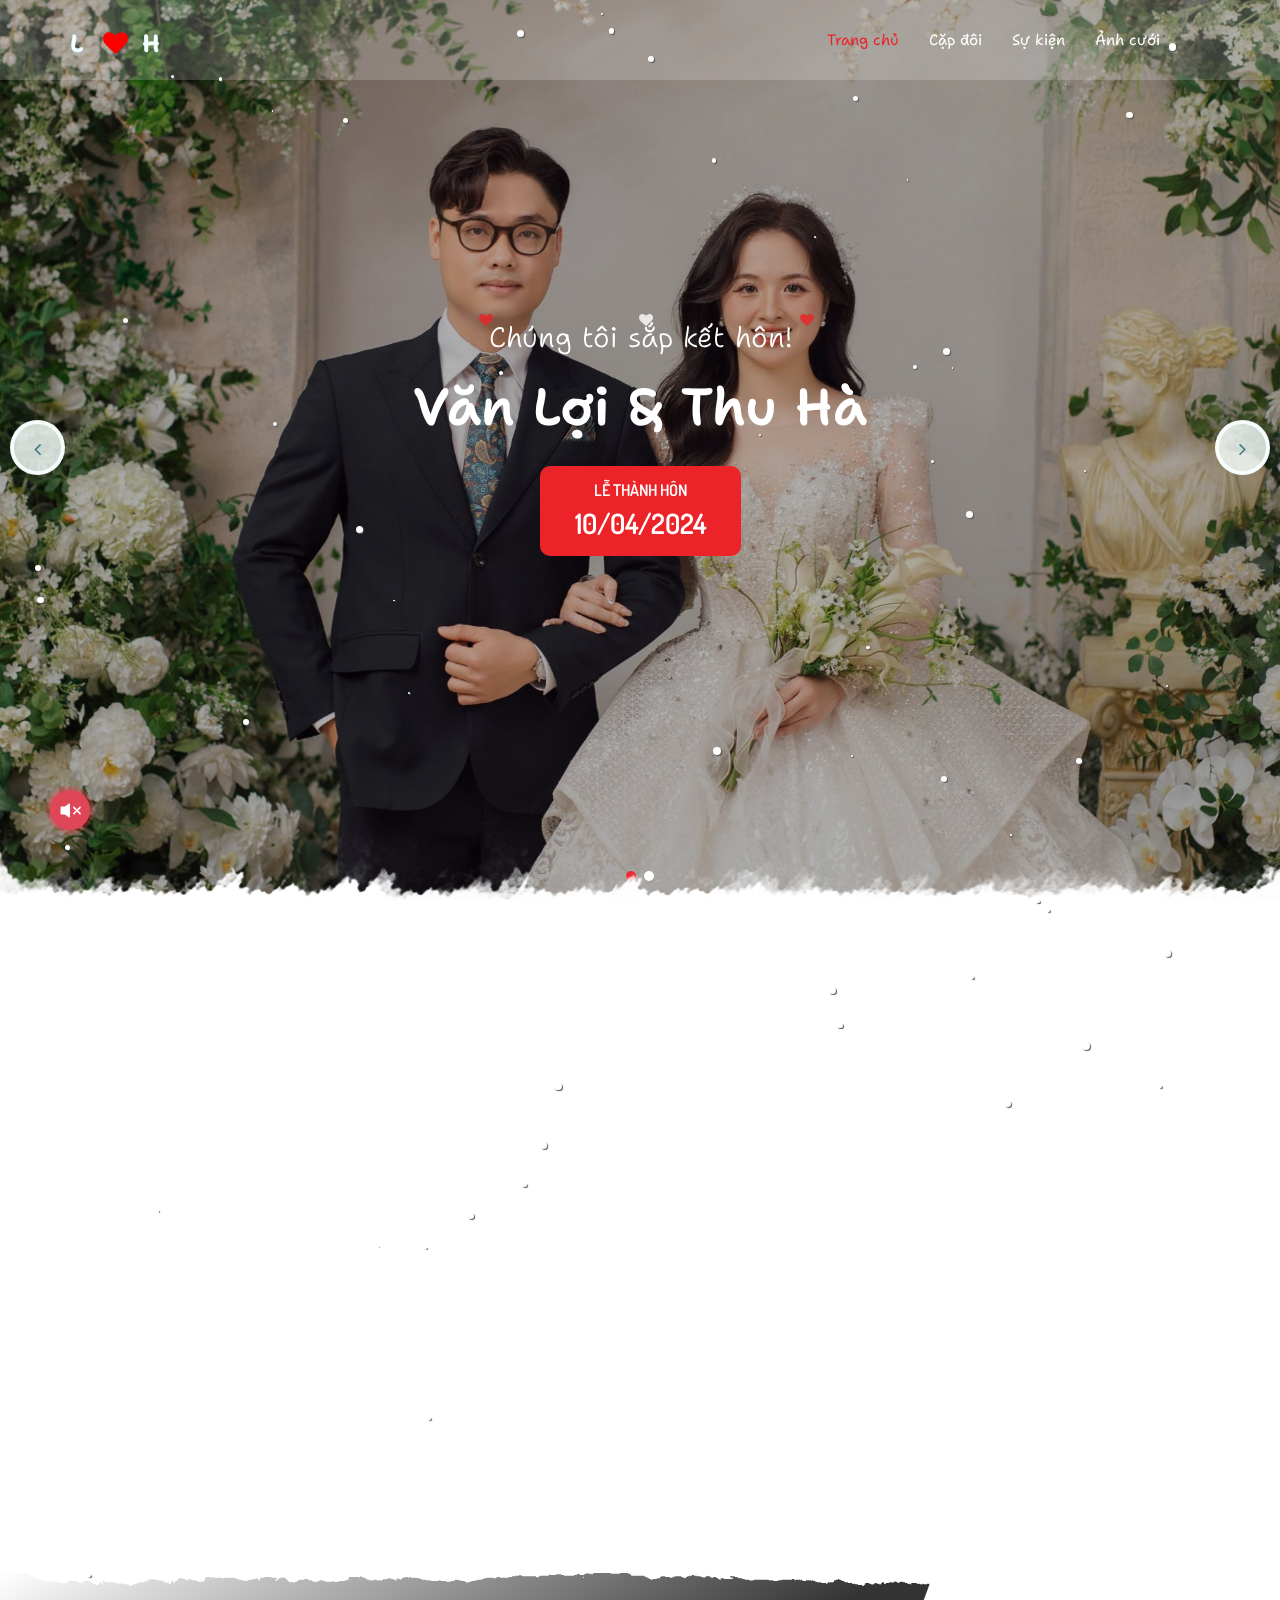
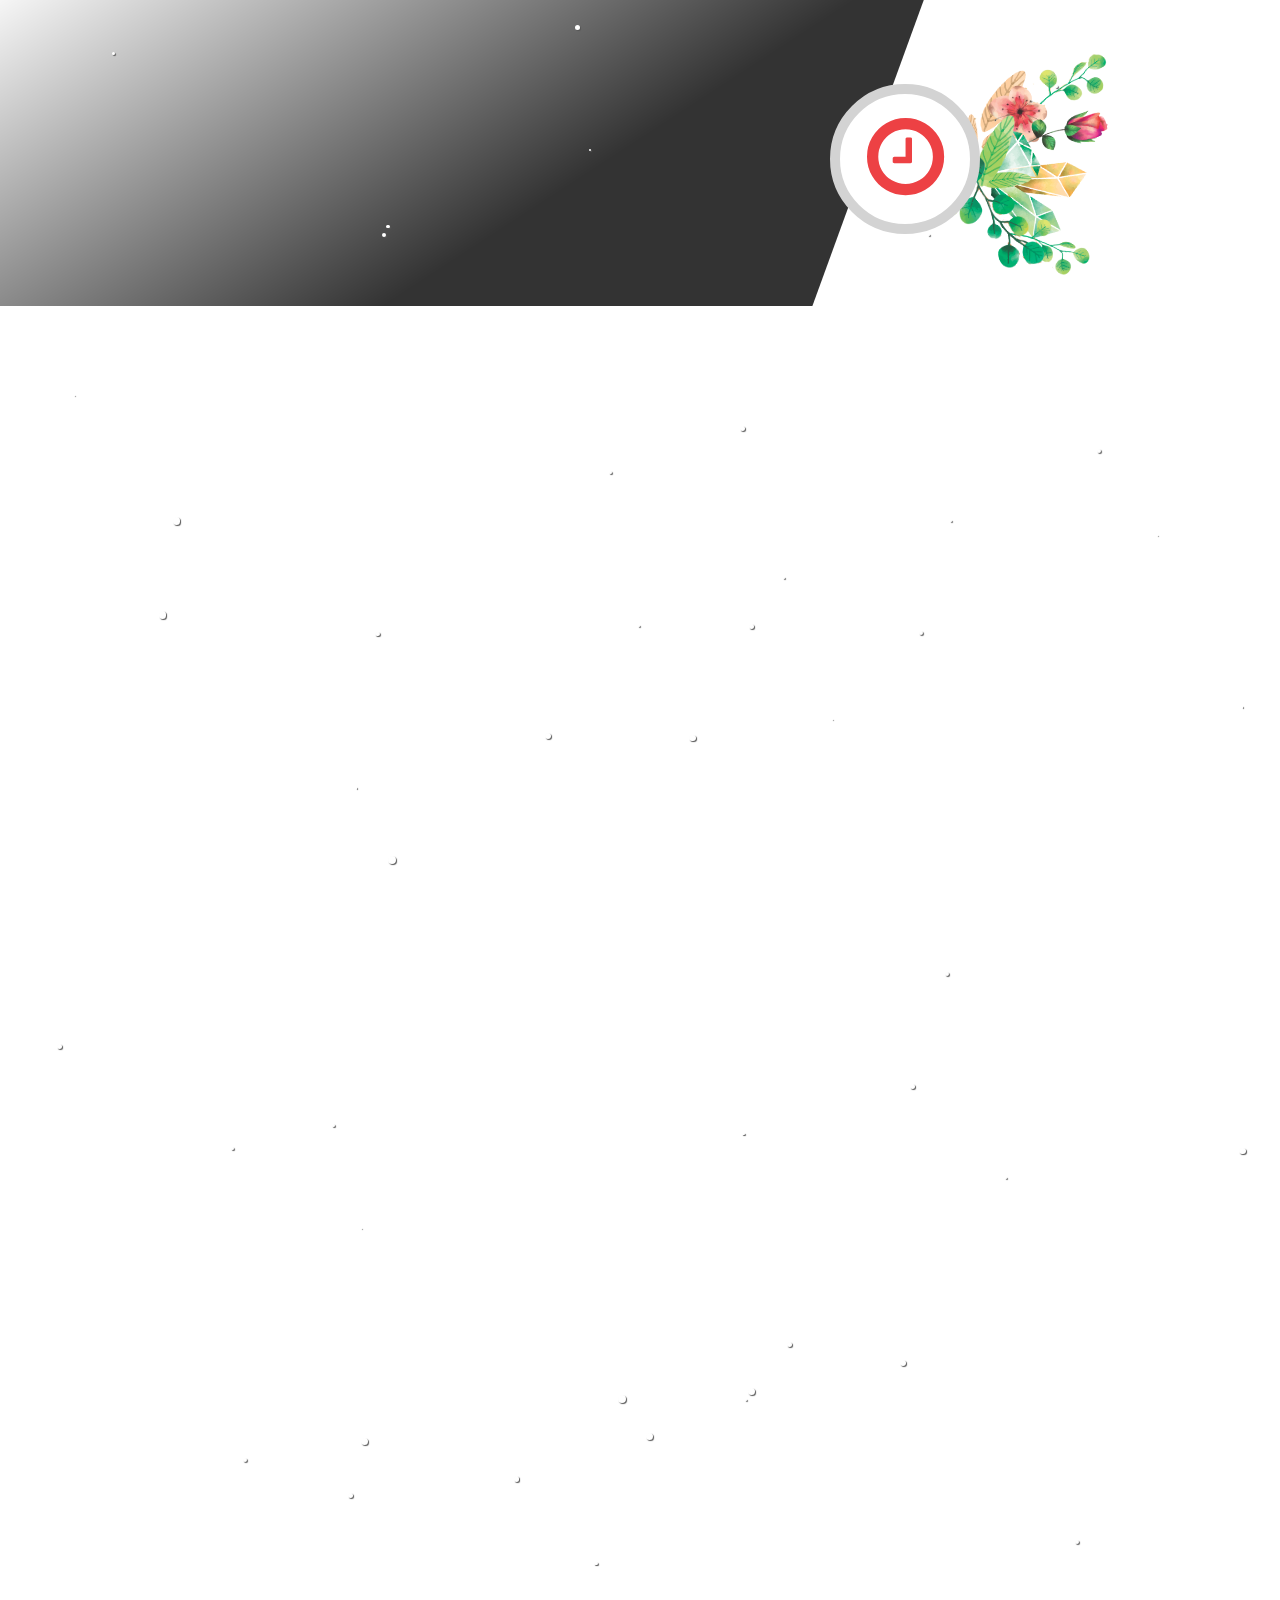
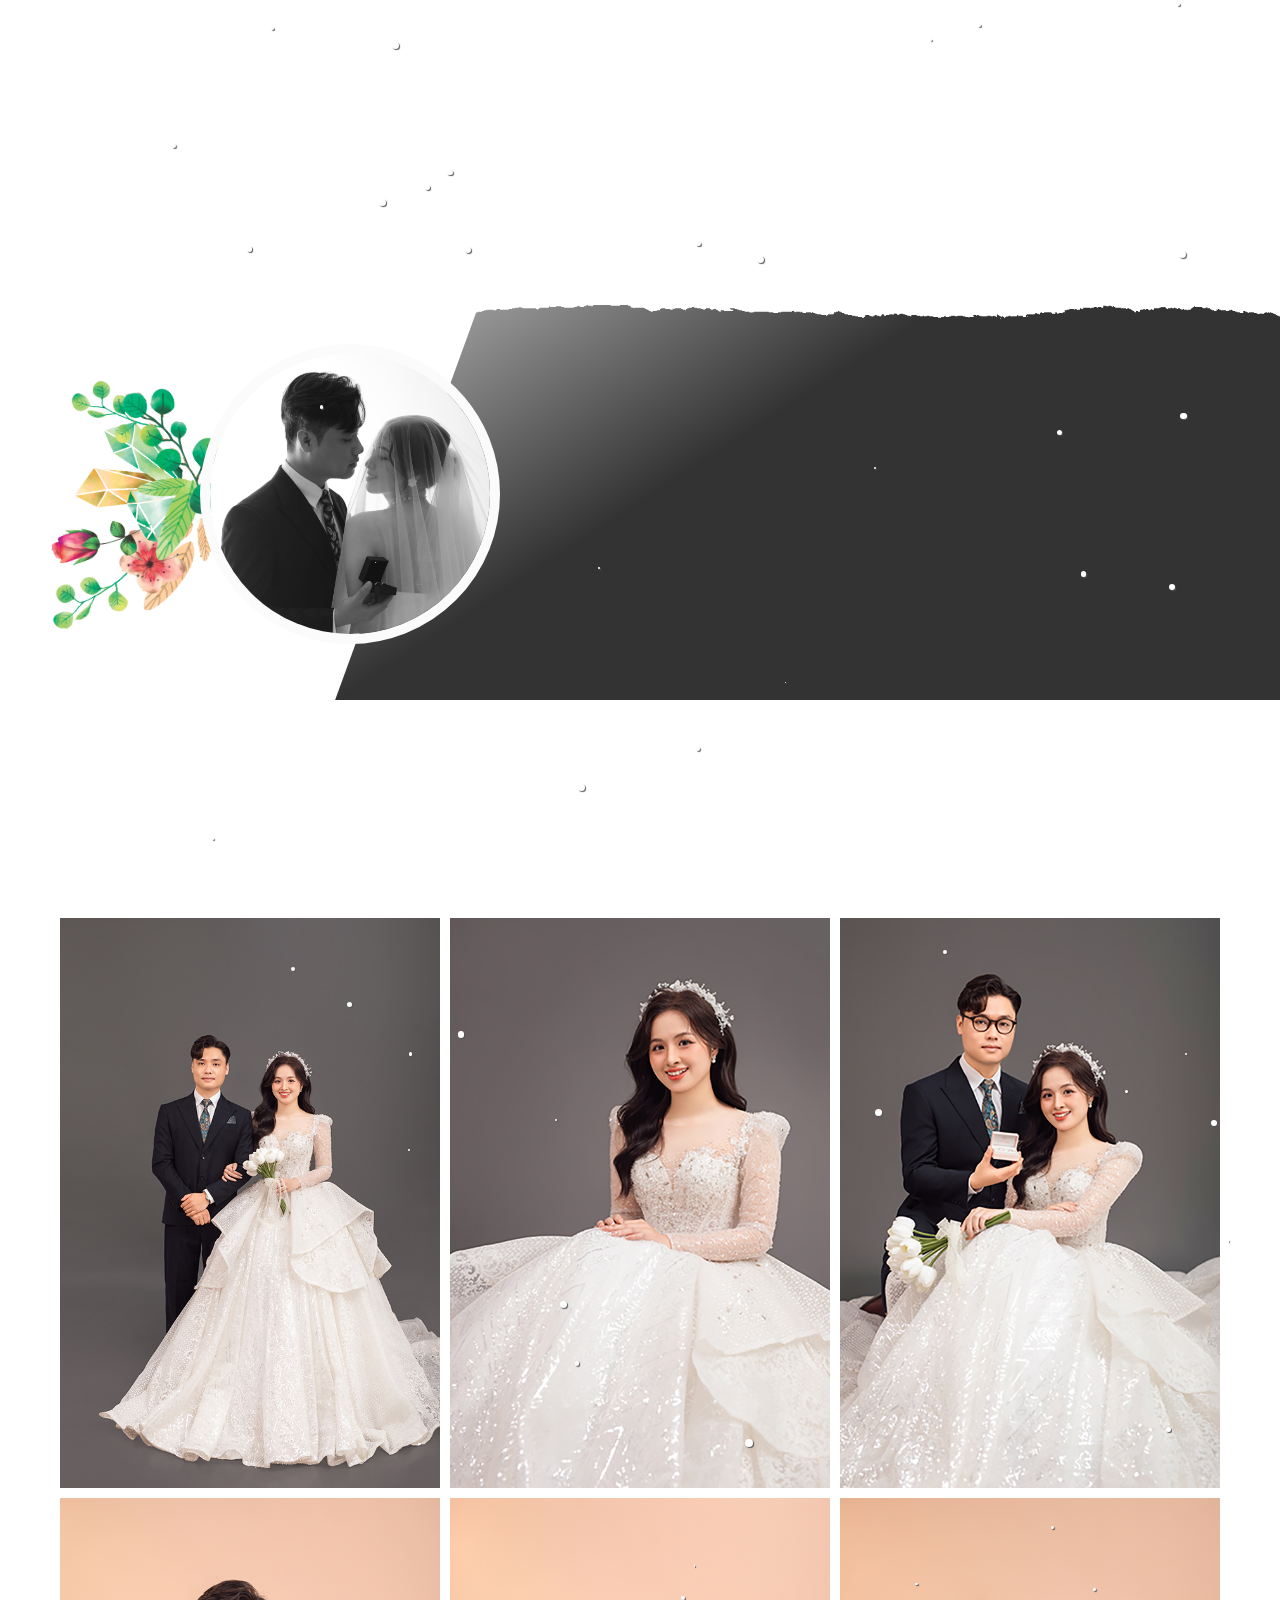
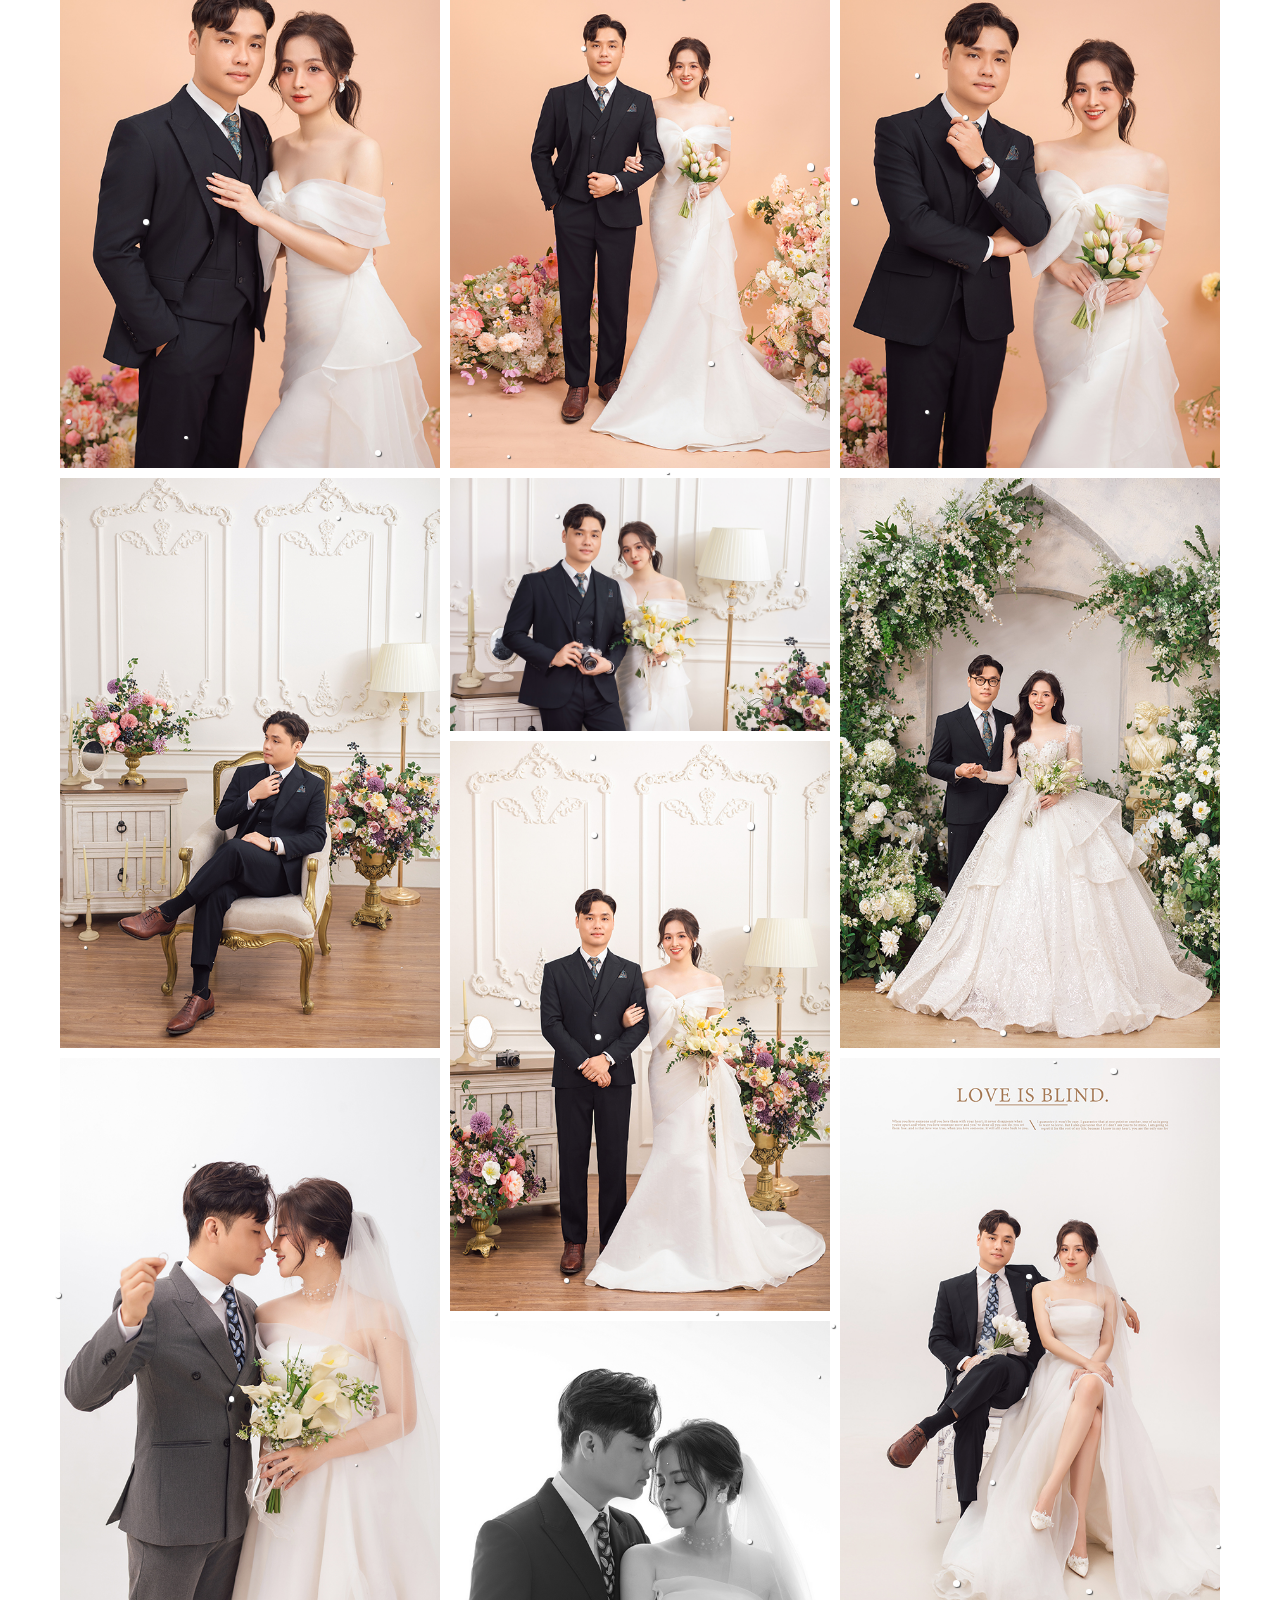
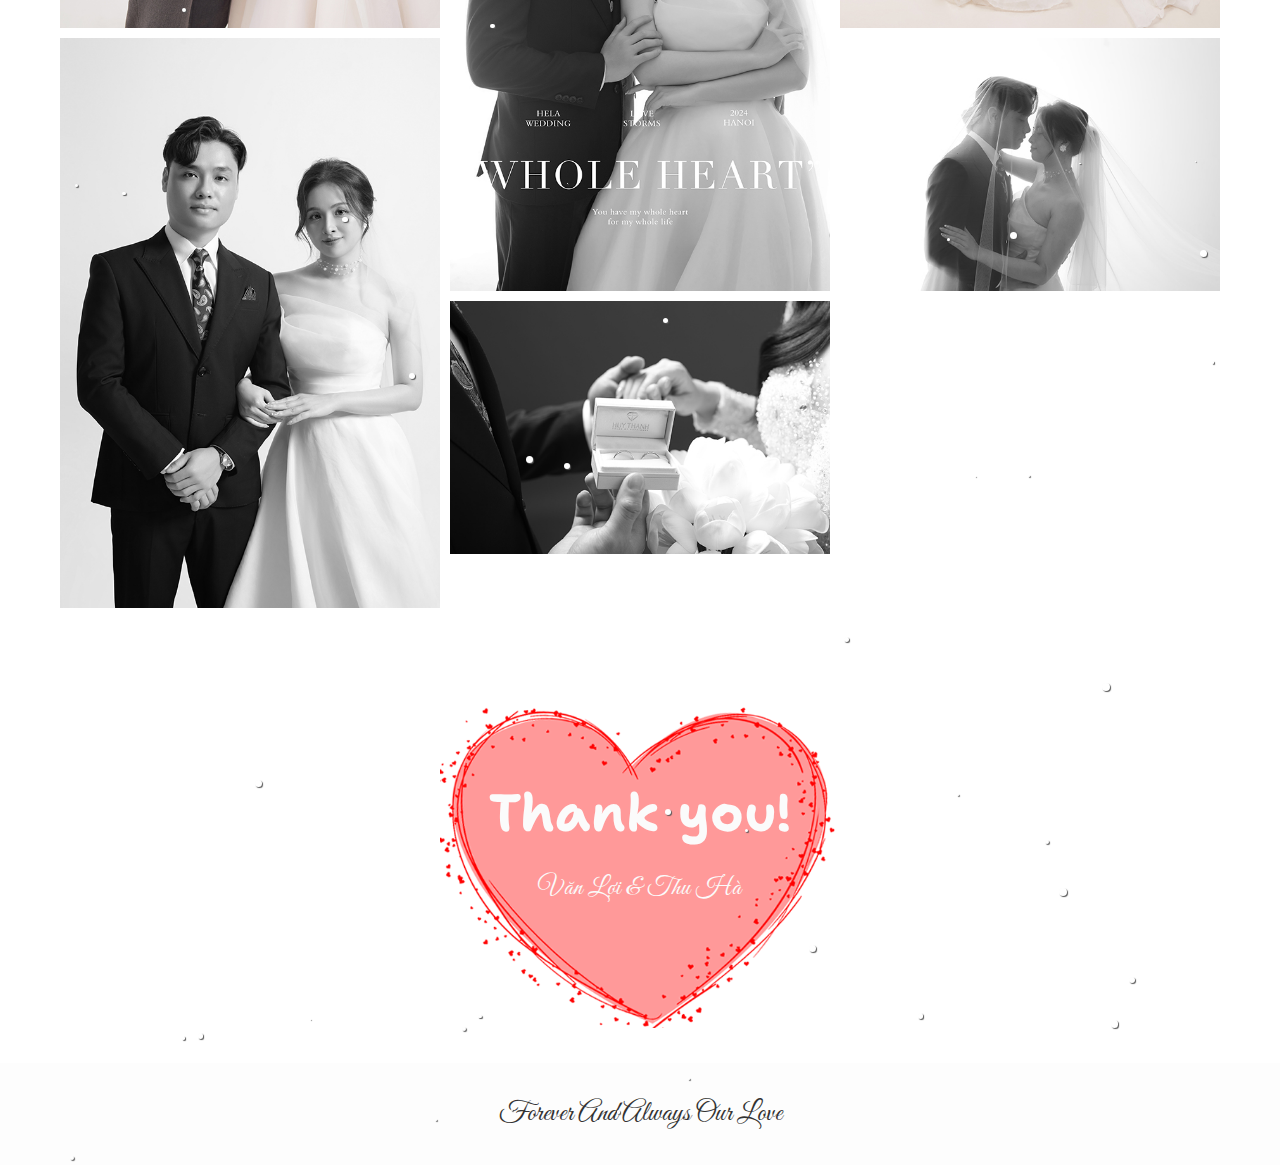
<file: index.html>
<!--https://preview.iwedding.info/?template=62ef3cfd4c248a18ec5a9b5a-->
<!DOCTYPE html>
<html lang="vi">
<head>
    <meta charset="UTF-8"/>
    <meta http-equiv="X-UA-Compatible" content="IE=edge"/>
    <title>Nguyễn Văn Lợi &amp; Trần Thu Hà</title>
    <meta name="viewport" content="width=device-width, initial-scale=1"/>
    <meta name="description"
          content="Nguyễn Văn Lợi &amp; Trần Thu Hà - Lễ thành hôn của chúng tôi vào ngày 10/04/2024"/>
    <meta name="keywords"
          content="Nguyễn Văn Lợi,Trần Thu Hà,wedding,đám cưới"/>
    <meta name="format-detection" content="telephone=no"/>
    <meta property="og:site_name" content="Nguyễn Văn Lợi &amp; Trần Thu Hà"/>
    <meta property="og:type" content="website"/>
    <meta property="og:title" content="Nguyễn Văn Lợi &amp; Trần Thu Hà"/>
    <meta property="og:url" content="https://damcuoiloiha.sonnt.dev/"/>
    <meta property="og:description"
          content="Nguyễn Văn Lợi &amp; Trần Thu Hà - Lễ thành hôn của chúng tôi vào ngày 10/04/2024"/>
    <meta property="og:image" content="assets/images/meta-og.jpg"/>
    <meta property="og:image:url" content="assets/images/meta-og.jpg"/>
    <meta property="og:image:secure_url" content="assets/images/meta-og.jpg"/>
    <link rel="shortcut icon" type="image/x-icon" href="https://iwedding.info/favicon.ico"/>
    <link rel="stylesheet" type="text/css" href="assets/css/libraries.min.css"/>
    <link rel="stylesheet" type="text/css" href="assets/css/calendar.min.css"/>
    <link rel="stylesheet" type="text/css" href="assets/css/style.css"/>
    <link rel="stylesheet" type="text/css" href="assets/css/responsive.css"/>
    <link rel="stylesheet" type="text/css" href="assets/css/plugins.min.css"/>
    <link rel="preconnect" href="https://fonts.googleapis.com"/>
    <link rel="preconnect" href="https://fonts.gstatic.com" crossorigin/>
    <link href="https://fonts.googleapis.com/css?family=Dosis&display=swap" rel="stylesheet"/>
    <link href="https://fonts.googleapis.com/css?family=Great+Vibes&display=swap" rel="stylesheet"/>
</head>
<script type="text/javascript">
    var photoGalleries = [];
</script>
<body data-spy="scroll" data-target=".navbar-fixed-top" class="home-3">
<div class="preloader-area">
    <div class="loader loader-13">
        <div class="css-heart heart1"></div>
        <div class="css-heart heart2"></div>
        <div class="css-heart heart3"></div>
        <div class="css-heart heart4"></div>
    </div>
</div>
<header id="inner-navigation">
    <nav class="navbar navbar-default navbar-fixed-top navbar-sticky-function navbar-arrow">
        <div class="container">
            <div class="logo pull-left">
                <a href="javascript:void(0)">
                    <h1 style="font-size:25px;">
                        L<span class="main-color">
                            <i class="fa fa-heart" style="margin:5px 5px 5px 10px;color:red"></i>
                        </span>H
                    </h1>
                </a>
                <a href="javascript:void(0)" class="sticky-logo">
                    <h1 style="font-size:25px;">
                        L<span class="main-color">
                            <i class="fa fa-heart" style="margin:5px 5px 5px 10px;color:red"></i>
                        </span>H
                    </h1>
                </a>
            </div>
            <div id="navbar" class="navbar-nav-wrapper pull-right">
                <ul class="nav navbar-nav navbar-right" id="responsive-menu">
                    <li class="active">
                        <a href="#wd-banner">Trang chủ</a>
                    </li>
                    <li class="active">
                        <a href="#about-us">Cặp đôi</a>
                    </li>
                    <li class="active">
                        <a href="#wedding-event">Sự kiện</a>
                    </li>
                    <li class="active">
                        <a href="#the-gallery">Ảnh cưới</a>
                    </li>
                </ul>
            </div>
        </div>
        <div id="slicknav-mobile"></div>
    </nav>
</header>

<section id="wd-banner" class="hero-slider hero-style-1">
    <div class="banner_caption_text wow fadeInDown">
        <div class="heart-arrow">
            <span><i class="fa fa-heart"></i></span>
        </div>
        <div class="heart-arrow1">
            <span><i class="fa fa-heart"></i></span>
        </div>
        <div class="heart-arrow2">
            <span><i class="fa fa-heart"></i></span>
        </div>
        <h3>Chúng tôi sắp kết hôn!</h3>
        <h2><span>Văn Lợi</span> &amp; <span>Thu Hà</span></h2>
        <div class="text-date">
            <p>Lễ thành hôn<span>10/04/2024</span></p>
        </div>
    </div>
    <div class="swiper-container">
        <div class="swiper-wrapper">
            <div class="swiper-slide">
                <div class="slide-inner slide-bg-image"
                     data-background="assets/images/banner-bg-1.jpg">
                </div>
            </div>
            <div class="swiper-slide">
                <div class="slide-inner slide-bg-image"
                     data-background="assets/images/banner-bg-2.jpg">
                </div>
            </div>
        </div>
        <div class="swiper-pagination"></div>
        <div class="next-prev-btn">
            <div class="swiper-button-next"></div>
            <div class="swiper-button-prev"></div>
        </div>
    </div>
    <div class="seperator">
        <img src="assets/images/decoration/layer-5.png" alt="seperator"/>
    </div>
</section>

<section id="about-us" class="section-padding" style="height:100%">
    <div class="container">
        <div class="section-title wow fadeInDown">
            <h2>Cặp đôi</h2>
        </div>
        <div class="row">
            <div class="col-md-6 col-sm-12">
                <div class="the-couple wow fadeInLeft uncle">
                    <div class="couple-img">
                        <img src="assets/images/avatar-1.jpeg" alt=""/>
                        <h4>Chú Rể</h4>
                    </div>
                    <div class="about-couple about-couple-1">
                        <div class="about-top">
                            <h3>Nguyễn Văn Lợi</h3>
                        </div>
                        <div class="cp-detail">
                            <div class="parent-infos ar">
                                <div class="parent-info">
                                    <span class="parent-title">Con ông:</span>
                                    <span class="parent-name">Nguyễn Quyết Thắng</span>
                                </div>
                                <div class="parent-info">
                                    <span class="parent-title">Con bà:</span>
                                    <span class="parent-name">Vũ Thị Chín</span>
                                </div>
                            </div>
                            <p class="ar">
                                Hiện đang làm việc tại Cầu Giấy, Hà Nội, chú rể được nhận xét là độc lập và rõ ràng
                                trong cách ứng xử, mang lại sự vui vẻ và nhiệt huyết cho môi trường xung quanh. Đôi khi,
                                anh có vẻ chững chạc và sâu sắc, mang trong mình một vẻ "già" hơn tuổi.
                            </p>
                        </div>
                    </div>
                </div>
            </div>
            <div class="col-md-6 col-sm-12">
                <div class="the-couple wow fadeInRight bride">
                    <div class="couple-img">
                        <img src="assets/images/avatar-2.jpeg" alt=""/>
                        <h4>Cô Dâu</h4>
                    </div>
                    <div class="about-couple">
                        <div class="about-top">
                            <h3>Trần Thu Hà</h3>
                        </div>
                        <div class="cp-detail">
                            <div class="parent-infos al">
                                <div class="parent-info">
                                    <span class="parent-title">Con ông:</span>
                                    <span class="parent-name">Trần Thanh Sơn</span>
                                </div>
                                <div class="parent-info">
                                    <span class="parent-title">Con bà:</span>
                                    <span class="parent-name">Chử Thị Minh Tuyết</span>
                                </div>
                            </div>
                            <p class="al">
                                Cô dâu đang làm việc tại Cầu Giấy - Hà Nội, là một người xinh xắn, có tính cách nhẹ
                                nhàng, thông minh, nhưng cũng có phần hài hước và trẻ con. Đồng nghiệp thường nói về cô
                                là một người "trẻ trâu" và "đầu gấu", luôn luôn cảm thấy gần gũi và thoải mái khi ở bên
                                cạnh cô.
                            </p>
                        </div>
                    </div>
                </div>
            </div>
        </div>
        <div class="row wow fadeIn">
        </div>
    </div>
</section>

<section id="the-countdown" class="the-countdown layered-b section-padding"
         style="background-image: url(assets/images/countdown-bg.jpg); background-repeat: no-repeat;background-size: cover;background-attachment: fixed">
    <div class="seperator seperator-up">
        <img src="assets/images/decoration/layer-3.png" alt="seperator"/>
    </div>
    <div class="container">
        <div class="row">
            <div class="col-sm-8 col-xs-12">
                <div class="count-titles wow fadeInDown">
                    <h2>Tới ngày trọng đại</h2>
                    <div id="clock" data-date="2024-04-10"
                         data-text-day="Ngày" data-text-hour="Giờ"
                         data-text-minute="Phút" data-text-second="Giây"></div>
                </div>
            </div>
            <div class="col-sm-4">
                <div class="count-img">
                    <i class="fa fa-clock-o"></i>
                </div>
            </div>
        </div>
    </div>
    <div class="black-overlay-se"></div>
    <div class="seperator">
        <img src="assets/images/decoration/layer-3.png" alt="seperator"/>
    </div>
</section>

<section id="wedding-event" class="wedding-event">
    <div class="container">
        <div class="section-title wow fadeInDown">
            <h2>Sự kiện</h2>
        </div>
        <div class="event-dates">
            <div class="row">
                <div class="col-lg-6 col-md-12">
                    <div class="banner-event">
                        <div class="event-img wow fadeInLeft sticky">
                            <img src="assets/images/event-spot.jpg" alt=""/>
                        </div>
                    </div>
                </div>
                <div class="col-lg-6 col-md-12">
                    <div class="event-stack wow fadeIn">
                        <h3 class="text-center">Tiệc cưới tại nhà trai</h3>
                        <div class="row">
                            <div class="col-12 col-sm-12 col-md-5">
                                <div class="image-wrap">
                                    <img src="assets/images/event-1.jpeg" class="event-image" alt=""/>
                                </div>
                            </div>
                            <div class="col-12 col-sm-12 col-md-7">
                                <div class="event-title text-center-sm">
                                    <ul>
                                        <li class="text-center"><i class="fa fa-calendar-check-o"></i> 09/04/2024</li>
                                        <li class="text-center"><i class="fa fa-clock-o"></i> 16:00</li>
                                    </ul>
                                </div>
                                <p class="text-center-sm"><i class="fa fa-map-marker"></i> Tư gia nhà trai</p>
                                <p class="text-center-sm">
                                    Số 24, xóm Chùa, Khê Nữ, Nguyên Khê, huyện Đông Anh, Hà Nội
                                </p>
                                <a href="https://maps.app.goo.gl/bLZYAG1g1Z8utP4u8"
                                   target="_blank" class="text-center-sm">
                                    Xem bản đồ <i class="fa fa-caret-right"></i>
                                </a>
                                <div class="calendar-button">
                                    <div class="atcb">
                                        {
                                        "name":"Tiệc cưới tại nhà trai",
                                        "description":"Đám cưới Văn Lợi và Thu Hà:
                                        [url]https://damcuoiloiha.sonnt.dev/[/url]",
                                        "startDate":"2024-04-09",
                                        "endDate":"2024-04-09",
                                        "startTime":"16:00",
                                        "endTime":"19:00",
                                        "location":"Số 24, xóm Chùa, Khê Nữ, Nguyên Khê, huyện Đông Anh, Hà Nội",
                                        "options":["Apple","Google","iCal","Microsoft365","MicrosoftTeams","Outlook.com","Yahoo"],
                                        "timeZone":"Asia/Ho_Chi_Minh",
                                        "iCalFileName":"Reminder-Event",
                                        "listStyle":"modal",
                                        "label":"Thêm vào lịch",
                                        "trigger":"click"
                                        }
                                    </div>
                                </div>
                            </div>
                        </div>
                    </div>
                    <div class="event-stack wow fadeIn">
                        <h3 class="text-center">Tiệc cưới tại nhà gái</h3>
                        <div class="row">
                            <div class="col-12 col-sm-12 col-md-5">
                                <div class="image-wrap">
                                    <img src="assets/images/event-2.jpeg" class="event-image" alt=""/>
                                </div>
                            </div>
                            <div class="col-12 col-sm-12 col-md-7">
                                <div class="event-title text-center-sm">
                                    <ul>
                                        <li class="text-center"><i class="fa fa-calendar-check-o"></i> 09/04/2024</li>
                                        <li class="text-center"><i class="fa fa-clock-o"></i> 16:00</li>
                                    </ul>
                                </div>
                                <p class="text-center-sm"><i class="fa fa-map-marker"></i> Tư gia nhà gái</p>
                                <p class="text-center-sm">
                                    Số 277 khu phố Vân Trì, xã Vân Nội, huyện Đông Anh, Hà Nội
                                </p>
                                <a href="https://maps.app.goo.gl/yiwhzyrVQQk3PXAL7"
                                   target="_blank" class="text-center-sm">
                                    Xem bản đồ <i class="fa fa-caret-right"></i>
                                </a>
                                <div class="calendar-button">
                                    <div class="atcb">
                                        {
                                        "name":"Tiệc cưới tại nhà gái",
                                        "description":"Đám cưới Văn Lợi và Thu Hà:
                                        [url]https://damcuoiloiha.sonnt.dev/[/url]",
                                        "startDate":"2024-04-09",
                                        "endDate":"2024-04-09",
                                        "startTime":"16:00",
                                        "endTime":"19:00",
                                        "location":"Số 277 khu phố Vân Trì, xã Vân Nội, huyện Đông Anh, Hà Nội",
                                        "options":["Apple","Google","iCal","Microsoft365","MicrosoftTeams","Outlook.com","Yahoo"],
                                        "timeZone":"Asia/Ho_Chi_Minh",
                                        "iCalFileName":"Reminder-Event",
                                        "listStyle":"modal",
                                        "label":"Thêm vào lịch",
                                        "trigger":"click"
                                        }
                                    </div>
                                </div>
                            </div>
                        </div>
                    </div>
                    <div class="event-stack wow fadeIn">
                        <h3 class="text-center">Lễ thành hôn</h3>
                        <div class="row">
                            <div class="col-12 col-sm-12 col-md-5">
                                <div class="image-wrap">
                                    <img src="assets/images/event-3.jpeg" class="event-image" alt=""/>
                                </div>
                            </div>
                            <div class="col-12 col-sm-12 col-md-7">
                                <div class="event-title text-center-sm">
                                    <ul>
                                        <li class="text-center"><i class="fa fa-calendar-check-o"></i> 10/04/2024</li>
                                        <li class="text-center"><i class="fa fa-clock-o"></i> 11:00</li>
                                    </ul>
                                </div>
                                <p class="text-center-sm"><i class="fa fa-map-marker"></i> Tư gia nhà trai</p>
                                <p class="text-center-sm">
                                    Số 24, xóm Chùa, Khê Nữ, Nguyên Khê, huyện Đông Anh, Hà Nội
                                </p>
                                <a href="https://maps.app.goo.gl/bLZYAG1g1Z8utP4u8"
                                   target="_blank" class="text-center-sm">
                                    Xem bản đồ <i class="fa fa-caret-right"></i>
                                </a>
                                <div class="calendar-button">
                                    <div class="atcb">
                                        {
                                        "name":"Lễ thành hôn",
                                        "description":"Đám cưới Văn Lợi và Thu Hà:
                                        [url]https://damcuoiloiha.sonnt.dev/[/url]",
                                        "startDate":"2024-04-10",
                                        "endDate":"2024-04-10",
                                        "startTime":"11:00",
                                        "endTime":"13:00",
                                        "location":"Số 24, xóm Chùa, Khê Nữ, Nguyên Khê, huyện Đông Anh, Hà Nội",
                                        "options":["Apple","Google","iCal","Microsoft365","MicrosoftTeams","Outlook.com","Yahoo"],
                                        "timeZone":"Asia/Ho_Chi_Minh",
                                        "iCalFileName":"Reminder-Event",
                                        "listStyle":"modal",
                                        "label":"Thêm vào lịch",
                                        "trigger":"click"
                                        }
                                    </div>
                                </div>
                            </div>

                        </div>
                    </div>
                    <div class="event-stack wow fadeIn">
                        <h3 class="text-center">Lễ vu quy</h3>
                        <div class="row">
                            <div class="col-12 col-sm-12 col-md-5">
                                <div class="image-wrap">
                                    <img src="assets/images/event-4.jpeg" class="event-image" alt=""/>
                                </div>
                            </div>
                            <div class="col-12 col-sm-12 col-md-7">
                                <div class="event-title text-center-sm">
                                    <ul>
                                        <li class="text-center"><i class="fa fa-calendar-check-o"></i> 10/04/2024</li>
                                        <li class="text-center"><i class="fa fa-clock-o"></i> 11:00</li>
                                    </ul>
                                </div>
                                <p class="text-center-sm"><i class="fa fa-map-marker"></i> Tư gia nhà gái</p>
                                <p class="text-center-sm">
                                    Số 277 khu phố Vân Trì, xã Vân Nội, huyện Đông Anh, Hà Nội
                                </p>
                                <a href="https://maps.app.goo.gl/yiwhzyrVQQk3PXAL7"
                                   target="_blank" class="text-center-sm">
                                    Xem bản đồ <i class="fa fa-caret-right"></i>
                                </a>
                                <div class="calendar-button">
                                    <div class="atcb">
                                        {
                                        "name":"Lễ vu quy",
                                        "description":"Đám cưới Văn Lợi và Thu Hà:
                                        [url]https://damcuoiloiha.sonnt.dev/[/url]",
                                        "startDate":"2024-04-10",
                                        "endDate":"2024-04-10",
                                        "startTime":"11:00",
                                        "endTime":"13:00",
                                        "location":"Số 277 khu phố Vân Trì, xã Vân Nội, huyện Đông Anh, Hà Nội",
                                        "options":["Apple","Google","iCal","Microsoft365","MicrosoftTeams","Outlook.com","Yahoo"],
                                        "timeZone":"Asia/Ho_Chi_Minh",
                                        "iCalFileName":"Reminder-Event",
                                        "listStyle":"modal",
                                        "label":"Thêm vào lịch",
                                        "trigger":"click"
                                        }
                                    </div>
                                </div>
                            </div>
                        </div>
                    </div>
                </div>
            </div>
        </div>
    </div>
</section>

<section id="the-quote" class="the-quote layered-b section-padding"
         style="background-image: url(assets/images/quote-bg.jpg); background-repeat: no-repeat;background-size: cover;background-attachment: fixed">
    <div class="seperator seperator-up">
        <img src="assets/images/decoration/layer-3.png" alt="seperator"/>
    </div>
    <div class="black-overlay-se"></div>
    <div class="container">
        <div class="row">
            <div class="col-sm-4">
                <div class="quote-img">
                    <img src="assets/images/quote-spot.jpg" alt=""/>
                </div>
            </div>
            <div class="col-sm-8 col-xs-12" style="padding-top: 50px;min-height: 250px;">
                <div class="quote-counter">
                    <div class="quote-titles wow fadeInDown">
                        <p>
                            “Đôi khi bạn yêu mến một ai đó đơn giản chỉ vì người đó thật lòng yêu mến bạn”
                            - Nguyễn Nhật Ánh
                        </p>
                    </div>
                </div>
            </div>
        </div>
    </div>
    <div class="seperator">
        <img src="assets/images/decoration/layer-3.png" alt="seperator"/>
    </div>
</section>

<section id="the-gallery" class="gallery wide-gallery section-padding">
    <div class="container">
        <div class="section-title wow fadeInDown">
            <h2>Album ảnh cưới</h2>
        </div>
        <div class="row masonry-gallery">
            <script type="text/javascript">
                photoGalleries.push({
                    src: "assets/images/gallery/HELA0405.jpg",
                    thumb: "assets/images/gallery/HELA0405-thumbnail.jpg",
                    subHtml: `<div class="lg-sub-html"><h4>Tình yêu không phải là mù quáng. Nó nhìn thấy và chấp nhận khuyết điểm nhưng vẫn chọn yêu.</h4></div>`
                });
            </script>
            <div class="col-md-4 col-sm-6 col-xs-6 mix grid-item btn-see-more-gallery" data-index="10">
                <div class="item">
                    <a href="javascript:void(0)">
                        <img src="assets/images/gallery/HELA0405-thumbnail.jpg" alt=""/>
                        <i class="fa fa-search"></i>
                    </a>
                </div>
            </div>
            <script type="text/javascript">
                photoGalleries.push({
                    src: "assets/images/gallery/HELA0202.jpg",
                    thumb: "assets/images/gallery/HELA0202-thumbnail.jpg",
                    subHtml: `<div class="lg-sub-html"><h4>Tình yêu không chỉ là một danh từ - nó là một động từ; nó còn hơn cả một cảm giác - đó là sự quan tâm, chia sẻ, giúp đỡ, hy sinh.</h4></div>`
                });
            </script>
            <div class="col-md-4 col-sm-6 col-xs-6 mix grid-item btn-see-more-gallery" data-index="1">
                <div class="item">
                    <a href="javascript:void(0)">
                        <img src="assets/images/gallery/HELA0202-thumbnail.jpg" alt=""/>
                        <i class="fa fa-search"></i>
                    </a>
                </div>
            </div>
            <script type="text/javascript">
                photoGalleries.push({
                    src: "assets/images/gallery/HELA0234.jpg",
                    thumb: "assets/images/gallery/HELA0234-thumbnail.jpg",
                    subHtml: `<div class="lg-sub-html"><h4>Vì vậy, để được ai đó nhìn thấy đầy đủ và được yêu mến dù thế nào đi nữa — đây là một sự dâng hiến của con người có thể là điều kỳ diệu.</h4></div>`
                });
            </script>
            <div class="col-md-4 col-sm-6 col-xs-6 mix grid-item btn-see-more-gallery" data-index="2">
                <div class="item">
                    <a href="javascript:void(0)">
                        <img src="assets/images/gallery/HELA0234-thumbnail.jpg" alt=""/>
                        <i class="fa fa-search"></i>
                    </a>
                </div>
            </div>
            <script type="text/javascript">
                photoGalleries.push({
                    src: "assets/images/gallery/HELA0425.jpg",
                    thumb: "assets/images/gallery/HELA0425-thumbnail.jpg",
                    subHtml: `<div class="lg-sub-html"><h4>Tình yêu không làm cho thế giới quay tròn. Tình yêu là những gì làm cho chuyến đi đáng giá.</h4></div>`
                });
            </script>
            <div class="col-md-4 col-sm-6 col-xs-6 mix grid-item btn-see-more-gallery" data-index="3">
                <div class="item">
                    <a href="javascript:void(0)">
                        <img src="assets/images/gallery/HELA0425-thumbnail.jpg" alt=""/>
                        <i class="fa fa-search"></i>
                    </a>
                </div>
            </div>
            <script type="text/javascript">
                photoGalleries.push({
                    src: "assets/images/gallery/HELA0472.jpg",
                    thumb: "assets/images/gallery/HELA0472-thumbnail.jpg",
                    subHtml: `<div class="lg-sub-html"><h4>Tình yêu là khi bạn nhìn vào ai đó mắt mắt, và cả thế giới xung quanh trở nên mờ nhạt.</h4></div>`
                });
            </script>
            <div class="col-md-4 col-sm-6 col-xs-6 mix grid-item btn-see-more-gallery" data-index="10">
                <div class="item">
                    <a href="javascript:void(0)">
                        <img src="assets/images/gallery/HELA0472-thumbnail.jpg" alt=""/>
                        <i class="fa fa-search"></i>
                    </a>
                </div>
            </div>
            <script type="text/javascript">
                photoGalleries.push({
                    src: "assets/images/gallery/HELA0445.jpg",
                    thumb: "assets/images/gallery/HELA0445-thumbnail.jpg",
                    subHtml: `<div class="lg-sub-html"><h4>Tình yêu không có rào cản. Nó nhảy rào, nhảy rào, xuyên tường để đến đích với đầy hy vọng.</h4></div>`
                });
            </script>
            <div class="col-md-4 col-sm-6 col-xs-6 mix grid-item btn-see-more-gallery" data-index="4">
                <div class="item">
                    <a href="javascript:void(0)">
                        <img src="assets/images/gallery/HELA0445-thumbnail.jpg" alt=""/>
                        <i class="fa fa-search"></i>
                    </a>
                </div>
            </div>
            <script type="text/javascript">
                photoGalleries.push({
                    src: "assets/images/gallery/HELA0502.jpg",
                    thumb: "assets/images/gallery/HELA0502-thumbnail.jpg",
                    subHtml: `<div class="lg-sub-html"><h4>Tôi có thể chinh phục thế giới bằng một tay miễn là bạn đang nắm tay kia.</h4></div>`
                });
            </script>
            <div class="col-md-4 col-sm-6 col-xs-6 mix grid-item btn-see-more-gallery" data-index="5">
                <div class="item">
                    <a href="javascript:void(0)">
                        <img src="assets/images/gallery/HELA0502-thumbnail.jpg" alt=""/>
                        <i class="fa fa-search"></i>
                    </a>
                </div>
            </div>
            <script type="text/javascript">
                photoGalleries.push({
                    src: "assets/images/gallery/HELA0536.jpg",
                    thumb: "assets/images/gallery/HELA0536-thumbnail.jpg",
                    subHtml: `<div class="lg-sub-html"><h4>Tình yêu đích thực đứng về phía nhau trong những ngày tốt đẹp và sát cánh hơn trong những ngày tồi tệ.</h4></div>`
                });
            </script>
            <div class="col-md-4 col-sm-6 col-xs-6 mix grid-item btn-see-more-gallery" data-index="6">
                <div class="item">
                    <a href="javascript:void(0)">
                        <img src="assets/images/gallery/HELA0536-thumbnail.jpg" alt=""/>
                        <i class="fa fa-search"></i>
                    </a>
                </div>
            </div>
            <script type="text/javascript">
                photoGalleries.push({
                    src: "assets/images/gallery/HELA0160.jpg",
                    thumb: "assets/images/gallery/HELA0160-thumbnail.jpg",
                    subHtml: `<div class="lg-sub-html"><h4>Tình yêu là điều kiện trong đó hạnh phúc của người khác là điều cần thiết cho chính bạn.</h4></div>`
                });
            </script>
            <div class="col-md-4 col-sm-6 col-xs-6 mix grid-item btn-see-more-gallery" data-index="0">
                <div class="item">
                    <a href="javascript:void(0)">
                        <img src="assets/images/gallery/HELA0160-thumbnail.jpg" alt=""/>
                        <i class="fa fa-search"></i>
                    </a>
                </div>
            </div>
            <script type="text/javascript">
                photoGalleries.push({
                    src: "assets/images/gallery/HELA0551.jpg",
                    thumb: "assets/images/gallery/HELA0551-thumbnail.jpg",
                    subHtml: `<div class="lg-sub-html"><h4>Tình yêu không phải là nhìn vào nhau, mà là cùng nhìn về hướng khác nhau nhưng vẫn đi cùng nhau.</h4></div>`
                });
            </script>
            <div class="col-md-4 col-sm-6 col-xs-6 mix grid-item btn-see-more-gallery" data-index="10">
                <div class="item">
                    <a href="javascript:void(0)">
                        <img src="assets/images/gallery/HELA0551-thumbnail.jpg" alt=""/>
                        <i class="fa fa-search"></i>
                    </a>
                </div>
            </div>
            <script type="text/javascript">
                photoGalleries.push({
                    src: "assets/images/gallery/HELA0592.jpg",
                    thumb: "assets/images/gallery/HELA0592-thumbnail.jpg",
                    subHtml: `<div class="lg-sub-html"><h4>Được ai đó yêu sâu sắc sẽ mang lại cho bạn sức mạnh, trong khi yêu ai đó sâu sắc sẽ cho bạn dũng khí.</h4></div>`
                });
            </script>
            <div class="col-md-4 col-sm-6 col-xs-6 mix grid-item btn-see-more-gallery" data-index="7">
                <div class="item">
                    <a href="javascript:void(0)">
                        <img src="assets/images/gallery/HELA0592-thumbnail.jpg" alt=""/>
                        <i class="fa fa-search"></i>
                    </a>
                </div>
            </div>
            <script type="text/javascript">
                photoGalleries.push({
                    src: "assets/images/gallery/HELA0607.jpg",
                    thumb: "assets/images/gallery/HELA0607-thumbnail.jpg",
                    subHtml: `<div class="lg-sub-html"><h4>Đối với thế giới, bạn có thể là một người, nhưng với một người, bạn là cả thế giới.</h4></div>`
                });
            </script>
            <div class="col-md-4 col-sm-6 col-xs-6 mix grid-item btn-see-more-gallery" data-index="8">
                <div class="item">
                    <a href="javascript:void(0)">
                        <img src="assets/images/gallery/HELA0607-thumbnail.jpg" alt=""/>
                        <i class="fa fa-search"></i>
                    </a>
                </div>
            </div>
            <script type="text/javascript">
                photoGalleries.push({
                    src: "assets/images/gallery/HELA0640a.jpg",
                    thumb: "assets/images/gallery/HELA0640a-thumbnail.jpg",
                    subHtml: `<div class="lg-sub-html"><h4>Tôi yêu bạn vì tất cả những gì bạn đang có, tất cả những gì bạn đã có, và tất cả những gì bạn chưa hiện hữu.</h4></div>`
                });
            </script>
            <div class="col-md-4 col-sm-6 col-xs-6 mix grid-item btn-see-more-gallery" data-index="9">
                <div class="item">
                    <a href="javascript:void(0)">
                        <img src="assets/images/gallery/HELA0640a-thumbnail.jpg" alt=""/>
                        <i class="fa fa-search"></i>
                    </a>
                </div>
            </div>
            <script type="text/javascript">
                photoGalleries.push({
                    src: "assets/images/gallery/HELA0649a.jpg",
                    thumb: "assets/images/gallery/HELA0649a-thumbnail.jpg",
                    subHtml: `<div class="lg-sub-html"><h4>Bước đi với bàn tay của bạn trong tay tôi và bàn tay của tôi trong tay bạn, đó chính xác là nơi tôi muốn luôn ở đó.</h4></div>`
                });
            </script>
            <div class="col-md-4 col-sm-6 col-xs-6 mix grid-item btn-see-more-gallery" data-index="10">
                <div class="item">
                    <a href="javascript:void(0)">
                        <img src="assets/images/gallery/HELA0649a-thumbnail.jpg" alt=""/>
                        <i class="fa fa-search"></i>
                    </a>
                </div>
            </div>
            <script type="text/javascript">
                photoGalleries.push({
                    src: "assets/images/gallery/HELA0840.jpg",
                    thumb: "assets/images/gallery/HELA0840-thumbnail.jpg",
                    subHtml: `<div class="lg-sub-html"><h4>Khi bạn yêu một ai đó, bạn không cần phải giải thích. Tình yêu này sẽ tự giải thích mình.</h4></div>`
                });
            </script>
            <div class="col-md-4 col-sm-6 col-xs-6 mix grid-item btn-see-more-gallery" data-index="10">
                <div class="item">
                    <a href="javascript:void(0)">
                        <img src="assets/images/gallery/HELA0840-thumbnail.jpg" alt=""/>
                        <i class="fa fa-search"></i>
                    </a>
                </div>
            </div>
            <script type="text/javascript">
                photoGalleries.push({
                    src: "assets/images/gallery/HELA0841.jpg",
                    thumb: "assets/images/gallery/HELA0841-thumbnail.jpg",
                    subHtml: `<div class="lg-sub-html"><h4>Tình yêu không phải là đi tìm một người lý tưởng để sống cùng, mà là học cách yêu thương người bên cạnh.</h4></div>`
                });
            </script>
            <div class="col-md-4 col-sm-6 col-xs-6 mix grid-item btn-see-more-gallery" data-index="10">
                <div class="item">
                    <a href="javascript:void(0)">
                        <img src="assets/images/gallery/HELA0841-thumbnail.jpg" alt=""/>
                        <i class="fa fa-search"></i>
                    </a>
                </div>
            </div>
        </div>
    </div>
</section>

<footer id="footer" class="footer-widgets"
        style="background-image: url(assets/images/footer-bg.jpg);background-repeat: no-repeat;background-size: cover;background-position: bottom;background-attachment: fixed;width:100%">
    <div class="footer-note">
        <h1>Thank you!</h1>
        <p>Văn Lợi &amp; Thu Hà</p>
    </div>
    <div class="footer-copyright">
        <div class="container">
            <div class="row justify-content-center">
                <div class="col-sm-6 col-sm-offset-3">
                    <p class="para">Forever And Always Our Love</p>
                </div>
            </div>
        </div>
    </div>
</footer>

<script type="text/javascript">
    const biicore = {
        template_id: '62ef3cfd4c248a18ec5a9b5a',
        templatePremium: ('0' === '1'),
        themeRoot: 'https://preview.iwedding.info/templates/template18',
        webroot: 'https://damcuoiloiha.sonnt.dev/',
        coreSite: 'https://sonnt.dev/',
        webToken: '61990349db8f76231c132068',
        isPremium: ('1' === '1'),
        bgMusic: 'assets/audio/IDo-911.mp3',
        alert: JSON.parse('{\"title\":\"L\\u1eddi c\\u1ea3m \\u01a1n t\\u1eeb D\\u00e2u & R\\u1ec3\",\"content\":\"Xin ch\\u00e2n th\\u00e0nh c\\u1ea3m \\u01a1n to\\u00e0n th\\u1ec3 m\\u1ecdi ng\\u01b0\\u1eddi \\u0111\\u00e3 g\\u1eedi l\\u1eddi ch\\u00fac cho v\\u1ee3 ch\\u1ed3ng ch\\u00fang em!\",\"timeout\":5000,\"status\":2,\"cancel_button_text\":\"\"}'),
        effect: JSON.parse('{\"type\":\"snow\"}')
    };
</script>
<script src="assets/js/jquery.min.js"></script>
<script src="assets/js/calendar.min.js"></script>
<script src="assets/js/script.js"></script>
<script src="assets/js/bii.js"></script>
<script src="assets/js/insertTextAtCursor.min.js"></script>
<script type="module" src="assets/js/emoji-picker/init.js"></script>
</body>
</html>
</file>
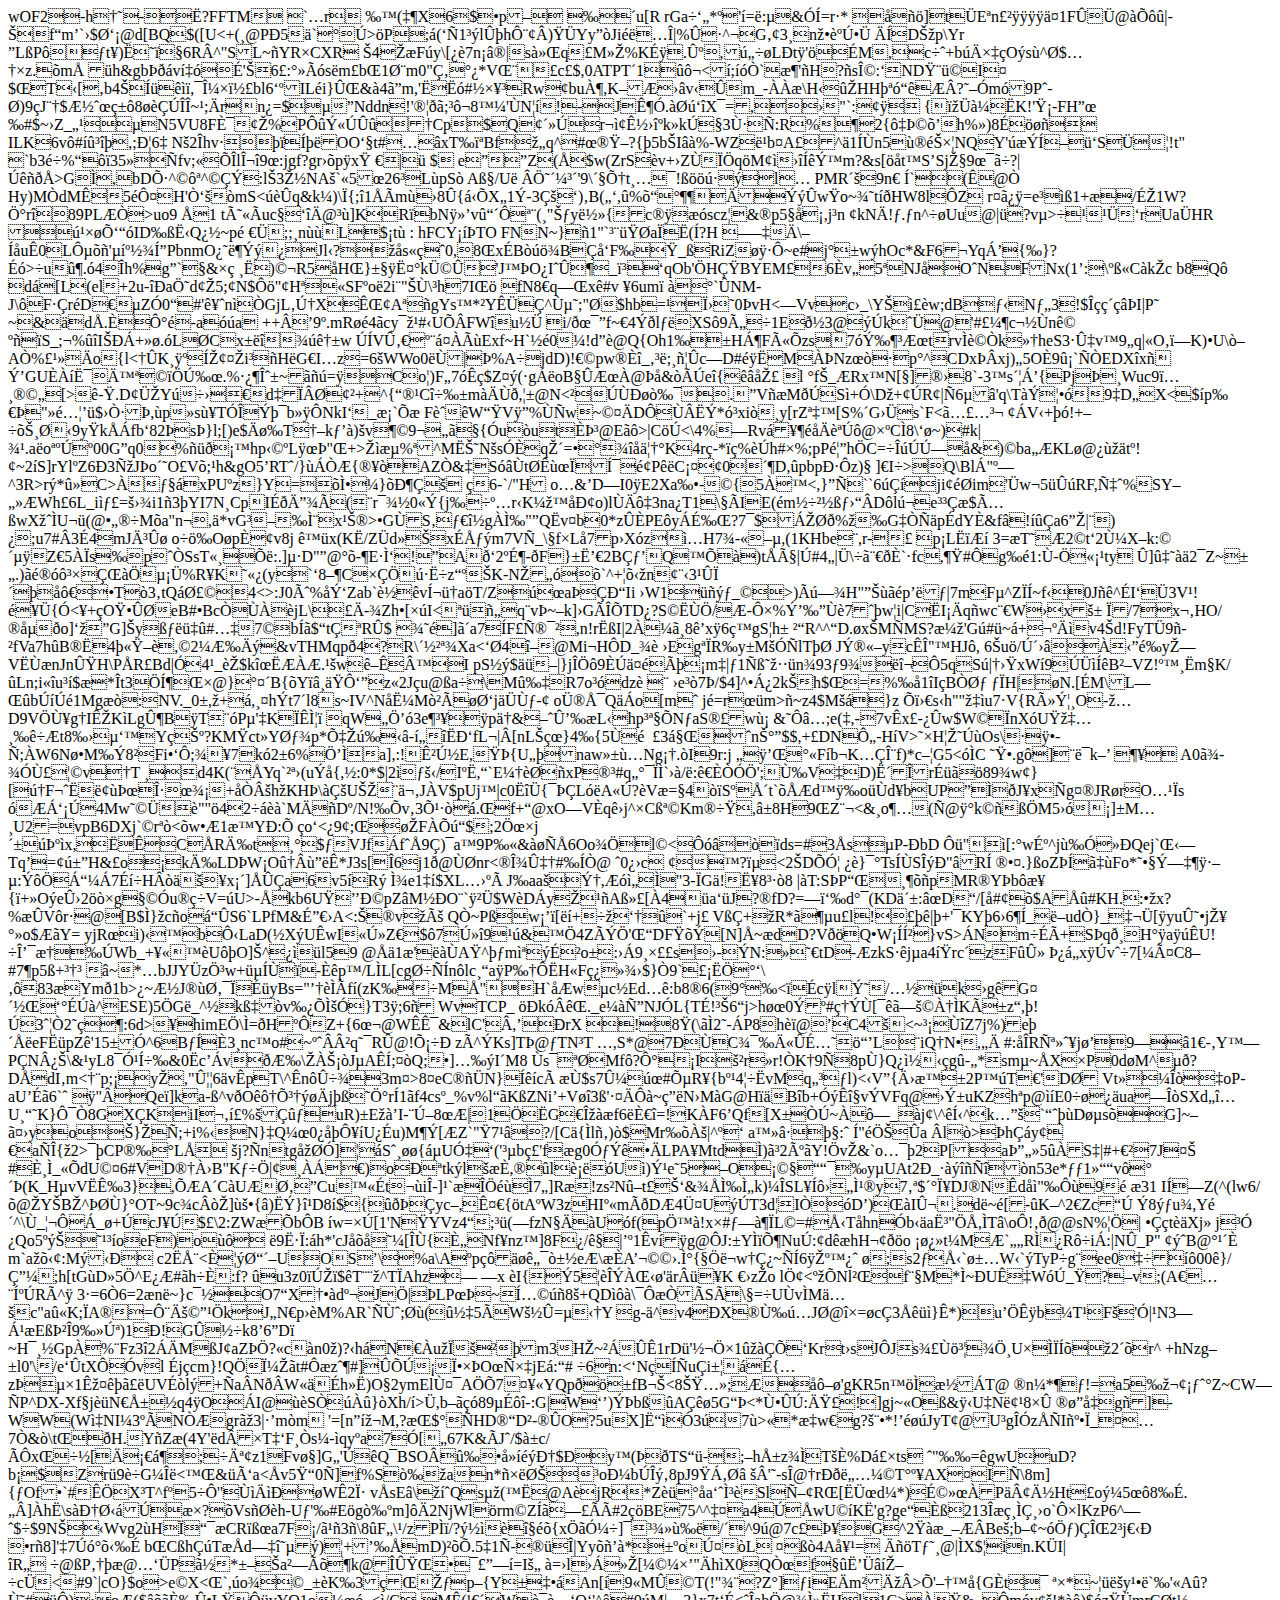
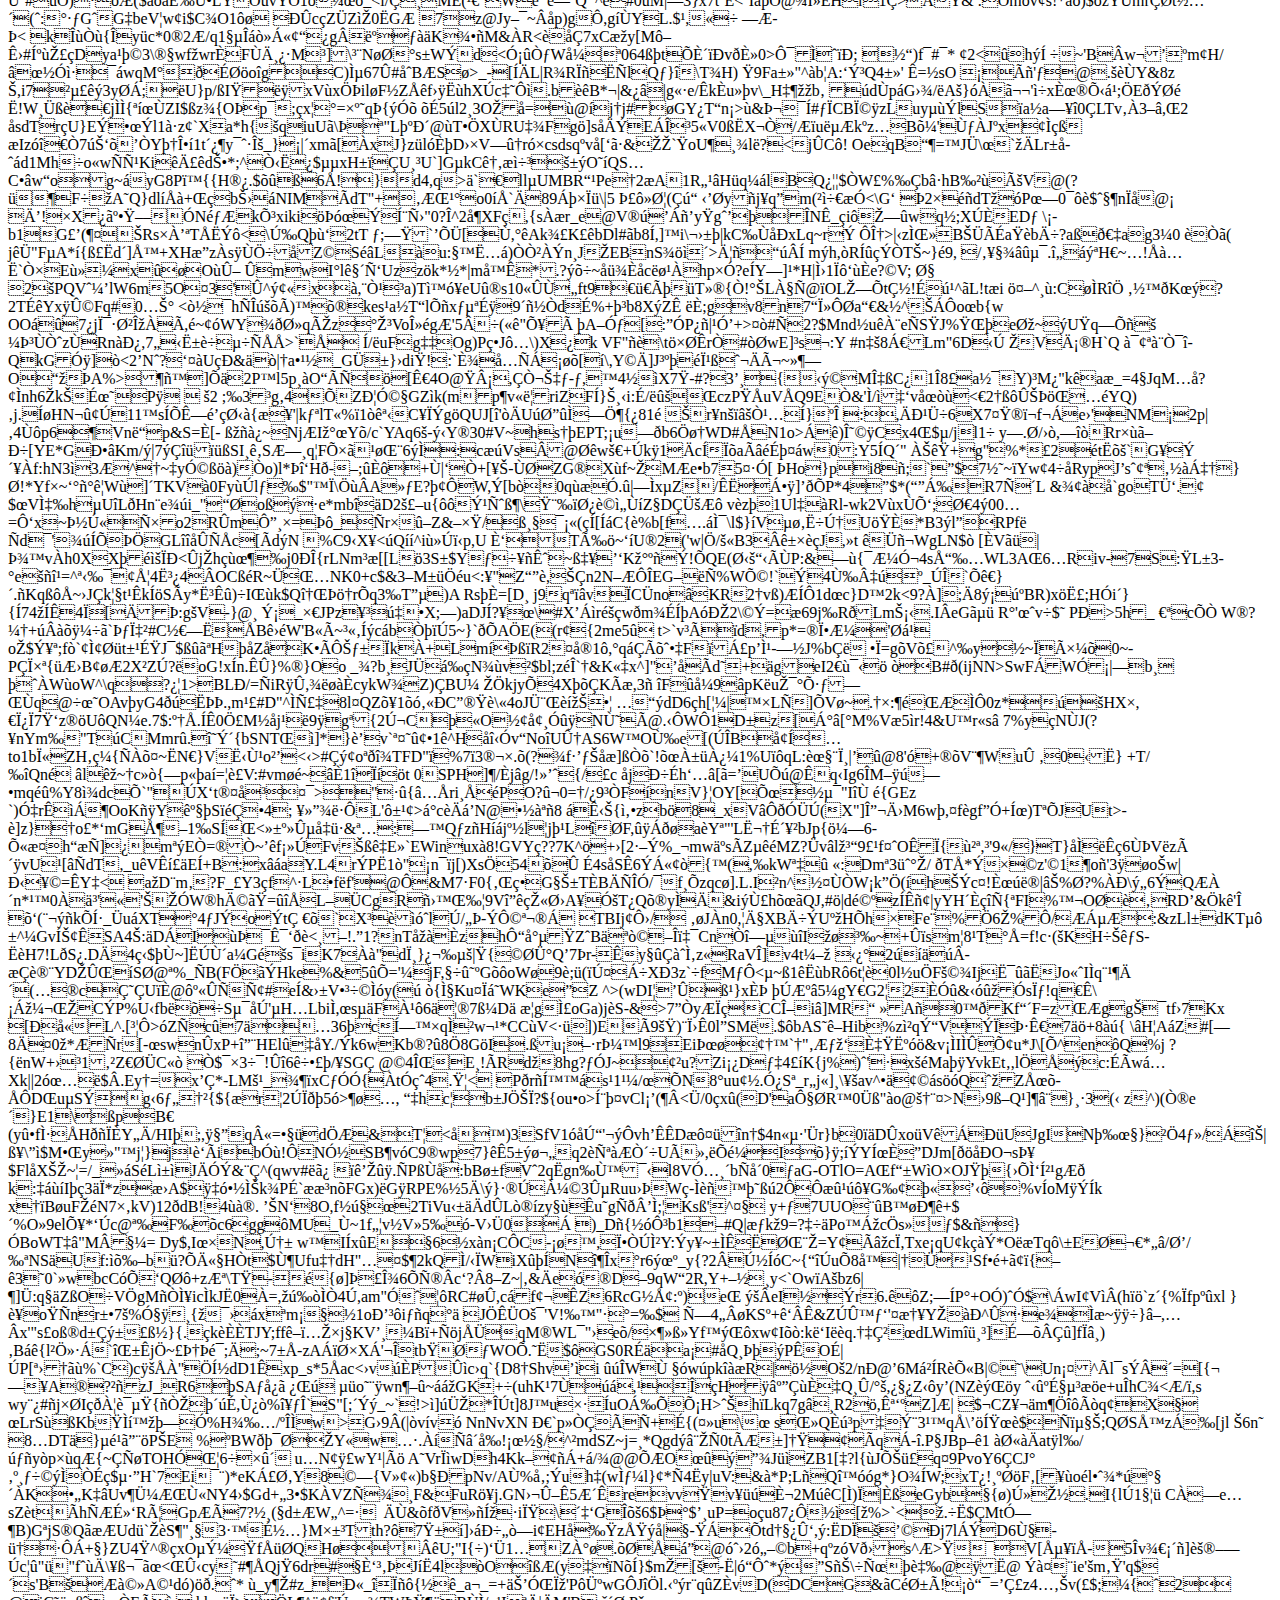
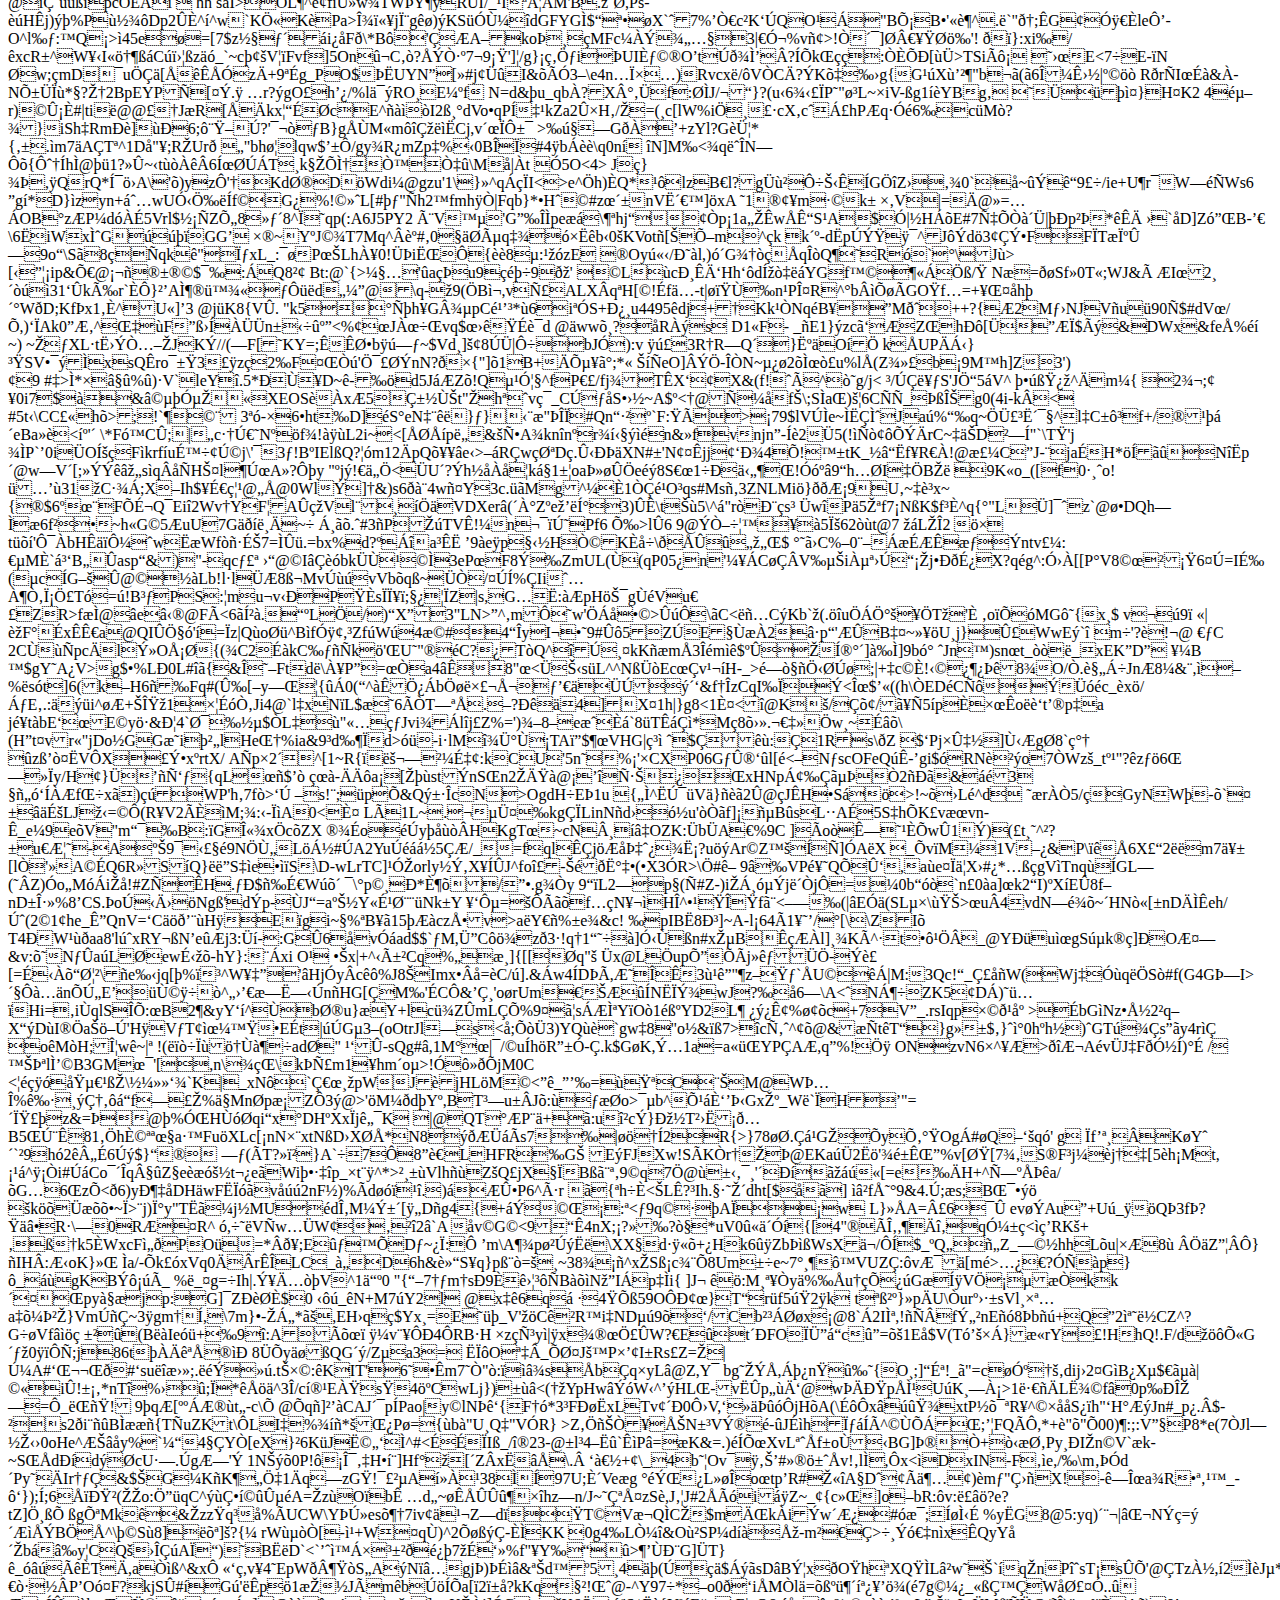
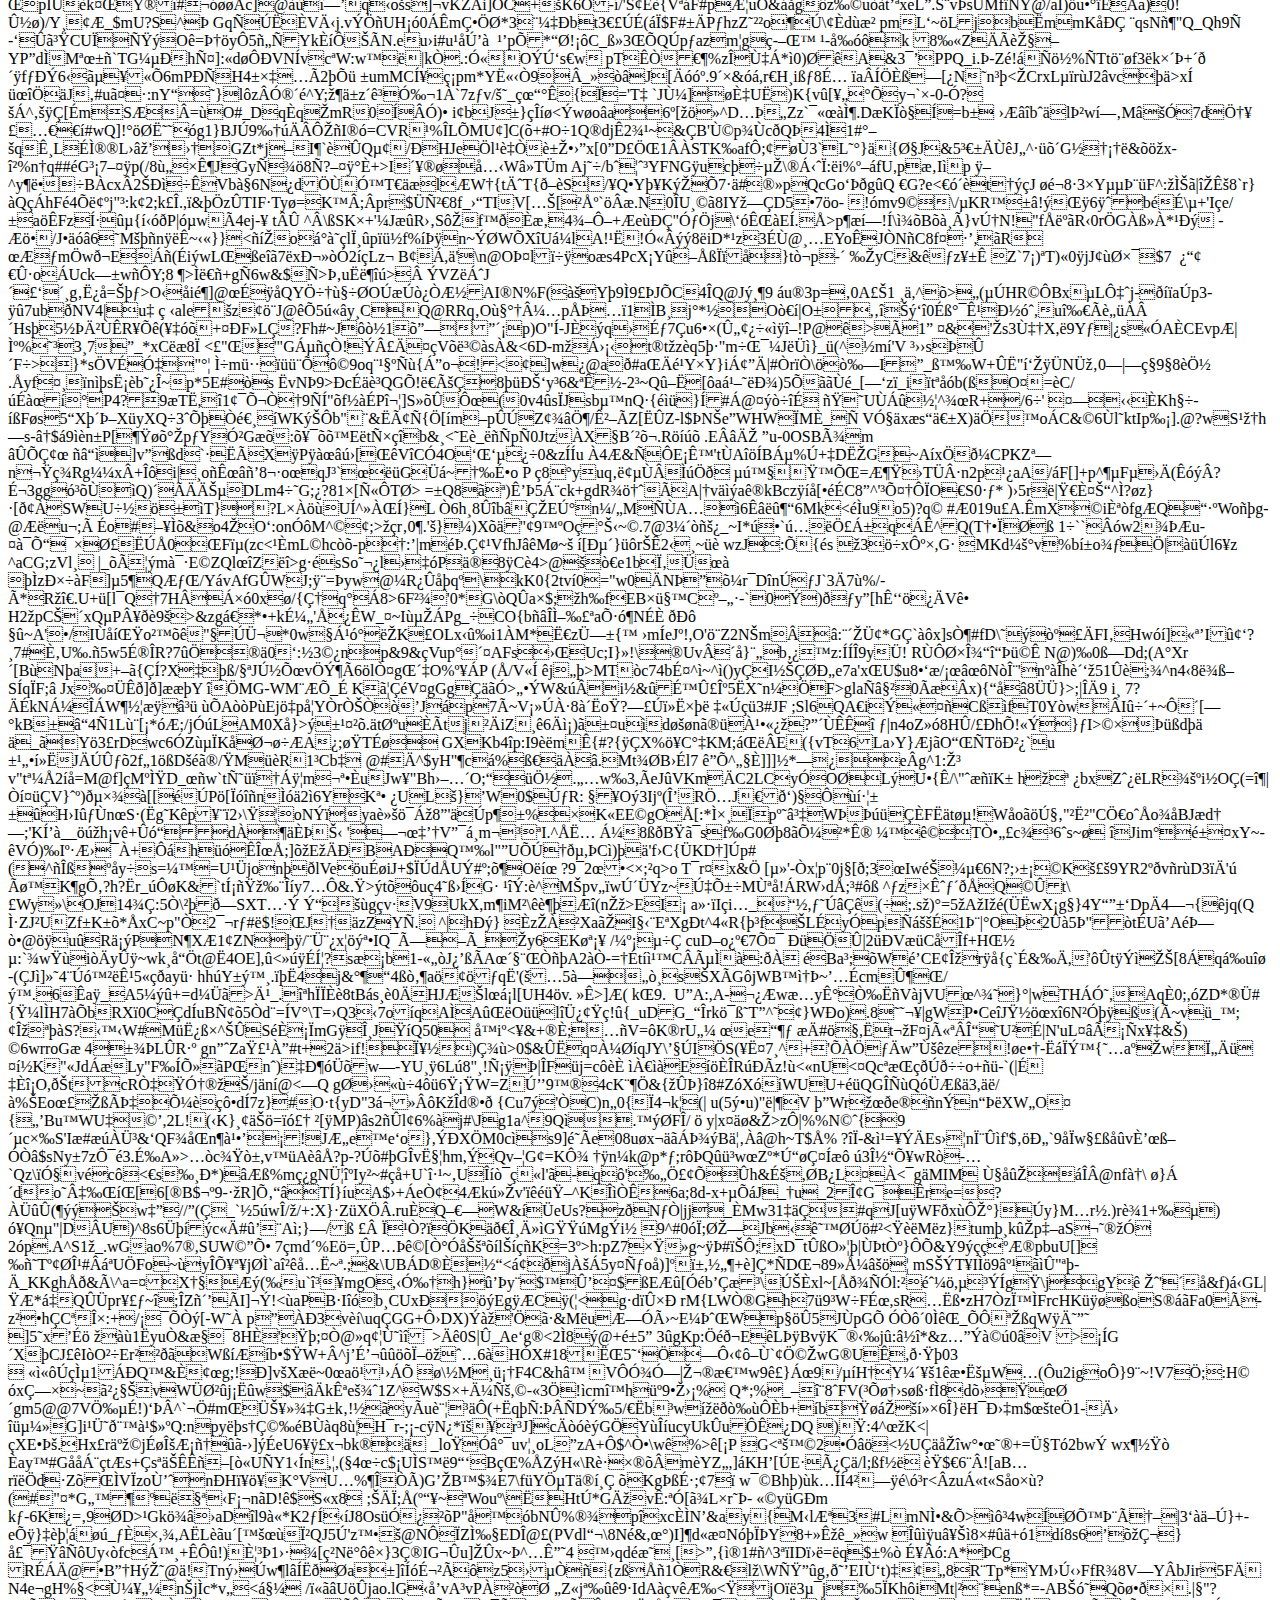
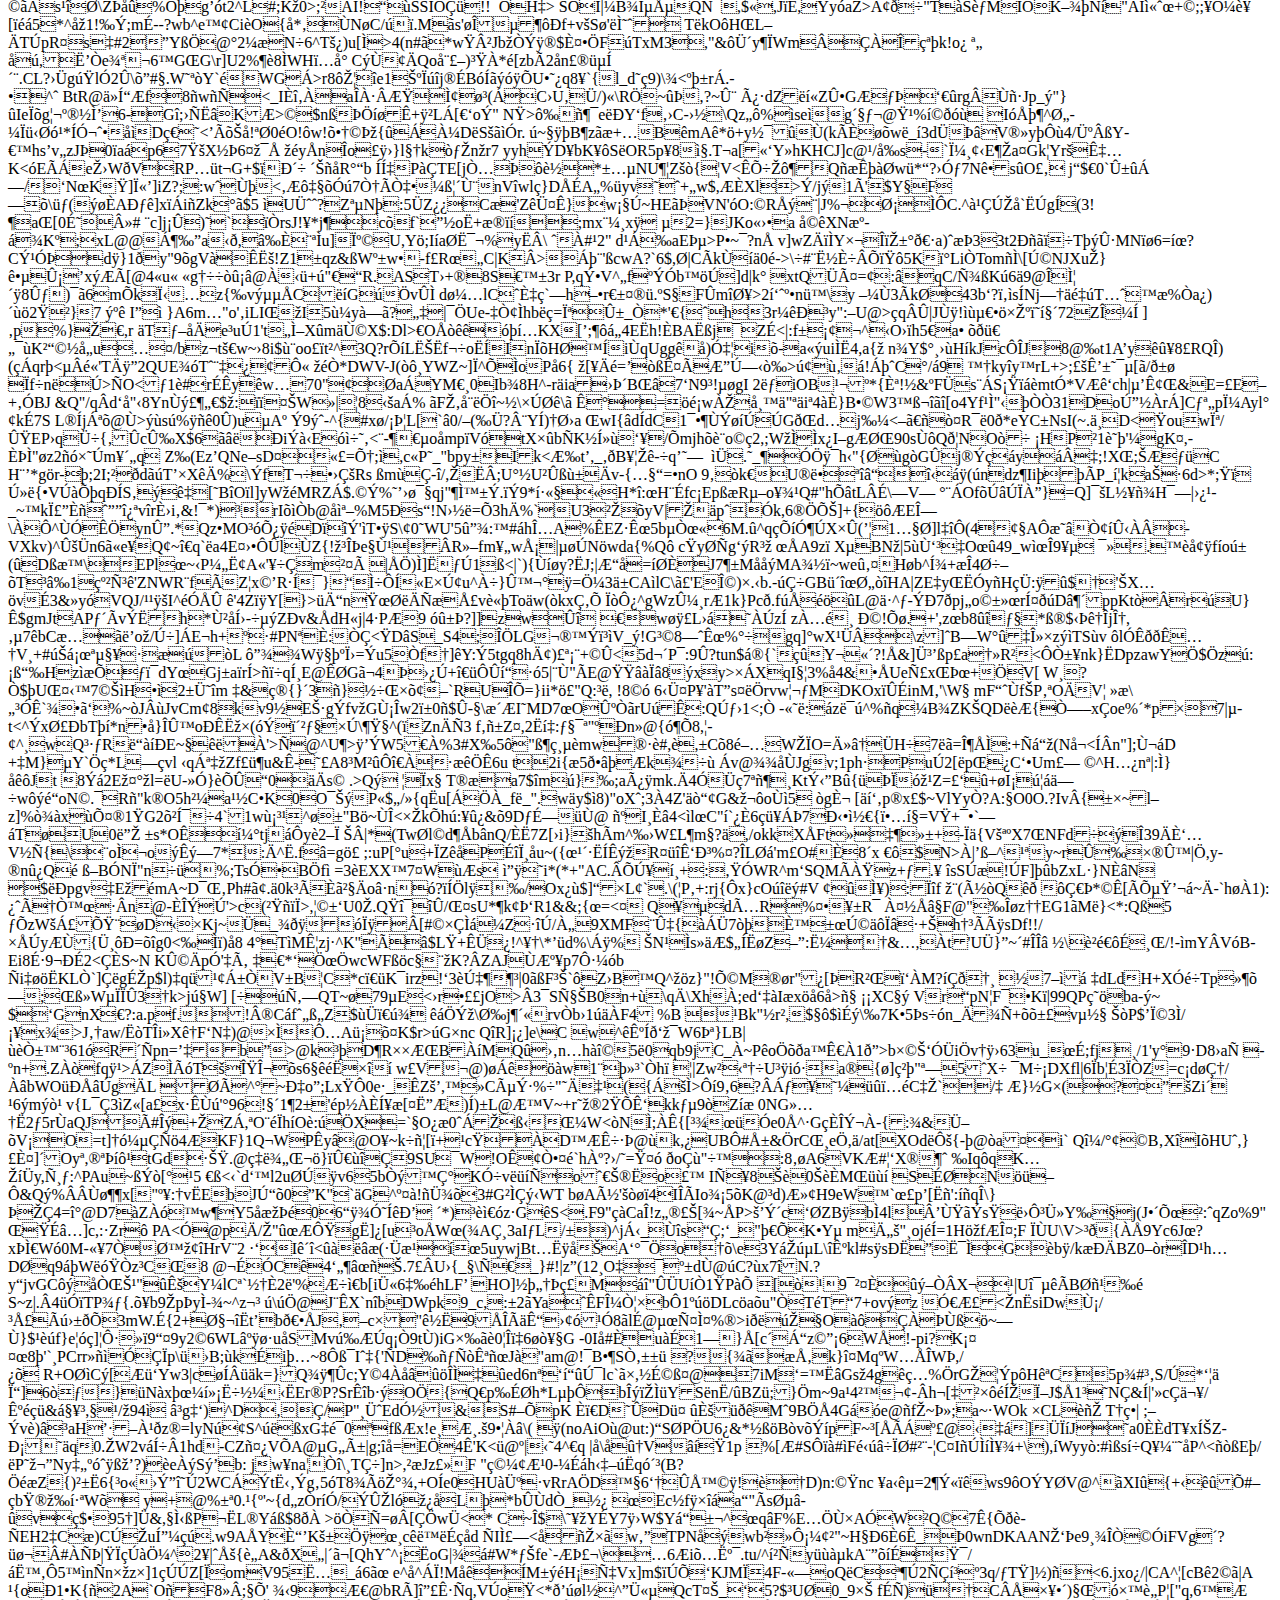
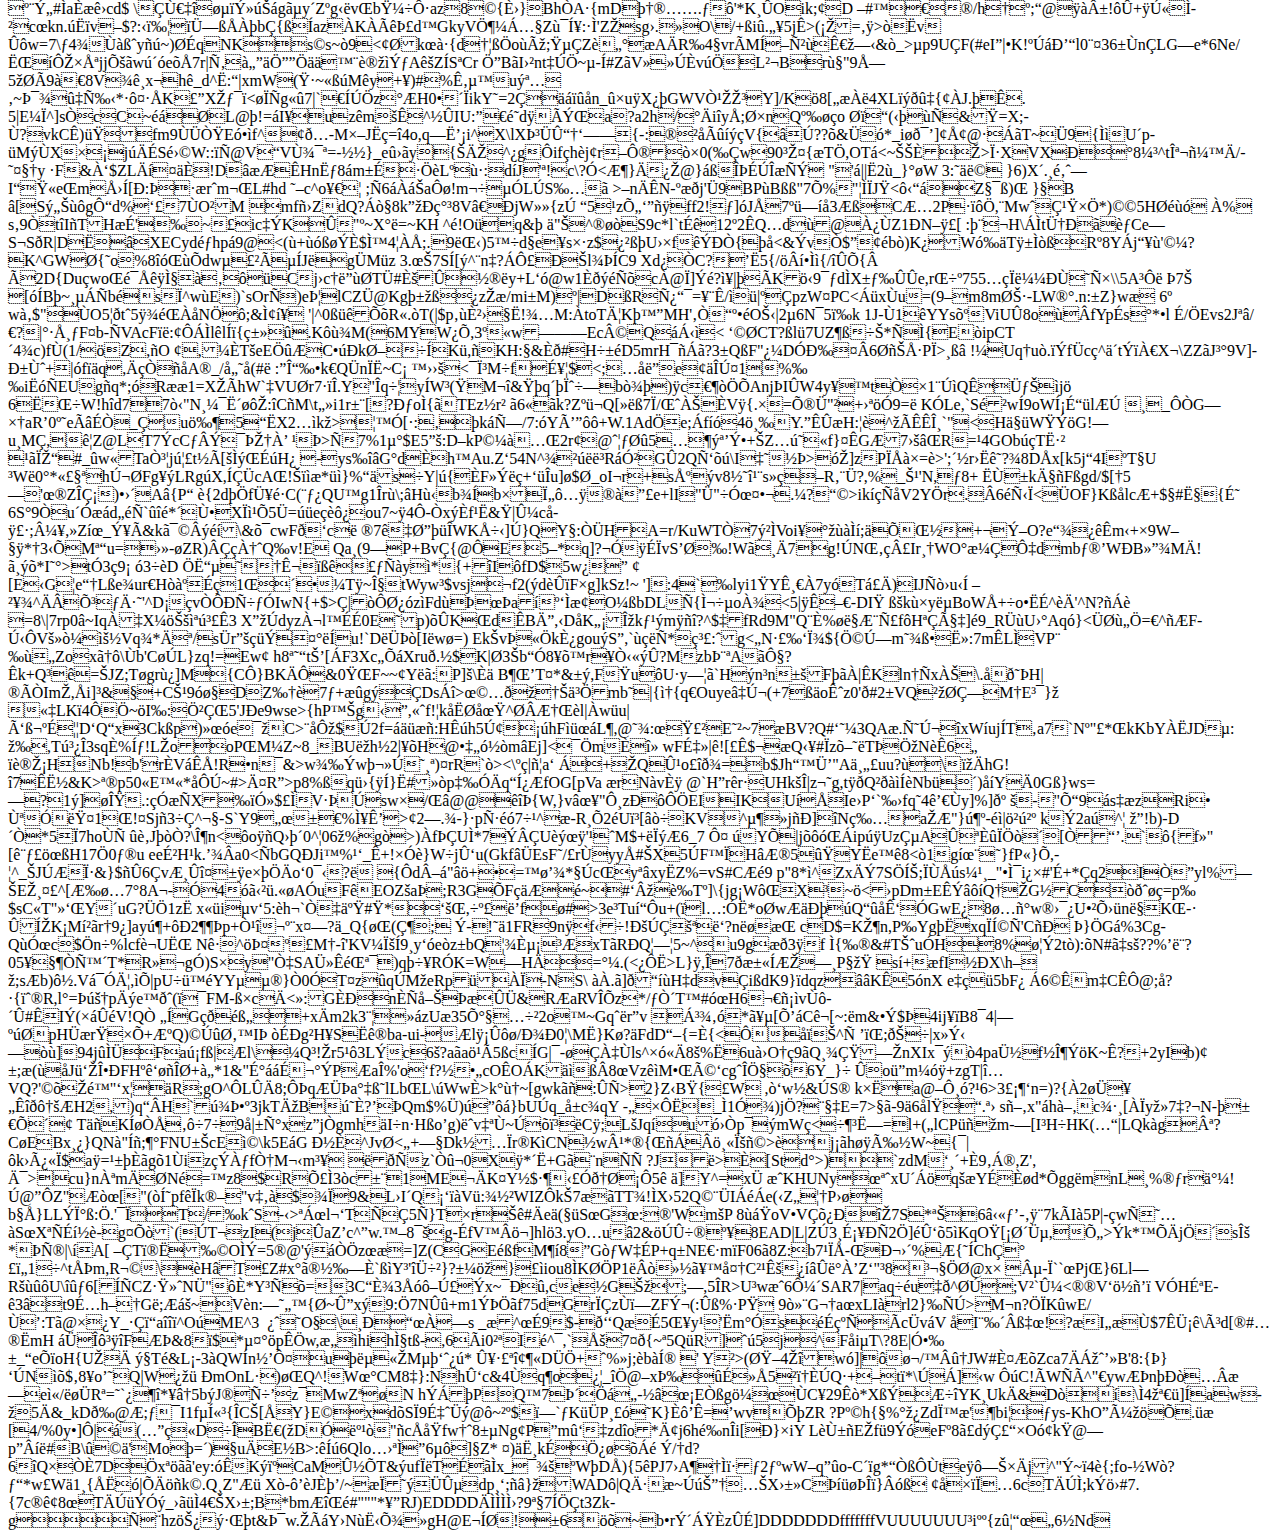
<file: assets/fonts/fontawesome-webfont3e6e3e6e.html>
<!-- saved from url=(0014)about:internet -->
<html><head><meta http-equiv="Content-Type" content="text/html; charset=windows-1252"></head><body>wOF2-h��-�?FFTM `�r

��(��X6$�p� ��u[R	rGa���*��'�=�:�&amp;��=r�*

���]t�E�n�������1F��@����|��f�m�`�$ؑ�@d[BQ$([U&lt;+(��@P�5�`���&gt;�P;�(��1��l��hԨ��)��Yy��Ji�����|%ہ�^�G��3�n���ڕ�

�͐D��p\Yr �L�P���t�)����6R�^"SL~�YR�CXR	�4���F�y\[��7n��|s໌q�M��%K��.ۺ,����L�t�'���M,c��+b��ׇ�O�s�^�$���z.�m�&nbsp;�h&amp;gb���v���'�6�:����s�m�b�1بm0"ǂ��*V����c�$,0ATPT�1���&lt;�;���`�'�H?�sΩ:�ND����I�$�T�[��b4������,�μ�｣bl6��IL�i}ی&amp;�4�m,'���#�ץ�Rw�bu��,K����v��m_-���\H����HH������?���m�9P���)9�J��$ƽ����8������~�;�r�n�=$��Nddn!'����;���8��'�N��!-Jʶ�.�����X�=,��"`:��		 {�����K!'��-FH��	�#$~�Z_����N5VU8Fȯ��%P��ݫ����Cp$Q�����r��ʽ��k�k��3ٷ�:R%��2{�ީ��h%�)8����

ILK�6v�#�����,;Ц6�&nbsp;N�2�hv������OO��t#��xT��Bf���q^#����?{�5b�I��%-WZ��b�A�^�1��n5���צNQ�Y'�������S��!t" `b3��%���35��fv;����lά�9�:jgf?gr��p�x� �|� $ e��Z(�$w(ZrS��v+�Z���q�M������ݙm?&amp;s[��t�S�Sj��9����?�|�����&gt;G�,bDշ^���^���:l�3��NA�`�5�26�L�pS�	Aߧ/U�

�֘����'9\��Նt���!�������l� PMR���9n�

�`(�@� Hy)M�dMʐ5�ԤH'ґ��mS&lt;���q&amp;k�)\�{;�1��m��8�{��X�1�-3ǚ��)�B(��,�%����������w�o~��t��HW8l��Z	r���=e���1+�/Ɏ1W?ְr�89PL��&gt;uo9 �1 tØ��uc�����@��]KR�bN���v������(�"��y뽻{c�����scz�&amp;�p5���,j�n �kN�!�.�n^��Uu@|�?v�&gt;�����rUa�HR �����Ց��ID��ˋQ��~p�

�܍;;�n���L$�t�	:	hFCY���TO&nbsp;FNN~}�1"`�����a��(�?H ����\���u�0LԵ��'�����͔PbnmO�������Jl�?��s���0,8�x�B����B��F��_�RiZ����~e#j��w�hOc*&amp;F6�Yq��{�}?��&gt;�u��.�4�h%g�`�&amp;�� ��)��R5�H�}���ˤ�kܩ��'J��O�I����_��qOb'�HǟBYEM�6�v��5�NJ�O�NFNx(1�:\�߫C�k�c&nbsp;b8Q�	d�[L(el+2u-��a֘d��5;�N$��"�H���SF�o�2i�"��\�h7I��&nbsp;<sco����h��ew!.���!bsc�g䝉c���s*��s�(5m�=q��e���y�$�\>fN8�q��x�#v

�6um�	���`�NM-J\�F��r�D��Z�0�#'ꥈn��GjL�چXʌ�A���gYs�*�Y���^ٵ�;"�$hb=�ϛ�0�vH&lt;�Vv�c�_\Y���w;dB��N��3!$������I|P� ~&amp;�d�.�԰�-a��a	++��9�.mR��4�cy���#�U��FW�u��	i/𜯔f~�4��l��XS�9Ä�1E��3@���k��@'#���c���n� ���S_;�%��I���+��.�L�Cx�����ꆱw	��Vۂ��������Exf~H`��0�!d��@Q{Oh1��H��Fë�zs�7�݉��Ɯtrv���k���heS3�ۇv�9�q|�O��K)�U\�A�%����o{l&lt;��K����͎���i���H�G�I�z�=6�WWo0��|�%A�jdD)!��pw���_���;���c�D#��ˁM���Nz���p�^�CDx��xj)�5O�9��`��EDX�x� ݒGU���˯ę����ډ�.%���Έ�~���=�Co�)F�7���$Z��(�g��oB���Ɯ�@��&amp;���e�{��厣&nbsp;l&nbsp;�f�_�Rx�N[�]��8`-3�s����{Pj��Wuc9���[&gt;�-�.D�܎Y����d������+^{���C����m����,��@N&lt;�������.��V��M��S�+�\D�+��R�|�6��'q\T�����9�D�X&lt;$�p���"�酦��$�ҷ�,�p�s��T�����b���NkI�_�`��

F��W��V��%��w�~���DԐ����*�xi��y[rZ���[S%�G��s`F&lt;ㅣ��� ��V�+��!+������؍�9y�k��fb�82�s�}l;[)e$���T���k����)�v���9����{�u�u�t��޳@E��&gt;|C��&lt;\4%�Rv���������@׺C�8\��~)#k|��.a�o����00G�q0%�����hp���L���"�+&gt;���%�^Mˊ�N�s��q��=�����䦆�K4r�-*��%��h#�%;pP馔h�C=����ڗ�&amp;)�ba��KL�@����t�!�~2�S]rYl�Z6�3ўJ�o��O�V�;�h&amp;gO5�RT�/}����{���AZ�&amp;�S���t�����ͯ�P��C���0��D,�pbpз�z)� ]�I�&gt;Q\Bl�"��^3R&gt;r�*��C&gt;����xPU�z�}Y=�̕�}�ж��

�6-`/"H

o�&amp;�D�I0�E2Xa��-�{5���&lt;,}��``6����ji���im<uujy�z�jb\@�g�3ejfp����:����w�����߳����p��3ao���1�da�� ��ݫ����j�ײ?="" j�q7��m���ff�y�f��s�$��="" ��h���l��������(%.�r��w?�m="~�y�cY�bg)&lt;�W�" vx�k���$��="" b�r~����9�6�0�&��_vm&#65533;y�%��ҝ{�e�6<������%�%�4���ߠo�@��n�����"z��od{u3s��w�m��r��3s<����س����\i0��.��-2ݭ��ㄭ;�="" �0��}n�="" b���n{�i��|b_r�e��_psi���="">'�w�5���RF,ч�%SY����Wh�6L_i샣=���i1�3�YI7N�Cp�I��Ĕ��(�r���0��{j����r�K����Тo)l���3na�T1\��IE(�m����߃���D�l��e����$Å�wX���U��(@����M�a"n�,�*vG���̨x���&gt;�G�S����g�̉"�Q�v�b0*z��PE�y�ɉ�?7�$����%��G����p�dY�&amp;f�!���a6��|�)�;u7#�3�4�mJĳ��

o���O�p�ȁ�v8j&nbsp;��x(K�/Z�d���x�Ń�m7V�_\�f�L�7p�X�z�H7�-���,(1KHb�e��,r-�&nbsp;p�L����&nbsp;3=�T��2�t�2ټX�k:����Z�5��s�p��SsT����:.]��D"�@��-�E�̑!�A��2�ɶ-�F}�˒�2Bǃ��Q���)t�ç|�#4�|�\�㨀��`�fc,��#�g��1:�-����ty �]�����2�Z~��.)������ǌ�����%R�K����(y�`�8��C��֍����z���K-N����`^+����n���3��ϴ����T��3�tQ�أ�4&lt;&gt;:J0È%�ݑZab`��vͬ��a�T/Z��aޝ�ГIi	�W1�����_��&gt;)����H"�����p���|7mF�^Z��~f�0J��^�I��3V�!���{�<e� =�p`��="" �q��&#65533;8^�����k8��o�9�w0��z��|��v?�n�="" �="" 3��f�!��߷�~��t�="" ������="" jӛ����5��p���v="" ��3�˫����.="����-}��[�g�R�5���n�B8����3.��8" yg�#0�&���s�="" .fg\="" e�f�}��,k����g��$�?xy�*������1��p��e(����rs��q��t��6,�q�j\��<="" ]n�s���;�'="" hx]�e�29��d�ky��j���r6����q!��&#65533;���="" v���="" %"^�`�n3o�����[�v:�ʄ:��^ڜr׿�@���="" �f�_���nc�b����8p�\i����7��g�*����,�c����[�6�t�?����%�z��@japbn5�"4t����"�}0uj􇏞�Ȝ~3���{}uw����m�j�9�-�]����'ls�="" �r="">&lt;�+�O����eB#�Bc����jL\��-�Zh�[��I&lt;����q�v�~�k]�G���TD�?S����/�-��%ݒ����7��w�i|C�I��q�wc��W�x�� �/7�x��HO/���o]���G]�y�߃����#��7��b��$�t��R�$ ���]�a7�F�Ѯ���,n!r��I|2���8�x�6�gS�h�	��R^^�D.�x�M�MS?漞'G�#�~�+�����v4�d!FyT�9�-�fVa7h�B��4�����,�2�Ɖ��&amp;vTHMqp�4?R\�����Xa&lt;��4�@Mi�H�D_��	�Eg��R�y�M���lT��&nbsp;Jݮ��yc��"�HJ�, 6�u�/ڴ��������y��V���nJn۟H\P�R�Bd|�4�_�$k�����.��w��I&nbsp;pS��$���|}j���9�������m�|�1�ߘ����n�93�9���5qS�|���xW�9�����B��VZ!����m�K/�Ln;i��u��$�*�t3�Ͷ��@}���B{�Y���ԑ�z�2J�u@�a�\M���R7o��dz�&nbsp;�&nbsp;�e��7�/$4]^���2k�h$�=%��1�I�B�؃ ��H|�N.[�M\L���b����1Mg��:�NV._0�,�+�,��h�t7�l8�s~IV^N�˼M���ؑj��ك-�	oܮůQ��o[m�&nbsp;j�=r��m&gt;�~z4$M��}z �s�h""���u7�V{Rûݦ�O-��D9V�٥g�IʎK�Lg۶B�T��P�'�K��̦�

qW�֒�3e����p�&amp;���ے��L�hp����N�aS��w��

&amp;���;e(�,-7v�x�-��w$W��nX�U���������t8�����Y���?KM�ct�Y؃�p*Շ�����-���БfL�|�[nL��}4�{5��&nbsp;&nbsp;�3᧌�n���$$,+�DNԄ-H�V&gt;��H�����Os\���-�;�W6N��M��8��Fi���;���7k�2�6%֒�a],:!�ʲڽE,��{U��naw����Ng��.��I9r:j&nbsp;�����<ie�1�`$`lbr璄�ם��]�x�9=rv&*q5�0z���y<���`m|����do���iz���$���+#kh�f ��������&#65533;��="" ������)-="" �:m$�yc��e�%ai��2]���l嶨����8�i�y��zgj����\�2֙xb�l���i�a-�grr&#65533;!�0���l+�qh�s�y����s�5�_�(�pof��t���#kn۾�l|r�n�d�h���yۊ�����&ۆx�p�����[�8g���dt�����z찃٦="" 8��b��kp"@2e�e��y�x��j����jkh�xŬb�}��6�â��`?�i�*�[9e+b�vl�al͙����d="" byp.�ψ="" �n\4�糅Ƥ���d�<w��w"��?="" �'�o%�a2n�9��,�ߟ���!���.�y�z��%�4�u��^��u�φ�g�)m%�&#65533;�c��v����m!z�&�����|d�,�i�~r,%��|o"���="" ��h\3+���a����������i8��\$!1�l��a6s�z+m�r�b��_="" k�v�j���u��裒-��jx�gt������b�~�˚��ꖺwt����͝�skp�2���(="cvt�&quot;�[3��&amp;��h�DN�=�򈎋Pɛ�A�G���&#39;_�R#��M:.���3�" ���tj~��3zwx="" ���;�7��o�8��y)="" �dse����="" ����7�i�="" �!wy�6��$��8e0�taތ�|@��g����.;m���9�9�s�hrl7&�����3bs��|[o&ou�sg�խ�+{�ae���kz�="" �"n�d�5��:��iv��ڊ�="">�F�b�K��Ψf)*c��G5&lt;��C&nbsp;���.g�]��k��

��� A0�-��٣��v�T �d4K(��Yq`���(u��{,�:0*$|2����/I��,�`E�����xP��#q�����`��/�:�����';�ىV�D)˴�r����89�w�}[��F�����ޜη���+��h�KH�\�ǚU���䬂J�V$pUj�|c0���{���L��A��?�V�=�4���S�Ŵt`���d���o��d�bUP���J�x�g��JR�r�O���s	������4Mw����""�42����`M��D�/N!��v�3չ���.�f+�@xO�V�q�j^�Cߪ�Km���,�8H9�Z��&lt;&amp;�o��(�@��k����M5����]�M��U2=vpB6DXj`�r��&lt;�w��1�Y�:� �o�&lt;�9�;����F����$;2֜�j���޺�x,�ʁ�C�Rĉt��$�VJf�f��9�)�a�9P��&amp;����6Oo��l�&lt;������ds=#3�s��P-�bD&nbsp;��"��[:�wɺ^j��Ӂ��Qej`���Tq�=����H&amp;�o��kĉLD�W�O�������*J3s[�6�j1�@��nr&lt;�ξۇ�#���@	�0��c	���?ﵝ&lt;2�D�Ӧ	��}��Ts��S���"�R�

���.}�oZ����Fo*���ݗ������:�������7���H��䍚�x��]���a6v5�R�&nbsp;̾e1��$XL����

J�aa�݆,��섐�"3-�G�!˥8���8

|�T:S�P������pMR�Y�b��{�+�O�eۛ2���g���u���V=�U&gt;-�kb6U���ЩpZ�M��O�`���$W�D�y���A߻�[�4��a��J?�fD?=�d��(KD䴱:�D�/[�#��$A��#KH.:��x?%��V�r�@[B$�}�c�o��S6`LPfM&amp;ɔ��A&lt;:��v��Ú

Q�~P�w���[��+�������`+j� V��+��R*���u�l!���|�+'�KY�6�6��_�ud�}_���[�yuۘ�j����o$��Y=&nbsp;yjR�i)��b�ԋLaD(�X�U�wI�ڻZ�$�7ڻ�9��&amp;��4Z���'��DF���[N]�~�dD?V��Q�W��Ͳ�}vS&gt;�Nm���+S�q�H��a���U!�Β����Wb_+�����U��O]�^���l59	@��1�'���A�^��m����o�:��9�ף�s�-�N:���tD-�zkS��j�a4�rc�zF�ۻ ޿�x��v��7[�äC8�#7�p5�+��� �~*�bJJY�zֳw+�����-��p�/L�L[cg����n�lc��a�P����H�F����$}�9`������\

��83�Ym�1b&gt;�~ƽJ��؂�Ϗ��yBs="�����f�(zK��M�"�H`��w�c�Ed��:b8�6(9��&lt;��c�l�ݘ/���k��g�G���������^ESE)5�G�_^��k߇�v���̚�}T3�;6� WvTCP_&nbsp;��k���._e��єNJ�L{T�!��6�j&gt;h��0��#���[��㗚����K��z�,�!�3���2����:6d&gt;�himE�\�=�H��Z+{6��@W�ʯ&amp;lC'�,��rX !8�(\�̭2�-�P8h��@�C4��&lt;~����Z7j%)e����eF��pZ�'15��^6B���3�nc�o#~���²q��R�@!ա�� z�^�Ks]T�@�TN�T �,S*@7��C���ī�Ʌ����L��iQ�N�,��	#:��RѪ���j��9��1�-�Y��P�N¿�\&amp;�yL8�ӹ���&amp;0�c��v�Ɖ\�����J�A��;��Q;�]���I�M8	�s���Mf�?԰�I��r�r!�K�9я8p�}Q�콍��g�-�*sm�~�X�P0d�M^��?D�dI�m&lt;��p;�y�,"ۦ�6��v�pT\^�n����3m�&gt;8�eC���N}����c�&nbsp;�٭$s7ۼ��#յ<sf-a�����z��≱� �b�="" *{�6cg���tz�gx2+������a��0����;�="" �eeag�d�Θ&#65533;׿�[�m&#65533;���="" �i���g��:b�[�="" u���3�j9�0��i�2'="" o����\e�%4^5}����5���="" �0="���J�}m�y�&amp;����&quot;��.cւ" v��}e�j���:42q`g�o���-����-b���j�f��y�۾�3|��|)���������ig���a����+�*��ttpb����a�do?c��g�t���;��i�]g��2re<^�mk3����+��;ߚ[���3����[1����y�v���="" #��p�<j�ic�af�~\�g�c�4���dubt="" b�k���бqm�="�a���Tq&lt;��^z�ء�(�޹�G~QۼZoO��c���r">R�{b��4���vM�q���l)&lt;�V�{ě晐�2P��T�'D�

Vt�������oP�aU���6`�&nbsp;�"�Qe�]ka-�^<xj�<�g.���~��������5�����]�v��`8料���%���r�y�v����;��pc����������`&#65533;����u���9q��q�e�������b�����6��a�e��e���o�y����#:y�p��� !="" ��5s���u'!="" ��"|���b㡪�="" �t\�t#���ҝm�$+2n_���="" ���b���^�&��������e��i��c�i�="��u%E���ȭ�֓" ���fj�aظ֐����e�ӝ��_�e���(r}�mo9��up6zh$g�4�ٺ6�p��@@�x(1�Θ�&#65533;�x_="" jy�{�3���',����m�1n���="">v�O��ճ����j���ְr�1�f4cs�_%v%l��K�ZNi�+V��3�'�����~��N�M�G@H��B�b+����v�VFq@�ݱuKZ�h�p@��E0�����ua����SXd��U���K}ԯ�8G�X�KiI����%����uR)�E���I-�ږ8��|1��G�Ξ��f6�Ȁ�=!K�F6�Qf[X���~���_��j�\^�͋^k����`����D��s�G]~�㤛yo�}��;+i%�N}�Q��0���ԥ�U��u)M��[�Z`"�7��?/[C�{�l�)�$Mr����|^��	a�����:�&nbsp;�"�֊��a	�l�&gt;�h��y��a��{�2&gt;��CP����L� �j?�ntg���]��S����{�UӇ�('��b�'f��g0Ӄ����LPA�Mtd�)�2ú�Y!�v�&amp;`o���2P[�aޔ��5��S�|#+��7J��

#ȸ�_��dU��6#VD����B"K���|�����)o���tk�l���,��l���U�)ݹe�5�<a��\0��_�7����^~{�$qr��f���p a!f���xu���hx�l۽^��:(�m�?��@="bhg��O͖{-�i�:�&#39;�A�8?g��zHFz0�[D#�A�.��%&#39;��w�=23�ɸ��Z&#39;�Hx�����&amp;I��4�1I�Ji����e�z����͏��o�ٴ��{�����i�ß8" 0[�k�="" �n*��a5���ᰉ�,c��������+��a��bdrldo���"$th�t����9�$�岣��'������0v�'|�"�������="" ���s�aj!�Տߑ�6�f6r\�6\��9�-�_="��Q�&quot;9IW.\.zmkz�F͵U�x&lt;9��ɑ�$�7i�FS�����ʧb߂@�ۨ�}��u��o���Ͼ��Ѫj�4=�����oeUK�xd�W�뻸1nD�X����y�&quot;���5倘�ʂ����K������-�o7B&quot;��ě)��uW" ��e�h9��b)p�%.�$�g��(@(��u��r��flt="" Ϫj6���)h*y����="���Q/����uI.��&lt;����,��r#�y|�l�&lt;`��Q��=�����F$��A�t阍2��d6c��Wǥ䇣4~�%�vb�a�Е_Cծ�Y�l�̨�vq��s$m:�G���\�W[����C" �l��}�r�^�2j�i6�x�l9��="�����`t�ӑ�/���P��jes&quot;��_�L��w�m��~��X���N�M�1x���ٛ#��NmzS�%b��,���Ž�~�B��" `�9��vu6u�}ֺg�="" �u�n�wo�����fsc�\�������g�������v��Φ��@����:�_`c+}���l�<�[��#u��*|�歺[��[姙�ԧo��ɼ��\="GR�K,![&lt;��H�?��;�9����:��Iͣ+��a���!���*��?#�&#39;G��=���Q6�,�g�m&amp;;���������X故0���" �������;qw�q�'�4��i�="" c�g���΃y�`�~`6ix0og�g`���[~��?nc�q@��Ȅ6�n΁���a}j��ba��3�ť)���˴:q�i�&#65533;����gz�2�vlf,�У��y��Ѯ��bԩ����xo�iė˜�x���_'���5��]j���2p�92��c͉���="" �@�c�����6e�e�&#65533;b@���a�9�߇���Ǵ�y]&#65533;�h�="" �-�="" �b��9��o�0="" uw��i���7j�x�ū2��\�vf="nV�V����&quot;#9���v8x" ��mpah���y�3��pq="" %��t^���="" |�]�yb8jc׬n�#&�ɇ����ʴv�˒p�="">�O�������y�UAt2�_��������n53e*��1���v����(K_H�vV�ʉ3},��A�C�Uƍ؂�Cu���t��i�-]�`������7�]R�!zs�N��t���&amp;��̉̄k)��SL�����̹�y7��$��ϥDJ�N�d��"���9�

�31 I��Z(^(lw6/�@�Y�B�^���}�OT~9c�c��]���{�)��}�D8�${����yc�,ʤ�{�tA�W3zHI��m��D�4ܤU��T3d�I���D�)��I۬�.d�~�[-�K�^2�Zc��

�8��u�,Y�^\�_��ԁ�_�+�cJ��$�\2:ZW��b�B&nbsp;�w=��[1'N�YVz4�;��(�fzN���U��f(p֙�!x�#����L�=#ŋT�hn�b��a˳"��,�T�\o�!��@@sN%��|

���t��Xj�	j��	�Qo5��������o�eF)o�� �9˷�:�h*'cJ��孏��[��{ȄNf�nz�]8F�/�|��1�v��g@�J:�Y��նNu�:�d��hH����o

����t�M��`��R̍�R��i�:|N�_P"&nbsp;���B@���� m`a����:M���	c2�Ũ&lt;���ؓ��U�O�S�\��%a\A�p����ꄯ�e�\��A�����.̰{���w�ǿ~<dxih��rn�gkv��o�{n����}���h|e�iv�w����?��#�(k:��m`�&�l�x^f��+'�������z慉���1?^�e�(����d��u��6��t������ls��6o�am��d��y�2����|�^�s�k�}*�2l Ř)�&#65533;h~����\1��="" d�̅���$��1�g="" Εo��0^="" �����_|q,��="" |��`�ܷ*z�|���'�usv�j(q�r��zl="">��6������	�;s2�ŋ`���W�`�TyP�g�ee0����00�}/ǔ��;h[tG�D�5�^E��#�h�ȍ:f?	�u3z0�ڎ�$�T���^T�Ahz�	�x

�I{��5��������'�r���K

��z�o l֢&lt;���Nl���f��M*�~�Uʏ�W��_�?�v;(A���ͺ�R�^� 3�=6�6=2�n�~}c���O7�X���d��J�|��LP�ޝ~ͅ���8�+QD���\���ҭíS�\�=�U�v�M䅚c"a��K;�A�=ԨĚ����k�J�N�p��M%AR`�و;��(���5�W���=���Y �g-�^v4��X�ى��J�@��=�c�3����}�*)u����b�T�F�'�|�N3����E�޲�9��ڪ)1��!G���k8��6�D�

~H���Gp�%�Fz3�2��M�J�aZ��?�c��n0�)?�h�N��u�����m3H�~����1rD�'����1������Kr�t�sJ�Js�������ָU������2��r^&nbsp;+hNzg��l0'\/e��tXԐ�v�l �j�cm}!Q�ϼ��t#��z��#]����ϕ��O��ׇjE�:�#	�6�n:&lt;�N���u�i�����{�z���1ʞ�����UV��l�+�a�N��W���h��)O�2ymEl٤�A��7���YQp���fB��&lt;8����;������'gKR5n�����T@	�n�*��!=a5��������Z~CW��P^DX-Xf�j��N�ű�q4�O�I@��S����}�Xh/�&gt;�,b����89����-:G|W��)��b��A���5G��&lt;*ٕ��:ğ�!]gj~�O�&amp;��U�N뢹8�� ����g�]-WW(W�NI�3��N��gr�3|��m�m�&nbsp;'=[n�힬M,?�$��HD��D�-��O?5uX�]˓��3�7�&gt;�*�w�g?���*!����JyT�@U�g��z��I��_��7�&amp;�\t��H.Y�Z�(4Y'�d��T��F��s�-�qy�a�7�[��67K&amp;�J�/$�c/��x���[���ᶏ;�Ī�z1Fv��]G�'ڏ�Q�BSO��������І$�y�(��TS��-;�hűz��T��%D��ts&nbsp;�"��=�gwU�uD?b�$Zr�9��G���&lt;��&amp;�Ña&lt;�v5��0�]f%S��an*���؊���oмb����8pJ9�����&nbsp;��'�-s�@�r��넅��T���AX��I�\8m]{�Of�`#��X�T^f�5��''������W�2Ϸ v�sE�\��Qs��(�ː@A�jR*Z����a��̳�Slі�R�[�ܜd�*)�ɩ���P�¢ĽHt�o��5��8��.��]�h�\s�І؋����?�Vs���h-U�'�#E�g�m]��2NjWl�rm�Z������#2��BE75^^��a4��wU��K�'g?ge���213����Ǹ�o`��lKzP6^� �$�$9N���Wvg2�HϏ���CR�ߜa7F�/��3�\8���F�\�/zP��/?�������{x��Ӽ�]�������/�^9�@7c�ޥG<ho~�f��!�6�:�j�*��nb�lny����c�cg��d2[d7�w4]� �5�4i�2���*��h���p�*�9����mymط��kh"ɋŊ�w�!��a��an��j�|�v�n�c|�u���j+�'���7������('tcnv��d�uc�="" ���)�i╵��8()�k�Ζ9�u'���պ�j��?vפ@b�o�e�g,�cc�"q[b�$��9td҆�="��X�" �dl���m���͋��h��~����l�c�.��ж�t�q�="" ?y'{'ވ�a�cs��v�m�%�kd��{Ʀ�x�="�:��*|�ͼe&quot;������~��Ov" ;�g_rϞ��\���g�$4<��ie�f3���ph�h��b0��6Ďu����s����lӨ���q�|_p�����3�0�����d���c��h���,a1^'�m4������]%�ej53�蕂+ͪbp�^$r��r="" db+�m-��="" �s��b�r="" �vfep�;7����i��o��m��^��m����k�="" �++_�����[9k����w��r�vۧ�?f�q2�s��}�x�@y�f��������h�="" =�����֯�a~="" ��0�̜�xra�="" gd�v�l�&#65533;q���z\\�d,h�i�j�]&(a="" �"fb��a�ƚ�="" ��m2�l]��x$����e5x�Ð1x��{�����a�1="">^2���_���Be�;b��~�փ)�Ό2�j��� �r�8]'�7������ b�C�h��T��d���)�+���mD)���.5�1�-���|Yy���*��o�ڤ�L ���4A她=

���T���@|�X$�in.K�I|�R�&nbsp;�@�P����@���P��*���a�����k@�۟�������=I��	�=�l����[���ג"�h�X0�QҜf��˒��펖�c�&lt;#9`|cO}$o&gt;e�X&lt;�`,�o���_��K�3�����p�{Y����An[�9�M��T(!"��?Z�]�iE�m�Ğ�&gt;�'����{G�t�� ��*~���y���`�'�A�?٘#��)�o�($���ȉەL����vYO1o���_&lt;�/ǐ�M�(���W�藑Q�'^�#0�M|�3}x7t��&lt;��a��@�̻�H�l�1�&gt;���&amp; .�m�v��!*��)$�z��mr��t���(�:���G�G�beV�w�i$C�O1�� ���c�Z�Z�<gc<z��@�:�j-����_`�8���~���� �m�="" ���)ue����sy1�b��7�4w�0�g��5��z��a0�|Р��[��@��v��ܟ���q�q^@w�r-���u��o�����$9'��ibjf`5�"Ѧyx��z��="" �u�o="" &83��,�8�k�2��&��="" '�?�eev�$��l`�b�%�="�T��ftF5対8�.���&lt;1=">�0�G� 7z@Jy��~��p)g�,g��YL.$�,�� ��-�&lt;&nbsp;k����{�y�c*0�2�/q1����������g������K���M&amp;�R&lt;���7xC�y[M��ʛ#ͺ����Dya���3\��wf�wr�F<g�w>�ĸ��M�]\��N���s�Wݍd�&lt;ӡ�҃W弝�064��t�ȴ��v�Ȼ0&gt;ԯ����; ��)f�#�*	�2&lt;�h�� �~'B�w���m�H/��������wqM�����o�gC)̵67�#�B�S��&gt;_-[��L|R�R����lQ�}�\T�H)

�9Fa��"^�b�A:�ݳQ4��' �=�sO	���'�@.���Y&amp;8z

�,i7�����3y��;���U}p/�I���xV�x��il�F�Z��f����hX�c����.b��B*�|&amp;��|g��e/�k�u��v\_H����b�&nbsp;�d�p�G��/�A�}��㬬'��xȜ�Ջ�;�E����

�!W�����j��{���ZI$�z�{O�p�;�x��=׺�q�{���&nbsp;��5�l2�3O��=�@�j�j#�GY�T�n�&gt;�&amp;ެ��#��CBϩ�zLuy���lS�a�a���0�LTv��3��,�2

�sdTr�U}E����l1�z�`Xa*h{�qiuU�\��"L��д@�T��X�RU��Fg�]s���E���5�V0��X��/��u��k�z��B��'ك�J�x����	�Iz����7�������Y��Ε�1t���y���Κ_}��|�xm�[�xJ}z�l���D��V���r��csdsq�v�[��&amp;��`�oU���l�?&lt;j�C�!	OeqB��=�J�\�`��Lr�孈�d1Mh�o�w�ѹKi�ģ�d��*;^ҋ��$��xH���U��U`]G�kC�ꆂ�������O��QS�C��w�o�g~�yG8P�{{H��.$���6�!}d4,q&gt;�`�ll�UMBR��Pe�2�A�1R���H�q��lB�Q���$�W�%��b�hB���ÚV@(?��F��A�Q}<gd�2�:�e@�f�$"�8���f����f��5`��{��� k��uv�\��x�+���="" vj��^4="��03O��(�����0-I��fK��R���o���O���i�2�)؆�G�Ǟ" x<�ǘe�l��m��s�\����p��!!�ox�$�+="" ��="">dl���+��b���NIM�dT"+�ƌ��o0��`�89�����\|5 ޣ��ئ(���&nbsp;���y�j�q�m(������&lt;\G�	�2���dT��P��0���$���n��@�

Ē!�X�㺕�����N��kճ�xiki����ݝͨћ"0?�^2�XF�,{s��r_e@V�����y�g����N�_�i����wq�;X��ED�&nbsp;\��b1G��(����Rs����T����&lt;\ډQ���2tT	�;��`���[�,��Ak��K��bDl#�b8�,]�i\����|kC����xLq~r�

�Ά&gt;|�ž�B����a��b��?a����ag3�0&nbsp;���(	j��"F�A*�{ߣ�d�]ř+XH�z�s�����Z�S��L�u:��˅�)�Ҳ��n�J�EBnS����&gt;Ħ�����	m�h,�R�����T�~}�9,	�/��������.����H�~�!����`��E���x��O�ۖ �mwI�l꧴ёUz�z�k*�*|m��*.?���~�����c����hp��?e�Y�]�*H|̛1�����e?�V;	ا	2�PQV���lW6m5O�3'�^���x�,�ҹ�a)T��eU��s10����ft9������T��{�!��L���@�OL���tǽ!���^�L!t��i ���^��:C��R��	����K��?2T��Yx�۩Fq#0���

&lt;��hѭ�����)���kes�a�T�l��x�����9���d��%+��b8X�Z� ��;g�v8n7�ϻ��a��&amp;�^���o�b{w	OO��7�jϯ�زΞ��,�~��WY��ػqÎz����Voλ�g�'5�(��"ե�

�A�Ӄ[�:��P��|�Ӓ+&gt;��#�2?$Mnd�u���e�S�J%����e؞~��U�q����

�޳�҈z�Rn�п,7��˱�������&gt;`�

�/�uFg��Og)P�J�\)X�k VF"��\t����r�#��wE]�s�:Y&nbsp;#n��8��Lm"6D��

�Vġ�H`Q ௢��ү�QkG��]�&lt;2�N�?����U��&amp;��|�a���_G܏�}�di�!�:`Ⱦ������[�\,Y��]J����Ϲߐ���ì~���O���A%&gt;���]��2P�l5p��O��ѐ��[ʀ4O@�¡,�Ҭ���-�,�4��X7�-#?�3��{���M·�C��1�8�a��Y)�M�"k��a�_=4�JqM��?��nh6�k�ɜ��P� 	�2&nbsp;;�3�g�4ՍZЦө�GZ�k(m�p�v��riZF�}���i:�/����czP��uV�Q9E��&amp;'�/���v���&lt;�2���ۊ�����YQ)�j.��HN����11�s��ʗ���؋�{来'|�k��lT�%�1�ꪋC���g�QUJ[�'��U�ؔ�̝�ֶ{�81� ��r�n���ҹ��}��

:,�й��6X7����f��e�'NM�2p|�4��p6��Vn듁p&amp;S=�[- ߞ��~�Nj�I���Y�/c`YAq6�-��Y�30#V~hs��EPT;�u��b6���WD#�N1o&gt;��)Θ��Cx4�$�/jl1�

y�.�/���,���Rr�����[YE*GЕ�Km/�|7�������SI��SƗ�q�F��㍹���6��:c��Vs�@��w��+�k�1��c���aí������w0:Y5�Q�"

���+g"%*�2�t���`�G��ݴ��f:hN3�3�^�~<pm��z&#65533;�*w�������i0�p!"`�ps�l�6 6�o��{&���`(�ۅ���mq�ap����="P��Z_]��pv�W�{m�h:�U" u,="" a�j9�^��*��7#��c�f��]��gr�{ny���="" 5���$�o�e�gn��s��$��\�i�`�d�����?�߾;�&#65533;��w���5u�xj~�̦�ܵ����֝�="">�yө���)�o)l*��H�-�;���+�|��+[��-��ZG�X�f~<f���_�������r�f^r��߂�4 )+��1la1pev~�:+l="">�M�e�b75���[	�Ho}pi8�;`�$�7��~�Yw�4��RypJ�s���������}�!*Yf�~����W��]�TKV�0Fy��l��$"��\���A��E?���W,�[b�0q���.�|��x�Z�/�ˁ���]���P*4�$*(����R7��L&nbsp;&amp;����`goTܑ.�$�V̇�h�U�L�Hn�e��i_�"���o߁��e*mb��D2���u{��ݹш߶\����ؿ����Z�D�ܚ��

v�z�1Ul��Rl-wk2V�x�Ց;�؀4�00�=ԑx�~޽ګ��o2R�mԔ��=��_��r���Z&amp;�ן/߸�����(��[��C{�%b[f�.��<nc0g2���j��~h��idp��ce�|:p�7i� q���-ڏ���\�b�7r�="">�\l$}�V�����چU���*B3�l�RPf�	�d�'���<j��e����x���}�6f�s�(�s���e~4�u���)�c1�i�s%c��r�h"�3�����) ��l[��ө)�mj="" ��u��ٜ"����i��r��6�w3��np���h����ߛ5q7s\�@��sw���rhƄ�eq�܍g0?޽~�ؑz="">���GL������c[�d�N

�%C9�X�&lt;�Q��^i����p,U ȑTÉ�~��U�2('w|�/��B3�����J,�t

���WgLN$� [�V��|޾�v�h0X�X�����&lt;�j�h�����j0��{rLNm���[[L�3S�$Y����ʈ~߇���K������!�QE(؋�����P:&amp;��{�ƼӬ4sœ��WL3A�6�Riv-7S:�L�3��e���=^�����Ŧ4˳�4�OC��R~ܐ��NK0+c$&amp;3�M����u&lt;:�"Z���,���n2N����EG���%Wթ!`�4ى��_��`��}�.�Kq���~�J�k��t��k��S�y*˳��)�I��k$Q���r�q3�T��)A

Rs��=[D�

j9q���v�C�no�KR2�v�)���1d�c}D�2k&lt;9?�];�8����BR)x�ˣ;H�i�}{�74���4Ϗ[��:g�V-}@� ݡ_׀JPz�������X;�)aDJ�?���\#X���r��w�m����A�Ў2\��=�69j�R�Lm���.I�eG��&nbsp;R�'��v�$�	P�&gt;5h_

��c��&nbsp;W�?��+��������`ރχ�#C�����B��W'B��~�����c�b����5~}`��A�E((r�{2me5�

t&gt;`v���d,p*=�ϕƼ'�� o�$ݥ�;f�`�̢��t��ɟJ�$���H��Z�K��Ԋ���k�+Lm�����R2��1�,�q�������F���p�̹-��J%b��&nbsp;��=g�V���^�y���~��׼�0~-P��ת{�ƛB���2X�Z�?�oG!x�n.��}%�}Oo	_�?b�J���N��v�$bl;z��`�&amp;K��x^]"���d�+�geI2����� �B#�(ijNN&gt;SwF�W��|�b�	���W�oW^\q�?��1&gt;BL�/=�iR��,�����cykW�Z)�BU�&nbsp;��kjy�4X���K��,3�

�F��9�pK�u���շ����q�@���OAv�yG4������.,m��#D"^�ѣ�8l�QZ��1���C����\�4oJܨ��힊��&nbsp;���dD6�h[��|��L�]�V�~�.��:������0z*��HX�,�Ͽ�7��z��U�QN�e.7$:���.��0֣M��j��9�g�{2ڬC���O��墸����N٘�@.��W�1D�z[���[�M%V�5�r!4&amp;U�r�s�&nbsp;7%y�N�J(?�nYm�"T�C�Mmr�.�ݴ{bSNT��]*}�v`������1�^H����v�No�UۆAS6W�Oىe[(��B�͝�to1bϫZH��{����~�N�}Vˋٹo��&lt;�&gt;#���o���TFD"�%7�3���.�(?�f������]���`!��������1%U��qL:蜧�ϸ|��@8'�+��V��Wu�&nbsp;��0��} +T/��Qn�&nbsp;�l�~�c��{�p��a�=��V:#vm��~���1����t	0�SPH�]�/�j�g/!���{/�c �j����h���[�=�U��@ʍq�Ig6�M������mq��%Y8�dc�`"��X�t�������&gt;�"��{��ri���P�O?��0=�/�9��F�nV}�OY[՜���"I��

�{GEz	`)Ӈr����OoK��Y꺧�S����4;&nbsp;������L'����&gt;�c���N@����8 �ʋ�{삕zb�8_xV������(X"]Δ�ěM6w�,�f�gf��+͜)T��JUt&gt;-�]z}�o�*�mGŶ�1�S��&lt;����۵���&amp;��:��Q�z�H��j��l�j��L��F,������a�Y�"'Lˬ�ɴ��bJp{���6�ի�h���]��m��E�=��~��f���Fv���E�`EWinux�8!GVY�??7K^�+�[2���%_�mw�s�Z���MZ?�v�l���9��f��O��{���,�'9�/}T}�����6��V�zô�vU�[��dT,_u�V����E�+B:�x��a�Y.L4�r�P�1�"��n��j[)Xs�54��� �4s�S�6�����{�(,�kW���

�:Dm�3����/

�T�*���z'�1�o�'3��o�w|Ћ��=�Y�&lt;

a�D�m�?F_�Y3�f^�L�f�f'@�&amp;M7�F0{���G���T�B����/�f��zqc�].L.I�n^����W�k��(�h��c�!Ȝ��|�%�?%��\��6�Q���n*��0��'�'����W�hĩ�=��ŝL��CgR񛙌��9V��玫؛A�ӚT�Q��y�č&amp;i�٣h���QJ,#�|d驺z���|yYH�����{�FI%��O���RD�&amp;�k�'�	��(����k�ͷ_�u�XT��4�J�o���t�&nbsp;��`X����l�/��-�ԩ����

TBIj�ԛ/�

��J�n0,�ħXB���U��H�h�Fe�%�6�%�/����:&amp;zLl�dKT��

�^�Gv͊��SA4�:�D�I����ʯ���&lt;��!.�1?nT���zhԓ尵�Z�B�����Cn���I������~+��sm�8�T��=f!c�(�KH���S���H7!L�S�.D�4�$��~]��ٴa�G��s�iK7���"dϸ}�����|�{���ܰQ�7�r-�y�����̂z�RaV�]v4t���&nbsp;����2�����-��讨YD�ی�S�@�%_�B(F���Hke%&amp;5��='�jF,�����G��oW�9�;�(�ڤ���X�3z`�f�M��&lt;�~�1���bR�6t��0l�u�F���Ij˯���Jo��I�q���Ĵ(��cǘ�U��@�����Ѣ#e�&amp;��V������y(�	�{̧Ku���WKe��Z

^&gt;(wDI���߹}x��

��ƺ�5�gY�G2�2���&amp;�����sσ!q��\	�������C�P%U�fb���S����'�H�Lbi�,�s��F���6���7߼D�

�g̣oGa)j�S-&amp;�&gt;7��y���CCΖi�]MR�&nbsp;�A��0��Kf��F=z��gg��tf�7Kx �[��L^.[��ԭ&gt;�Z�c�7���36�c͗��q��w��*CC�V&lt;��])E��9��)�ϛ�0l�SM�.$�bAS��Hib%z�qݓV��޷ʀ7��+8��{

\�H�A�Z#[�8��0�*��r[-�swn�xP+HEl���Y./�k6wKb�?�8�8G�I.�u���r޼�l9�Eiޜ����`�"�ƃ���ȇ�˺��&amp;v��I��բu*J\[�^en�Q%j	?{�nW+��1��Z���C��	�$��3��!��6�����/�SG� @�4ΌE�!�Rd�8hg?��J~���u?Zi��D��4��K{j%)�'�x��Ma��YvkEt�,l���c:��w�Xk||2��$�.Ey�=x��*-LM��_���xC���{�t��4.��&lt;&nbsp;P�r�͙��s�1��/��N8�uu��.ӿS�_r�j�]�\���av^�����s��Q��ZŜ�-��D�u�S��g�6����{${�r�2����5�&gt;���,	��hc�b�J֊�?${ou�o&gt;ͨ��vCl��(��&lt;�/0�x�(D'aԧ�R�0��"�o@����&gt;N�9ߖQ�]��}��3�(� z^)(Үe�}E1\�p�B�(y��f̷�H����Y��/HI��;,���q«=���d��<zl�hi f|a��f�g]y\��:e����}���կ�f��m�.m�-l�c��e�f麬��u��\q(k�ۄ�rj���r�Ǐ��="" ��[��utob��d;cطc�e���e�tsq���h3d��-{�fxp���6��h]���v�ha3<���&#65533;v��j@x������m�zdr�lb�3��="" �����dz�"���?Ԁg�:d_���p��7���_٠�sc}�����ߨ�ʕ�0�$��0��s����mg%^��x��5���tn;���="">&amp;T�&lt;��)3SfV1��ړ'���vh���D�����n�$4n���'�r}b0��D�xo�V����U�JgIN����}��4��/��|ߥ\��$M��y��"�j�}j����ib��!�NӽSB�v�C9�wp�7}��5�����q2�Ѫ��Ҵ�UÍ�,��鼁I��}�;��Y͜ȝ�DJm[����O��sޥ$Fl�X��~�=/_��S�L��J���&amp;��^(qwv#��	�꒎��.�P���:bB��fV�2q�gn�ٙ��l8VӅ��b��0�aG-OTlO=A�f��W�O׭OJ��{��̑Ͳ�g�� k:����I��3��*z�A$���̊k�P�`��n�FGx)�G�RPE%�5�\�}������3۵Ruu��W�-��������2��������G��������%v�oM���k x��B�uF��N7ׂkV)12�dB!4��.

��N�8O,f����2TiVu����d�L��zy���u�g���;�Ks�'^��&nbsp;y+�7UUO���B��ж�+�$�%O�9elե*��c@��F��c6gg�MU_�~1f��v�V�5��-V��0�� )_D�{��Գb1�#Q|�k�9=�?���Po���c�s��$&amp;��}�BoWT��"M���=&nbsp;Dy$,I��N,چ�	w�I�x�E���6��x�n�C�C-���,�ϕ��̲Y:�y�~��ʝ�،��=Y���c�,Txe�qU�k���*O��Tq�\�E���*��/ؒ/��NS�Uf:����b��?�ī�H�t$ٶUfu��dH"��$�2kQ�/���WiX���N��x�r6���_y{?2�ڽ��C~{���u�8�|�܁�Sf��+��{��3�0`�wbcC���Q��+zƪ\T�-�{�]��ξ6�Ѯ�c�?�8�Z~|�&amp;�e��D��9qW�2R,Y+���y&lt;`Ow�A�bz6|�]�:q��Z�O�V�gM��̥ic�kJ�0�=,������4�,am"����RC#��,c�f���Z6RcG�Ţ:�)e�		���eI��r6.��Z;��P�+O�)��$\�wI�V��(h��`z�{%�fp��xl	}�o��nr��7�%ӧ��{����x�m���1oВ��i��q�� J���O��'V!��"��=�$

ї4���KS�+���&amp;Z�ۙ��'�憥Y���^��e���~���}�,��x'"s�o߮d�����߽}{.�k���TJY;ff��j�KV���B�+��j��qM�WL�"�e�/�׶�߻Yf����xw�I��:k�I��q.��ǲ�dLWim����]ɗ����]f��)�B��{l�ֻ��`�j�~�ކ��;ā;~�7��-zA����X�'��tb����WO�.��$�GS0R��a�#�Q����P�O�|�P[�����%`C)c����"�ͽdD1�xp_s*5�ac&lt;�v��P��c�q`{D8�Shv��i ���W�	��w�pk���R|��O�2/n�@�6M��R�իB|��\Un��^�l�s���=[{���A�?��zJ_R6��SA���	����&nbsp;��o���wn���~��GK+�(uhK�7���,���H��⺔����Q��/��,���Z��y�(NZ����y

����ɧ����e+u�h�C�&lt;�/�,s	wy��#�j��I����诵�{�Ҏ����,ٿ�%�`S"[;���_~`!&gt;�]�܎*��t]8J�u׷�uO���աH&gt;��h�Lkq7g��R2�,ʪ��Z]�|&nbsp;�$�CZ���m�������q�X��	�LrS���Kb��홞���%H���/���w�&gt;G�9�(|�v�v�&nbsp;NnNvXN

Ѐ`p�����+�{(��u\� s��Q���p�ݨ3��q�\��͟��$�ﵧ�;Q�Sřz��[jl	�6n� 8�DT�}��㔨�P�E	%��BW���ح�Y�w��.�����!����/^�mdSZ~j=�*Qgd�⨎�0t���]�����q�-�.P�JBp��1	�ث��at�l�/���y�p��q�{~���TOH���6����	u�N���wY�|��

A�Vr��wDh4Kk����+�/�@@��O�����J��ZB1[�?l{�JՊ���q�9Pv�oY6�CJ������������$���H`7Ei���)*eK��؂Y8��{V���)b��pNv/A�%�;�uh�(w̃�l}�*�4�y|uV:&amp;�*P;L�Q���g*}O��W;xT�!����F�[���o�l���*�����K��K��Uv�ܼƌ٫NY4�$Gd+�3�$K�VZ���F&amp;FuR��j.GN��ۖ�5ƴ�revv�v���Ȭ2M��C[�)�|��eGyb�{�)ڻ���.I{l�1���&nbsp;C��e�sZ�t��h��ɻ�RæGp��7?��(�d��W�^=�

&nbsp;��&amp;�f�V��͞�iϟ\���G���6$��$��uP=o�u87����[�%&gt;`&lt;�.��$�Mtӗ�B)G�jS�Q���Ud�`��S�"��3��ɽ�}Mױ�Tth?�7���]������i�EH���zş��|�-���td���ۑ,�:�D�����j7l��D6٧-������+�}ZU4�^��xO�ݼ��f���QH����U;"I{�)��1��Z���.����@�2󄖩b+q�z�V��s^�&gt;��V[ŵ���-5�v�����]蚮���c��"��"f���\�߬��&lt;�ۋcy��#��Qj�6dr#�ȑ���J��4l�O���(y��N��}$m�[�-�|�Ԉ*��S�\�ќ��臉@��@

���ie'�m��'q$��s'B���੻A��d�)��.�*	�_y��#z_Ы_����{��_a�_=+䊒ӌϞ'P�ܺwG�J��l.���r�q�Z�vD(�DCG�&amp;�C�ر�!��=�ǣz4���v(�$;�{�2 @�iǘ�u��pc�E��

	hh	s��&gt;��L�^�f�ڻw�TWޟ��R��/_�I�Ħ�M'B.���,P�-��H�j)��%P����Dp2��^�^w�`K֫�K�Pa&gt;ξ﫥jϨg��)�KS��ټ�dGFYG�$����X`�7%�Ҁc�K��QO����"BաB�'��^.�`"��;�G�����leԒ�O^l��:�Q�&gt;�45e�=[7$z�����i��F�\*B�'ǝ�A�ko����MFc�������3|�Ӭ%v�&gt;!���]������'!	��}:xi�/�xcR�^W��I������C��z��_`~c���V��Fvf�]5On��C��?��ҷ�7�9��']�/g}��փi��UIȃ��O�t��̒�?��k���:����[��&gt;TSi���&nbsp;���E&lt;7�E-�N	ؐw;�mD��u���[�����z�+9��g_PO$��UYN��[�#j����I&amp;���3�\e4n����)Rvcx�/�V�C�?�K�����g{G��X����"b��(�6��ʛ�|����	R�r�I���&amp;�-Nձ���*�?��2BpEYP�[��.�&nbsp;�r?�gO�h��/%l��RO�E��f N=d&amp;�u_qb�?X°��f:��J/��}?(u�6����P�"��L~�iV-�g1��YBg�	�����}H�K2&nbsp;4鵖r)�ۡ�#|ti�@@��J�R[��kx����cE^����I2߸�dVo�qP���kZa2��H�/�=(�c[lW%i����cX�c���hP�q���6�c�M�?�}iSh�Rm��]��6;������?'����B}g��M�m��Ǟ���Cj,v���Ա�&nbsp;&gt;����G���+zYl?G�ܦ*{��.�m7�A�T�^1D�"�;R�Ur�&nbsp;�"bh��lqw$���/gy�R�mZp�%�0B�ϝ#4�b���\q0n�	�N]M�&lt;�q��N���{Ԉ��h�@��1?��~�t�����6͜���T��k���̆ҙ҇�\M�|�t �5O&lt;4&gt; J�}��,�QrQ*ͯ��A\'�)yz�'�KdخD��Wdi�@gzu'1\}�^q���I&lt;&gt;e^�h)�Q*��lz�B�l?g���������G��Z���0`��~���9�<!--:���+��xۣ""p�[�W�}��"�Y|ʒ��-->�/ie+U�r�W���Ws6

�g�*�D}�z�yn+ህwUӋ։��f�G�%!���L[#��"�h2�fmh��|Fqb}*�H��#z���nV˴��]�xA �1����m��k�

	ׂV|=�@�=��OB�z�P�d���5Vrl$���ZՄ8����8^Ϗ�qp(:A6J5PY2		èV��'G����pe�᝭\��hj���p�1a���w�ʓS�A$�|�H��E#7ч����|��p��*���

�`�D]Z�B-��\6�iWẍG������GG�&nbsp;׮~�Y�J��T7Mq^��#�0����õq������b�0�KVot�[�Ֆm^�k k��-d�p�ݟ��^J��d�3��ݕF�F�T�Ϻۗ�9o�\S�8��qk�"�σxL_:��P��Lh��0!��iˌ�{��8�:���zE �Oy���/И�l,)�G�����q��Q��R�`��\J�&gt;[����ip&amp;Հ@�������$��:�Q8��&nbsp;Bt:@`{&gt;���'�a�ޝu9����9�'&nbsp;�L�cи�đHh��d͞���YG�f�������/�	N�=��Sf�0T�;WJ&amp;� �I�2�����31��kÉr`��}��A̶����������d���@\q-�9(�B�,vѣ�ALX�q�H[�!�f�-t|����n�PΤR^�b�����GO�f�=+����h���W�D;Kf�x1��^U�]�3&nbsp;@j�K8{V�. "k5����h�G¾�pC鹒�*�6i��S+п�u4495�dj�+��Kk��Nq�B��M��++?{�2M��NJV�u�90�$#dV�/�,)��Ak0�Ƃ^����F�ߛ����n������&lt;%��J�����vq$������d	@�ww��?��R��s�

D1�F-&nbsp;_�E1}�zc�ƝZ�h��[����$���&amp;DWx&amp;fe�%�� ~)	~��XL�t˛�҅��JK�//(�F[�KY=;��ؕb����~$Vd�]��8��|���bJ�):v ���3R�R�Q��}˺�O��	k�UP���}��SV����xsQ�ro���3��z�2�F����'֯���nN?��{"]�1B+�յ��;*�

���eO]���-��N~���2�̜�u%l�(Z�����b�9M�h]Z3')�9&nbsp;#�&gt;�*�<c�;���}l>��%�)�V`leY�.5*���D~�-��d5J��Z�!Q��Ӧ�^fP��/fj��T�X��X&amp;(f!�Ý^�g/j&lt;	�/��륃S'J֓5�V^	���ߟ��^�m�{&nbsp;�2��;��0i7$�&amp;⩵�ӵ�����XEOS��x�5Ǳ�يt"�h��v�_C���S���~A$�&lt;�@���f�\;S�a�)��6C��_���Ίg0(4i-k�&lt;

#5t�\CC��h�&gt;;�!`���� 3��-�6�ht�D]�S�eN����}�}�����"����#Qn����`F:��&gt;�79$lV��e~���̈Ja�%��q~�ܣ�˴��^l�C���f+/����eBa��&lt;��'� \*F�C�;��|�c��ڀ�N��f�!���L2i~�&lt;[����p�&amp;�ѕA�kn�n��r�틧���n&amp;�fvnjn�-��2�5(!�������rC~��D���"`\T�'j	��P`�0i�O͚�F�krf�uə��کj\'�3�!B�IEl�Q?��m12<t���r礥|�x}����v��f�*�?_�k|iy�������{�%m`*5�d���`��n��9$#�c��� ��z�k����t�؀d��k؁�7��[�3�z�ܐ,����b<�|s<�~غ-ve�l̤��ia@o[��.5="">�pQ����e�&gt;��R�w�تD�.ۋ���XN#�'N���jj��о4�!��tK_���f�R��!@棼C�J-�ja�H*�������N��p�@w�V�[;����➄s�q���H��l��ڜA�?��y�	"�j�!���&lt;�U�?�h�����k�1��oa޻���e��8S��1�Н䋄��!���9�h��I��B��

9K�o_([f0���o!����31�C���;X�Ih$�ɀ禹@��@0Wl�]�&amp;)s6��4w�Y�3c.��Mg^��1���O�qs#Ms�3ZNLMi�}��ơ9�U�~��x~{�$6���F�ɬQ�Ei�2Wv�YF�A��Vl�����VDXer�(���Z�e���Ͱ�3)��\t��5\^�"r�Ш�s�

�w�P�5��f7�N�K$f��^q{�"L���]��z`@��DQh���6f���~h�G�5�uU7G�����~�

����.�#3�P��TV�!�n���ژPf6&nbsp;Չ&gt;l�6	9@�Җ������5Ϛ62��t@7

��L��2	�� t���'ԯ�bH���Լ�w��Wf��Ɋ7=���.=bx%d?���a��� �9�e�p����H�ҩK���\��ۏ������$&nbsp;���C%�0����������ntv��:��M�`᳑B���asp�&amp;)"-qc���	��@�I����bk������3eP�F8��ZmUL(�(qP05�n'���C���V���i��������j���ɿX?q�g^:ӛ�[[P�V8�����6��=Iɉ(�c�G���@���Lb!l�l��8߬Mv����vVb�q�~��/���%�Ii����҂ϡ֣T�=�!B��PS:�m�u�v��P��s�ϥ�;����Z|s,G��:��pH���g��Vu��ZR&gt;f��@��e⋮@F�&lt;6�Ͳ�.��L��/�)�X�3"LN&gt;�^�m��w'�����&gt;���\�C&lt;��C�Kb`�(.��u��ְ����T�'� �o���MG��{x�$

v��9�

�|�F���x�ʀa@QI�֧�'�=�z|Q�o��^B�f���,�Zf�W�4�#�4��y�I���9#��5ZڭE����2�p�'��B��~���U�j}ۣWwE�`�	m�'?�!�@ ��C 2C���pc��lݻOš�{(�C2��kC����k��'�U�"��C?�T�Q^��ڝ��kK��m�3��m��$�۝��ͮ��]�<i(&#65533;q&wldmy�1� s��3�hoj����:�n�i��7n��$�zڸ��##ot4zϊ�p��驚�0��k�x�="" Ȭu����Üf~:(|�b�����n��m�="" `n-���d��l��9�="" \t�&1����9�v<vn�:};b+ׇd�s�\h��="" �l5�="" j���fe_�����ńa�8��||g���x��wf�i��%c�f#��mk��1�����wj%"�\Ӿ7����r��6�;�{<�uk�9`�;$�Ѿ�<�{b�a*mwfԱ���o_�g�2��ej�]v��4�x�="" *��g�s0�k���c��a��t�p�ݏ�`~�e?�f�[��n�jx�nر�u��5z="" �"��p�ss���41�@�����gi�<j��<{��z���ޢm�}�="" a��!be:�܍o�`-�c\�.yk��$��exǳ�n�h���(���_����!�kf���otvw��w-��s�l&#65533;�="">��]9b�	�Jn�)sn�t_���_xEK��D� ��B	�$gY�A�V&gt;g$�%L�0L#��{&amp;Ν��Ftd�\��P�=��a4�ʏ8"�&lt;ܝ��s�L^^N���Ec��v���H-_&gt;���֋���;|+�c��!�������8�O/�.规��Jn�8�&amp;�,���%�s�t�]6(k�H6��Fq#(ۉ[�y����{��0(�^��ֿ�b���ף�Ŭ�����������&amp;f��zCqI���&lt;Μ$��((h\�ED�C�������c_�x�/��E�.:���i^��+�Ο�1צ��҂Ji4@`l�xN�L$搘6��T���.��?���4]�X�1h|}g8&lt;1Ȥ&lt;�@K��/���/��5�p�ל�o��t��p�a j�t�bE��E�y��&amp;Ц4`د���$�L���"����Jvi��l�j�Z%=')��8�e���`8�T����*�M�8���.������w�~���\(H�t�vr�"jDo�GG�i���lHe��%ia&amp;9�d���d&gt;��-i�lM�ܰ��TA�$��VHG|��

�$���:�1Rs\�Z $�Pj�ۇ��]ً�g�8`簆 �zߒ��V�X��ݕx�rtX/&nbsp;A�p�2�^[1~R{�뚬���ɇ�:kCU'5n��%�'�CXP06G�ۮ��l[�&lt;�N�scOFeQ��-�gi$�RN���o7�Wz�_t��"?�z<q��l&��b,5�"�}\��i^�|}��r�����l;$����'dxw��a*���1_w�f$or�w�v�$ ��t�hi�����l����lvc\����7o슚��Źr�d)�]����b����="3���qF�MM��ȓ�B��g����" �om[�԰`��w[pbΉt="" ��i�\��`�{x���="" )�Ʃcd�r��pvz�x��49h�_��ه�#�1��&��p�="" ��֡��&�u��u���)��l9�Э�:!�}ɑ�="[�*��;����u{����.��p��&quot;�!��,��|v�nN�K" �63u&#65533;d="">��6����y/H�}���ё�{qL���$��

��-���a��[���st�nS�n2�ğ�@���ѷ�����xHNp�������2���&amp;��3	������f��x�)��WP'h�7f�&gt;�� �s!�;�p��&amp;Q����cN&gt;OgdH�E�1u	{��^�گ�V�}���2�@�J�H�S��&gt;!~��L�^d	��r��5/��GyNW�-�`����ɚLJ��=��(R�V2�ȏ�M;�:�-��A0&lt;Ȥ	L�1L<f(�j��l��cl�y���n��_7�&#65533;:*�\8��w��d5'l������h�s5m �2id�%��wp\pyr�~��ҍ�)qn0�e�|)�(�@��(";�jgz�!���u��,wl�#e׬�e�����o5.k��������slso��z�d�7��ӳ;%n<�5�*���iu���?o��mi��"m��.�xl����f������r���s="" ������8�!���{n�c�yٗ����nf��2��!�n"5hu�f��j'�d�b&#65533;�2��sv5�="" �����c�r="">~.���ܤ�kg��LinN�d����u'����f]��B�sL��A�5S�h�K�v�vn-�_e�9e�V"m���B:�GΫ�x�c�ZX

���o��y�����HKgT�~cN¸��OZK:�b�A�%9C	]��o�ʗ����w�1��)(�t��^�?��u�Ʀ�-A���9�����9N�لL����#�A2Yu����5��/_=fql��j���އ���ˡ?u��Ar�Z����]�A�X _�v�M��1V��&amp;P\���6X��2��m7䥱[lҏ'�A��Q6R�S�Q}�딭S��e���S\D-wLrTC]�ӎorly�݂X���J^fo�-���˰��(�X3�R&gt;\�#�	9��VP饘QՐۑ,a�e���X�#�*���gV�Tnq���GL�(��Z)�o�M��i��!#Z��H.��$�ɀW���&nbsp;�\�p���*ȶ��/��.g��y 9��L2��p�(�#Z-)i�����j��jԭ=�0b���`n�0�a]�k2�I)�X�E�8f�nD�η�%8�CS.�o��ě�Ng�'d�p�-��J�=a���Y<l��� �oydb�hl_lc="" ^]����o�����="">�ɹب��Nk�Y	��Ե=������f��N���H�^�����f�&lt;���(|�E��(SL��\���&gt;�u�4vdN���~�HN�[�nD���eh/ڈ(2�1�he_ʔQnV=�C����H�E��gi~�%�B��15���czŕv�&gt;a�Y��%�e�&amp;c!&nbsp;�pIB�8г]~A-l�64�1���/�[\\ZI�

T4�W���aa8'l��xRY��N�e��j3:��-:G��6�v��ad$$`�M,ܔC���z�3�!q�1�����]Ӌ��n#x��B�����l]��K�^�t�����_@Y��u�gS��k��]�OƤ�&amp;v:��N��a�L�ewɋ��-hY}:��xi O� ��x|+^�ñ�Cq%��]{[[�q"�	�x@L�upՔ��j����-��[=�����ئ�\�e��jq[�%��^W���'�Hj�y�c��%J8�Imx���=�C/�].&amp;�w4�D��,Ƙ��3���"�z���`�U����|M:3Qc!�_ǣ��W(Wj����q��S�#f(G4GޗI&gt;������n�ڄE��٩����^�����˗��<d$>n�HG[�M�'�C�&amp;�Ǹ'o�rUm�����N��ݾwJ?��6�\A&lt;��N���ZK5�D�)����Hi=�i�qlS��:�B2�&amp;yY��^�bخu}�Y+lc��Z�mL��%9��s��̪Y�O�1�ߺYD2L�

���ʢ%���c+7�V�_.rsIqpש�� &gt;�bG�Nz�Ž2�q�X��D�I��a����'H�V�T��으���E�t�|��G�3�(oOtrJl�s&lt;�;���3)YQ��`gw�8"o�&amp;��7&gt;�cѭ��^��@&amp;��t�T�}g��$�}��0h�h�)�GT���s��y4r�� o�M�H;Φw�~|� !(�����������ad�"	���-sQg#�,1M��|��/�u�h�R���-�.k$G�K,݅1a=a���YP�A�,q�%!��

ONzvN6�^��&gt;��ƬA�v�J�F�ӽ�)��

/���ުl̒�B3GM��'[�,n\��\k�ѣm1�hm�o�&gt;!�����jM0C &lt;�����埵��ߎ\������`K|_xN�`ǀ���pWJ�jHL�M�&lt;��_���=����C��M@Wޅ�%ꉷ��ǆ���f���%�Mn�p�Z�3�@&gt;'�M��d�Y�,BT��u��J�:����o&gt;��b^չ�ȑ�ދGx��_W�`�H��"=�ϟ��z&amp;=�@�%ӌH���qi�x�DH�Xx�jꄯK |@QT��P��+�:u�c�}О�T������B5�ڨ�81��hȩ����a��Fu�XLc[�nNרxtN�D�X��*N8������s7�|����2�R{&gt;}78��.��G���yՂ��Og�#�Q���q�'&nbsp;g

�f����K�Y��`�9�h�2��6��$}�� ��(�T?��}A�`�7�8��LHFR�G�

E�FJXw!S�K�r���@EKa��2��'��ʌ�%v[؟[7��S�F�j��j��[5�h�Mt,���^���i#��Co���q§�Z�e���t��e�Wi�����p_�t��^*&gt;����Vlh��Z�Q�jX��B�㨪�9�q7�@������'�������[=e��H+^ї����a/�G�6�z�&lt;�6)yж��DH�wF����v���2nF�)%�d�����.�)��ەP6^÷r	��{�h��&lt;�L�?�Ih.�����dht[$���]	��fŘ�9&amp;4.�;�s;�B�����

�k�������~�&gt;�j)ϰy"T�㝼j�MU��d΂M�ݱ��[��D�g4{+�ݝ���:�&lt;�9q���A��w	L}��A=£6��&nbsp;ev��Au�+U�_��Q�3f�?���R�\�0R��R^ �,���V�w��W����2�`A	�v�G�&lt;9��4nX;�?��?�*uV0�����{[4"��΂,���qӼ��&lt;��RK�+���k5�WxcF��PO�=*��;E����D�~��:�	�m\A��p������\XX�d����+�Hk6��Zb���WsX�/��$_��Q��Z_���hh�L�u|��8�	���Z����}�IH�:ƋoK}��

�a/-�k��xVq0��r��LC�_��D6h&amp;軓S�q}pߨ�=��~38���^x�Sߡc���8Um��e~7�����VUZ�:�vƯ�[m�&gt;���?���p}�_��gKB�����_

%�_�g=�Ih|.ݥą��V^1䓺0	"{��7��m�s�9�ꛦ���B���N��I�p��i{

]J� ��:M����y�%��u�����G���Vց����kk<o)�{<o�gjץ�xcnj3-����w-739�b�(t `�p="" ���x�i��wq�:������6�)"s="" #�-�="" �,�"v="" ��\��d~n��2rr2ob�6�[�t���="" r�kc�y�犋��4c]�="">����py��jp:G]�Z����$0

���_�N+M7�Y2l

@x��6q��	��4���59O�Т�}T��r�f5��2�k t�߲�}�p�U\�ur����sVl�ת�a���޲�}Vm���~3�gm���,\7m}�-���*�,EH�q�$Yx�=E���_V'��C��R�i�ND��9���/Cb�����x��@8`�2I̪,!���f݄�nE��8�b��+Q��2쪘�CZ^?G��Vf����&nbsp;���(B��Ie��+�9��:A����

��v����4�RB�H �z�ѳy�|�x���֣�W?�E�t��FO�ܔ�c��=��1E�$V(T���}�rY�!HhQ!.F/d���իG���0����;j86t��������	8��y���QG��/Z��a3=

���O����_�ؤJ��Pג�I�Rs�Z=��|ڼA#������#�su��曻;.�����.t�ש:�KIT'�6���m7��"�:���s�b�q�yL�@Z,Y�	bg����,���n����{O�;]�ɪ!_�"=c�Ӻ���dij�2�G�B�X�$���|��i�!���*nT�%��;�*����^3�/c���E��s�4��CwLj})���&lt;(��YpHw���W�^��HL�-v��p��đ@w��Пp�̹�U�K����&gt;1뷀��L˾�f�0p��Ύ�=�_��!	9�q�[���ƭ��t�-c\�	@�q�]���CAJ��p�Pao|y�lN��{F��*3�F���xLTv���0ԛV,��������jH�A(\���x�����xtP����R�^����S��h"�H���Jn#_p�.�$���s2�i���B����{T�uZKt\�LI�%���*���P�={�b�"U�Q�"V�R}	&gt;Z������ŊN��Vݮ�-�J��hσ���^�����;��FQ��,*+�"�"�00)�:;:V��P8*e(7�Jl�����0oHe^Ɗ��y%�`��4��Y�[eX}�6K�J˩���^#&lt;ɝ��I�_/�23-@�l�4���`��P�=�K&amp;=.)��՜XvL���f�o���BG]ޮ��+��؂Py��I�n�V`�k-~S��d��d��cU��.�gƗ'� 1N����0P!��ί��H���]Hf��[�Z�x���\.� ����+�\_4b��Ov�����#������v!�l�,�x&lt;�DxIN-F��e,/�\m���d�Py��Ir��ǐ&amp;$�G�K�K��և1�q�zG�!����A����38�̍�97U;ȴVe�g ��݌�L��ΐo�tp�R<s��k0u�-������=c���c�����wja��� �oi�ퟌ��il0gtc="T�" �u5�<ل��'m�="">#���A�D���䶅�)�m�"Ǜ�X!-�Μa�R�����_���});�;6��П�(��o:֔�qC^��Ǖ����۵�A=�z�O�b�	�d�~����������hz�n/J~�ǪŤzS�,J��J#2ŭ��i��Z~_�{c��]o�bR:�v:���?e?	tZ]ָ��&nbsp;�gժMk�&amp;�zz�q��%�UCW\Y�ڻes���7iv����Z�d��T�V�Q�C�$mČk�i�w�ƿ#��;��̋�	%y�G�8@5:yq)���|⌬N��=������Bց�^\��S�8]���]�?{�&nbsp;rW����[-�+W�q�)^2�����-��KK&nbsp;0g4�LҼ�&amp;O��SP�d���Ş-m���&gt;����n�x�QyY崎b��y�CQ�����A��)��B��D`&lt;`�����������7����%f"�Y����&gt;���ШG]�T}�_�������T�,a���^&amp;x�&nbsp;���,v�4�EpW�¶��S�A�N�Ⅽgj�)����&amp;��d��5�4���(���$���sD�Bݦx��O�h�XQ��L�w��`�q�nP�sT�s��'@�Tz��,�2��J�*njވ�4_�}3�����י�j�ҫ-�%i����

����P�O�F?��kjS�#�G�'��p�1��J�m�b����a[�2��?kKq��!��@-^Y97�*��o0���i�M�l�=�ߺ����������(�7g���_��Ǚ�W�أ��..��

�p���k�����#�����c]@���q�o�s]�vK��i]�C+�K6�-�/'S���{V��F#pƦuO&amp;��g�z��u��t��xeL�.��v�s�Mf�џ@/��)�u����A�)0!۽�)/Y���_$mU?S^�	Gq����Vċj.v���UH��0��mǕ��*3����bt3����(��$F#��P�hzZ���o��\��d��&nbsp;pmL�~�Ljb�mmK���	�qsN�"Q_Qh9�	-��㳟CU�џ��O�=ކ�y�5��Yk�����N.eu�i�#u��ڒ�&nbsp;&nbsp;���p�*��!��C_߻3��Q�p�azm�g�-���	�-���k

8��Z��莧�YP�d�M����`TG���hѤ]:�d���VN�vc�W:w��|kҁ.:ӫ�O�ڑs�w pT����%z΁ه�*�0)��A&amp;3��PPQ_i.�-Z�!����%�Tt���f3�k״�+���f���6������6mP�яH4�ׇ��2���

�umMCͥ�pm*Y˭���9�_����J[���.9��&amp;��,r�H�i߃8Ʌ&nbsp;�a������[�N�n��&lt;�CrxL��r�J2�vc��&gt;x�	�����J�#u��:nY���}l�z�Ӯ��^Y;���z��Ӊ�1�`7z�v/��_眓��{��='T� `Jټ]�ȇU�)K{v�[���՝y�`�-0-�?���^����[�mSƐ�=�O#_D���q�q�mR0���)�

i�bJ��}����&lt;�w�o�a�6�[����^D���Zz`����̶.D�K���=b�	����b��l�޲w헂M���7dֆ������#wQ]!���˘��g1}BJ�9�����Ԏ�I��=CVR��%�L�MU�]C(�+#O�1Q�dj�2��~&amp;�B'٩p��c�Q�4�1#���qʸL��̮�L�➒��GZt*j�I�`��Q���/�HJe�l���豎���x[0�D�֌1��STK�af�;���3`L��}�{اJ&amp;5������J�^����G������&amp;���x��%n�q##�G��7���p(/8����ʶJGy���8�?�����+&gt;I�����克W�T�m

Aj��/b����YFNG�uc����\�����:�i%���fU,p�I�p ��^y���B�cx�2�����Vb�6N�d�ٍәT���l�W�{tĈT{��S/�Q�Y��K���7��#��pQcGo���g�Q&nbsp;�G?e&lt;���t���J&nbsp;��8�3�Y��ި�F^:�̊�|�ʚ8`r}�Q��hF�4�뢺j"�:k�2;k��.,�&amp;��z�TIF�Ty�=�K��;�pr$�Ѳ�8f_��TIV[��[�ź`���.N0�U���8IY���D5�7�o-

!�mv9��\/�KR����!���6���b��\�+'I�e/��a��Fzͷ��{���P|�w��4ej-�&nbsp;t��&nbsp;^�\�SK�+'�J��R��S�f����4��Ԗ+�e���"Ӄ�j\��ʌ�E�.�&gt;p���!�\��B���}vچN!"f���R�0r�G�߻�*��� �����/J����6�M���n���~��}}&lt;��o����lϸ�p���f%���n~��W�X�U�lA!�ˍ!ӫ���8�iD*�z3��@��EYo�J�N�C8f���,�R	�Ə�m�w�E��(�i�wL��e��7�xЬ���2��Lz� B��,�'\n@Oޤl���o<i���yu��꣖:�8��p�u��z�8�&>�s4PcX�Y��������}t�p�-�	��yC&amp;��z���

Z`7�)�<i���6oggtx� hti�w1a�r���3;e����0t�����ysmv�ye����{)�k���yh��&�ۑǶ��x����="">T)�0�jJ���ׯ�$7

&nbsp;����۷o�Uck��w��Y;8&nbsp;�&gt;���+g�6w&amp;$�&gt;ނu����&gt;�

�VZ���J�����g�˿�=���&gt;O��i�]@����QY�������O�����ƽAI�N%F(���Y�9�9��J�C4�Q@J���9&nbsp;�u�3p=�0A��1

��,^�&gt;�(��HR��Bx��Lԇ�j-���a�p3���7ub�NV4|u�&nbsp;�&nbsp;�ale��z���J@��5���y�C�Q@RRq�O���<!--�&�IG&-p@_S/�mn�����c��Z5;�<y	��/骞P��e ����������P.Wk�Y�D4�<�A������NǬ��i�D��N$�7 ��.� �+��gI�g��:�#?ḤPuG�q+5<(��ڮ-H�JD����U1&g�ξ#Y�#}ă��-�s�<I�ʹ�`�{6p�S���uA�mm�G�p<���s�Oic0ʶ�u�����f�5o#������.�o]�l�<(I�Ֆ+� [D-���d���qꝻ�)�<UPqyoQ^49K�#	*���%^����"Vv�*-���s�y1"N�!�4��\U$џʋ[���M}�ߑO�r=��K-�

��82I���+��(�Ydmh��Ő��La��$U�T��

��C�(����' H(x��

��=��<XU��Q�����L)FM��^�-->�¼�p����1�B��j�*�O��|O�,������0�߰�ʹн�,u�����

�Hs�5��Ĳ��R���(�����+��F�L�?Fh#~J��1�������p)O"�-J��q�Ƀ7�u6��(ۄ�������!P@��&gt;Á1�

�&amp;'�s3�ه�X,�9Y�|�s��A�CEvp�|̺%��3�7�_*xC��8�

&lt;�"�'"G�����!�£���V�볩�s�&amp;&lt;6D-m�������t�t�z�q5��"m����J���}_�(^�m�'V&nbsp;���s�۴F�&gt;}*s�V�Ӈ"��&nbsp;��m�����������9oq������{��o��!&lt;�]w�@a�#a���Y�Y}i����|#�r��\��I�_ߙ�W+��"푎��Nܞ�0�|��9�8�ֽ

.�yf����n��sˡ�b���~p*5E#�s

�vN�9&gt;�c���QG�!�Ú��8��Њ�y�6&amp;���-2�~Q��ˁ[�aṖ��о)5�����_[��z�_i�t���b(߭O��=�C/������P4?9�T�,�1��լ��9��"�f���P]S���Ԝ(0v4�s�Jsb��nQ�{���}�#�@�����ɏ&nbsp;��U�����^��R+�/6�'

������Kh��-��F�s�5�X��ޖX�yXQ�3����逸��WK���b"��&amp;�â�{�[�m�p��Z���ֶ/ʲ��Z[��Z-l$�N�e�WHW�M�_�

Vӧ�x�s�䀱X)���o�C&amp;�6�l�ktIp��].@?wS���h�s-�$�9��n�P[������p�Y�ӲG��:������E�t����b&amp;�&lt;�E�_���p�0Jtz�X��B����.R����

.E��Ď&nbsp;�u-0OSBþm	���Ǣ�&nbsp;���]v��d�`��ÝX�P������[��V�C�4O�������0&amp;z��u&nbsp;�4�&amp;��E�ʙ't�A���B��%�+�DˎG~A�x��CPKZ��n���Rg��x�+��i|�o�ʜ��8��o�qJ�`���G��~��ɕo P

�8�yuq�뢵������&nbsp;��������Ռ=ƶ��T�·n2p���aA/�F[]+p^��F���(����?ɬ3gg����Q)���Ċ�DLm4��G;�?81�[ѫ�T�&gt; =�Q8��)ʒ�5��ck+gdR�����A|�v���a�kBcz���[���C8�^'�դ���O�S0��* )�5r��|��Ȥ��^�?�z}�[���SWU�����T}��?L����U�^����}L	�6h�8��b�ǎEڰn�/�M��A��6������6Mk&lt;��u9�o5)?q�	#�019u�A.�mX�iȪ�fg�Q���Wo��g�@��u�;�	�o#����&amp;�o4�O�:on��M^���;&gt;��r�0�.'�}�)X��"�9��O����~�.7@3����_~I*���`���֣��q���^Q(T�����&nbsp;1�``��w2����u���Փ��أ���0�F�(zc&lt;��mL�hc��-p�:�|m��.Ǣ�VfhJ��M�~� �[е�}��r��2��~��&nbsp;wzJ�:Ս{�s	�3��xԺ�,G� �MKd���v%b��o���|����l6�z	^aCG;zVl� |_����m௷E�ZQl��Z��&gt;g��sSo���l���P��8�C�4&gt;@���e1bς���	 ��z����F]�5�Qƃ�/Y�vAfG�WJ;��=�yw@�R����q�\kK0{2tv�0="w0�N����r�D�n��J`3�7�%/-�*�R��.U+�[l�Q��7H����0x�/{ǆq���8&gt;6F��'0*G\�Q�a�$;�h�fEB����C����-`0��)���y�[hʑ����V�

H2�pC��xQ�P¥��9�&gt;&amp;zgိ�*�+kɼ�'���W_�~I����Pg_�CO{b���̖���aշ�N�� ���

��~A'�/I��팟o����"��ܬ*0w�����K�OLx���i1�M*ˀzܗ�{� �m�eJ�!,O'��Z2N�m��:���ܢ*G�`��x]sҶ#fD\�����FI��Hw��]���I���?�7#ȂU�.�5w5ɮ�R?7�����0�:�3��np&amp;9&amp;�Vup���AFs���Uc;I}�!\��Uv���}��b���z:���9y�! R����ξ������

N@)�0ߗDd;(A�Xr�[B�N�a+��{��?X����/��Jڽ՜v�ݶ�6�lҤg���O%���P

(�/V�� �j��&gt;MT��c74bɤ^�~^�()y�I����Єe7a'x�U$u8���/����N�Ψ'n���h贑�51��;�^n4�8�ߖS�q�F;� Jx�����]�]���Y ��MG-WM���_�	K���V�gGg����&gt;���W&amp;��i�&amp;�əۣκ5�X�n��F&gt;gla�⧲�0���x){���8��}&gt;;|��9	i� 7?��kN����W������� ��A��P�Ej��p�Y�rҊ���J�p7�~V�����8��o�?�������� �����3#JF	;Sl6QA�i����C��fT0Y�w�I���+~��[��kB��4�1L��[�*��;/j��LAM0X�}&gt;������.�tغu��tj���iZ���6��)���u�d���n��������?������

�|n4oZ��8H�/��h�!��}�I&gt;�����d��	�_�Y�3�rD�wc6�Z���K�ج���A�;��T��� GXKb4�p:I9��m��{#?{��X%��C��KM;���E�({vT6La�Y}�j�O��ѭT�в�`u �������J��ۃ�2f�1��D���/�M��R�1�Cb� @#�^$yH"�c�%߀����.Mt��B��l7 ��^���]]]�*��e�g^1:��	v"t���2��=M@f]�M�̟D_��w`tј������m�����uJw�"Bh����O;��ֽ.��w�3,�eJ�VKm�C2LCyӝO�L��U�{�/\"����K�	h����	�bxZ���LR���i�O�(=�|�����V}��)�׾��[[��P�[����n���2�6Y�K��	�UL�}�W0$ڃR:&nbsp;��O�3Ij�(ΒRօJ���)����������H�I���n�S�(�g�K�p���2�\���oN��ya軚����8�'��p��%�K�EE�gO�[:*�׸�p��ⳇW������F��t��!W�o��ڧ�"�˲"Cրo��o��B�J�d��;'K͒�__���h�v�+���d�����ލ�� '������V���m���I.^�˅	��8��B��s�f�G0��8�ռ�*ʮ ��꩐�Tҕ��c��6�s~�&nbsp;�Jim���xY~��V�)�I��ƛ��+��h���Μ�;]��E���BAАQ��l"�U����,�C�)��'f�C{�KD�]�p#(^�����y�s=��=U��jon��lVe�u��iJ+$��d�U�#�;��O��

	?9�2��&lt;�;�q&gt;o	T�r�x&amp;�

[��'-�x�p�0j�[�;3�Iw����6N?;��<m'*�xd��?$a���8�f""0���zi�;�� _ߢucgk�"�="" #�+qe="" ��p�xd|ĭ̧�!x3�f2��[��f����k��oa&#65533;��="" �k~�۷r�6="" �y�cj��<��l]��%���ts˶r�o��wöbc�£�e�p�}�s="" ���\��="" ���t����u�="" h���Ыk��.x�{���zz="" jto�;�8��h�����p^est="" 'k�@�����="" �t��b�%fj�dc���תo����@xv+���z.�t��"!"�����bÞ����f�.~�_��ac�a;��&#65533;�;%#="" o6�l��="BdX���o��" �ߡ�s���l�!.�a2�r�="" ="" �4="" ����:g�_�*[t���s*]��6�,�o9�3����5��ؖ#^��l��m��[�e��П��w�="" ="�68u�P�ݤ�_����M��p�&quot;K�}q��fn�V}[�[�!q�e���*`g" if��|t��="" \w�g3�="" ��zc�ulr������qh�$q�}r`���og�՚g�o3�="����+�����ƻ��{&#65533;�N�b��-p�g[r�:�􏃽����~Df,�!�">��K���9YR2��v�r�D3��'�

���K�gՂ?h?�r_���K&amp;`t͡񟞉���y7��&amp;.�&gt;�t��u�4�ߛ�G�

���:�^M�pv��wڴ�Yz~ڇձ�M٪�!�RW�d�;�#��	^�z�ʈ����Q��t\�Wy�\OJ14��:5�\���SXT��� ݓ��g�v�V9�UkX,m�iM�\�����(n��&gt;E�I� a���I�i�_��,������(�;.s�)�=5�A�I��(��wX�g�}4Y����Dp�4��{�jq(Q

̷ZJ�U�Zf�K��*�xC~p"�2��r�#�$!�J��zZY�.&nbsp;^|h��}&nbsp;��z���Xa�I���E�Xg�t^4�R{��f�L�y�p�ᚚ�1ި|�O�2��5�"�t�U�A�ޗ�@��u�R��PN�X�1�ZN���/�ܨ�x�����IQ�×��_�y6�EK���� /������ cuD�o���7դ�	����|2��V��C��f+H��

�:`�w��i��y��~wk���t@�4OE],�&lt;����ͦ?s��b1-���J����A��������A2��-=��t�칙C�õ̍�:��

�Ba�;�W�CE�Ξr��{�`�&amp;��,'��t�����[8�q�u��

-(�J�]��4����ʹ5���ay��

hh�Y����.���4�j&amp;���4��a����q�'(��5����s�X�G�jWB���~����cm۶�/��.6�a�_A5���+=d���&gt;Ĺ_.�h����8tB�s��0�HJ��l��l[UH4�v.	��&gt;]�(

k�9.&nbsp; U�A:,A-���w�yʰ�҉��V�jVU�^���}�|wTH�Ә,Aq�0;,�ZD*��#{���l�H7��bRX�0C��d�uBѢ�5�d�=�V�\T=�Q3�7o�qA̐A���O��l�ܿ���!��{_uDG_���rk��ߘT�^���}W�o).8����|gWP�Ce�J����x�6N�����(�~v�_�;�Ξ���S?���W#M�˿��^��S����mG�θJ��Q50 �i�&lt;�&amp;+��;��V=�K�rU��

�e���&nbsp;��#��,�t��F�jë��Γ�U��|N'uL�����x��&amp;�)

�6wrroG�&nbsp;4���L�R��	gn��Za�����#t+2�&gt;if!ϥ�)Ǿ�&gt;0$&amp;��q�����qJY\���I�S(�ˤ7�^+�'�����w�ٚ�ze�!�e��-���ݙ{��a��wτ�� ���K"�Jd��Ly"F��ջ�P�n�)�ж���w�-YU��6L�8"�!ѡ��|�F�j=c���&nbsp;������E�����R���z!�&lt;�nU&lt;�Qc��������o+��-`(|ɍ ���O,��tcR҇�ӆ���/j�n�@&lt;�Q&nbsp;g�����4��6���W=Z�ڒ�9���4cK���&amp;{���}�8#Z�X��WUU+��QG���Q�����3,��/�%�Eo�����އռ����d�7z}#O�t{yD"3����K��d��� {Cu7��'�C)n�0{�4�k���(|	u(5��u)"�|�V ��Wr���e��n�n���XW�O�{���Bu�WU���,2L!�(�K}����=��	�[�MP)�s2��l�6%�j#\Jg1a^9Q�.���F�/

�

y|x���&amp;�&gt;z�|%%N��{�9��c׉S'I�#���ܳ&amp;�QF��n�๕��!JƄe�e�o},��X�M0c�s9]��e08u�x����޾�B䦂��@h~T$�%

?��-&amp;�=���Es��nϨ��f'$��Є`9��w�����vȒ�ߖ���$sNy�7zԯ�3.ɉA�&gt;��c���,v��A���?p-?��#�G�v˧�hm,�Qv��G�=KԾ	��n�k@p*�;r��Q���w�Z�*ړ�Ǥ��� �3ν�եwR�-�`Qz\�ӧ�v�c�&lt;�s���*)���%m�gNܦIy�~#��+U`~�U����獫l'�-q�'��֣����h&amp;ɚ,�B�L��&lt;�g�MIM	٧������@nf��\&nbsp;�}��do����[6[�B$��9-��R]Ղ��T�}�uA$�+�eҢ4�k���v'������^K����6a;8d-x+���J_�u_2΢G��re=�?����(�����w��//�(�_`�5�w�/�/+:X}�Z�X��.ruȐQ����W&amp;��eUs?�z�N��|jj_�Mw31���#qJ[u�WF�x�Ԏ�}�y}M�r�.)r�1+��)	�Qn�"|D�U)^8s6����c��#���A�;}�/�

��	���?��K���θĻ�G���Mg�i�&nbsp;9^#0��;؎�Jb��ꘙ���#�&lt;���M�z}tum��k��p��aS����� 2�p.A^S1�_.wGao%7�,SUW��Օ

7�md�%E�=,�P���[Ұ�劚���l����K�=3�&gt;h:pZ7ן�g~��#��;xD�t��O���|��tҺ}��&amp;Y9����ƮpbuU[]���T���ι#��U�Fo~�y�ե��j��`a����~�.;&amp;\UB�D����&lt;��j���5y�уo�)]���,���+�]�*�D��89�ż���&nbsp;mS��T�I��9⺹���"����_KKgh��&amp;�\^a=�X����(�u`��mgO,�Ӊ�h}����y�$�ے�$�E��[��b����\ڊ�xl~[����l:�鈼�,����g�\j��gY�	��'��&amp;f)�GL|�ƭ*�Q��pr���~�;�Z��I]��!&lt;�aPB�I��b�CUxЏ��Eg��C�(�&lt;g�d����&nbsp;rM{LWҮGh7�9�W�Fɜ,sR��ߕzH7�zϙ�FrcHK����oS���Fa0��z���h�C���:+/����ҭ�[-W�� p���3v��\uq�GG+ԛDX)���'��&amp;M�uƗ�Û~E��ވ�Wp���5J�pG�&nbsp;����0��_�ԍ���qW�Ę��

]5�x���&nbsp;���1�yu�&amp;��8Hȏ'��;��@�<q�v�8�����uv�<��ey)+��tn��|�߲�k��� ����3*����"����ޫ##��ےЎn�i"mc�f�z�ut="" ����7���y\="�ц�ёc�XY$*�^�IN�h�q��h�&lt;��쇢��[�&#65533;筆��%���UY��A�G�8�m^��s��u�¶��$6" y�7yvp�߾����tf�(j�:���ڸ�$j����{w%ph�b�l���\="@�&quot;0���4)U�" w�'="" �o�w4���#��n="">q��٘���&gt;��0S|�_Ae�g�&lt;2�8�@�+�5�	3�gKp:���E�L��Bv�K����j�:��*&amp;z�����0�V &gt;��G�X�CJ��I�O��Er����W����b�$�W+�^j�ɒ�����ϖ����6�H�X#18�ˌ5����ԋ����`�֩�wG�U�,��03	�&nbsp;�����̵1��Q�&amp;���g;!��]v�X��~0�a������	��\�M�����F4C&amp;h� �V�Ӿӗ|���怙w9�}��9�/��H�Y����1��˚�W�(�u2igo�}9�~!V7�;�:H�	�xǗ�~㲿��vW�ز�j���w�$��kʪe���1Z^�W$S�+ļњ,�-�3��!�cm�h��9����% Q*;%�_��8�FV(�����s�߷f�8d�����شgm5@@7V։��!)���^`��#m�܊����G�k�!��y�u訦���(+�q��:�­�D݉5/��b��w�������b+�b��ᎁ����6�}�H�Л�m$��te�1-ě

�����G]i�ܘ��$��Q:npy��s�ǩ��B��q8��H�r-;�-c�N�*�r�J]c�����G�Y���ucyUk�u���DQ&nbsp;)��:4^���K&lt;|�XE�ޚ.Hx�r亞�j��Κơ���-�]��eU6���x�bk��&nbsp;_lo��Ⱟuv��oL�zA+�$^ҕ\w�%&gt;�[�P&nbsp;�G&lt;����2�����&lt;�U����w�����+=ܧT�2bw�&nbsp;wx����

�ay�#G�����t�s+�s������[�U�Y1��n,�,(�4��c$�U�S��9���B�%�Z�H�\R�׮��m�YZ�,]�KH�[�E�ÿ��/l;�f��

�$�6��![aB�r���d�Z���V�zoْ��n�H���K�VU�%����)G��B�$�E7\f�YֵT����

�Kg��ɷ;�7� w��Bh�)�k���4�����\�r&lt;�zu��t�S�o��?(#�"�*G����<k?�'<i����t?����zml��ױ�k��c��d� @�p�j�����uu�="" 7"c*�&#65533;���l�e����a�i����̮bz|g�~ۙ���q����ec)xh��#�����k�����3��kv�="[����X�_��ߐ����W�Co����F�x�#)ȁt8�6�]��H��w3,ky��ѡx���,A�׷" e��#��="" ���t�su��#���8�������;g̗="" ��]��[�d`�o��a�l��g#�="" o�@�^��vi�c������k��r��k�mp�Ԁ��k���mnj�6���!�="" {�zqivn�r�re�z��p��w�w([y����*="" n�c�s��!!�أc�����-q���uwj�="j,�������l&#65533;��[^sM��u�;כΧ�:}�Ҝ�" �="" qg������cnh����t�v�)w��d���]�]�*i����n����m�:�2�ұ�ux�v�="">����F��n�D!�$S�x8�&nbsp;;����;�(���~�Wou�\�Ht�*GĞv�:��[�L�r��-&nbsp;��y�G�m

k�-6K�=�9�D&gt;�Gk����aD�l9�<j�u�r��&#65533;7����j��*�nl�����)8�j�2��b��s��-a��s���4d ,�`�8j0_fc*�6���*�[$_\="" q';c2ld�i��="#��:�Vp-(_��Ha̹$�$=w�#mC*A�1J��P�%�s�d*�:��%" }���4�ar8������zø����="�?Eu,q-��أ����÷���,!�p��N���:��Ő5��V�I4����?">�*K2����J8Os������P"偙�bN�%��p�xc��N�&amp;ay�{M�lƪ3#L�mN̕&amp;�&gt;���4w��ՙި���|3����}+�e��}�������_���,�,A�L��u�[����ϲQJ5�'z���@Nԝ�Z̉�ED�@�(PVdl��\8N�&amp;,��)I]�d��N����Y8+�ʞ�_�w&nbsp;����u⥊�8�#��+�1d�8s6����Ǭ}壯����Uy��fc����+���!)�Ȧ��1���[�N����}3ǮIG��u]��x~�^�ʔ�4

���qd���[&gt;�,{�1#�^3��ID��=�q$�%�&nbsp;ɥ��:A*��Cg

R���@�B��H���@�!Tn���w�l��˭��a�]���ɬ���z5����{z���1�R&amp;��l�\Wџ��g��EIّt)���8�R�Tp*YM�ڋ�FfR�8V�Y�bJir5Fč	N4e�gH%�&lt;�ټ���n�j�c*v��&lt;᧼ /���U��jao.lG��vA�vP����&nbsp;�Z�j����9�IdA��v�Ɖ&lt;��jO��3��j�5�Kh�iMt|��en�*=-AB��Q����׍.|�"?��Ïs���\Z���%��g��t2^L�#;K�0&gt;;���!���SSI���!!��H�&gt;&nbsp;S��|�B�ϵŵQN�,$�,J��,��y�a�&gt;A���"T�S�M���K�����"�I쫈�+�;;�Ӽ�[���5��*^�1!��;m�--?wb^e��Ci�O{�*���N�C/���.M�s'������f+v�S�'�̘��

T�kO�H�L��T�pR��s�#2�Y��@�2��N�6^T��)u[�&gt;4(n#�*w�²Jb�����$Ȥ��F�TxM3,"&amp;�ܴy��Wm�������k!o� ��	��,˒�e����6�G�G\r]U2%��8�WH��

C����Qo娣�)���*�[zb�2�n����ʹ�.CL?��g��l�2�\��#�.W���Y`�WG��&gt;r8��e1�����j��B�������U���q8�`{l_d<c�hj�h��|�v�o��l9�����g���䇄�b�%�&��h� �x��l��){(fo���p�h���~l����8�="" -s�3�(!���ckb���er�="" a�e�h��Њm�q�ؠ̮�x���+9&v��hla������jk##0c�e��[abh�@�="" 9�����jy1�mk��:�5b�on�k�t��hw���q��="" ��)坁�(="" �i�Ƕ&p9������f�d�i���s�z��Ԣ���uq�g�ݴ�vd�z�&`�w�::�*��^�!�v�&#65533;�p}�����a���,?="" ���8��晛�k��_���7�g�?�r�w.u�[���c�="">��9)\�&lt;����r�.-�^�&nbsp;BtR@�͓�f�8�w��&lt;_I����a����Ɵ̢��(��C�U��/)�\R�~���?~ۨ

ÿ�dZ���ZەGƐ�����rg���Jp_�"}�Ie��g�����̒6-G�;����K�&gt;�$n������+��L�[��o�"&nbsp;N�&gt;��e��Y�f��C-��\Qz��%��se�g����@��%����� I����^؄�������*�Ӭ����D��&lt;������!��0�O!�w!����ޞ{����D�S����r.&nbsp;�~���B�z��+�B�mA�*�+y����(k����w�_�3d���V��y���4/ܺ��Y���hs�v�zJ�0�a�p67��X��6����	��y�n�o���}l��k�n�r7

yyh�D�bK��S�OR5p�8�.T�a[��Y�hKHCJ]c@�/�s-`ϼ���E��a�Gk�Yr�ʇ�K&lt;�E��e��W�V�RP���t�G+$�д� ����R��b&nbsp;�͇P��TE[j҅����*���NU��Z��{�V&lt;�������Q������w�*�?�Ӄ7N�s�O��	j�$�0`۱���/�N�K�]ϫ�]iZ?;:w����&lt;������7҆�҇��ߦ�٨nV�wl�}D��A�%�yv���+�w$,��Xl&gt;�/j�1�'$Y�F���\��(���AЃ�]x��i�Zk���$5&nbsp;�U܈�?Z��N�:5�Z��C�'Z�ܤ�}w���~HE���VN'�O:�R���|J%�ء��C.^��ڎ�`��g͐(3!��a�[0ɘ»#&nbsp;�c]j��)��`��rsJ!�*j�c�f`��o�+���;mx���x�� �2<s�5���@�ht�}��^��p��:u{��p'����� ���="">=}JKo���a

��XN�-��K�;xL@@����a��,�����u]Ϻ��U,Y�;I�a�˯�%y��\	��#�2"&nbsp;d���aE޵&gt;P�~�?n�&nbsp;v]wZ���Y׬�����a)���3�3t2������T��۷MN��6=�?Cݹ�ސ�d�}1�y"9�gV��˚!Z1�qz&amp;�W��w��-f�R��C|K�&gt;���'�cwA?`6$,�|C�kٝ��0�-&gt;\�#�˽������5K�Li�Tom��\[کNJXu�}ꕵۡ�x���[@4�u�	�g�������@���+�"��R.AS�T�+�8S���3r

P,qݕV^�f���b��ڝ]d|k�

xtQ�ä=�:�qC/Ѿ�K�6�9@�̦��8ۃ�)��6m�k�ϋ�z{�v����C��G���v��&nbsp;d���lC�ȇ�`�h��r�����.�S�F�m�إ&gt;2푈��n��\�y

���3�k��43b�?��s�Nj�����T����%�a�)���2��}7

��� I���

}A6m�"o'�iLI��I5��y���?����|��Ue-�Ң�hb��=Ϫ۱_�*'�{��h�3r����y":�U@&gt;�q��|J��!������׎�����72ZΝ��	]�p%}��,r	�T���āe�u�1't�̖X�m�٩X$:Dl&gt;�O�������KX[�;���4E�h!�BA���j�Z�&lt;|:f����^�O��h5��a� �������K�����u����/bz�t��w~�8i$��oo��t�^3Q?r��Lˊ�f��o��In��H���i�qUgg��)Ӈ�i�-a��ui��4,a{� n�Y$����H�kJc��J8@�t1A�y����8�RQ�)(��qr�&lt;���'T���2QUE��T�����ԫ

���*D<!--�⥘`��]�0^ߢ+=ǫ��I|	^�O�ax��'��D�TSR<=�O+_.��㨊����d��'��	tl�9���e5��,ƙOv'zz�{�S�]���x����j

D]�âKqo"

���M~���7��*&#65533;5ׯ���S�p�E���B-->WV-J(���YWZ~]�^��oP�6{

�[���=<ozq%��g�fx��>���ʤ�Ɣڗ��&gt;�����!���C�/�9&nbsp;��ky�y�r�L+&gt;;��ʒ����[�/��	�f�n��&gt;�O&lt;�1�#r��y�w�70"���a�YM��0Ib�8H^-r�i�a�޴B��7�N9�!��gI 2�iOB���*{Ȫ!�&amp;�F�s��S�����mt�*V��ch|��ʢ�&amp;E=��E�+��BJ&nbsp;&amp;Q"/q�d��"�8Yn������$�:����W�|�8���a�%	�F������~�\����\� ���=��w��帙�"��i�4��}B��W3�߬���[o4Yf��"����31Doڔ��r�]C���pϼAyl��k�7S L��j���@�&gt;��s�%���0�)u�A� �9��-^{#x�/�ަL[`�0/��(��?¨Y�)�؛a

�wI{�d�dC1�������ڐ�G��d�j��&lt;����R��0�*eYC�NsI(~.�D&lt;��ouwϪ/۟EP�q��{��cۉX$6����i���E�����&lt;�-����o�mp�V�tX��b�K�ͻ���/�mjh��o��2,;W�́�x�I�gƭ،90s��Q�NO�� �HP�1��'�gK�,-���"�z2��ט�m���q

Z�(Ez�QNe�sD���=Ն;�,c�P�_"bpy�Ik&lt;Ɖt�,_��B����-�q��� &nbsp;�ܐ.�_�����h�"{��g�G�j����y����;!X�;����C

H��*g�r-��;2I;���d��T��X��%\�fT����ǚRs&nbsp;�m��-�/,���;U��U������v-{���=�nO	9���k�U�땐�������(�ndz�Ii���P_���k��a��6d&gt;*;��	ڻ�{�V����q��S���[�B�O�l]yW��MRZ�$.��%������qj"�̙��.��9*������H*�:�H��fc�Ep��R��o���Q#"h��tL��\�V�	���Of�������}=Q]��L���H��|�<l�%��c�6h�%`t4�5{�)�d�$�c���w2m���f���d���p����vi4e@� �="" ��g"�����s�]}��ۅ���m�b�f�)�ktݸ�����mq9%qc+���9����sf�="" Ѷ����b�!�t�oe��^7u|�p�����^g-jъ(b�="" q7�~���?v\x]�of�og&�w5o��o�,3�۪llt���õ��nn�u`z�\t����d��s���\��k���+](px����x%2��_�垘�2g@�e����g��hj��t�m���m�6�fn��c^���ٲ����c���-j�d�_�.+�lql�o��d�&#65533;`u����;��֦u�b�h�+�}o�]������ډõ!�bh�="" ������y2="" �$}-4���-�����}��|�~\��="" m�ڈϱ�="" ^�$2�͔�5#���\�p\�kx����txm�)ƕol�)^�v9f+�ts�j���˗##��x���?g�b���p|�cv޶�q�?="" �&�������yt�g"�g']�oii�w�vd��="" ����n����)��0���p#x2?�bǆ��)�5�sb�b{t�c�zc�7�u�a�Ԓ1)!��(����s���,�4���h�c�$np?$�="��i[��~�׉�����YX���A#�_0�����j�%#J��8_���f.�����-Ί^�.��&#39;" �du�����x,="r�#�e������*AZ��݅�[S*k" ����촀��hn�t��%�e����v�a���c�r�y�6��&#65533;d�̻�yܲ�&#65533;�������g&�c�<��o���&�l�wu��?lhz���n���m)d="" �u�qֲ;���;��쏌�="" ���g������)��ݢ�������yw|^~d�l�&ɾ@���s="" �lև�΍r�s�z�.b~��="" �~��ey�ye���f�i���s���ԑdt�����m��&#65533;�o%�,%d,�l�="�B��-��1�;,��{�}�,Ҝ�=��s��n��=ǺOI;�$���p���&#39;i&amp;k��7����G.����������t�&#65533;0�r��&#39;��b\9��r���lgjO��-r" ���l�c���7icm+�!�d�]���a1="Ѥ5q��l��l��գ�%���ґ�j�" g�dt="" �v="" ���="" ��#����n޾�^�="" x���b�:���w�ڼɏ��e�vr4q�u="zjUdARK�]����hl!�W���uB��m(c��&#39;" he��t��o{r�}$oeb��?����ˬ�a�y�f����c="" Ο�{�ֳu7z䒏���xg�v������-w="">���_~�kϣ��񏈔�v�rți�&amp;!�*)��rI���b@�쪖%M5Нs�!N���=�3h�%`�U3����yV|���p��k,6��խ�]+{���EΗ\��^����yn۔.*Qz�MO��տ��D���'�T��S\�0�WU'5���:�#�h΅A%�EZ�ʜ5b�Ҝ�6M.�^q���Ӷ�X��(��1���]l���(4��A���Ң�ۋ���VXkv)^ۚ�n6�e�Q�~�q`�a4E������l�Z{!����e�ٹ�R��fm��wš|���N�wda{%Q�	c�y��g��R��&nbsp;��A9z�&nbsp;X�BN�|5�ّ��O��49_w��9���&nbsp;��.����f�o��(�D��\EPl��~�P��ˢA�'��Ǐm���� |��)�]ˍ��1��&lt;|`){���y?�J;|Ɠ�=���J7��M���MA���~we����H��b^;+��4����T��1纲ѳ�'ZNWR�f�Z�x��R���}������E�ڢu^���}ۙ���=ּ3�CA�lC\�'EΩ)�.�b.-���GB���؄��HA|ZE�y�˭�y�H��:��$��'�X��v�3&amp;�y�VQJ/����I^����	�'4Z��Y[}&gt;�ēn�����ѭ�ţv��To�w(�kxǂ� ��Կ�^gWzۼ�r�1k}Pc�.f�ŝ���L@�^�-��7�pj�o����rͤ��DⶴppKt��r��U}�$gmJt�AP���v���h*ٲ�͛-���Z�v&amp;�dH�j|4�P�9&nbsp;����?]]zw�� �w���L�����z� z����&nbsp;Щ!��.+',z�b8����*߮$����jΆ,��7�bC���o�/��]�E�h+��#PN��:��&lt;�D�S_S4;��LG������V_�!G��8��ʜ%���gq]�wX���\z]�B�W���λ�z��TS�v&nbsp;�l�������V�+#��ᡜ��������L ����W����ϛ=�u5�f�]�Y:�5tgq8hĢ)����+��&lt;5d��P�:9�?tun$�{`��Y���?!�&amp;]ܳ��p�a���R�&lt;�ұ�nk}�DpzawY��$�z�:�ߓ�Hz�����dY�Gj�a�r�&gt;���q͸E@��G�4�����+�������5|��"�E@������8�x�y&gt;��XqI��3%�4&amp;���Ueѣx�ޜ+�V[

W�?�$�U����7���H���2�ܘ�m

�&amp;�{}�3�}��������`RU��=}ii*��"Q:��, !8��&nbsp;6�ܤP�'�T�s���rvw���MDKOx���inM�'\W��	mF���f�P��O�V�	��\����`���%~�J��JvCm�8�kv9�E��g�fv�G١�w2�0�$�-�\��I�MD7�Oۺ��rU��:Qڃ�1&lt;;�	-���:�z��^%�q��B�ZK�QD���{җ�x�oe%�*p�7|�-t&lt;^�xأ�bT��*n��}�ۙo��˞�(��ﴲ����\���^(�Zn��3&nbsp;f��Z�,2��:����"��n�@{��8,�-�^��wQ���R����E~����'&gt;�@^U�&gt;���W5��%3#X�5�"߶縵�mw���#,�,�C�8閅�W��O=Ļ��H�7��=ζ��:+�ᓞ(N�&lt;��n"];٬�D





+�M}�Y`��*L��vl �q����Zf���u&amp;��-��A8�M����������6u

t2i{�5����k���	�v@����Jgv;1ph�Pu�2[�p��C��Um��

�^H��n�|:�}���Jt&nbsp;8��2E����l=�U-�ӭ}����0��s�	.&gt;Q�&nbsp;��x�&nbsp;T��a7$�m�}�;aÿ�mk.�4���7���Kt݋�B�{����Z=���+�I������w���oN�.��R�"k�O5h��a��C�K�0O���P�$�/�{q�u[���_f�_".�w�y$�8)"oX�;3�4Z'��G&amp;���o��5&nbsp;�gȬ	[�푂p�x�$~VlYy�?A:�O0O.?Iv�{��~l�z]%��x��դ�1�G2��ͯ�4`1w����^��"B�~��&lt;׎k�h�:���&amp;�9D�ɗ��@	�I���4&lt;�l�C"�`��6�����7Ћ�콀{��=V�+��`��T�U0딎&nbsp;�s*Oʏ���tj���y�2��&nbsp;��|*(Tw�l�d��b�nQ/��7Z[�i}�hím^��W�L�m�?�,/okkX�Ft�����+�-��{V���X7�NFd���39�ȑ�V��{\��o��o����7*:�^�.f��=g���

;:uP[�u�+�Z��P��ϸ�u~({���������R���ʑг%�?�L��'m�O#��8�x

��$N&gt;�|�ߖ^��y~r���׮ۙ|�,y-�n��Q�&nbsp;ߖB�N�"n���%;Ts��B֭f� =3�EXX�7�W��s	���i*(*+"AC.��ڥ��+�:����WR^m�SQM���z+�.� �sS��!�F]��bZxL�}N��N�

�$��pgv��E��mA~D���Ph#�.�0k���㲧�o�n��?��֭l���/Ox��$]��L�`.\(�P�+:rj{�x}cO����#V ��̥)�:��f&nbsp;��(ý�Q�� �ǀ�*��[�յ����~�-`h��1):����ҙ���n@-��݁�'&gt;c(�����&gt;,����U0�.Q����/��sU*�k�ޑR1&amp;&amp;;{�=&lt;�	Q���dÅR%����R�	�����F@"���z��EG1�M�}&lt;*:Q�5	��zW���՟���D��Kj~�_��������[#������Z���/��9XMF��ۇ{���7��ș���ک�����+�h�����sDf!!/���y��{ܸ��=��g0&lt;���)�8&nbsp;4�T�Mʦzj�^K"��$L�+�܏�!^��\*��d%\��%&nbsp;�N��s���$����Z��:˼��&amp;�,�t'U�}�~�#���

�\���ɝ��/!-�mY�V�B-Ei8ɷ9���2&lt;��S~N	K۩�p�'�Â&nbsp;��*�֜�wcWF��c���K?�ZAJ�ƺ�p7Է��b �i����KL�`]��gɎp$l)�q�����ҍV�B�C�*c��K�irz!�3�ڇ���|0��F��`�Z�B�Q^��z}"!թM���r"�[�R����M?����� �7���	�dLdH+X���Tp�����;��߻W����3��k&gt;j��W]&nbsp;[��т�QT~�79�E�&lt;�r���jO&gt;�3�Sѧ�B0�n+�\q�\Xh�;ed���I�x��6�&gt;� ��XC��&nbsp;Vr�pN�F��K�|99QP��ba-�~

$�GnX��?:a.pf.!®C�f��߄Z$�����

���ݞ\؉j����rv�b�1���F4

%B �Bk"�r�,$��$���\�7K��5�s��n_���+����v��� ��P$�ϩ3�/��x�&gt;J��aw/��T�i�X�F�N��)@��ԅA����K$r&gt;�G�nc	Q�R]��]e\C w^�ʺ�𑞯W6ު}LB|��ұ���61�R��pn=��b�&gt;@k��D�R��ƌB�<d�d�ok���gzj�2�mo��zmne�}ekg�w�䷔h�c� i���3��<i="">�MQ����n�h��5�0�qb9jC_�~P�o���a��ʀ�1�&gt;bש����i�v���63u_��;fj�/1'y�9�D8�a� ��n+.Z��fq��&gt;�Z���T��Οά�s6�������&nbsp;w�V�@)������w1����`�h�	�|Zw������U��i�a�{�]��"��5�X� �M��DXfl|6�b��3��Z=c�d�ǆ/��bWO�����g�L �Á^�~Їo�;Lx��0e�_�Z��,���Cõݷ%�"����({���&gt;��9�6?����������C��`/�&nbsp;�}�G�(?���Zi�	�6�m��	v{L��3�Z�[a��x����'�96!��1�2�'�p���ͥ�[�˔�)�)�L@ƙV~+r���2��ʑkk��9�Z��	0NG����2�5r�aQJ�#��+�Z�,�O���h�O�:��X=`�O��0���ߋ��W&lt;�N�;��{[�����e0�^�G���ݬ�-{:�&amp;ܖ�V�O=t]�����4ƏKF}1Q�WP�y�@O�~k��[�+��c��D������@��k,�UB�#ű&amp;�rC��e�,�/at[XOd�Ԛ{-�@�a�i` Q�/���B�X�I�HU�,}�Ȥ]�Oy�,������tGd���.@�뾄���}�ۀ���9S�U�W�!O��ҕ��`h��?�/�=���

 �o��"���:8��A6VK�#��X���&nbsp;�Iq�q�K����y,Ѹ�:^PAu~���[��5&nbsp;��&lt;�`d��l2u���v6�5b���ǭ���K��v�����o����˝o��

Iѐ�8��0���M����	S��N����&amp;Q�%������x["��:�v�EbJړ�0��K"�`�G^���!�ܾ�3#G�����WT&nbsp;b�Aý'����4I��Io��5�K@�d)ƻ�H9eW�`��p�[��':��q�\}���4=�@D7�Z���w�Y5����06���Ә��В� �*)����z�G�S&lt;.F9"��Ca�!z����[�~�P&gt;��ݴc��ZB��b�4lٟ��s���ԳܻY���j(J��՜�:�qZo%9" ����]c,:�Zr�&nbsp;PA&lt;�@p�/�"���ԟ�g�]�[u�o�W�(�AǸ3aI�L/��)^j��_��s��;�_"����K�Y�		mĄ�"�oj��=1H��f�Τ;F ��U\V&gt;��{��9Yc6J�?x�̀W�0M-��7�ؙ���HrV�2

��I��&lt;�����(�����5uywjBt�����A���֏o��\e3Y���L\�ʺkl#s�s���˯�G�b�/k���BZ0��r�D�h�D�q9��W���z�C�8 @���C�4������.7��U�{_�\���_}#!|z�(12�O������d�@�C?�x7�N.?y�jvGC���Ҍ��"�ʚY�lC�`���2�'%���b[iܫ6���hLF�

�HO]�����磍M���"��U��1�P��

[���9���������X���|U��B���� S~z|.�4���TP��{.��b9�p�y�-�~^z��

�\��@J��X`n�bDWpk9_c,:�2�Ya��FμҦ׭b�1���DLc�a�u"ҝT�T�7+ov�z&nbsp;Ӏƣ&lt;�n�siDw١/�ţ������3mW.�{2+ا���t�b����J���c�"��9����ʓ�����8�lɭ@��Ѥ̤%�&gt;i�����O���������~��}$���f}e���]�Է��9��9y2�6WL����u�SMv����q��9t�)iG׉��0���6��G	-0I�#�u��1��}ŭ[c���z���6WŁ!-pi?K����8�'`�PCrr������p\���B;�k�i��~8�߯I��{'�D����ʪ�J�"am@!�B��S҂��� �?{���łk}�Mq�W���W�,/��&nbsp;R+O��C�[���Yw3|c�����k=}Q����c;Y�4���������ed6n����گlc`��,�ɩߤ@7iM��=���Gs��4g��%�rG���p�H�C5p�#��S/ڝ*���	ϓ]6��}�N�x�������������Er�P?Sr��b���O�{Q��p���h*L���b�����YS�n�/�BZ�;}�m~9a�4����-�h�[�����͎ϭ�J$�1��N�&amp;�|'�c�䬥/ʺ���&amp;᧥�,��/�94�

�g��)^D��/�P"�܈Edӽ&amp;S#��pK&nbsp;��D��D��

�Ț���M�9B��4G��e@�f�~޻;a~�WOk

�CL�� T��|&nbsp;;��v�)␳aH������z�=lyN��S^���xG��0�f��x!e�Ƹ.�9����\(

�(noAiO�@ut:)�S�P�U6�&amp;*���B�v���pF~�[�����@���]���J��a0��dT�x͊Z�С���q0.�W2v����1hd�-CZ�V�A@�G�ñ|g;��=E�4�'K&lt;�@��|��4^�q	|�\���V���1p&nbsp;%[�#S���#�F������#��-�C�I����̥�+\),�Wyy�:#��s��Q�����P^&lt;���E�/�P����Ny�����ߞ�?)��e��S��b:	jw�na����\�T��]n&gt;,��Jz���F "穼�ƹ0-���h�����q�(B?���Z{)���6{�o���ݔ��2WC��tˋ��g�5�T8������,+O�e0HU�ܺ�vRrA�D���6���ř��!��D)n:��nc	�a��=2�ݫ��ws9�O�Y�V@^��XI�{+����#��b�������W�&nbsp;y+@%��0.�{�'~{d�z�r��/�ێl����L��*b��d�_��&nbsp;�Ec�f����a�"�sص�-	��v�$�95�]�&amp;,�̋�P��L�Y��$8��&nbsp;&gt;���=��[��w�&lt;*	C~�$\���Y�Y7��W$Y���^��q�F%E����A�W�Q�7�{����EH2�C�)C��u͔���.w9A�Yȓ�K�������c������d

�Ị�&lt;����w��TPN��wb���ԡ���"~H��6�6�_�0wnDKAAN���e9������iFVg�?����#���|�����ּ^2�|�Ś{�A&amp;�X�|��[QhY�^���oG|���#W*��fe`-�ޣ�\�6�i��˺�.tu/^���y���kA�������/�˙��5��n�nמz�]1���Z[ϝomV95˅_�6�	e^�^��!M���M���H�чVx]m$��Տ�KJM�4F-��oQ�C����2�����3q/�T�]�)�&lt;6.jxo�/|CA^�[cB�2��|A	�{o�1��K{�2A`O��F8��;��' ��9ƀ@bR�]ʷ�q,V�o�&lt;*���l�^�ܫ�QcT��_�5?$�U�0_9׊ f��)��C��ץ��)���י�P�["q,6��

���<sz�mnv.���.'���������}9��p삼$���h?����2=��+.�#g=wo��g>�#�a���cd$&nbsp;\�ـ�����ݻ���g�y�Z�g��v�b���Էaz8�{ț}Bh�A�{mD�����.��'*K��Oik;��D �#�����/h����;�@��±!��+�ګ�-�c�kn.���v�$?:���ܗ����b�{��az�K���ޣd�GkyVֶ����Z��ͥ:��'Z�sg�.�O\/+�i�.��5j�&gt;(��=��&gt;��v

��w=7\�4���߈y��~)��qNKs�s~�9&lt;��k��{d����o�Þ;���Z荄��A�R�4�vríḾ�Ѳ�ʀ���&amp;�_&gt;�p<a\&�r�_q���o@x"p]tu�0y��v�v�w����t�]�u���i��<c���i�x=c1v79�(f� �m�k�ڄ:�'ڪ="" �i�="" ��`|y�9d����5�n��u:�c+="">9U�F(#eI�|�K!���В�l0��36��n�LG�e*6Ne/ˌ�Ԏ�Ūjj՚�w����e��7r|т�����֔������讞�݃A�Z�S�Cr

֔B�I��nt���~�-�#Z�V����v��L��Br��"9ŗ5���9��8V��x�h�_d^�:�|xmW(��~���M�y�+�)#%ʂ��u�����~ޯ���щ�*�����K��X����&lt;���g��7|`����z��H0���ikY�=2������n_��u�X��GWVҹ����Y]/K<j�tdn���y����jm6@��r����n�bj���d8�| ��'�+^�j��t}���΁�bfagĊ���̃��="" ��c�d�;'f�{s�)y��'�="" �k17���e��m�蘷Ҕ�k�<#�����ꨏs��i��v�:�="" �e��8z�(t="" i��@="">�8[����4XL�����{��J.��.

5|E��^]sҝc�C~���L@�!=�I�uz�m�ʐ^��IU:���d���݌a?a2h/���i�y�;��nQ����o �(�����&amp;�=X;-�?�vkC�)���fm9��ҟE��f^���-MזJ��=�4o,q�˒�i^�X\lX޳�ۓ����{-:���������V{��??�&amp;��*_i��]�Ţ@����T~�9{��U�p��M��Xא�j���S雩W::��@V�Vپ��=-��}_e���y{�Ď�^�g�if�h�j�r�Ԯ���0(��w90���{�T�,OT�&lt;~����&gt;ϷXVX���8��^tΪ���/�����y

�F&amp;��$ZL����ȏ!D����Hn˃8�m�����L����:�d�J'�!c\?�&lt;ƶ}���@}���������݁

"'�||�2�_}��W	3:���&nbsp;}6)X�.�邈�I���e�mś�[�:ޝ��r�m��L#hd ��c^o���&nbsp;;�6���a��!m����L�S���

&gt;�n��N-���j'�9BP�B��"7�%"���J�&lt;��Z���)�

}�B	�[S�����gԓd%���7�O�M&nbsp;mf�Z�dQ?��8k���簳8V��jW��{z�

�5�zՄ����ff2!�]�J�7�����3��Cƅ2P����,�Mw��ǹ���*)��5H����&nbsp;�% s�9ҏt�I�TH��'�~�ic��K�"�~X��=~KH&nbsp;^�!O�q&amp;�

�"�^���S9c*l`t��12�2�Q�d�@���Z1�N���[

:����H\��t܆���Ce�S�S�R|D��XECyd�hp�9@&lt;(�+������$̙4���;.9댋)5��d�e�s׷z$����U��f����{��&lt;&amp;�v�$���b�)K��W��T�����R�8Y�j���'��?K^GW��{�o%8����dw������J�g�M�z	3.��7S�[�^�n�?�ԣ��l���C9&nbsp;Xd��C?��5{/�����{/���{� �2D{Du�wo�����̧�����Cj�c����T�#Ț����y+L��@w1�������c�@�]��?�|���K��9��d�X�����e,r���755���뼼�ِ���\\5A���	�7�	�[��B�~����b��s�^w�E)`sOrя)eަlCZ�@Kg���ߝ��z��/mi�M)�|D�R�ѿ��=���/��|��pzW�PC&lt;��x�u=(9�m8m؊�-LW��.n:�Z}w�&nbsp;6�

w��$"��O5��t�5�����Nց�;&amp;̢�� '|^0�����R�.�T(|$p��Ȳ���!��M:�toTĦK���MH'������O��|2�6N�5�k 1J-�1�YYs��ViU�8o��fYp�s�*�l	�/�Evs2J��/�?|��Ÿ�F�b-�VAcF��:����l�l��{类�.K���M(6MYW��,3��w���Ec©Q�����&lt;

���CT?�l�7UZ�����*��{E��ipCT�4�c)f�(1/�Z,�O&nbsp;�,��T�eE���C���kؖ��K�,�KH:�&amp;��#H���D5mrH����?3�Q�F"���D�Љ���6��ŷP�&gt;���	!�Uq�u�.��f�c�^�t����X�\ZZ�J��9V]�бو+|�f��q�,��ҏ��A�_/儘�(#� :�Γ��k�Q�n��~C�

����&lt;�ϳM�f��ɥ�$&lt;;���e����ڤ1%��i���EUg�q*;�R��1=X��hW`�VU�r7���.Y"�q��y�W�(�M��&amp;��q��ψ��b��)�c�����Anj�I�W4y��tҝ�1���Q�܃��j�	6���W!h�d77�"N���˴��:�C�M\t��i1r��[?Ѓo�{�TEz�r�	�6��k?Z���Q[���7�/�����V�{.�=ծ�"�+����9=� K�Le,`S��w�9oW͡ɓ�l��

�_��G�׆aR�0��e����_ǁu���5��X2��k�&gt;���[�:��k�ї/7:�YÒ���+W.1Ad�e;�f��4�����Y.����H:��^����θ`"&lt;�H��W���G!�u�M�,�Z@LT7�cC����ގ���

��&gt;�7%1��$E5��:D�kP������2r�@�����5�����ݕ+�Z����f}��G�7���R=�4GOb��T˷�

��ώ�#_�w�Taҳ�j���t��[������H�	�-ys���G�d�h�Au.Z�54N^�����R�ӲG�2Qё��\I����&gt;�]zP����=�&gt;';��r���?�8D�x[k5j�4I�T�U	�W�0�*����hڬ�Fg��LRg�X,���cA�!����*��}%��s�Y|�{�F����+���u]�$�_oI�r+sź�v8��s����R���?,%_��'N,�8+ ���kħ�F�gd/$[�5�'��Z�ǡ)���A�{P�&nbsp;�{�2d��fܥ�C(���QU�g1�r�\;�H��b��b�τ������e+lI�"�"�Ӝ���.�?��&gt;ik����V2Y�r.��6�ы�&lt;�OF}K��lc�+$�#˧{ɘ

6S�9Ґu����d���`���*�ٕX���5�=��e����ou7~�4�-�x��f��&amp;�|ۼc����;¼�,�Z�_ݥ�&amp;k㯩����\&amp;��cwF��c�&nbsp;�7��ؔ���WK���]�}Q�Y�:��HA=r/KuWT�7���Voi�������;�Ս��+�ݖO?e������m�+�9W���*�3���M��u=��-�ZR)������Q�v!E&nbsp;Qa�(9�P+Bv�{@�E5�*q�]?�����vS���!W㐸�7g!�N���£Ir��WO���ԇdmb���W�B���M�!���*I��&gt;t�3<z��o��30x���������&#65533;�?�y��i=�5`���4�j�m,��cy�=�o���tpgx��fo���~u�o���+zmg���z-�v-���;z�i����@�5~c8{���n�pl�t�{���+�<�t4��b��-��[�@a��d y@e��a�*m�hɛ��03�n="">�9� �3��D&nbsp;�˓���ʬ�������y�*{+�I�fD$5w��&nbsp;�[E�G�e��L�e�ur�H����1�����T�~ΧtWyw�$vsj�f2(�d���F�g]kSz!~&nbsp;']:4`�lyi1�Yʸ��7y��T��)IJ��u�� ����^��ճ�ķ�'^D��v�������IwN{+$&gt;�|��ؿ�z�Fd����a�����O��bDL�{̬��o���&lt;5|�ʐ��-DI�&nbsp;ߚk���y�BoW�+�o���^��'^N?��� =8\|7rp0�~Iq��X���������3�

X���dyz��l���0�E�p)��K�d��BĔ,�D�K��Ξk���m���?^$�fRd9M"Q��%��ƨѣf�H��ç�]�9_R��U��Aq�}&lt;�����=�^��F-ڋ�V���욽Vq�*ĝ�/s�r���������u!`D����[I�w�=)	Ek�v���kȿgou�S�,`����*糣:�g&lt;�N����Ͼ${֩ڗm��ߕ�˻:7m�L̝VP�	���Zo�x��\�b'C��L}zq!=Ew�

h8���t��[�F3Xc���Xru�.�$K|�3�b��8���r�ҋ���?Mzbި�A�ԧ?�k+Q��=�JZ;T�gr��]M{C�}BK��&amp;0��F~~�Y��:�P]�\��

B���T�*&amp;��,F�u�U�y���`H��n�n��F���|�K�ln��x��\.���H|���Im�,�i]�&amp;�+C��9���DZ���7�+��g����Ds��&gt;���������mb�|{�{q�Ouye�ڬ(+7��oʈz0'�#2�VQ���ǗM�E��}�

��LK�4��~�I�:�ֲǌ5'J�e9wse&gt;{hP��g���,��f!�k���土^��Ɔ��l|�w�u|Ñ߬�<e�������|wz@o�ip�� �l�ns��s="" �֔���l��|���br��%i�Р�u֡;e��r,���mj7���l}�-[���`�p�����ɮ�0ف.u��i"ucc6�l&#65533;���n��-�j�b�;b�!�="" ��~)����4dn�dnj7s�'�e="" o�9j�="" n0���p�3�;����̝�07*]�r݇�Ɖ�c��="" ܙ<?���4���?�{t�q����������b�x��ݰ���e��m�7��="" �="" w�v�c��l���w�j�m="" '�|[d��="">���D�Q�x3Ck�p)���e���C&gt;��Ԟ$�2f=�����:H��h5ڢ��hF����L�,@��:�����E��~7��BV?Q#���3QA�.јڬ��xW�uj�T�a7`N�"�*�kKbY��JD�:

��,T����3sq�%̓!L�ooP�M�Z~8_BU�h�2|��H@�����m�Ej]&lt;��m��	wFɇ�|�![��$��Q��#�z����T�֞N��6�		�讎�HNb!b'r�V���!R�n�&amp;&gt;w���w�������)�rR`�&gt;&lt;\��|�a� 	��+��Q۹o���=b$Jh��ܒ"A丄�uu?�\��hG!�7�˽&amp;K&gt;��p50�E��*���~#&gt;ĤR�&gt;p8%�q��{��}�#��p����q�Ϳ�fOG[pVa&nbsp;�rN�v��

@`H�r�r��UHk�έ|z��g,t��Q����ͭ�Nb��)��Y�0G�}ws=�?1�]�Ο.:����X��ӻ$��V�ލځsw�/��@�@���{W,}v✥"Ըz����EIIK�U�ŏIe�P�`��fq�4ꒀ<et�\|4:c(zm�;n �ih07��1(�xx�b="">�y]%]� �-"Փ9�s��zRi� ٪Ӎ럤1�!�Sj�3��^��-S`Y9����%̥ʒ�&gt;�2�.�-}�pѷ��7��^�-R��2�U�[���KV�^����j��]�N牅�a��"}���-��|����� k�2a�^�&nbsp;��!b)-D��*5�7ho��&nbsp;��J���?\ζn&lt;�o��Q���0^�06�%g�&gt;)�f��U�*7���U����'��M$+����6_7	Ԥ&nbsp;�Y�|j����ip��UzǵA��������[���.`�{f�"[ꨃ����H17�0��u eeɲH�k.���a0&lt;�bGQ�Ji�%��_�+!���}W�jۑu(Gkf��EsF�/�r�yy�#�X5�F��H�Ʈ5��Y�e��8&lt;�1g휨�}fP�}�,-�^_�J��Ϸ&amp;}$��6�vƸ����e����o�0��?�

{�d�"��+�=����*��c�y��xy�Z%�=vS#C��9

p"8*�^Zx��7S�͊;����s���_"�̯i��#'�+*�q2I��yl%��E����^[Ɖ��7�8A�-�4�㋲�.��A�uF�EOZ�a�;R3G�F����~#��T�]\{jg�W�X�~�&lt;�pDm�E�ݭ���Q��G�C�����=p�$sC�T"���Y�uG?��1z�&nbsp;x��i�v�5:�h�`��亟#�*�����,����f�#&gt;3e�Tu��u+(�l�:��*o�w�����Q���ʑ��GwE��8���w����U��՛�n�K�-� �͎K�M���r�9�]�ay��+��2���p+ҹ����x��?�_Q{��(Ƕ;

�-!��1FR9n�f��!�К�����?n���

 cD$=K��n,P�Yg��xq�ͩ�'C�� 

�}�G�%3Cg�Q�Ӝc$�n�%lcf�Uˌ&nbsp;N�^�ޤ��M�-�'KV�Ϛ�9�y��e�z�bQ��ȵ��ƏxT�R�Q���5~^��u9g��3�f �{��&amp;#T��u�H�8%���2t�):�N#�s�??%��?05����љ�T*�R��g�)Sאy"҇SAܻ�錪�)q���R�K=W�H���=��.(&lt;���&gt;L}�,�7�汫�Ǝ��P��� s�+�fI��X\h���;s�b)��.V��Ħ,��|pU����YY���}�0ӐT�z��q�M�eRp���-NS\ ��.�]����H�d�v�i�dK9}�dqz���K�5�nX e���5bF�&nbsp;�6�ʍm�C��@;�?�{R,l�=����p��e���(��FM-��c�&lt;�:G�Нn��喊����&amp;R�aRV��z*/�ҴT�#�H6����v�����#�I�(����V!Q�&nbsp;��G���߄�+x�m2k3����zU�35հ����2o�~Gq��r�v �����*㥵[Ւ�C�[~:�m&amp;��$�4ij��B8�4|���؍pH��r���+ƺQ)���؂�I�

�<dmh�� l��h�7iy="" �c��j������ag�@���^�rue5��ôc�g#[!c�"j�tܻr7+luʻ��|%�#n�m�6�t?&���b��d�o��;�<="">��g�H�S��ba-ui-��l�����/о�0�\M�}K�?�FdD��{=�{&lt;ԍ���^�&nbsp;��;���|x�݋	���]94j���Fa��f�|�l\�Q�!�r5��3L�c6�?a�a���5�c��G|�-�����ls^���8�%�6u��O��9�Q��ǟ��nXIx����4paܽf�ζ��K~�?+2yIb)��;�(��J���Ε�FH������+��*1&amp;"ɰ��ɍ���P�a�%'o�f?���cO�O�K����8�Vz��M��é�cg��֧�6Y_}�	�o��m���+zgT|�VQ?'����"�x��R�;gO^�L��8;��q���a��ߘl�Lb�L\�Ww�&gt;k���~[gwk��:��&gt;2}Z�B�{��W

,�w�&amp;�S� k��a@�Ը�?�6&gt;3����n=)?{�2���������H2,)q��H`��ޕ�3jkTĞB���?��Qm$%�)�����}bU�q_�c�qY	-����_�1Ӂ�)j�?���E=7&gt;��-9�6�l���.�� s�x"�h����c���[��y��7�?�N-������ T��K�������7�9�|�Ѱxz�j�gmh�I�n�H�o�g)�v���~����C�;L�Jq�u��p��mW�&lt;���˗=l+(�lCP���m-�[I�H�HK(��|LQk�g�ª?C�EBx��}QN�"��;��FNU��cE�\k5E�G

н�^Jv�&lt;�+��Dk���r�K�C�N�w¹*�{�������Ϛ�&gt;��j��h��É�W~{�|�k�ÿ��$a�=�����g�1�iz����f҆M��m�� ���z`���0X�*��+G��n�� ?J�&gt;�[St�d�&gt;)�`zdM���+�9���,Z', į&gt;cu}n��mĐ�N�=�z8$Rգ�3�c��1ME��K�Y�$�����������5�

�]Y<z�(�����:�ob�n��a�e�5��,�� ��&#65533;-���d="" �ʰ���su�2="" b�c="���(�F�sU�;ˏ(.��&amp;��@÷?K�*ؕ�1���E&lt;�" �|g�<�%u"="" ���kc�d%ʫ��p�ze�]�h?�*d�pg�\�r="" d�ć&#65533;�u�$f��&�i�橇�z="">^=x�&nbsp;�KHUNy����xU���q��Y���d*�gg�mnL�%��r䰼!�@��Z"��["(�͘pf��k��"v���$�ρ9&amp;L�I�Q����V�:���WIZ�k�7��TT�!�X�52Q���I���e(�Z���P��

b��}LL�ϰ�:�.'���T/�k�S-�&gt;���l��T��5�}T�r��#�e�(��S�G��:�'Wm�P 8��oV�V�����7S*��6⋫��-���7k�I�5P|-�w����S�X������-g���`(�T��zI(j�aZ�c^�w.��8��g-�fV����]hl�3.yO�u�2&amp;�������8EAD|L|Z�3�ɡ���2�]�ۑ�5�KqO�[�شܵ,Մ&gt;�k*���j��sέ�	*��Ѯ|\�A[

��T����O��=5�@'����z��=]Z(CGE��fM��8�G�W��P+q�NE��m�F06�8Z:b7���-�Ь��%�{��Ch����1��^t��m,R��\��H�T�Z#x�㮽���`��Y�'����}?����}��iou8�K��P1�����㥙夆C��ʚ�������Z�"�8������@x�

µ-�``�Pj�}6Ll�R����U\���6[��CZ�����N�"��*Y���=3C�Ⱦ3����ڣ��x~���,ce�G��;�,5�R&gt;U�w�6Լ�SAR7|aq��u��^�ځ;V�`ۼ&lt;��V�����&nbsp;V�HɪE-�3��t9Ʌh��G�;��~V�n<r-�������v��?�%�asr�1��>:����{�~۔x�9:�7N��+m1����f75dGr��z��ZFݬ(:��%�P�

9�G��a�xLI�rl2}���&gt;M�n?��K�wE/��:T�@��Y_���a���^O�ME^3&nbsp;	����O��\��������s

_�^��9$-�Q���5��y�'��m��s���с�c�v�V �I����߇�!?�I���$7�ܡ�\ód[�#���mH&nbsp;�܁�����F��&amp;8�$*����p��w,意�hiḩt�-,6�i0��I�^�,`�Ś7��{~�5Q�R<!--?OȊc%S���(��D<�Cɓά����*��r���W/�<5�IT���,�y�P��	���4�M^�V˿�׏��e?1�M��BO�P��<qBT}��6Z	|.<��3p�G�2q�Zoݹ�p|UNbUqk��w~m��9`�L�E�E@Ka}��!,��/��p���7���b�� ]��G�{�������O1�R1��;č��A���&���u³F��&#65533;?�m	���]��1����ϛ�Gg����돾��IY���ƃ�#J��j�aZ��z&#65533;"L(�Bz~Fq���i�eU7m��4/��u?��&#65533;@��H���	D�B��L�����0}*�X"��J�Z���F��b��N�����@FP'H�fX�DIVTM7L�v\��(N�,/ʪnڮ�i^�m?��~����(N�,/ʪnڮaBRic�0N�n�q^��~?��yd��=#?��j��ߴl��|&#65533;�`�p���B�XB�+��J�Z���F��b��N����q&#65533; ���$

����")&#65533;�Pit���py|�P$�Her�R��huz��d�Xmv������z@��H���	D�B�Y��`��.�/���L�P���No0�����p����?_ �%R�\�T�5Z�&#65533;!A1� )�a9��d�Xmv����x}~�	e\H��u�Ӳ]n���)�&#65533;&�q!=?�8Q��4ˋ�����q��uۏ��s&#65533;���I���(Ɋ��iَ��A�I��EY�M���8�˺��yݟ�� #(�$E3,��$+���e;��a'i�eU7m��/!��m)hrYzb��3�3�S�H`]A�Mx1A���-->]���5�j��^F�i�T\?8E|ӕ��_�e��oH{U���&nbsp;��T�&amp;L�-3�QW�n��Ԥu����M������*

ۥ����D��+�%�j;�b�ͮ&nbsp;' Y�&gt;(؟�4��w�]|���/����JW#Ȥ��Zca7������B'8:{�} ��N��$�8�o��Q|W���� �mOnL�)��Q^!W��CM8�}:N�hۑc&amp;4ٝq�o���_��@�xމ�ɐ��5����Q�+�t�*\��]�w	��C!�W��^"�yw��n������e�/���R�=�`���*��5b�J�����z�MwZ���N	h���PQ�7޴���-�␜�E��g�����C�29��*X�����YK�Uk�&amp;D���\�4����]�aw�-�5�&amp;_kD��@�;���I1f�ͫ�{�C�[ŏY}E��xd�S�9ɇ���@�~��$�`�K��P����K}����=�wv���ZR

?P��h{�%���Zdϙ�'�bi��ys-KhO�ü���.�� [4/%0y�]�|�(��珫D���Bˀ(�D��뺹�"�c��fw��8��Ng�P�m���zd�o*Ģj6h�n�i[�}�iY

L�ٱ�E�f�9��eF�8�d�ǣ��O�k�@�p����#B\���'Mo�=�)�uĐE�B&gt;:���6Qlo�����6���]�Z* �)�˸k�ֿ����� �/�d?6�Q���7D��x����'ey:��K��CaM�۽�T&amp;�uf��T����x_�����W�D�){5�PJ7�A�����2��wW�q��o-C��g*�����te������j^"�~�4�{;fo-�W�?��*w�W�1�{���|����k�.Q�Z"��

X�-���J���/~������۵�dp��;�<w����4�m�s�� ��+�en���ش�0�;��="��N���{�3����!�Q)9]=$}���޵���2����K��Pg(۫PY�)k�揚�f�,�}�eK��fh��#�*�3W����A+�����xv��fe��+�+�,��fTr�~j��)" �[tn����*��4p��]���w1ǳ�%="" �f��5*y������w="" ��="" @y�9~����Ë���Ʉ�t5�x�ٳi_�q#="" �;�����k(�56�9l�fq�&#65533;="" �r���l��ee&rz��o�ek��-�q}y�kv�����������qsolc�g�2�h����n⪻�="" :`�֥��$����ǘ7uѬr���_j�q!wj������:6���m�纏h�%��b��4����="" �t�m���_�3\j�z��fs1g�.�c�b��g�d?2ry`o��;������2u��%�{��^r�)`+�v��۳������7�fs="���CuC�{�C.�=Z8kV�Ye���`�Ԯ_Y�ꓣUu@�i��R|:��^�y��%�����}.ӀT4O���.]qq�Z-v.w�e��i��������o���:���f/1I|F�b���D�X����CE��?{���U�-Nx���0�w���6�~U�~}.x������c��f�!�6�x�">�}�WAD<i��3��״)�>�|Qķ��~�������X���C�������}���<a�>&nbsp;������6cT���;k����#7.{7c��8�T������_����4��X��;B*bm���#"""*��RJ)EDDDD����̛?9��7���t3Zk�g�с�hz�������t&amp;ޯw.���Y�N�ˋվ�gH@E���!�6����~b�rݴ���z��]DDDDDDDfffffffVUUUUUUU�i��{z�����6�Nd�</a�></i��3��״)�></w����4�m�s��></r-�������v��?�%�asr�1��></z�(�����:�ob�n��a�e�5��,��></dmh��></et�\|4:c(zm�;n></e�������|wz@o�ip��></z��o��30x���������&#65533;�?�y��i=�5`���4�j�m,��cy�=�o���tpgx��fo���~u�o���+zmg���z-�v-���;z�i����@�5~c8{���n�pl�t�{���+�<�t4��b��-��[�@a��d></j�tdn���y����jm6@��r����n�bj���d8�|></a\&�r�_q���o@x"p]tu�0y��v�v�w����t�]�u���i��<c���i�x=c1v79�(f�></sz�mnv.���.'���������}9��p삼$���h?����2=��+.�#g=wo��g></d�d�ok���gzj�2�mo��zmne�}ekg�w�䷔h�c�></l�%��c�6h�%`t4�5{�)�d�$�c���w2m���f���d���p����vi4e@�></ozq%��g�fx��></s�5���@�ht�}��^��p��:u{��p'�����></c�hj�h��|�v�o��l9�����g���䇄�b�%�&��h�></j�u�r��&#65533;7����j��*�nl�����)8�j�2��b��s��-a��s���4d></k?�'<i����t?����zml��ױ�k��c��d�></q�v�8�����uv�<��ey)+��tn��|�߲�k���></m'*�xd��?$a���8�f""0���zi�;��></i���6oggtx�></i���yu��꣖:�8��p�u��z�8�&></s��k0u�-������=c���c�����wja���></o)�{<o�gjץ�xcnj3-����w-739�b�(t></d$></l���></f(�j��l��cl�y���n��_7�&#65533;:*�\8��w��d5'l������h�s5m></q��l&��b,5�"�}\��i^�|}��r�����l;$����'dxw��a*���1_w�f$or�w�v�$></i(&#65533;q&wldmy�1�></t���r礥|�x}����v��f�*�?_�k|iy�������{�%m`*5�d���`��n��9$#�c���></c�;���}l></zl�hi></j��e����x���}�6f�s�(�s���e~4�u���)�c1�i�s%c��r�h"�3�����)></nc0g2���j��~h��idp��ce�|:p�7i�></f���_�������r�f^r��߂�4></pm��z&#65533;�*w�������i0�p!"`�ps�l�6></gd�2�:�e@�f�$"�8���f����f��5`��{���></g�w></gc<z��@�:�j-����_`�8���~����></ho~�f��!�6�:�j�*��nb�lny����c�cg��d2[d7�w4]�></dxih��rn�gkv��o�{n����}���h|e�iv�w����?��#�(k:��m`�&�l�x^f��+'�������z慉���1?^�e�(����d��u��6��t������ls��6o�am��d��y�2����|�^�s�k�}*�2l></a��\0��_�7����^~{�$qr��f���p></xj�<�g.���~��������5�����]�v��`8料���%���r�y�v����;��pc����������`&#65533;����u���9q��q�e�������b�����6��a�e��e���o�y����#:y�p���></sf-a�����z��≱�></ie�1�`$`lbr璄�ם��]�x�9=rv&*q5�0z���y<���`m|����do���iz���$���+#kh�f></e�></uujy�z�jb\@�g�3ejfp����:����w�����߳����p��3ao���1�da��></sco����h��ew!.���!bsc�g䝉c���s*��s�(5m�=q��e���y�$�\></body></html>
</file>
<file: assets/css/style.css>
@import url('https://fonts.googleapis.com/css2?family=Shantell+Sans:ital,wght@0,300;0,400;0,500;0,600;0,700;0,800;1,300;1,400;1,500;1,600;1,700;1,800&display=swap');

@font-face {
    font-family: meriendaregular;
    src: url(../fonts/MeriendaRegular.eot);
    src: url(../fonts/MeriendaRegular.eot) format('embedded-opentype'), url(../fonts/MeriendaRegular.woff2) format('woff2'), url(../fonts/MeriendaRegular.woff) format('woff'), url(../fonts/MeriendaRegular.ttf) format('truetype'), url(../fonts/MeriendaRegular.svg#MeriendaRegular) format('svg')
}

body {
    font-family: dosis, sans-serif;
    font-size: 14px;
    line-height: 28px;
    font-weight: 400;
    color: #444;
    background: #fff
}

html,
body {
    overflow-x: hidden
}

img {
    max-width: 100%
}

a {
}

a,
a > * {
    outline: none;
    cursor: pointer;
    text-decoration: none
}

a:focus {
    color: #ef4836
}

a:hover {
    color: #ec2328
}

a:focus,
a:hover {
    outline: none;
    text-decoration: none
}

h1,
h2,
h3,
h4,
h5,
h6 {
    font-weight: 700;
    color: #3e3a3a;
    padding: 0;
    margin: 0 0 10px;
    font-family: 'Shantell Sans', cursive;
    line-height: 1.5
}

p {
    line-height: 24px;
    font-size: 14px;
    font-weight: 400;
    color: #333;
    margin-bottom: 0
}

h1 {
    font-size: 52px
}

h2 {
    font-size: 32px
}

h3 {
    font-size: 24px
}

h4 {
    font-size: 18px
}

h5 {
    font-size: 16px
}

h6 {
    font-size: 14px
}

p {
    line-height: 24px;
    font-size: 14px;
    font-weight: 400;
    color: #333
}

input[type=text],
input[type=password],
input[type=email],
input[type=url],
input[type=tel],
input[type=date],
textarea,
select {
    background-color: #fff;
    color: #666;
    border-color: #f1f1f1;
    height: 42px;
    padding: 10px;
    box-shadow: none
}

label {
    font-weight: 400
}

.preloader-area {
    background: #fff;
    height: 100%;
    position: fixed;
    width: 100%;
    z-index: 99999
}

.loader {
    width: 50px;
    height: 50px;
    position: absolute;
    left: 0;
    right: 0;
    margin: 0 auto;
    top: 40%
}

.loader-13 .css-heart {
    position: absolute;
    background-color: red;
    -webkit-animation: star-fly-out 1s ease alternate infinite;
    animation: star-fly-out 1s ease alternate infinite;
    -webkit-transform: scale(.2);
    transform: scale(.2)
}

.loader-13 .heart1 {
    top: 0;
    left: 30px
}

.loader-13 .heart2 {
    left: 60px;
    top: 30px
}

.loader-13 .heart3 {
    top: 60px;
    left: 30px
}

.loader-13 .heart4 {
    left: 0;
    top: 30px
}

.css-heart {
    position: absolute
}

.css-heart:before,
.css-heart:after {
    position: absolute;
    content: "";
    left: 50px;
    top: 0;
    width: 50px;
    height: 80px;
    background: #ec2328;
    border-radius: 50px 50px 0 0;
    -webkit-transform: rotate(-45deg);
    transform: rotate(-45deg);
    -webkit-transform-origin: 0 100%;
    transform-origin: 0 100%
}

.css-heart:after {
    left: 0;
    -webkit-transform: rotate(45deg);
    transform: rotate(45deg);
    -webkit-transform-origin: 100% 100%;
    transform-origin: 100% 100%
}

@-webkit-keyframes star-fly-out {
    0% {
        top: 19px;
        left: 19px
    }

    100% {
    }
}

@keyframes star-fly-out {
    0% {
        top: 19px;
        left: 19px
    }

    100% {
    }
}

.seperator {
    width: 100%;
    position: absolute;
    bottom: -20px;
    height: fit-content;
    left: 0;
    right: 0;
    margin: 0 auto;
    text-align: center;
    z-index: 9
}

.seperator img {
    width: 100%;
}

.seperator.seperator-up {
    top: -1px;
    bottom: inherit;
    transform: rotate(180deg)
}

.home-2 header .seperator {
    bottom: -72px;
    transform: rotate(180deg)
}

@media (max-width: 991px) {
    .home-2 header .seperator {
        bottom: -50px
    }
}

@media (max-width: 767px) and (min-width: 640px) {
    .home-2 #wd-banner .seperator {
        bottom: -1px
    }
}

@media (max-width: 640px) {
    .home-2 header .seperator {
        bottom: -40px
    }
}

@media (max-width: 480px) {
    .seperator.seperator-up {
        top: -2px
    }

    .seperator {
        bottom: -6px
    }

    .home-4 .seperator {
        bottom: -1px
    }

    .home-2 header .seperator {
        bottom: -27px
    }

    .home-3 .seperator.seperator-up {
        top: -4px
    }

    .home-3 .seperator {
        bottom: -4px
    }
}

@media (max-width: 360px) {
    .home-3 .seperator.seperator-up {
        top: -6px
    }

    .home-3 .seperator {
        bottom: -6px
    }
}

@media (max-width: 320px) {
    .seperator {
        display: none
    }
}

.section-padding {
    padding: 75px 0 70px
}

.section-top {
    padding-top: 0
}

.section-title {
    text-align: center;
    padding-bottom: 30px
}

.section-title h2 {
    line-height: 36px;
    color: #333;
    font-weight: 700;
    position: relative;
    margin-bottom: 60px;
    line-height: 1.5
}

.section-title h2:after {
    content: "";
    width: 1px;
    bottom: -52px;
    left: 0;
    right: 0;
    text-align: center;
    margin: 0 auto;
    height: 32px;
    position: absolute;
    z-index: 1;
    background: #ec2328
}

.section-title h2:before {
    content: "\f08a";
    font-family: fontawesome;
    font-size: 14px;
    position: absolute;
    left: 0;
    right: 0;
    margin: 0 auto;
    text-align: center;
    top: 95px;
    color: #ec2328
}

@media (max-width: 320px) {
    .section-title h2:before {
        top: 89px
    }
}

.section-title p {
    font-size: 14px;
    color: #666;
    margin: 15px auto 60px
}

.section-background {
    position: relative
}

.section-background:before {
    background-color: #ec2328;
    z-index: 0;
    content: "";
    position: absolute;
    top: 0;
    left: 0;
    right: 0;
    bottom: 0;
    opacity: .8
}

.button-group {
    position: absolute;
    z-index: 5;
    margin: 0 auto;
    margin-top: 40px;
    left: 0;
    right: 0
}

a.btn.btn-normal {
    background-color: #ec2328;
    color: #fff;
    padding: 8px 16px;
    border-style: solid;
    font-size: 14px;
    text-transform: uppercase;
    transition: all ease-in-out .5s
}

a.btn.btn-normal:hover {
    border-color: #fff;
    background: 0 0;
    transition: all ease-in-out .5s
}

.button-group .btn i.fa {
    margin-left: 5px
}

.section-more {
    text-align: right;
    padding: 40px 0
}

.white {
    color: #fff
}

.container {
    position: relative
}

header#inner-navigation {
    position: absolute;
    width: 100%
}

.home-2 header#inner-navigation {
    position: relative
}

.navbar-nav-wrapper {
    padding-right: 50px
}

.navbar.navbar-default.reveal-menu-home.sticky-nav,
.sticky-nav-white {
    padding: 10px;
    background: #000;
    transition: background .5s ease-in-out 0s, padding .5s ease-in-out 0s;
    -webkit-transition: background .5s ease-in-out 0s, padding .5s ease-in-out 0s;
    -moz-transition: background .5s ease-in-out 0s, padding .5s ease-in-out 0s;
    -o-transition: background .5s ease-in-out 0s, padding .5s ease-in-out 0s;
    -ms-transition: background .5s ease-in-out 0s, padding .5s ease-in-out 0s;
    -webkit-box-shadow: 0 1px 5px 0 rgba(0, 0, 0, .52);
    -moz-box-shadow: 0 1px 5px 0 rgba(0, 0, 0, .52);
    -o-box-shadow: 0 1px 5px 0 rgba(0, 0, 0, .52);
    -ms-box-shadow: 0 1px 5px 0 rgba(0, 0, 0, .52);
    box-shadow: 0 1px 5px 0 rgba(0, 0, 0, .52)
}

.navbar.navbar-default.reveal-menu-home.sticky-nav .logo a img,
.sticky-nav-white .logo a img,
#inner-navigation .navbar.navbar-sticky-in .logo img {
    width: 150px;
    transition: all ease-in-out .5s
}

.reveal-menu-blog {
    background: #fff !important;
    padding: 15px !important;
    -webkit-box-shadow: 0 1px 5px 0 rgba(0, 0, 0, .2);
    -moz-box-shadow: 0 1px 5px 0 rgba(0, 0, 0, .2);
    -o-box-shadow: 0 1px 5px 0 rgba(0, 0, 0, .2);
    -ms-box-shadow: 0 1px 5px 0 rgba(0, 0, 0, .2);
    box-shadow: 0 1px 5px 0 rgba(0, 0, 0, .2)
}

.reveal-menu-blog ul.nav.navbar-nav li a {
    color: #444 !important
}

.navbar.navbar-default {
    padding: 0;
    border-bottom: 0
}

.sticky-nav-white {
    background-color: #fff !important
}

.sticky-nav-white ul.nav.navbar-nav li a {
    color: #444 !important
}

.reveal-menu-home {
    background-color: transparent
}

.reveal-menu-home ul.nav.navbar-nav li a {
    color: #444
}

.navbar.navbar-default ul.nav.navbar-nav {
    margin-top: 0
}

.navbar.navbar-default.sticky-nav ul.nav.navbar-nav {
    margin-top: 2px
}

.navbar.navbar-default .navbar-collapse ul.nav.navbar-nav li:last-child {
    border-bottom: none
}

.navbar.navbar-default .navbar-collapse ul.nav.navbar-nav li a,
#inner-navigation .nav.navbar-nav > li > a {
    font-size: 15px;
    font-family: 'Shantell Sans', cursive;
    font-weight: 400;
    color: #fff;
    padding: 30px 0;
    position: relative;
}

#inner-navigation .sticky .nav.navbar-nav > li > a {
    color: #666
}


#inner-navigation h1 {
    color: azure;
}

#inner-navigation .sticky h1 {
    color: #666
}

.navbar.navbar-default .navbar-collapse ul.nav.navbar-nav li.active a,
.navbar.navbar-default .navbar-collapse ul.nav.navbar-nav li a:hover {
    background: 0 0;
    color: #ec2328 !important;
    transition: all ease-in-out .5s
}

.navbar.navbar-default .navbar-collapse ul.nav.navbar-nav li:before {
    display: none
}

.navbar.navbar-default .navbar-collapse ul.nav.navbar-nav li,
#inner-navigation .nav.navbar-nav li {
    padding: 0;
    margin-bottom: 0;
    margin-left: 30px
}

.slicknav_menu .slicknav_nav,
.slicknav_menu .slicknav_nav a:hover,
.slicknav_menu .slicknav_nav ul li {
    background: #ffffffd6;
}

.slicknav_menu .slicknav_nav {
    border-top: 1px solid #8b8b8b;
}

.slicknav_menu .slicknav_nav a {
    color: #000 !important;
    border-bottom: 1px solid #8b8b8b;
    font-family: 'Shantell Sans', cursive;
}

@media only screen and (min-width: 768px) and (max-width: 1200px) {
    .navbar.navbar-default .navbar-header {
        margin-bottom: 0;
        margin-top: 0;
        display: inline-block
    }

    .reveal-menu-blog .navbar-right {
        float: none !important;
        margin: 0 auto;
        width: 97%
    }

    .reveal-menu-home .navbar-right {
        margin: 0 auto
    }

    .navbar.navbar-default .navbar-collapse ul.nav.navbar-nav li,
    #inner-navigation .nav.navbar-nav li {
        margin-left: 10px
    }

    .navbar.navbar-default .navbar-collapse ul.nav.navbar-nav li a,
    #inner-navigation .nav.navbar-nav > li > a {
        font-size: 13px
    }

    .navbar.navbar-default .navbar-collapse ul.nav.navbar-nav li {
        margin-bottom: 0;
        padding: 0
    }

    .navbar.navbar-default .navbar-collapse ul.nav.navbar-nav li:first-child {
        margin-left: 0
    }
}

@media (max-width: 812px) {
    #inner-navigation .slicknav_nav {
        height: 265px;
        overflow-y: scroll;
        top: 63px
    }
}

@media only screen and (max-width: 767px) {
    .navbar.navbar-default .navbar-toggle {
        border-color: #ec2328;
        background-color: #ec2328;
        margin-top: 10px;
        margin-right: 0
    }

    #inner-navigation .navbar-sticky-in.navbar-default .slicknav_nav {
        top: 63px !important;
    }

    .navbar.navbar-default .navbar-toggle .icon-bar {
        background-color: #fff
    }

    .navbar.navbar-default .navbar-toggle:hover {
        border-color: #fff;
        background-color: #fff
    }

    .navbar.navbar-default .navbar-toggle:hover .icon-bar {
        background-color: #ec2328
    }

    .navbar.navbar-default .navbar-collapse {
        background: #1f1d26;
        border: none;
        margin-top: 15px;
        max-height: 415px
    }

    .navbar.navbar-default .navbar-collapse ul.nav.navbar-nav li a,
    #inner-navigation .nav.navbar-nav > li > a {
        color: #b6b3c4 !important;
        font-size: 13px;
        font-weight: 400;
        text-transform: uppercase;
        line-height: 1.5
    }

    .navbar.navbar-default ul.nav.navbar-nav {
        margin: 0
    }

    .navbar.navbar-default .navbar-collapse ul.nav.navbar-nav li {
        margin: 0
    }

    .navbar.navbar-default .navbar-collapse ul.nav.navbar-nav li a {
        padding: 10px 20px;
        border-bottom: 1px solid rgba(255, 255, 255, .05)
    }

    .navbar.navbar-default .navbar-collapse ul.nav.navbar-nav li:last-child a {
        border-bottom: 0
    }
}

@media only screen and (max-width: 640px) {
    .navbar.navbar-default .navbar-collapse {
        max-height: 225px
    }
}

@media only screen and (max-width: 360px) {

    .navbar.navbar-default.reveal-menu-home.sticky-nav .logo a img,
    .sticky-nav-white .logo a img {
        margin-top: 0;
        width: 150px
    }

    .reveal-menu-home .logo a img {
        margin-top: 0;
        width: 150px
    }
}

.logo {
    margin-top: 25px
}

.navbar-sticky-in .logo {
    margin-top: 14px
}

.logo a.sticky-logo,
.navbar-sticky-in .logo a {
    display: none
}

.navbar-sticky-in .logo a.sticky-logo {
    display: block
}

.home-2 .navbar-sticky-in .logo a {
    display: block
}

@media (max-width: 991px) {
    .navbar-sticky-in .logo {
        margin-top: 15px;
    }
}

#inner-navigation .navbar {
    border-bottom: 0;
    transition: all ease-in-out .5s;
    position: relative
}

#inner-navigation .navbar.navbar-default {
    margin: 0;
    height: auto;
    background: 0 0
}

#inner-navigation .navbar-nav {
    display: inline-block
}

#inner-navigation .logo-wrapper {
    width: 100%;
    text-align: center;
    margin-bottom: 20px
}

#inner-navigation ul.nav-mini {
    padding-top: 3px;
    padding-right: 13px
}

#inner-navigation ul.nav-mini li {
    display: inline-block;
    margin-right: 10px;
    font-size: 13px;
    background: #00bcd4;
    border-radius: 5px;
    padding: 2px 10px
}

#inner-navigation ul.nav-mini li:last-child {
    margin-right: 0
}

#inner-navigation ul.nav-mini li i {
    color: #fff;
    padding-right: 5px
}

#inner-navigation .nav.navbar-nav {
    float: left;
    transition: all ease-in-out .5s;
    margin-right: 0
}

#inner-navigation .nav.navbar-nav li a:hover,
#inner-navigation .nav.navbar-nav li.active > a {
    color: #ec2328 !important;
    text-decoration: none;
    background: 0 0
}

#inner-navigation .nav.navbar-nav > li:last-child > a:after {
    display: none
}

#inner-navigation .nav.navbar-nav li ul {
    z-index: 99999;
    padding: 0;
    margin: 0;
    position: absolute;
    top: 80px;
    left: -15px;
    width: 200px;
    display: none;
    background-color: #f7f7f7;
    border: 1px solid #eee;
    border-left: 2px solid #ec2328;
    border-right: 2px solid #ec2328;
    -webkit-box-shadow: 0 0 12px -3px rgba(0, 0, 0, .4);
    -moz-box-shadow: 0 0 12px -3px rgba(0, 0, 0, .4);
    box-shadow: 0 0 12px -3px rgba(0, 0, 0, .4)
}

#inner-navigation .nav.navbar-nav li ul li a {
    border-bottom: 1px solid #e6e6e6;
    display: block;
    padding: 14px 20px;
    font-size: 13px;
    -webkit-transition: all .2s ease-in-out 0s;
    -moz-transition: all .2s ease-in-out 0s;
    -ms-transition: all .2s ease-in-out 0s;
    -o-transition: all .2s ease-in-out 0s;
    transition: all .2s ease-in-out 0s;
    color: #444;
    font-weight: 500;
    letter-spacing: .5px;
    line-height: 1.25;
    font-family: 'Shantell Sans', cursive;
}

#inner-navigation .nav.navbar-nav li ul li a i {
    float: right
}

#inner-navigation .nav.navbar-nav li > ul > li:last-child > a,
#inner-navigation .navbar-nav li > ul > li > ul > li:last-child > a {
    border-bottom: 0
}

#inner-navigation .nav.navbar-nav li ul li:hover ul li a {
    color: #444
}

#inner-navigation .nav.navbar-nav li ul li:hover a,
.nav.navbar-nav li ul li ul li:hover a {
    padding-left: 25px;
    padding-right: 15px;
    color: #ec2328
}

#inner-navigation .nav.navbar-nav li ul li ul {
    position: absolute;
    left: 196px;
    top: -2px
}

#inner-navigation .nav.navbar-nav li ul li:hover ul li a {
    padding-left: 15px;
    padding-right: 15px
}

#inner-navigation .nav.navbar-nav li ul li ul li:hover a {
    padding-left: 20px;
    padding-right: 10px
}

#inner-navigation .nav.navbar-nav li ul li {
    display: block;
    text-align: left;
    margin-left: 0
}

.slicknav_menu .slicknav_btn.slicknav_open:before,
.slicknav_menu .slicknav_btn.slicknav_collapsed:before {
    color: #fbfbfb
}

.home-2 .slicknav_menu .slicknav_btn.slicknav_open:before,
.home-2 .slicknav_menu .slicknav_btn.slicknav_collapsed:before {
    color: #eb262a
}

@media only screen and (max-width: 1200px) {
    .logo-wrapper {
        width: 50%
    }

    .logo img {
        float: left
    }

    #inner-navigation .navbar-nav-wrapper {
        width: 0%
    }

    #inner-navigation .navbar {
        margin: 0;
        padding: 0;
        -webkit-transition: none;
        -moz-transition: none;
        -ms-transition: none;
        -o-transition: none;
        transition: none
    }

    #inner-navigation .navbar-brand {
        line-height: 30px;
        -webkit-transition: none;
        -moz-transition: none;
        -ms-transition: none;
        -o-transition: none;
        transition: none
    }

    #inner-navigation .navbar-arrow > ul > li .arrow-indicator,
    #inner-navigation .navbar-arrow ul ul > li .arrow-indicator {
        display: none
    }

    #inner-navigation ul.nav-mini {
        padding-right: 0
    }

    #inner-navigation ul.nav-mini li {
        margin-right: 5px;
        padding: 2px 6px
    }
}

@media (max-width: 767px) {
    #inner-navigation .navbar-nav .open .dropdown-menu > li > a {
        line-height: 23px
    }

    #inner-navigation .navbar.navbar-default {
        /*padding: 10px 0*/
    }
}

#inner-navigation .navbar-sticky-in {
    z-index: 101;
    transition: all ease-in-out .5s;
    position: fixed;
    width: 100%;
    top: 0
}

#inner-navigation .navbar-sticky-in.navbar-default {
    background-color: #fbfbfb;
    box-shadow: 0 0 5px #ccc
}

#inner-navigation .navbar-sticky-in.navbar-default .nav.navbar-nav {
    padding-top: 0;
    margin-top: 0
}

#inner-navigation .navbar-sticky-in .navbar-nav > li > ul {
    top: 80px
}

#inner-navigation .transparent-header .navbar-sticky-in {
    padding: 0;
    background-color: rgba(0, 0, 0, .9);
    margin: 0;
    border: none
}

@media only screen and (max-width: 1199px) {
}

@media only screen and (max-width: 1200px) {
    #inner-navigation .navbar.navbar-default {
        /*padding: 10px*/
    }

    .sticky .slicknav_btn.slicknav_open:before,
    .sticky .slicknav_btn.slicknav_collapsed:before {
        color: #ec2328
    }

    #inner-navigation .transparent-header .navbar-sticky-in {
        padding: 10px 0;
        background: 0 0;
        border: 1px solid rgba(255, 255, 255, .2)
    }

    #inner-navigation .slicknav_btn {
        top: 25px
    }

    #inner-navigation .navbar-sticky-in.navbar-default .slicknav_btn {
        top: 25px
    }

    #inner-navigation .slicknav_btn.slicknav_open:before,
    .slicknav_btn.slicknav_collapsed:before {
        font-size: 21px;
        color: #ec2328
    }

    .home-2 #inner-navigation .slicknav_btn.slicknav_open:before,
    .home-2 .slicknav_btn.slicknav_collapsed:before {
        color: #ec2328
    }
}

.single-slider {
    height: 100vh;
    background-size: cover;
    position: relative;
    z-index: 1
}

.single-slider:before {
    content: "";
    background: rgba(0, 0, 0, .7);
    width: 100%;
    height: 100%;
    position: absolute;
    z-index: -1
}

.slider-title {
    display: table;
    height: 100%;
    text-align: center;
    width: 100%
}

.table-cell {
    display: table-cell;
    vertical-align: middle;
    padding-bottom: 30px
}

.slider-title h1 {
    color: #fff;
    font-size: 50px;
    font-weight: 700;
    margin-bottom: 20px;
    margin-top: 10px;
    text-transform: uppercase
}

.slider-title h1 span {
    color: #ec2328
}

.slider-title p {
    color: #fff;
    font-size: 24px;
    font-weight: 300;
    text-transform: uppercase
}

.owl-item.active .slider-title-animation {
    animation: slideInDown .5s
}

.owl-item.active .slider-animation-up {
    animation: slideInUp .5s
}

.slider-active .owl-nav div {
    font-size: 25px;
    color: #fff;
    position: absolute;
    top: 50%;
    opacity: 1;
    transform: translateY(-50%);
    font-weight: 300
}

.owl-nav div.owl-next {
    left: auto;
    right: 70px;
    font-weight: 300;
    opacity: 1;
    transition: .9s
}

.owl-nav div:hover.owl-next {
    color: #ec2328
}

.owl-nav div.owl-prev {
    right: auto;
    left: 70px;
    font-weight: 300;
    opacity: 1;
    transition: .9s
}

.owl-nav div:hover.owl-prev {
    color: #ec2328
}

.owl-carousel .owl-nav .owl-next i,
.owl-carousel .owl-nav .owl-prev i {
    font-size: 36px
}

.slider-active .owl-dots {
    position: absolute;
    left: 48%;
    bottom: 0
}

.slider-active.owl-carousel .owl-dot {
    display: inline-block
}

.slider-active.owl-carousel .owl-dot span {
    display: block;
    width: 10px;
    height: 10px;
    margin: 10px 4px;
    border-radius: 20px;
    background: #d5d5d5
}

.slider-active.owl-carousel .owl-dot.active span {
    background: #ec2328
}

.owl-theme .owl-nav [class*=owl-]:hover {
    background: 0 0
}

.animation-header-text span {
    padding: 0 !important
}

.coundown-area {
    display: table;
    height: 100%;
    text-align: center;
    width: 100%
}

.coundown-title {
    color: #f1f1f1;
    font-size: 60px;
    padding-bottom: 20px
}

.coundown-title span {
    color: #ec2328
}

.coundown-subtitle {
    font-size: 20px;
    line-height: 22px;
    font-weight: 300;
    color: #f1f1f1;
    padding-bottom: 30px;
    text-transform: lowercase
}

.coundown_box {
    width: 130px;
    margin: 0 auto;
    height: 120px;
    border: 1px solid #fff;
    position: relative
}

.coundown_box_time {
    position: absolute;
    z-index: 9;
    left: 0;
    right: 0;
    top: 20%
}

.coundown_box .coundown_box_time h2 {
    color: #f1f1f1;
    font-size: 40px;
    font-weight: 400
}

.coundown_box .coundown_box_time p {
    color: #f1f1f1;
    font-size: 18px;
    font-weight: 400;
}

.coundown_box:before,
.coundown_box:after {
    content: '';
    top: 50%;
    height: 37px;
    width: 37px;
    background: 0 0;
    transform: translateY(-50%) rotate(45deg);
    -webkit-transform: translateY(-50%) rotate(45deg);
    -o-transform: translateY(-50%) rotate(45deg);
    position: absolute;
    border-bottom-left-radius: 3px
}

.coundown_box:after {
    left: -19px;
    border-left: 1px solid #fff;
    border-bottom: 1px solid #fff
}

.coundown_box:before {
    right: -19px;
    border-right: 1px solid #fff;
    border-top: 1px solid #fff
}

.breadcumb {
    /*background-image: url(../images/header/breadcrumb.jpg);*/
    background-position: top;
    background-repeat: no-repeat;
    background-size: cover;
    background-attachment: fixed;
    position: relative;
    z-index: 1
}

.breadcumb-height {
    min-height: 350px
}

.breadcumb::after {
    position: absolute;
    left: 0;
    top: 0;
    width: 100%;
    height: 100%;
    content: "";
    opacity: .8;
    z-index: -1
}

.breadcumb-bg-1::after {
    background: linear-gradient(0deg, #EC2328 -30%, #000000 30%);
    opacity: .4
}

.col-lg-8.my-auto {
    display: block;
    width: 100%;
    margin: 165px auto 0
}

.page-breadcumb h2 {
    color: #fff
}

.page-breadcumb p,
.page-breadcumb a {
    color: #fff;
    font-size: 18px;
    margin: 0 auto 0
}

.page-breadcumb a {
    color: #ccc
}

.parallax {
    height: 100vh;
    background-size: cover;
    position: relative;
    z-index: 1;
    background-attachment: fixed
}

.parallax:before {
    content: "";
    background: rgba(0, 0, 0, .7);
    width: 100%;
    height: 100%;
    position: absolute;
    z-index: -1
}

#wd-banner {
    position: relative;
    padding: 0;
    /*height: 658px;*/
    overflow: hidden;
    height: calc(100vh - 100px);
    height: 750px;
    display: -webkit-box;
    display: -ms-flexbox;
    display: flex;
    position: relative;
    z-index: 0;
}

#wd-banner .swiper-container {
    width: 100%;
    height: 100%;
    position: absolute;
    left: 0;
    top: 0;
}

#kenburns_061 {
    max-height: 100vh !important;
}

.kbrns_zoomInOut > .carousel-inner > .item > img, .kbrns_zoomInOut > .carousel-inner > .item > a > img {
    animation: none !important;
}

.home-3 #wd-banner {
    height: 100vh;
}

#wd-banner .s-list {
    position: relative
}

.black-overlay,
.blue-overlay {
    background-color: #000;
    opacity: .4;
    width: 100%;
    height: 100%;
    position: absolute;
    top: 0;
    left: 0
}

.blue-overlay {
    background: linear-gradient(to right, rgb(199, 19, 26), rgba(0, 0, 0, 0.6))
}

.black-overlay-se {
    background: linear-gradient(-33deg, #000000 50%, #ffff0000);
    opacity: .8;
    width: 100%;
    height: 100%;
    position: absolute;
    top: 0;
    left: 0
}

#wd-banner .banner_caption_text {
    left: 0;
    right: 0;
    margin: 0 auto;
    position: absolute;
    text-align: center;
    top: 34%;
    width: 50%;
    height: auto;
    padding: 10px 0;
    z-index: 2
}

#wd-banner .banner_caption_text:before {
    content: "";
    position: absolute;
    top: 0;
    left: 0;
    background-image: url(../images/decoration/corner-1.png);
    background-repeat: no-repeat;
    background-size: 100%;
    width: 17%;
    height: 100%
}

#wd-banner .banner_caption_text:after {
    content: "";
    position: absolute;
    bottom: -20px;
    left: 80%;
    background-image: url(../images/decoration/corner-2.png);
    background-repeat: no-repeat;
    background-size: 100%;
    width: 17%;
    height: 100%;
    background-position: bottom;
}

@media only screen and (max-width: 1300px) {
    #wd-banner .banner_caption_text:before {
        display: none;
    }

    #wd-banner .banner_caption_text:after {
        display: none;
    }
}

#wd-banner .swiper-pagination-bullet {
    opacity: 1;
    background: #fff;
    height: 10px;
    width: 10px
}

#wd-banner .swiper-pagination-bullet-active {
    background: #ec2328
}

.home-1 #wd-banner .swiper-container-horizontal > .swiper-pagination-bullets,
.home-1 #wd-banner .swiper-pagination-custom,
.swiper-pagination-fraction {
    bottom: 120px
}

.heart-arrow {
    position: absolute;
    left: calc(25% - 1px);
    top: 0;
    width: 2px;
    height: 100%;
    background-color: transparent;
    z-index: 1
}

.heart-arrow span {
    position: absolute;
    display: block;
    width: 100%;
    height: 0;
    left: calc(25% - 1px);
    opacity: .8;
    background-color: #ec2328;
    animation: animate-line-3 8s ease-in-out infinite;
    -moz-animation: animate-line-3 8s ease-in-out infinite;
    -webkit-animation: animate-line-3 8s ease-in-out infinite;
    -o-animation: animate-line-3 8s ease-in-out infinite;
    -ms-animation: animate-line-3 8s ease-in-out infinite
}

.heart-arrow span,
.heart-arrow2 span {
    color: #ec2328
}

.heart-arrow1 span {
    color: #fff
}

@keyframes animate-line-3 {
    0% {
        opacity: 0;
        top: 0
    }

    20% {
        opacity: .5
    }

    50% {
        opacity: 1;
        top: 50%
    }

    80% {
        opacity: .5
    }

    100% {
        top: 100%;
        opacity: 0
    }
}

.heart-arrow1 {
    position: absolute;
    left: calc(50% - 1px);
    top: 0;
    width: 2px;
    height: 100%;
    background-color: transparent;
    z-index: 1
}

.heart-arrow1 span {
    position: absolute;
    display: block;
    width: 100%;
    height: 0;
    left: calc(50% - 1px);
    opacity: .8;
    background-color: #9c9c9c;
    animation: animate-line-2 6s ease-in-out infinite;
    -moz-animation: animate-line-2 6s ease-in-out infinite;
    -webkit-animation: animate-line-2 6s ease-in-out infinite;
    -o-animation: animate-line-2 6s ease-in-out infinite;
    -ms-animation: animate-line-2 6s ease-in-out infinite
}

@keyframes animate-line-2 {
    0% {
        opacity: 0;
        bottom: 0
    }

    20% {
        opacity: .5;
        bottom: 20%
    }

    50% {
        opacity: 1;
        bottom: 50%
    }

    80% {
        opacity: .5;
        bottom: 80%
    }

    100% {
        bottom: 100%;
        opacity: 0
    }
}

.heart-arrow2 {
    position: absolute;
    left: calc(75% - 1px);
    top: 0;
    width: 2px;
    height: 100%;
    background-color: transparent;
    z-index: 1
}

.heart-arrow2 span {
    position: absolute;
    display: block;
    width: 100%;
    height: 0;
    left: calc(75% - 1px);
    opacity: .8;
    background-color: #9c9c9c;
    animation: animate-line-3 5s ease-in-out infinite;
    -moz-animation: animate-line-3 5s ease-in-out infinite;
    -webkit-animation: animate-line-3 5s ease-in-out infinite;
    -o-animation: animate-line-3 5s ease-in-out infinite;
    -ms-animation: animate-line-3 5s ease-in-out infinite
}

@keyframes animate-line-3 {
    0% {
        opacity: 0;
        top: 0
    }

    20% {
        opacity: .5
    }

    50% {
        opacity: 1;
        top: 50%
    }

    80% {
        opacity: .5
    }

    100% {
        top: 100%;
        opacity: 0
    }
}

#wd-banner .banner_caption_text h2 {
    color: #fff;
    margin: 0;
    position: relative;
    font-weight: 600;
    font-size: 52px;
    margin-bottom: 20px;
}

#wd-banner .banner_caption_text h3 {
    color: #fff
}

#wd-banner.mt_video .banner_caption_text {
    width: 60%;
    top: 38%
}

#wd-banner.mt_video .banner_caption_text h1 {
    font-size: 60px;
    text-transform: uppercase;
    line-height: 1.3;
    /*margin-bottom:*/
}

#wd-banner .banner_caption_text h1 span {
    font-size: 28px;
    display: block
}

#wd-banner .banner_caption_text p {
    display: inline-block;
    font-size: 16px;
    background: #ec2328;
    color: #fff;
    font-weight: 600;
    padding: 12px 35px;
    line-height: 1.5;
    text-transform: uppercase;
    border-radius: 10px;
    margin-bottom: 0;
    /*display: inline-flex;*/
    /*align-items: center;*/
    /*justify-content: center;*/
}

.text-date p span {
    font-size: 28px;
    /*padding-left: 15px*/
    display: block;
}

#wd-banner.mt_video .banner_caption_text p {
    margin-top: 0
}

#wd-banner .banner_caption_text h3 {
    font-size: 28px;
    font-weight: 300
}

.home-4 #wd-banner .banner_caption_text h3 {
    font-size: 28px;
    margin-bottom: 20px;
}

#wd-banner svg.wave-shape {
    position: absolute;
    bottom: 0;
    z-index: 2
}

.hero-slider .swiper-button-prev,
.hero-slider .swiper-button-next {
    background: rgba(248, 255, 254, 0.81);
    width: 55px;
    height: 55px;
    line-height: 50px;
    margin-top: -30px;
    text-align: center;
    border-radius: 60px;
    border: 4px solid rgba(248, 255, 254, 0.91);
    z-index: 10;
    opacity: 1;
    -webkit-transition: all 0.3s;
    -moz-transition: all 0.3s;
    -o-transition: all 0.3s;
    -ms-transition: all 0.3s;
    transition: all 0.3s;
}

.hero-slider .swiper-button-prev:hover,
.hero-slider .swiper-button-next:hover {
    opacity: 0.5;
}

.hero-slider .swiper-button-prev:before {
    font-family: "FontAwesome";
    content: "\f104";
    font-size: 20px;
    color: #3e7884;
}

.hero-slider .swiper-button-next:before {
    font-family: "FontAwesome";
    content: "\f105";
    font-size: 20px;
    color: #3e7884;
}

@media (max-width: 991px) {
    .hero-slider .swiper-button-prev,
    .hero-slider .swiper-button-next {
        display: none;
    }
}

@media only screen and (max-width: 1200px) {
    #wd-banner.wd-slider-ot .banner_caption_text h2 {
        font-size: 40px
    }

    .text-date h4 {
        margin-top: 0
    }

    #wd-banner .banner_caption_text:before,
    #wd-banner .banner_caption_text:after {
        top: 10px
    }
}

@media only screen and (max-width: 991px) {
    #wd-banner {
        position: relative
    }

    #wd-banner.mt_video .banner_caption_text {
        width: 80%
    }
}

@media only screen and (max-width: 767px) {

    #wd-banner .banner_caption_text h2,
    #wd-banner.mt_video .banner_caption_text h2,
    #wd-banner.wd-slider-ot .banner_caption_text h2 {
        font-size: 30px;
        line-height: 48px;
    }

    #wd-banner .banner_caption_text h3 {
        font-size: 21px;
        margin-top: 15px
    }
}

@media only screen and (max-width: 639px) {
    #wd-banner {
        background-position: 25% center !important
    }

    #wd-banner .banner_caption_text h2,
    #wd-banner.mt_video .banner_caption_text h2 {
        font-size: 32px;
        line-height: 40px;
        margin-bottom: 10px;
        position: relative
    }

    #wd-banner .banner_caption_text {
        top: 30%
    }
}

@media only screen and (max-width: 480px) {
    .swiper-button-next,
    .swiper-container-rtl .swiper-button-prev {
        right: -12px !important
    }

    .swiper-button-prev,
    .swiper-container-rtl .swiper-button-next {
        left: -12px !important
    }

    #wd-banner .banner_caption_text h3,
    .home-4 #wd-banner .banner_caption_text h3 {
        font-size: 18px
    }

    #wd-banner .banner_caption_text .mt_btn_red,
    #wd-banner .banner_caption_text .mt_btn_green,
    #wd-banner .banner_caption_text input[type=submit] {
        font-size: 12px
    }

    #wd-banner .ps_indicators_txt_icon > .carousel-indicators {
        display: block
    }
}

.swiper-container {
    height: 100%
}

.swiper-slide {
    overflow: hidden
}

.slide-inner {
    position: absolute;
    width: 100%;
    height: 100%;
    left: 0;
    top: 0;
    background-size: cover;
    background-position: center;
    z-index: 3;
}

.slide-inner:before {
    content: '';
    position: absolute;
    width: 100%;
    height: 100%;
    left: 0;
    top: 0;
    background-color: #000;
    opacity: 0.3;
    z-index: -1;
}

.swiper-button-next.swiper-button-white,
.swiper-container-rtl .swiper-button-prev.swiper-button-white,
.swiper-button-prev.swiper-button-white,
.swiper-container-rtl .swiper-button-next.swiper-button-white {
    background-image: none !important
}

.swiper-button-next.swiper-button-white:before,
.swiper-container-rtl .swiper-button-prev.swiper-button-white:before,
.swiper-button-prev.swiper-button-white:before,
.swiper-container-rtl .swiper-button-next.swiper-button-white:before {
    content: '\f105';
    font-family: fontawesome;
    font-size: 45px;
    position: absolute;
    right: 25px;
    color: #fff
}

.swiper-button-prev.swiper-button-white:before,
.swiper-container-rtl .swiper-button-next.swiper-button-white:before {
    content: '\f104';
    left: 25px
}

.swiper-pagination-bullet-active {
    background: #fff
}

.home-2 .top-head,
.home-3 .top-head {
    background: #fff;
    position: relative
}

.top-head-container {
    padding: 15px 0;
    border-bottom: 1px solid #eee
}

.top-head ul {
    list-style: none;
    padding: 0;
    margin: 0;
    display: inline-block
}

.top-head ul li {
    display: inline-block
}

.top-head .top-contact {
    display: inline-block;
    float: left;
    width: 50%
}

.top-contact ul > li > a {
    font-weight: 500;
    font-size: 15px;
    margin-right: 20px;
    color: #666
}

.top-contact ul > li > a:hover {
    color: #ec2328
}

.top-contact ul li i.fa {
    color: #ec2928;
    padding-right: 5px;
    font-size: 16px
}

.top-bar-right {
    display: inline-block;
    width: 50%;
    text-align: right;
    position: relative
}

.top-bar-right .social-link-t {
    display: inline-block
}

.social-link-t ul li a {
    color: #666;
    border: 1px solid #fbfbfb;
    width: 30px;
    height: 30px;
    display: block;
    text-align: center;
    line-height: 28px;
    font-size: 16px;
    margin-left: 10px;
    transition: all ease-in-out .3s
}

.social-link-t ul li a:hover {
    color: #ec2328;
    border: 1px solid #ec2328;
    transition: all ease-in-out .3s
}

.home-2 .navbar-fixed-top {
    position: relative;
    background: #fff !important
}

.home-2 #inner-navikbrns_zoomInOutgation .nav.navbar-nav > li > a {
    color: #666
}

.home-2 .wd-slide {
    height: initial !important
}

.home-2 .wd-slide #kenburns_061 {
    max-height: 565px
}

.home-2 .wd-slide:after {
    content: "";
    position: absolute;
    bottom: 0;
    left: 0;
    right: 0
}

/*.wd-slide #kenburns_061 {*/
/*    max-height: 900px*/
/*}*/

#wd-banner.wd-slider-ot .banner_caption_text {
    top: 28%;
    width: 50%
}

#wd-banner.wd-slider-ot .banner_caption_text h2 {
    font-size: 48px
}

@media only screen and (max-width: 1400px) {
    #wd-banner.wd-slider-ot .banner_caption_text h2 {
        font-size: 40px
    }
}

@media only screen and (max-width: 700px) {
    #wd-banner.wd-slider-ot .banner_caption_text h2 {
        font-size: 30px
    }
}

#wd-banner.wd-slider-ot .banner_caption_text p {
    font-size: 12px
}

.wd-slider-ot .text-date h4 {
    margin-top: 5px;
    font-size: 32px
}

.wd-slide .ps_indicators_txt_icon > .carousel-indicators {
    top: inherit;
    bottom: 50px
}

.wd-slide .ps_indicators_txt_icon > .carousel-indicators .active {
    border-bottom: none;
    color: #ec2328;
    width: auto
}

.wd-slide .ps_indicators_txt_icon > .carousel-indicators li {
    font-size: 8px;
    width: auto
}

.wd-slide .ps_indicators_txt_icon > .carousel-indicators li:after {
    content: "\f111"
}

.home-2 .quote-img img,
.home-3 .quote-img img {
    border: 10px solid #fbfbfb
}

.wd-slide .ps_control_txt_icon .carousel-control {
    top: 42%;
    width: auto;
    height: auto
}

.ps_control_txt_icon .carousel-control.left span:after,
.ps_control_txt_icon .carousel-control.right span:before {
    display: none
}

.wd-slide .ps_control_txt_icon .carousel-control > span {
    font-size: 50px
}

.top-head.top-home-3 {
    position: absolute;
    z-index: 9999;
    left: 0;
    right: 0;
    background: #ffffff20
}

.top-home-3 .dropdown-content {
    display: none
}

.home-3 .top-head-container {
    border-bottom: none
}

.home-3 #inner-navigation .navbar {
    top: 0px;
    background: #ffffff2e
}

.home-3 #inner-navigation .navbar-sticky-in.navbar-default {
    border-bottom: none;
    top: 0;
    background: #fbfbfb
}

.home-3 .top-contact ul > li > a {
    color: #fbfbfb
}

.home-3 .social-link-t ul li a {
    color: #fbfbfb;
    border: 1px solid #eee
}

.home-3 .social-link-t ul li a:hover {
    color: #ec2328;
    border: 1px solid #ec2328;
    transition: all ease-in-out .3s
}

.home-3 .dropdown .dropbtn {
    background-color: transparent;
    color: #fbfbfb
}

.home-3 .dropdown:hover .dropbtn {
    background-color: transparent
}

.home-3 .wd-slide .ps_control_txt_icon .carousel-control {
    top: 50%
}

.home-3 #wd-banner.wd-slider-ot .banner_caption_text {
    top: 31%
}

.home-planner #inner-navigation .navbar {
    background: #ffffff2e
}

#about-us {
    position: relative;
    /*padding-bottom: 0*/
}

.home-1 #about-us {
    padding-top: 40px
}

.home-4 #about-us {
    padding-top: 65px
}

.section-title p {
    text-transform: none
}

.section-title h2 span {
    color: #ec2328
}

.about-text p {
    line-height: 1.5;
    color: #666;
    text-transform: none;
    width: 80%;
    margin: 0 auto 25px
}

.about-item {
    position: relative;
    overflow: hidden
}

.about-item .a-caption {
    position: absolute;
    background: rgba(243, 56, 7, .92);
    width: 100%;
    padding: 5px 15px;
    color: #fff;
    font-size: 18px;
    font-weight: 700;
    bottom: 0;
    transition: all ease-in-out .5s;
    text-align: center;
    transform: translateY(100px)
}

.about-item:hover .a-caption {
    transition: all ease-in-out .5s;
    transform: translateY(0px)
}

.single-about-item {
    text-align: center
}

.about-slider .owl-dots {
    text-align: center;
    position: absolute;
    left: 0;
    right: 0;
    bottom: -40px
}

.about-slider .owl-dot {
    background: #ddd;
    display: inline-block;
    width: 10px;
    height: 10px;
    border-radius: 100%;
    margin: 0 2px;
    transition: .5s
}

.about-slider .owl-dot.active {
    background: #008cba
}

.the-couple {
    position: relative;
    /*min-height: 300px*/
    display: flex;
    align-items: flex-start;
    margin: 20px 0;
    z-index: 3;
}

.the-couple.bride {
    z-index: 2;
}

.the-couple.uncle {
    flex-direction: row-reverse;
}

.the-couple.uncle .about-couple {
    margin-right: -20px;
}

.the-couple.bride .about-couple {
    margin-left: -20px;
}

.about-top {
    display: flex;
    flex-wrap: wrap;
    justify-content: space-between;
}

.about-couple-1 .about-top {
    flex-direction: row-reverse;
}

.about-couple-1 .about-top h3 {
    margin-left: 0;
    margin-right: 20px;
}

.couple-img {
    border-radius: 50%;
    display: inline-block;
    width: 212px;
    height: 212px;
    overflow: hidden;
    position: relative;
    z-index: 1;
    border: 8px solid #fff;
    box-shadow: 0 0 15px #eee;
    flex: 0 0 auto;
}

.couple-img h4 {
    color: #fff;
    background: #000;
    text-transform: uppercase;
    position: absolute;
    top: 0;
    left: 0;
    right: 0;
    bottom: 0;
    text-align: center;
    margin: 0 auto;
    padding: 90px 7px;
    opacity: 0;
    font-size: 28px;
    font-family: dosis, sans-serif;
    transition: all ease-in-out .3s
}

.the-couple:hover .couple-img h4 {
    opacity: .7;
    transition: all ease-in-out .3s
}

.couple-img:before {
    background: #fff;
    content: "";
    height: 70px;
    left: -155px;
    opacity: .2;
    position: absolute;
    top: 77%;
    -webkit-transform: rotate(50deg);
    -ms-transform: rotate(50deg);
    -o-transform: rotate(50deg);
    transform: rotate(50deg);
    -webkit-transition: all 1s cubic-bezier(.19, 1, .22, 1);
    -o-transition: all 1s cubic-bezier(.19, 1, .22, 1);
    transition: all 1s cubic-bezier(.19, 1, .22, 1);
    width: 300px;
    z-index: 1
}

.the-couple:hover .couple-img:before {
    left: 40%;
    top: -14%
}

.about-couple {
    /*position: absolute;*/
    top: 15px;
    right: 0;
    width: calc(100% - 190px);
}

.about-couple.about-couple-1 {
    right: inherit;
    left: 0
}

.about-couple h3 {
    display: inline-block;
    float: left;
    margin-left: 20px
}

.home-4 .about-couple h3 {
    font-size: 21px
}

.cp-detail {
    padding: 20px 30px;
    border: 8px solid #fff;
    /*margin-top: 45px;*/
    box-shadow: 0 5px 35px #e4e4e4;
    background: #fbfbfb;
    border-radius: 10px
}

.cp-detail p {
    line-height: 2;
    font-size: 16px;
    margin-bottom: 0
}

.cp-social ul {
    display: inline-block;
    float: right;
    list-style: none;
    padding-left: 0
}

.cp-social li {
    display: inline-block;
    width: 30px;
    height: 30px;
    text-align: center;
    background: #fbfbfb;
    border-radius: 50%;
    margin: 0 4px;
    transition: all .3s ease-in-out
}

.cp-social li:hover {
    background: #ec2328;
    color: #fff;
    transition: all .3s ease-in-out
}

.cp-social li a {
    color: #ec2328;
    font-size: 16px;
    padding: 8px;
    line-height: 30px;
    transition: all .3s ease-in-out
}

.cp-social li a:hover {
    color: #fff;
    transition: all .3s ease-in-out
}

#about-us.aboutus-inner {
    padding-bottom: 70px
}

.aboutus-inner .the-couple {
    margin-bottom: 60px;
    display: inline-block;
    width: 100%
}

.aboutus-inner .the-couple.couple-bride {
    margin-bottom: 0
}

.aboutus-inner .about-couple {
    width: 80%;
    position: relative;
    float: right
}

.couple-bride .couple-img,
.couple-bride .about-couple h3 {
    float: right;
    padding-left: 0
}

.aboutus-inner .couple-bride .about-couple,
.couple-bride .cp-social ul {
    float: left
}

.aboutus-page .the-quote {
    margin-bottom: 80px
}

section#about-us.aboutus {
    padding-bottom: 70px
}

.the-countdown {
    position: relative;
    overflow: hidden;
}

@media (max-width: 767px) {
    .the-countdown, .the-quote, .footer-widgets {
        background-attachment: initial !important;
        background-position: center !important;
    }
}

.the-countdown:before {
    content: "";
    position: absolute;
    right: -105px;
    top: 0;
    bottom: 0;
    width: 40%;
    background: #fff;
    z-index: 1;
    transform: skewX(-20deg)
}

.the-countdown.layered-b .count-img i {
    border-color: #d3d3d3;
}

.count-img {
    position: relative;
    z-index: 1
}

.count-img:before {
    content: "";
    position: absolute;
    right: 30px;
    top: 23px;
    width: 240px;
    height: 240px;
    background-image: url(../images/decoration/flower-1.png);
    background-size: 100%;
    background-repeat: no-repeat;
    transform: rotate(320deg)
}

.count-img i {
    border: 10px solid #f8f8f8;
    position: absolute;
    right: 230px;
    top: 36px;
    border-radius: 50%;
    height: 150px;
    width: 150px;
    background: #fff;
    font-size: 90px;
    text-align: center;
    line-height: 1.4;
    color: #ed4144
}

.count-titles {
    position: relative;
    z-index: 1;
    margin: 0
}

.count-titles h2 {
    color: #fff;
    margin-bottom: 20px
}

.act-counter {
    display: inline-block;
    width: 100%;
    padding: 50px 0 0
}

.act-counter #demo {
    position: relative;
    font-size: 76px;
    font-weight: 600;
    color: #fff;
    font-family: dosis, sans-serif
}

.act-counter #demo span {
    font-size: 24px;
    padding: 0 10px
}

@media (max-width: 1100px) {
    .count-img i {
        right: 180px
    }

    .act-counter #demo {
        font-size: 72px
    }
}

@media (max-width: 991px) {
    .count-img i {
        right: 100px;
        top: -24px
    }

    .count-img:before {
        right: -10px;
        top: 0;
        height: 140px;
        width: 140px
    }
}

.the-quote {
    position: relative;
    overflow: hidden;
}

.the-quote:before {
    content: "";
    position: absolute;
    left: -105px;
    top: 0;
    bottom: 0;
    width: 40%;
    background: #fff;
    z-index: 1;
    transform: skewX(-20deg)
}

.quote-titles {
    text-align: center;
    position: relative;
    z-index: 1;
    margin: 20px 0
}

.quote-titles h2 {
    color: #fff;
    margin-bottom: 20px;
    text-align: left
}

.quote-counter {
    position: relative;
    padding-left: 120px
}

.quote-counter p {
    font-size: 26px;
    color: #fff;
    line-height: 40px;
    padding: 10px 0;
    font-family: dosis, sans-serif
}

/*.quote-counter p:before {*/
/*    content: "\f10d";*/
/*    font-family: fontawesome;*/
/*    position: absolute;*/
/*    left: 17%;*/
/*    top: 65px;*/
/*    font-size: 40px*/
/*}*/

.quote-titles button.btn {
    margin: 0
}

.quote-img {
    position: relative;
    z-index: 1
}

.quote-img:before {
    content: "";
    position: absolute;
    left: -100px;
    top: -40px;
    width: 270px;
    height: 270px;
    background-image: url(../images/decoration/flower-1.png);
    background-size: 100%;
    background-repeat: no-repeat;
    transform: rotate(140deg)
}

.quote-img img {
    border: 10px solid #f8f8f8;
    position: absolute;
    left: 130px;
    top: -36px;
    border-radius: 50%;
    height: 300px;
    width: 300px
}

@media (max-width: 1100px) {
    .quote-img img {
        width: 250px;
        height: 250px
    }
}

.the-wishes {
    position: relative;
    padding: 0 0 55px
}

.home-3 .the-wishes {
    position: relative;
    overflow: hidden;
    /*background-image: url(../images/section/gl-9.jpg);*/
    background-repeat: no-repeat;
    background-size: cover;
    padding: 75px 0 70px
}

.wish-titles {
    text-align: center;
    position: relative;
    z-index: 1;
    margin: 10px 0
}

.wish-titles h2 {
    color: #fff;
    margin-bottom: 20px
}

.wish-titles .owl-carousel .owl-nav {
    display: none
}

.the-wishes .testimony-slide {
    position: relative;
    margin-top: 25px
}

.the-wishes .testimony-slide figure {
    margin-bottom: 10px;
    display: -moz-inline-stack;
    display: inline-block;
    zoom: 1;
    width: 100px;
    height: 100px
}

.the-wishes .testimony-slide figure img {
    width: 100px;
    height: 100px;
    border-radius: 50%
}

.the-wishes .testimony-slide span {
    font-size: 12px;
    text-transform: uppercase;
    letter-spacing: 2px;
    font-weight: 700;
    display: block
}

.the-wishes .testimony-slide blockquote {
    border: none;
    margin: 15px auto 20px;
    width: 60%;
    position: relative;
    border-radius: 4px
}

.the-wishes .testimony-slide blockquote p {
    font-style: italic;
    font-size: 20px;
    line-height: 1.6em
}

section#our-story {
    position: relative;
    padding-bottom: 0
}

.story-timeline {
    position: relative
}

.story-timeline.story-time-mb {
    display: none
}

.story-lt-rt {
    position: relative
}

.story-lt-rt.story-lt {
    text-align: right
}

.expand-story {
    display: inline-block;
    width: 91%;
    /*margin-top: 35px;*/
    padding: 0 30px;
    margin-bottom: 50px;
}

.story-rt .expand-story {
    margin-right: 0;
    /*margin-left: 25px*/
}

.story-head h6 {
    /*padding: 0 45px;*/
    font-family: dosis, sans-serif;
    font-weight: 400
}

.expand-story p {
    font-size: 18px;
    line-height: 1.5;
    position: relative;
    background: #fff;
    color: #666;
    min-height: 155px;
    padding: 30px 25px;
    box-shadow: 0 5px 35px #e4e4e4;
    border-radius: 10px
}

.expand-story p:after {
    content: "\f04b";
    font-family: fontawesome;
    font-size: 35px;
    position: absolute;
    right: -22px;
    top: 22px;
    color: #fff;
    text-shadow: 20px 0 24px #eee
}

.story-rt .expand-story p:after {
    right: initial;
    left: -22px;
    transform: rotate(180deg);
}

.story-head:before {
    content: "";
    position: absolute;
    bottom: -270px;
    right: -30px;
    width: 2px;
    height: 250px;
    /*background: #ec2328;*/
    /*border-radius: 50%*/
    border-right: 2px dashed #ec2328;
}

.story-rt .expand-story .story-head:before {
    right: inherit;
    left: -30px;
}

.story-head {
    position: relative;
    margin-bottom: 15px;
}

.story-lt .expand-story .story-head {
    margin-right: -16px
}

.story-rt .expand-story .story-head {
    margin-left: -16px
}

.story-head h3 {
    margin-bottom: 10px
}

.home-4 .story-head h3 {
    font-size: 21px
}

.image-story {
    width: 90%;
    margin: 0 auto 80px
}

.image-story:before {
    content: "";
    position: absolute;
    border: 2px solid #fbfbfbad;
    top: 10px;
    left: 38px;
    right: 38px;
    bottom: 10px;
    -webkit-transition: all .6s ease-in-out;
    -o-transition: all .6s ease-in-out;
    transition: all .6s ease-in-out
}

.image-story:hover:before {
    background: #fbfbfb52;
    -webkit-transition: all .6s ease-in-out;
    -o-transition: all .6s ease-in-out;
    transition: all .6s ease-in-out
}

section.section-padding.our-story {
    padding-bottom: 0
}

.wedding-event {
    position: relative;
    overflow: hidden;
    padding: 75px 0 0
}

.wedding-event .section-title {
    position: relative;
    z-index: 1
}

.wedding-event .section-title h2 {
    color: #333
}

.event-dates {
    margin-top: 30px;
    position: relative;
}

.event-dates > .row {
    display: flex;
    justify-content: center;
}

.event-dates .banner-event {
    position: absolute;
    top: 20px;
    left: 0;
    width: 555px;
    z-index: 3;
    bottom: 55px;
}

.banner-event .sticky {
    position: absolute;
    z-index: 1;
    width: 555px;
}

.event-img {
    padding: 40px 80px;
    margin-top: 0;
    position: relative
}

.event-img img {
    padding: 15px;
    background: #fbfbfb;
    border: 2px solid #eee;
    transform: rotate(-5deg);
    box-shadow: -16px 12px 60px #969696
}

.event-img:before {
    content: "";
    position: absolute;
    top: -45px;
    right: -6px;
    background-image: url(../images/decoration/flower-1.png);
    width: 50%;
    height: 40%;
    background-repeat: no-repeat;
    background-size: 100%
}

.event-img:after {
    content: "";
    position: absolute;
    bottom: -39px;
    left: -22px;
    height: 40%;
    width: 45%;
    background-image: url(../images/decoration/flower-2.png);
    background-repeat: no-repeat;
    background-size: 100%;
    transform: rotate(0);
    z-index: 0
}

.event-stack {
    position: relative;
    text-align: left;
    padding: 25px;
    /*background: #ebebeb;*/
    z-index: 1;
    overflow: hidden;
    /*border: 5px solid #fff;*/
    box-shadow: 0 0 32px #cdcdcd;
    margin-bottom: 40px;
    border-radius: 10px
}

.event-stack h3 {
    padding-bottom: 10px;
    text-align: center;
}

.home-4 .event-stack h3 {
    font-size: 21px
}

.event-stack ul {
    padding-left: 0;
    list-style: none;
    text-align: left;
    margin-bottom: 0
}

.event-stack ul li {
    color: #333;
    padding: 5px 15px 5px 0;
    font-size: 14px;
    display: inline-block
}

.event-stack ul li:last-child {
    padding-right: 0;
}

.event-stack ul li i.fa {
    width: 15px;
    text-align: center;
    margin-right: 5px;
}

.event-stack p {
    font-size: 16px;
    display: inline-block;
    /*text-align: center;*/
    width: 100%;
    /*padding: 10px 8px 10px 0;*/
    margin-bottom: 0
}

.event-stack a.read-btn {
    margin-top: 0
}

.event-stack a.read-btn:hover {
    background: 0 0;
    color: #ec2328;
    border-color: #ec2328
}

.event-stack a.read-btn:hover i.fa {
    padding-left: 5px;
    transition: all ease-in-out .3s
}

.event-stack button.btn {
    padding: 8px 14px;
    margin: 15px 0 5px;
    position: absolute;
    right: 29px;
    bottom: 35px
}

.event-stack.event-left button.btn {
    right: inherit;
    left: 29px
}

.wedding-event .modal-dialog .modal-content {
    display: block
}

.wedding-event .modal-content .modal-body {
    padding: 0
}

.wedding-event .modal-content .modal-body iframe {
    width: 100%
}

.g-registry-inner {
    position: relative
}

.g-registry-inner .owl-registry .owl-item img {
    border: 1px solid #eee;
    box-shadow: 0 0 32px #eee
}

.imp-people {
    position: relative;
    overflow: hidden
}

.important-people ul.nav.nav-tabs {
    margin-bottom: 40px !important;
    display: block;
    width: 28.9%;
    margin: 0 auto;
    border-bottom: none;
    border-radius: 4px;
    display: flex;
    justify-content: center;
}

.important-people ul.nav-tabs li a {
    border: 1px solid #938f8f;
    background: 0 0;
    color: #727272;
    font-size: 20px;
    border-radius: 0;
    padding: 6px 16px;
    margin: 0 10px;
    border-radius: 20px;
    font-weight: 600;
}

.important-people ul.nav-tabs li a:hover {
    background: #ec2328;
    color: #fbfbfb;
    border-color: #ec2328;
    transition: all ease-in-out .3s
}

.important-people ul.nav-tabs li.active a {
    color: #fbfbfb;
    background: #ec2328;
    border: 1px solid #ec2328
}

.nav-tabs > li.active > a:hover,
.nav-tabs > li.active > a,
.nav-tabs > li.active > a:focus {
    border: 1px solid #ec2328
}

.our-team {
    text-align: center;
    width: 100%;
    margin: 0 auto
}

.team-img {
    overflow: hidden;
    position: relative;
    height: 240px;
    width: 240px;
    margin: 20px auto;
    border-radius: 50%;
    overflow: hidden;
    border: 5px solid #fff;
    box-shadow: 0 0 15px #ccc
}

.team-img:before {
    background: #fff;
    content: "";
    height: 70px;
    left: -150px;
    opacity: .2;
    position: absolute;
    top: 77%;
    -webkit-transform: rotate(50deg);
    -ms-transform: rotate(50deg);
    -o-transform: rotate(50deg);
    transform: rotate(50deg);
    -webkit-transition: all 1s cubic-bezier(.19, 1, .22, 1);
    -o-transition: all 1s cubic-bezier(.19, 1, .22, 1);
    transition: all 1s cubic-bezier(.19, 1, .22, 1);
    width: 300px;
    z-index: 1
}

.our-team:hover .team-img:before {
    left: 40%;
    top: -14%
}

.team-img img {
    width: 100%;
    height: auto;
    border-bottom: 3px solid #fbfbfb;
    -webkit-transition: all .3s;
    -moz-transition: all 3s;
    -o-transition: all .3s;
    -ms-transition: all .3s;
    transition: all .3s
}

.link {
    width: 100%;
    height: 100%;
    text-align: left;
    padding: 35px 0;
    position: absolute;
    bottom: 0;
    left: 0;
    transition: all ease-in-out .3s;
    opacity: 0
}

.team-img .link ul {
    list-style: none;
    padding: 0;
    margin: 0;
    text-align: center
}

.our-team:hover .link {
    transition: all ease-in-out .3s;
    opacity: 1;
    z-index: 1;
    background: #000000b3;
    padding: 98px 26px
}

.link ul li {
    margin-bottom: 15px;
    display: inline-block
}

.our-team .link a {
    display: inline-block;
    width: 30px;
    height: 30px;
    border-radius: 50%;
    padding: 2px 0;
    font-size: 16px;
    color: #fbfbfb;
    margin: 0 3px;
    background: #ec2328e6
}

.our-team .link a:hover {
    background: #ec2328;
    color: #fff;
    border-color: #ec2328
}

.our-team .team-content {
    padding: 10px 0 5px;
    position: relative
}

.our-team .team-content h4 {
    color: #666;
    margin: 0;
    font-weight: 600
}

.our-team .title {
    display: block;
    font-weight: 500;
    text-transform: none;
    margin: 0 0 7px
}

.our-team .post {
    display: block;
    font-size: 15px;
    color: #666
}

@media (max-width: 1100px) {
    .team-img {
        width: 200px;
        height: 200px
    }

    .our-team:hover .link {
        padding: 80px 0
    }
}

@media (max-width: 991px) {
    .imp-people {
        padding-bottom: 50px
    }

    .our-team {
        margin-bottom: 30px
    }
}

@media (max-width: 991px) and (min-width: 641px) {
    .team-img {
        width: 300px;
        height: 300px
    }
}

@media (max-width: 639px) {
    .team-img {
        width: 250px;
        height: 250px
    }
}

.people-inner .our-team {
    background: #fff;
    padding: 10px 0;
    margin-bottom: 40px;
    border: 1px solid #eee;
    box-shadow: 0 0 32px #eee
}

#the-gallery {
    position: relative;
    padding-bottom: 0;
}

.portfolio-inner .mix {
    display: none;
    padding: 4px
}

.masonry-gallery .col-md-3 {
    padding: 3px;
}

ul.gallery {
    padding: 0;
    list-style: none;
    margin-left: 8px;
    text-align: center;
    margin-bottom: 35px;
    min-width: 100px
}

ul.gallery li {
    background: transparent none repeat scroll 0 0;
    border: 1px solid #ddd;
    color: #777;
    cursor: pointer;
    display: inline-block;
    font-size: 16px;
    font-weight: 300;
    margin: 0 10px;
    padding: 5px 10px;
    text-transform: uppercase;
    min-width: 115px;
    font-weight: 500
}

ul.gallery li:hover {
    color: #fff;
    border: 1px solid #ec2328;
    -webkit-transition: .3s;
    transition: .3s;
    background: #ec2328
}

ul.gallery li.active {
    border: none;
    color: #fff;
    border: 1px solid #ec2328;
    background: #ec2328
}

.gallery .item {
    position: relative;
    overflow: hidden
}

.portfolio-posts .mix:hover .item img {
    filter: grayscale(90%);
    -webkit-transition: all ease-in-out .3s;
    -moz-transition: all ease-in-out .3s;
    -o-transition: all ease-in-out .3s;
    -ms-transition: all ease-in-out .3s;
    transition: all ease-in-out .3s
}

.gallery .item:before {
    content: "";
    position: absolute;
    width: 100%;
    height: 100%;
    left: 0;
    top: 0;
    background: #ffffff6e;
    opacity: 0;
    z-index: 2;
    transition: all cubic-bezier(.45, .05, .55, .95) .6s
}

.gallery .item:hover::before {
    opacity: 1;
    transition: all cubic-bezier(.45, .05, .55, .95) .6s
}

.mix .item i.fa {
    position: absolute;
    bottom: 20%;
    left: 47%;
    margin: 0 auto;
    font-size: 22px;
    text-align: center;
    color: #fbfbfb;
    opacity: 0;
    width: 45px;
    height: 45px;
    line-height: 43px;
    border-radius: 50%;
    z-index: 4;
    background: #ec2328de;
    -webkit-transition: all ease-in-out .3s;
    -moz-transition: all ease-in-out .3s;
    -o-transition: all ease-in-out .3s;
    -ms-transition: all ease-in-out .3s;
    transition: all ease-in-out .3s
}

.portfolio-posts .mix:hover .item i.fa,
.wide-gallery .mix .item:hover i.fa {
    bottom: 45%;
    opacity: 1;
    -webkit-transition: all ease-in-out .5s;
    -moz-transition: all ease-in-out .5s;
    -o-transition: all ease-in-out .5s;
    -ms-transition: all ease-in-out .5s;
    transition: all ease-in-out .5s
}

.wide-gallery .col-md-12 {
    padding: 0 5px
}

.wide-gallery .col-md-4 {
    padding: 0 5px;
}

.wide-gallery .col-md-4:nth-child(n+7) {
    /*display: none;*/
}

.drop-left .col-md-8 {
    padding-left: 9px
}

.drop-left .col-md-4 {
    padding-left: 15px;
    padding-right: 0
}

.drop-right .col-md-8 {
    padding-right: 8px
}

.drop-right .col-md-4 {
    padding-right: 15px;
    padding-left: 0
}

.wide-gallery .item {
    padding-top: 5px;
    padding-bottom: 5px
}

.wide-gallery .item img {
    /*border-radius: 10px*/
}

.gallery-quote {
    padding: 5px 0;
    position: relative
}

.gallery-quote h2 {
    position: absolute;
    left: 0;
    right: 0;
    top: 100px;
    text-align: center
}

.btn {
    background: #fbfbfb;
    color: #ec2328;
    border-color: #ec2328;
    border-radius: 3px;
    padding: 10px 25px;
    margin: 15px;
    font-size: 16px
}

.btn:hover {
    background: #ec2328;
    color: white;
    border: 1px solid #ec2328
}

.btn_red {
    background: #ec2328;
    color: #fff;
    border: none;
    padding: 8px 25px;
    border-radius: 0;
    margin: 15px 15px 15px 0;
    font-size: 16px;
    display: inline-block;
    line-height: 1.5;
    font-style: italic;
    border: 1px solid #ec2328
}

.btn_red:hover {
    opacity: .9;
    color: #fff
}

.our_store {
    background: #fbfbfb;
    padding: 75px 0 50px
}

.our_store .col-sm-3.col-xs-12 {
    padding: 0 10px
}

.rt-product-wrapper {
    border: 1px solid #f1f1f1;
    transition: all .5s;
    margin-bottom: 30px
}

.rt-product-wrapper:hover {
    border-bottom-color: #ec2328;
    transition: all .5s
}

.rt-product-wrapper .product-image img {
    transition: all .5s
}

.rt-product-wrapper:hover .product-image img {
    transform: rotate(15deg) scale(1.2);
    transition: all .5s
}

.product-thumbnail-wrapper {
    position: relative;
    overflow: hidden
}

.rt-product-wrapper .product-label span {
    position: absolute;
    bottom: 0;
    left: 0;
    padding: 2px 15px;
    background: #333;
    text-align: center;
    text-transform: uppercase;
    color: #fff
}

.rt-product-wrapper .product-label span.hot {
    background: #eb262a;
    text-align: center;
    left: inherit;
    right: 0
}

.rt-product-meta-wrapper {
    text-align: center;
    background: #fff;
    padding: 28px 15px 30px
}

.product-categories,
.product-categories a {
    color: #ec2328a3
}

h3.product_title {
    margin: 15px 0;
    font-size: 24px
}

.rt-product-meta-wrapper del {
    opacity: .6;
    font-size: 16px
}

.rt-product-meta-wrapper ins {
    padding-left: 15px;
    text-decoration: none;
    font-size: 16px
}

.rt-product-meta-wrapper .btn_red {
    margin-bottom: 0
}

.our_store .slick-prev,
.our_store .slick-next {
    top: -50px;
    border: 1px solid #ccc;
    background: #fff;
    text-align: center;
    height: 35px;
    width: 35px;
    margin-top: 0
}

.our_store .slick-prev {
    right: 55px;
    left: inherit
}

.our_store .slick-next {
    right: 10px
}

.our_store .slick-prev:before,
.our_store .slick-next:before {
    font-size: 32px;
    color: #666
}

.our_store .slick-prev:hover,
.our_store .slick-prev:focus,
.our_store .slick-next:hover,
.our_store .slick-next:focus,
.our_store .slick-prev:visited,
.our_store .slick-next:visited {
    color: #666;
    outline: none;
    background: #eb262a;
    border-color: #eb262a;
    transition: all .5s
}

.our_store .slick-prev:hover:before,
.our_store .slick-prev:focus:before,
.our_store .slick-next:hover:before,
.our_store .slick-next:focus:before {
    color: #fff;
    transition: all .5s
}

@media (max-width: 1100px) {
    .rt-product-meta-wrapper {
        padding: 28px 5px 30px
    }
}

.store-detail {
    padding: 75px 0 80px
}

.store-detail .slider.slider-nav {
    margin-top: 15px
}

.store-detail .slider.slider-nav .slick-slide {
    opacity: .5
}

.store-detail .slider.slider-nav .slick-slide.slick-active {
    opacity: 1
}

.store-detail .slider.slider-nav .slick-prev,
.store-detail .slider.slider-nav .slick-next {
    top: 45%
}

.store-detail .slider.slider-nav .slick-prev {
    left: 0
}

.store-detail .slider.slider-nav .slick-next {
    right: 0
}

.store-detail .slider.slider-nav .slick-prev:before,
.store-detail .slider.slider-nav .slick-next:before {
    color: #eb262a;
    opacity: 1
}

.store-detail .rt-product-meta-wrapper {
    background: 0 0;
    text-align: left;
    padding: 0
}

.store-detail span.rt-price-amount {
    font-weight: 600;
    font-size: 18px
}

.single-product-summary .product-details_short-description {
    position: relative;
    display: inline-block;
    width: 100%;
    vertical-align: middle;
    margin: 40px 0 0
}

.single-product-summary .product-details_short-description p {
    margin-bottom: 0
}

.single-product-summary form.cart {
    position: relative;
    display: inline-block;
    width: 100%;
    vertical-align: middle;
    margin: 54px 0 0
}

.quantity-buttons {
    position: relative;
    display: inline-block;
    vertical-align: middle;
    border: 1px solid #e1e1e1;
    padding-right: 22px;
    margin: 0 15px 0 0;
    background: #fff
}

.screen-reader-text {
    position: relative;
    width: auto;
    padding: 14px 43px 8px 17px;
    display: inline-block;
    font-weight: 400
}

input.quantity-input {
    padding: 2px 0 2px 10px;
    border: 1px solid #ccc;
    text-align: center
}

.single-product-summary button {
    position: relative;
    display: inline-block;
    vertical-align: middle;
    margin: 0;
    font-size: 19px;
    font-style: italic;
    line-height: 2em;
    font-weight: 400;
    padding: 10px 70px 9px;
    color: #fff;
    background-color: #eb262a;
    border: none
}

.single-product-summary .product_meta {
    margin: 54px 0 0
}

.single-product-summary .product_meta > span {
    display: block;
    margin: 10px 0
}

.single-product-summary .product_meta a,
.single-product-summary .product_meta span {
    font-size: 11px;
    line-height: 1.82em;
    letter-spacing: .12em;
    font-weight: 600;
    text-transform: uppercase;
    color: #333
}

.single-product-summary .product_meta a:hover {
    color: #eb262a
}

.our_store.related_store {
    background: 0 0
}

#store-tab-main .nav-tabs > li {
    margin: 0
}

#store-tab-main .nav-tabs > li > a {
    position: relative;
    display: inline-block;
    vertical-align: top;
    padding: 0 17px 14px;
    font-size: 21px;
    font-weight: 300;
    color: #eb262a;
    font-style: italic;
    background: 0 0;
    border-radius: 0;
    margin: 0;
    line-height: inherit;
    border: none
}

#store-tab-main .nav-tabs > li:first-child > a {
    padding-left: 0
}

#store-tab-main .nav-tabs > li > a:after,
#store-tab-main .nav-tabs > li.active > a:after {
    content: '';
    width: 0;
    height: 1px;
    opacity: 0;
    left: 50%;
    bottom: -1px;
    position: absolute;
    background-color: #eb262a;
    -webkit-transition: all .2s ease;
    -moz-transition: all .2s ease;
    transition: all .2s ease;
    transform: translateX(-50%)
}

#store-tab-main .nav-tabs > li.active > a:after {
    opacity: 1;
    width: 100%
}

#store-tab-main .nav-tabs > li > a:hover:after {
    opacity: 1;
    -webkit-transition: all .2s ease;
    -moz-transition: all .2s ease;
    transition: all .2s ease;
    width: 100%
}

#store-tab-main .nav-tabs > li > a:hover,
#store-tab-main .nav-tabs > li.active > a:hover,
#store-tab-main .nav-tabs > li.active > a,
#store-tab-main .nav-tabs > li.active > a:focus {
    color: #eb262a;
    border: none;
    background: 0 0
}

#store-tab-main .tab-pane p {
    padding: 30px 0 0;
    margin: 0
}

.shopping-main {
    position: absolute;
    right: 0
}

.shopping-cart-holder .header-cart {
    position: relative;
    display: table-cell;
    vertical-align: middle;
    padding: 25px 0 0
}

.shopping-cart-holder .header-cart span.cart-icon path {
    fill: #fff
}

#inner-navigation .navbar-sticky-in.navbar-default .shopping-cart-holder .header-cart span.cart-icon path,
.home-2 .shopping-cart-holder .header-cart span.cart-icon path {
    fill: #000
}

.shopping-cart-holder .header-cart:hover {
    color: #818491
}

.shopping-cart-holder .header-cart .cart-number {
    position: relative;
    top: 0;
    right: 10px;
    font-weight: 400;
    font-size: 10px;
    border-radius: 100%;
    background-color: #ec2328;
    color: #fff;
    width: 14px;
    height: 14px;
    text-align: center;
    line-height: 14px;
    display: inline-block
}

.shopping-cart-dropdown {
    position: absolute;
    top: 80px;
    right: 20px;
    width: 260px;
    background-color: #fff;
    text-align: left;
    z-index: 1000;
    opacity: 0;
    visibility: hidden;
    box-sizing: border-box;
    -webkit-transition: all .35s cubic-bezier(.53, .01, .18, 1);
    -moz-transition: all .35s cubic-bezier(.53, .01, .18, 1);
    transition: all .35s cubic-bezier(.53, .01, .18, 1);
    box-shadow: 0 5px 5px 0 rgba(0, 0, 0, .03)
}

.shopping-cart-holder:hover .shopping-cart-dropdown {
    opacity: 1;
    visibility: visible
}

.shopping-cart-dropdown ul {
    margin: 22px 20px;
    padding: 0
}

.shopping-cart-dropdown ul li {
    position: relative;
    display: table;
    table-layout: fixed;
    height: 100%;
    width: 100%;
    padding: 10px 0;
    box-sizing: border-box
}

.shopping-cart-dropdown ul li:first-child {
    padding-top: 0
}

.shopping-cart-dropdown ul li:last-child {
    padding-bottom: 0
}

.shopping-cart-dropdown .item-image-holder {
    position: relative;
    display: table-cell;
    height: 100%;
    width: 76px;
    vertical-align: top
}

.shopping-cart-dropdown .item-image-holder > a {
    display: block;
    border-radius: 100%;
    max-height: 76px;
    overflow: hidden
}

.shopping-cart-dropdown .item-image-holder img {
    display: block
}

.shopping-cart-dropdown .item-info-holder {
    position: relative;
    display: table-cell;
    height: 100%;
    width: 100%;
    vertical-align: middle;
    padding-left: 14px
}

.shopping-cart-dropdown .item-info-holder .product-title {
    display: block;
    margin: 0;
    padding: 0 20px 0 0;
    box-sizing: border-box;
    line-height: 1.2em
}

.shopping-cart-dropdown .item-info-holder .rt-price-amount,
.shopping-cart-dropdown .item-info-holder .rt-quantity {
    display: inline-block;
    font-size: 21px;
    font-style: italic;
    color: #c78665;
    font-weight: 400;
    margin-top: 3px
}

.shopping-cart-dropdown .item-info-holder .remove i {
    position: absolute;
    top: -1px;
    right: 0;
    font-size: 22px;
    line-height: 1
}

.shopping-cart-dropdown .cart-bottom {
    padding: 16px 0 0;
    border-top: 1px solid #e1e1e1
}

.shopping-cart-dropdown .cart-bottom .subtotal-holder {
    position: relative;
    display: table;
    width: 100%;
    margin: 0 0 17px
}

.shopping-cart-dropdown .cart-bottom a {
    position: relative;
    display: inline-block;
    vertical-align: middle;
    padding: 5px 20px;
    font-size: 13px;
    letter-spacing: 0;
    background-color: #ec2328;
    text-align: center;
    box-sizing: border-box;
    -webkit-transition: color .2s ease-out, background-color .2s ease-out;
    -moz-transition: color .2s ease-out, background-color .2s ease-out;
    transition: color .2s ease-out, background-color .2s ease-out;
    font-weight: 400;
    font-style: italic;
    white-space: nowrap;
    width: 48%;
    float: left;
    color: #fff;
    margin: 0 1%
}

.shopping-cart-dropdown .cart-bottom a:hover {
    opacity: .9;
    color: #fff
}

@media (max-width: 991px) {
    .navbar-sticky-in .shopping-cart-holder .header-cart {
        padding-top: 13px
    }
}

@media (max-width: 811px) {
    .shopping-main {
        right: 30px
    }
}

.checkout-inner .checkout-coupon {
    position: relative;
    display: block;
    padding: 20px 30px;
    margin: 0 0 30px;
    line-height: 55px;
    list-style: none;
    background-color: transparent;
    border: 1px solid #e1e1e1;
    width: 100%
}

.checkout-inner .checkout-coupon a {
    float: right
}

.checkout-info,
.checkout-order {
    margin-bottom: 20px
}

.checkout-info h3 {
    margin-bottom: 10px
}

.checkout-info label {
    font-weight: 400;
    color: #999
}

.checkout-info label span {
    padding-left: 5px
}

.checkout-info label abbr[data-original-title],
.checkout-infolabel abbr[title] {
    border: none
}

.checkout-info .form-control,
.checkout-info textarea.form-control {
    height: 42px;
    box-shadow: none;
    background: #fff;
    border-color: #eee
}

.checkout-info textarea.form-control {
    min-height: 174px
}

table.shop_table.rt-checkout-review-order-table {
    width: 100%
}

table.shop_table.rt-checkout-review-order-table tr {
    border: 1px solid #f1f1f1
}

table.shop_table.rt-checkout-review-order-table tr th,
table.shop_table.rt-checkout-review-order-table tr td {
    padding: 10px 15px;
    font-size: 15px;
    border: 1px solid #f1f1f1
}

table.shop_table.rt-checkout-review-order-table thead,
table.shop_table.rt-checkout-review-order-table tr.order-total {
    background: #fbfbfb
}

.checkout-place-order button {
    margin: 15px 0 0
}

.cart-table-list thead {
    width: 100%
}

.cart-table-list th,
.cart-table-list td {
    text-align: center
}

.cart-table-list .product-thumbnail img {
    width: 30%;
    margin-right: 15px
}

.cart-inner .checkout-order {
    margin: 30px 0
}

.cart-table-list table td.actions .coupon {
    position: relative;
    display: inline-block;
    vertical-align: middle;
    float: left
}

.cart-table-list .coupon input[type=text] {
    width: 250px;
    margin-left: 22px;
    box-shadow: none;
    border: 1px solid #f1f1f1;
    background: #fff;
    height: 42px;
    padding-left: 10px
}

.cart-table-list table td.actions .coupon button {
    color: #c78665;
    background-color: transparent;
    border: 1px solid #c78665;
    border-radius: 0
}

.cart-table-list table td.actions .coupon button.update_cart {
    background: #ec2328;
    color: #fff;
    border-color: #ec2328
}

.cart-table-list table td.actions .button {
    margin: 0 0 0 22px
}

@media (max-width: 991px) {
    .cart-table-list .quantity-buttons {
        position: relative
    }

    .cart-table-list input.quantity-input {
        position: absolute;
        top: 9px;
        right: 8px
    }
}

@media (max-width: 568px) {
    .cart-table-list table.shop_table.rt-checkout-review-order-table {
        display: inline-block;
        overflow-x: scroll
    }
}

.account-inner {
    width: 50%;
    margin: 0 auto
}

.account-inner input[type=checkbox] {
    display: inline-block
}

p.lt-pswrd {
    margin-bottom: 20px
}

@media (max-width: 991px) {
    .account-inner {
        width: 80%
    }
}

@media (max-width: 480px) {
    .account-inner {
        width: 100%
    }
}

#our-blog {
    position: relative;
    padding: 0 0 50px
}

.home-3 #our-blog {
    padding-top: 75px
}

.blog-col {
    margin-bottom: 30px;
    border: 1px solid #e6e6e6;
    background: #ffffff96;
    position: relative;
    overflow: hidden
}

.blog-img {
    position: relative;
    overflow: hidden;
    height: 220px
}

.blog-img img {
    width: 100%
}

.blog-img:before {
    content: "";
    width: 100%;
    height: 100%;
    position: absolute;
    z-index: 9;
    visibility: hidden
}

.blog-img img {
    -webkit-transition: all .5s ease-in-out;
    -moz-transition: all .5s ease-in-out;
    -ms-transition: all .5s ease-in-out;
    -o-transition: all .5s ease-in-out;
    transition: all .5s ease-in-out
}

.blog-col:hover .blog-img img {
    -webkit-transition: all .5s ease-in-out;
    -moz-transition: all .5s ease-in-out;
    -ms-transition: all .5s ease-in-out;
    -o-transition: all .5s ease-in-out;
    transition: all .5s ease-in-out;
    -ms-transform: scale(1.2);
    -webkit-transform: scale(1.2);
    transform: scale(1.2)
}

.blog-col:hover .blog-img:before {
    visibility: visible
}

.blog-content {
    position: relative;
    padding: 25px 15px
}

.blog-content.wide-blog {
    width: 50%
}

.blog-col:hover .post-date {
}

.post-date h6 {
    color: #bbb;
    font-size: 14px;
    font-weight: 400;
    font-family: inherit;
    text-transform: uppercase;
    padding: 10px 0
}

.blog-col h4 {
    margin-bottom: 0;
    text-transform: none;
    margin-left: 0;
    line-height: 1.5;
    text-align: left
}

.blog-col h4 a {
    color: #666;
    font-weight: 600;
    transition: all ease-in-out .3s
}

.blog-col h4 a:hover {
    color: #ec2328;
    transition: all ease-in-out .3s
}

.blog-col p {
    color: #666;
    margin-bottom: 0
}

.blog-content a.read-btn:hover,
.post_button_wrapper a.read-btn:hover {
    color: #ec2328;
    border-color: #ec2328;
    background: 0 0
}

.blog-content .info-bar {
    margin-bottom: 0;
    padding: 15px 0;
    line-height: 1.5
}

.blog-content .info-bar ul {
    margin: 0;
    padding: 0
}

.blog-content .info-bar ul li {
    margin-right: 10px;
    display: inline-block
}

.blog-content .info-bar ul li i {
    margin-right: 5px
}

.blog-content .info-bar ul li a {
    color: #bbb;
    text-transform: uppercase;
    transition: all ease-in-out .3s
}

.blog-content .info-bar ul li a:hover {
    color: #ec3d42;
    transition: all ease-in-out .3s
}

#blog-list .blog-sidebar .bl-content .sidebar_lists,
#blog-list .blog-sidebar .bl-content .posts.blog {
    list-style: none;
    margin-left: 0;
    margin-top: 0;
    padding: 0
}

.blog-sidebar {
    display: inline-block;
    width: 100%
}

ul.sidebar_lists {
    margin: 0 !important
}

#blog-list .blog-sidebar .bl-content .sidebar_lists li.widget {
    margin: 40px 0 0;
    padding: 0 15px;
    float: left;
    clear: both;
    width: 100%;
    box-sizing: border-box;
    border: 0;
    border: 1px solid #f1f1f1;
    padding: 15px
}

#blog-list .blog-sidebar .bl-content .sidebar_lists li.widget:first-child {
    margin-top: 0
}

#blog-list .blog-sidebar .bl-content .sidebar_lists li h4.widgettitle,
h4.widgettitle,
h4.widgettitle {
    display: inline-block;
    text-align: left;
    position: relative;
    font-weight: 900;
    letter-spacing: 1px;
    color: #fff;
    background: #ec2328;
    width: 100%;
    padding: 12px 10px;
    margin-bottom: 25px
}

#blog-list .blog-sidebar .bl-content .posts.blog.withthumb,
.blog_sidebar_wrapper .blog-sidebar .bl-content .posts.blog.withthumb {
    margin-bottom: 0
}

.search-container form {
    position: relative
}

.search-container input {
    width: 100%;
    border: 1px solid #eee;
    font-size: 14px;
    padding: 5px 40px 5px 10px
}

.search-container button {
    position: absolute;
    top: 0;
    right: 0;
    padding: 6px 14px;
    background: 0 0;
    border-left: 1px solid #eee !important;
    border: none
}

.search-container form:hover button {
    color: #ec2328;
    transition: all ease-in-out .3s
}

.royalwedding_tags ul {
    padding: 0;
    list-style: none
}

.royalwedding_tags ul li {
    display: inline-block
}

.royalwedding_tags ul li a {
    padding: 0 20px;
    background: #eee;
    color: #666;
    position: relative;
    display: block;
    margin-bottom: 4px;
    margin-right: 4px;
    border: 1px solid #eee;
    border-radius: 3px
}

.royalwedding_tags ul li a:hover {
    color: #ec2328;
    border-color: #ec2328;
    background: #fbfbfb;
    transition: all ease-in-out .3s
}

#blog-list .blog-sidebar .bl-content .posts.blog.withthumb li {
    line-height: 1.5em;
    border: 0;
    display: block;
    clear: both;
    background: 0 0;
    width: 100%;
    float: left;
    margin: 0;
    padding-top: 10px
}

#blog-list .blog-sidebar .bl-content .posts.blog.withthumb li:first-child {
    padding-top: 0
}

.sidebar_lists .post_circle_thumb {
    position: relative;
    z-index: 2;
    overflow: hidden;
    float: left;
    width: 85px;
    height: 85px;
    float: left;
    margin-right: 0
}

.posts.blog .post_circle_thumb img {
    float: left;
    margin: 0 10px 2px 0;
    width: 70px;
    border-radius: 0
}

.bl-content .posts.blog li a,
.page_content_wrapper .posts.blog li a {
    color: #666;
    font-family: 'Shantell Sans', cursive;
}

.bl-content .posts.blog li a:hover,
.page_content_wrapper .posts.blog li a:hover,
.bl_post_header .post_header_title a:hover {
    color: #ec2328;
    transition: all ease-in-out .3s
}

.post_attribute,
.comment_date,
.post-date {
    padding: 0;
    margin-top: 0;
    color: #bbb;
    letter-spacing: 2px;
    font-size: 10px;
    font-weight: 600;
    margin-top: 5px;
    text-transform: uppercase
}

.mc4wp-form-fields input {
    width: 100%;
    text-align: center;
    margin-top: 10px
}

.mc4wp-form-fields input[type=email] {
    text-align: left;
    padding: 5px 10px;
    border: 1px solid #eee
}

.mc4wp-form-fields input[type=submit],
.form-submit input[type=submit],
.cmt-btn a {
    background: #ec2328;
    border: 1px solid #ec2328;
    color: #fff;
    width: inherit;
    display: inline-block;
    padding: 6px 30px;
    transition: all ease-in-out .5s;
    border-radius: 0
}

.form-submit input[type=submit] {
    width: initial;
    margin-top: 20px;
    padding: 5px 15px;
    font-size: 16px
}

.mc4wp-form-fields input[type=submit]:hover,
.form-submit input[type=submit]:hover,
.cmt-btn a:hover {
    color: #ec2328;
    background: 0 0;
    border-color: #ec2328;
    transition: all ease-in-out .5s
}

li.royalwedding_Instagram ul.flickr {
    list-style: none;
    padding: 0;
    float: left;
    display: block;
    clear: both;
    width: 100%
}

.bl-content .sidebar_lists li.royalwedding_Instagram ul.flickr li {
    display: block;
    float: left;
    margin: 0 5px 5px 0;
    padding: 0;
    border: 0;
    clear: none;
    width: calc(28% - 15px);
    box-sizing: border-box
}

.bl-content .sidebar_lists li.royalwedding_Instagram ul.flickr li img {
    width: 100%;
    height: auto;
    -webkit-transition-duration: .2s;
    -moz-transition-duration: .2s;
    -o-transition-duration: .2s;
    transition-duration: .2s
}

.bl-content .sidebar_lists li.royalwedding_Instagram ul.flickr li img:hover {
    transform: translateY(-4px);
    transition: all ease-in-out .3s
}

.royalwedding_social_posts ul {
    list-style: none;
    padding: 0;
    margin: 0
}

.royalwedding_social_posts ul li {
    margin: 0 5px;
    display: inline-block
}

.royalwedding_social_posts ul li a {
    display: block;
    font-size: 18px;
    width: 40px;
    height: 40px;
    color: #fff !important;
    background: #000;
    border-radius: 250px;
    line-height: 40px;
    text-align: center;
    transition: all ease-in-out .1s
}

.royalwedding_social_posts ul li a:hover {
    transform: translateY(-4px);
    transition: all ease-in-out .3s
}

.social_wrapper.shortcode ul li.facebook a {
    background: #2d5f9a
}

.social_wrapper.shortcode ul li.twitter a {
    background: #00c3f3
}

.social_wrapper.shortcode ul li.flickr a {
    background: #ff0084
}

.social_wrapper.shortcode ul li.pinterest a {
    background: #bd081c
}

.social_wrapper.shortcode ul li.instagram a {
    background: #e23b61
}

.blog_sidebar_content .blog_main_post {
    width: 100%;
    display: inline-block;
    position: relative;
    padding: 15px;
    border: 1px solid #fbfbfb;
    webkit-transition: all .3s ease-in-out;
    -moz-transition: all .3s ease-in-out;
    -ms-transition: all .3s ease-in-out;
    -o-transition: all .3s ease-in-out;
    transition: all .3s ease-in-out
}

.blog_sidebar_content .blog_main_post:hover {
    box-shadow: 0 5px 25px #ddd;
    -webkit-transform: translateY(1px);
    -moz-transform: translateY(1px);
    -o-transform: translateY(1px);
    -ms-transform: translateY(1px);
    transform: translateY(1px);
    webkit-transition: all .3s ease-in-out;
    -moz-transition: all .3s ease-in-out;
    -ms-transition: all .3s ease-in-out;
    -o-transition: all .3s ease-in-out;
    transition: all .3s ease-in-out
}

.blog_main_post .blog_post_img.static {
    display: block;
    position: relative;
    width: 40%;
    float: left;
    overflow: hidden
}

.blog_main_post .blog_post_img.static img {
    webkit-transition: all .5s ease-in-out;
    -moz-transition: all .5s ease-in-out;
    -ms-transition: all .5s ease-in-out;
    -o-transition: all .5s ease-in-out;
    transition: all .5s ease-in-out
}

.blog_main_post:hover .blog_post_img img {
    webkit-transition: all .5s ease-in-out;
    -moz-transition: all .5s ease-in-out;
    -ms-transition: all .5s ease-in-out;
    -o-transition: all .5s ease-in-out;
    transition: all .5s ease-in-out;
    -ms-transform: scale(1.1);
    -webkit-transform: scale(1.1);
    transform: scale(1.1)
}

.blog_post_img .blog_date_infos {
    position: absolute;
    top: 5px;
    left: 5px
}

.blog_date_infos ul {
    list-style: none;
    padding: 0
}

.blog_date_infos ul li {
    color: #fff;
    background: #ec2328;
    padding: 10px 4px 14px;
    line-height: 15px;
    font-size: 20px;
    text-align: center
}

.blog_date_infos li a {
    color: #fff
}

.blog_date_infos ul li:first-child {
    border-bottom: 1px solid #fbfbfb
}

.blog_date_infos ul li:last-child:hover {
    background: #333333c2;
    transition: all ease-in-out .3s
}

.blog_date_infos ul li span {
    font-size: 10px
}

.blog_main_post .blog_post_content_wrapper {
    display: block;
    width: 60%;
    float: right;
    padding-left: 15px
}

.bl_post_header .post_header_title {
    margin: 10px 0
}

.bl_post_header .post_header_title a {
    text-transform: initial;
    color: #666;
    font-weight: 600
}

.bl_post_header .post_detail.single_post {
    position: relative;
    margin-bottom: 5px
}

.post_detail.single_post span a {
    color: #bbb;
    letter-spacing: 1px;
    text-transform: uppercase
}

.wrap-pagination {
    display: inline-block;
    width: 100%
}

.blog-leftsidebar .wrap-pagination {
    text-align: right
}

.blog-leftsidebar .col-md-8.col-sm-8.col-xs-12 {
    float: right
}

.pagination {
    margin: 0 10px;
    float: left
}

.blog-leftsidebar .wrap-pagination .pagination {
    float: inherit
}

.blog-leftsidebar .wrap-pagination .pagination_detail {
    float: right
}

.pagination a,
.pagination span {
    height: 30px;
    width: 30px;
    line-height: 30px;
    display: inline-block;
    text-align: center;
    color: #777;
    background: #eee;
    margin-right: 5px;
    border-radius: 50px;
    overflow: hidden;
    font-size: 12px;
    transition: all ease-in-out .3s
}

.pagination a.inactive:hover {
    background: #ec2328;
    color: #fff;
    transition: all ease-in-out .3s
}

.pagination span {
    background-color: #ec2328;
    color: #fff
}

.pagination_detail {
    margin-top: 2px;
    font-size: 14px;
    color: #666
}

.blog-grid .blog_sidebar_content .blog_main_post {
    min-height: 615px
}

.blog-grid .blog_main_post .blog_post_img.static,
.blog-grid .blog_main_post .blog_post_content_wrapper {
    width: 100%
}

.blog-grid .blog_main_post .blog_post_content_wrapper {
    padding-left: 0;
    padding-top: 15px
}

.blog-fullwidth .blog_sidebar_content {
    padding: 0 100px
}

.blog-fullwidth .blog_main_post .blog_post_img.static {
    width: 35%
}

.blog-fullwidth .blog_main_post .blog_post_content_wrapper {
    width: 65%
}

.blog_sidebar_content.blog_sidebar_detail {
    position: relative;
    padding: 15px 0 0
}

.blog_sidebar_content.blog_sidebar_detail .blog_main_post {
    border: none;
    padding: 0
}

.blog_sidebar_content.blog_sidebar_detail .blog_main_post:hover {
    box-shadow: none;
    transform: none
}

.blog-detail .blog_main_post .blog_post_img.static,
.blog-detail .blog_main_post .blog_post_content_wrapper {
    width: 100%
}

.blog-detail .blog_main_post .blog_post_content_wrapper {
    padding-top: 20px;
    padding-left: 0
}

#about_the_author {
    display: inline-block;
    padding: 0 0 40px
}

#about_the_author .gravatar {
    float: left;
    margin-right: 20px;
    width: 100px
}

.gravatar {
    position: relative;
    z-index: 2;
    overflow: hidden;
    float: left;
    width: 100px;
    height: 100px;
    border-radius: 5px
}

#about_the_author .gravatar img {
    max-width: 100%;
    height: auto
}

#about_the_author .author_detail {
    float: left;
    width: calc(100% - 120px)
}

.author_label {
    font-size: 11px;
    text-transform: uppercase;
    letter-spacing: 2px;
    font-weight: 600;
    margin-bottom: 5px;
    color: #999
}

#about_the_author .author_detail h4 {
    margin-bottom: 10px;
    font-weight: 600;
    letter-spacing: 0
}

.ot-comments {
    padding-top: 20px
}

span.comment-title {
    font-size: 22px;
    display: block;
    margin-bottom: 20px;
    color: #666;
    border-bottom: 1px dashed #f1f1f1;
    padding-bottom: 10px
}

.ot-comments ul {
    padding-left: 0;
    list-style: none;
    position: relative
}

ul.comments-item li {
    position: relative;
    display: block;
    padding-left: 65px;
    padding-bottom: 30px;
    margin-bottom: 30px;
    border-bottom: 1px dashed #f1f1f1
}

ul.comments-item li li:last-child,
ul.comments-item li li li:last-child {
    border-bottom: 0;
    padding-bottom: 0;
    margin-bottom: 0
}

.comments-item .comment-avatar {
    position: absolute;
    top: 0;
    left: 0;
    width: 50px;
    height: 50px
}

.comments-item a.comment-reply {
    float: right;
    font-size: 16px;
    color: #ec2328;
    line-height: 1;
    width: 30px;
    height: 30px;
    padding: 6px;
    border: 1px solid #ec2328;
    border-radius: 30px;
    -webkit-transition: all .3s;
    transition: all .3s;
    display: block
}

.comments-item a.comment-reply:hover {
    background: #ec2328;
    color: #fbfbfb;
    -webkit-transition: all .3s;
    transition: all .3s
}

.comment-header h5.heading {
    margin: 10px 0
}

.comments-item .comment-time {
    display: block;
    font-size: 13px;
    font-weight: 600;
    color: #999;
    margin-bottom: 10px;
    line-height: 1.2;
    letter-spacing: 2px
}

ul.comments-item ul {
    margin-top: 20px;
    padding-top: 30px;
    border-top: 1px dashed #f1f1f1;
    margin-left: -20px
}

.cmt-btn a {
    margin: 0
}

.fullwidth_comment_wrapper {
    width: 100%;
    margin-top: 40px
}

#respond.comment-respond {
    width: 100%;
    padding-top: 30px
}

.fullwidth_comment_wrapper .comment-form {
    margin-top: 20px
}

.comment-form label {
    clear: both;
    float: none;
    width: 100%;
    margin-left: 0;
    margin-bottom: 10px;
    display: block;
    text-align: left !important
}

.fullwidth_comment_wrapper #commentform textarea {
    width: 100%;
    min-height: 120px
}

.comment-form p.comment-form-author,
.comment-form p.comment-form-email,
.comment-form p.comment-form-url {
    float: left;
    width: 33.33%
}

.comment-form-author input,
.comment-form-email input,
.comment-form-url input {
    border: 1px solid #eee;
    padding: 5px;
    font-size: 16px;
    width: 96%
}

.bg-content-share {
    display: inline-block;
    width: 100%;
    margin: 20px 0
}

.bg-content-share ul {
    padding-left: 0;
    list-style: none;
    float: right
}

.bg-content-share ul li {
    display: inline-block
}

.bg-content-share span {
    font-weight: 600;
    padding-right: 5px;
    font-size: 14px
}

.blog-tags a {
    display: inline-block;
    border: 1px solid #999;
    color: #666;
    padding: 0 10px;
    margin: 0 5px 5px 0;
    border-radius: 3px;
    transition: all .3s
}

.blog-tags a:hover {
    background: #ec2328;
    border-color: #ec2328;
    color: #fbfbfb;
    transition: all .3s
}

.bg-content-share .blog-tags {
    display: inline-block;
    margin: 5px 0
}

.social_wrapper.shortcode.light.small.blog-social-share {
    display: inline-block;
    float: right
}

.royalwedding_social_posts .blog-social-share ul li a {
    width: 35px;
    height: 35px;
    line-height: 35px;
    font-size: 16px
}

button.open-btn {
    background: 0 0;
    border: none;
    color: #666;
    padding: 0;
    letter-spacing: 1px;
    transition: all .3s ease 0s
}

button.open-btn:hover {
    color: #ec2328;
    transition: all .3s ease 0s
}

.open-btn i.fa {
    margin-left: 2px
}

button.open-btn:hover i.fa {
    margin-left: 6px;
    transition: all .3s ease 0s
}

a.read-btn {
    color: #666;
    display: inline-block;
    margin: 15px 0 0;
    padding: 0;
    letter-spacing: 1px;
    transition: all .3s ease 0s
}

a.read-btn:hover {
    color: #666;
    background: #ec2328
}

.read-btn i.fa {
    margin-left: 5px
}

.blog-content a.read-btn:hover i.fa,
.post_button_wrapper a.read-btn:hover i.fa {
    padding-left: 5px;
    transition: all ease-in-out .3s
}

.subscribe-area {
    background: #ec2328;
    bottom: -45px;
    left: 0;
    margin: 0 auto;
    position: absolute;
    right: 0;
    width: 80%;
    z-index: 99
}

.subscribe-area-title {
    float: left;
    width: 38%;
    padding: 20px 25px;
    margin-right: 30px
}

.subscribe-area-title h2 {
    color: #fff;
    font-size: 18px
}

.subscribe-area-title p {
    color: #fff
}

.email-subscribe {
    margin-top: 22px
}

.subscribe-area input[type=email] {
    background-color: #fcfcfc;
    border: none;
    width: 42%;
    padding: 7px
}

.subscribe-area .email-subscribe input[type=submit] {
    padding: 7px 25px;
    margin-left: -4px;
    display: inline-block;
    color: #fff;
    text-transform: uppercase;
    background-color: #f34580;
    font-size: 14px;
    border: none;
    -webkit-transition: .3s;
    transition: .3s
}

.g-registry {
    position: relative;
    padding: 0 0 70px
}

.g-registry.grunge {
    position: relative;
    overflow: hidden;
    /*background-image: url(../images/section/bg-gift.jpg);*/
    background-repeat: no-repeat;
    background-size: cover;
    background-position: 0;
    background-attachment: fixed;
    padding: 75px 0 80px
}

.layover-title {
    text-align: center;
    position: relative;
    z-index: 1
}

.layover-title h2 {
    color: #fff;
    margin-bottom: 40px
}

.owl-registry .item {
    padding: 0 40px
}

.owl-registry .owl-item img {
    background: #fff;
    padding: 5px 10px;
    border-radius: 10px;
    border: 1px solid #f1f1f1
}

.owl-registry .owl-nav button {
    position: absolute;
    top: 15%
}

.owl-registry.owl-theme .owl-nav [class*=owl-]:hover {
    background: 0 0
}

.owl-registry.owl-theme .owl-nav [class*=owl-]:focus {
    outline: none
}

.owl-registry .owl-nav button.owl-prev {
    left: 0
}

.owl-registry .owl-nav button.owl-next {
    right: 0
}

.owl-registry .owl-nav button i.fa {
    color: #eb262a;
    opacity: 1
}

.owl-registry .owl-nav button:hover i.fa {
    opacity: 1
}

@media (max-width: 767px) {
    .owl-registry .owl-nav button {
        top: 28%
    }
}

.rsvp {
    background-repeat: no-repeat;
    background-size: cover;
    font-size: 14px;
    position: relative
}

.home-3 .rsvp {
    padding-top: 75px
}

.rsvp .section-title h2 {
    color: #333
}

.rsvp-widgets {
    position: relative;
    padding: 0 0 30px;
    z-index: 1;
    overflow: hidden
}

.widget-rsvp {
    margin: 0 auto 40px;
    /*padding: 30px;*/
    position: relative
}

.widget-rsvp .widget-title {
    margin: 0 0 60px;
    text-align: center;
    color: #333;
    font-weight: 400;
    position: relative
}

.home-4 .widget-rsvp .widget-title {
    font-size: 21px
}

.widget-rsvp .widget-title:after {
    background: #ec2328;
    content: "";
    left: 0;
    right: 0;
    bottom: -10px;
    margin: 0 auto;
    width: 20%;
    height: 1px;
    position: absolute
}

.widget-content p {
    color: #888;
    padding: 10px;
    margin-left: -10px
}

.contacts-widget .contacts-info-list {
    padding-left: 0;
    list-style: none;
    margin-bottom: 0
}

.contacts-widget .contacts-info-list > li {
    position: relative;
    padding-left: 30px;
    min-height: 32px;
    display: table
}

.contacts-widget .contacts-info-list > li > .fa {
    display: block;
    position: absolute;
    left: 0;
    top: 4px;
    font-size: 22px;
    color: #fff
}

.rsvp a {
    color: #fff
}

.info-item span {
    color: #fff;
    font-size: 14px;
    font-weight: 400
}

.contacts-widget .contacts-info-list > li .info-item {
    color: #888;
    margin-bottom: 20px
}

.ft-about-content form {
    text-align: center
}

.ft-about-content .form-control {
    background: #fbfbfb;
    margin-bottom: 28px;
    border: 1px dashed #fd4951;
    height: 45px;
    border-radius: 8px;
    box-shadow: none;
    resize: none;
}

.form-control {
    display: block;
    width: 100%;
    height: 34px;
    padding: 6px 12px;
    font-size: 14px;
    line-height: 1.4;
    background-color: #272727;
    border: 1px solid #888;
    border-radius: 0;
    color: #666
}

textarea.form-control {
    min-height: 160px;
    width: 100%
}

.ft-about-content form button.btn {
    margin: 6px 0 0;
    transition: all .5s;
    text-transform: uppercase;
    padding: 8px 25px;
    border-color: #ec2328;
    background-color: #ec2328;
    color: white;
}

.ft-about-content form button.btn:hover {
    /*border-color: #ec2328;*/
    /*background: white;*/
    /*color: #ec2328;*/
}

button.btn:hover,
.btn-info:active:hover,
.btn-info.focus,
.btn-info:focus {
    border: 1px solid #ec2328;
    color: #ec2328;
    background-color: #fbfbfb;
    transition: all ease-in-out .3s
}

.rsvp-copyright {
    font-size: 14px;
    color: #666;
    padding: 30px 0 25px;
    position: relative;
    text-align: center;
    z-index: 1
}

.rsvp-copyright .col-sm-12 {
    border-top: 1px solid #fafafa;
    padding-top: 25px
}

.rsvp-copyright a {
    color: #ec2328
}

.ft-about-content p {
    color: #666
}

.ft-about-content {
    z-index: 1;
    margin-top: 10px;
    width: 100%;
    margin: 0 auto;
    padding: 0 15px 35px 15px;
    background: #fff;
    /*box-shadow: 0 0 20px #cf878775;*/
    /*border: 3px dashed #f23b43;*/
}

.latest-posts-widget,
.wish-box {
    margin-top: 30px;
}

ul.service-info-list {
    padding-left: 0;
    list-style: none;
    color: #fff
}

.service-info-list i.fa {
    padding-right: 10px
}

ul.insta-info-list {
    padding-left: 0
}

.insta-info-list li {
    display: inline-block;
    float: left;
    margin: 0 2px 2px 0
}

.footer {
    position: relative
}

.footer-widgets {
    position: relative;
    min-height: 465px;
    margin-top: 50px;
}

.footer-note {
    position: relative;
    /*padding: 135px 0;*/
    text-align: center;
    z-index: 1;
    height: 400px;
    display: flex;
    justify-content: center;
    align-items: center;
    flex-direction: column;
    padding-bottom: 35px;
}

.footer-note:before {
    content: "";
    background: url(../images/decoration/heart.png);
    position: absolute;
    top: 50%;
    left: 50%;
    text-align: center;
    width: 400px;
    height: 85%;
    background-repeat: no-repeat;
    background-size: 100%;
    transform: translate(-50%, -50%);
}

.footer-note h1 {
    color: #fbfbfb;
    position: relative
}

.footer-note p {
    color: #fbfbfb;
    font-size: 25px;
    margin: 15px 0;
    position: relative;
    font-family: great vibes, cursive;
    letter-spacing: 1px;
}

.footer-copyright {
    font-size: 14px;
    background: #fbfbfb96;
    color: #333;
    font-weight: 600;
    padding: 30px 0;
    line-height: 1.5;
    text-align: center;
    z-index: 1;
    display: inline-block;
    width: 100%
}

.footer-copyright ul.social-media {
    margin: 22px 0 28px;
    padding: 0;
    text-align: center
}

.footer-copyright ul.social-media li {
    display: inline-block
}

.footer-copyright ul.social-media li a {
    display: block;
    color: #666;
    line-height: 2.2;
    width: 35px;
    height: 35px;
    text-align: center;
    font-size: 15px;
    border-radius: 50%;
    border: 2px solid #666;
    margin-right: 6px;
    transition: all ease-in-out .5s
}

.footer-copyright ul.social-media li a:hover {
    border-color: #eb262a;
    color: #eb262a;
    transition: all ease-in-out .5s
}

.footer-copyright a {
    color: #ec2328
}

.footer-copyright p {
    margin-bottom: 0;
    line-height: inherit
}

.footer-copyright p.para {
    font-size: 28px;
    font-weight: 500;
    font-family: great vibes, cursive
}

.footer-2 .footer {
    position: relative;
    background: #1b1b1b;
    color: #bbb
}

.footer-2 .footer .footer-top {
    padding: 70px 0
}

.footer-2 .footer .footer-box p {
    margin-bottom: 20px;
    color: #bbb
}

.footer-2 .footer .footer-box .aboutus-info ul li i {
    padding: 0 10px 0 0
}

.footer-2 .footer .footer-box h5 {
    margin-bottom: 30px;
    color: #fff;
}

.footer-2 .footer ul {
    padding-left: 0;
    list-style: none;
    margin: 0
}

.footer-2 .footer .footer-box ul.menu li a {
    line-height: 2.5;
    display: inline-block;
    color: #bbb;
    transition: all .5s
}

.footer-2 .footer .footer-box ul.menu li a:hover {
    color: #eb262a;
    padding-left: 10px;
    transition: all .5s
}

.footer-2 #widget-subscriptions .subscribe-inner .newsletter {
    margin-bottom: 30px
}

.footer-2 #widget-subscriptions .subscribe-inner form {
    position: relative;
    clear: both;
    overflow: hidden;
    width: 100%;
    display: block
}

.footer-2 #widget-subscriptions form input.subscribe_email {
    width: 100%;
    display: block;
    min-height: 40px;
    padding-left: 15px;
    padding-right: 0;
    border: none;
    border-bottom: 1px solid #666;
    background: 0 0;
    color: inherit
}

.footer-2 #widget-subscriptions form button.button {
    position: absolute;
    top: 0;
    right: 0;
    line-height: 14px;
    padding-right: 0;
    padding-left: 0;
    width: 40px;
    height: 40px;
    outline: none;
    background: 0 0;
    border-radius: 0;
    color: #bbb;
    border: none;
    box-shadow: none
}

.footer-2 .footer .footer-bottom {
    padding: 30px 0;
    border-top: 1px solid #333
}

.footer-2 .footer .footer-bottom span a {
    color: #eb262a
}

.footer-2 .social-icons li {
    display: inline-block;
    padding: 0 5px;
    list-style: none;
    text-align: center
}

.footer-2 .social-icons li a {
    color: #bbb
}

.footer-2 .social-icons li a:hover {
    color: #fbfbfb
}

@media (max-width: 911px) {
    .footer-2 aside.footer-box {
        margin-bottom: 30px
    }

    .footer-2 .footer .footer-top {
        padding-bottom: 40px
    }
}

#scrollup {
    position: fixed;
    bottom: 20px;
    right: 20px;
    width: 40px;
    height: 40px;
    color: #ec2328;
    background: #ffffffe0;
    cursor: pointer;
    border: 1px solid #ec2328;
    text-align: center;
    font-size: 24px;
    line-height: 36px;
    z-index: 9999;
    display: none;
    -webkit-transition: all .4s ease 0s;
    -moz-transition: all .4s ease 0s;
    -o-transition: all .4s ease 0s;
    transition: all .4s ease 0s
}

.validate-rsvp-form label.error {
    color: red;
}

.wish-box {
    overflow-y: auto;
    height: 557px;
    background-color: #fff;
    border: 5px solid #f23b43;
    color: #333;
    padding: 0;
}

.wish-box::-webkit-scrollbar {
    width: 5px;
    background: #ccc;
}

.wish-box::-webkit-scrollbar-thumb {
    background-color: #999;
    -webkit-border-radius: 0;
    -moz-border-radius: 0;
    -o-border-radius: 0;
    -ms-border-radius: 0;
    border-radius: 0;
}

.wish-box .wish-box-item {
    padding: 12px;
}

.wish-box .wish-box-item p {
    color: #333;
    margin: .5rem 0;
}

.wish-box .wish-box-item.bg {
    background-color: #fff0f1;
}

.donate-modal {
    display: none;
    position: fixed;
    z-index: 999999;
    padding-top: 100px;
    padding-bottom: 100px;
    left: 0;
    top: 0;
    width: 100%;
    height: 100%;
    overflow: auto;
    background-color: rgb(0, 0, 0);
    background-color: rgba(0, 0, 0, 0.5);
}

.donate-modal-content {
    position: relative;
    background-color: #fefefe;
    margin: auto;
    padding: 0;
    width: 90%;
    max-width: 750px;
    box-shadow: 0 4px 8px 0 rgba(0, 0, 0, 0.2), 0 6px 20px 0 rgba(0, 0, 0, 0.19);
    -webkit-animation-name: animatetopfordonatemodal;
    -webkit-animation-duration: 0.4s;
    animation-name: animatetopfordonatemodal;
    animation-duration: 0.4s
}

@-webkit-keyframes animatetopfordonatemodal {
    from {
        top: -300px;
        opacity: 0
    }
    to {
        top: 0;
        opacity: 1
    }
}

@keyframes animatetopfordonatemodal {
    from {
        top: -300px;
        opacity: 0
    }
    to {
        top: 0;
        opacity: 1
    }
}

.donate-modal strong, .donate-modal h3 {
    font-family: inherit !important;
}

.donate-modal-close {
    color: white;
    float: right;
    font-size: 28px;
    font-weight: bold;
    text-decoration: none;
    cursor: pointer;
}

.donate-modal-header {
    padding: 8px 16px;
    background-color: #f23b43;
    color: #fff;
    font-size: 30px;
    text-align: center;
    line-height: 40px;
}

.donate-modal-header strong {
    display: flex;
    align-items: center;
    justify-content: center;
    flex-wrap: wrap;
    color: #fff;
}

.donate-modal-header strong span {
    margin-left: 10px;
}

.donate-modal-body {
    padding: 0 15px;
}

.donate-box {
    display: flex;
    justify-content: space-evenly;
    flex-wrap: wrap;
}

.donate-box .donate-card {
    width: calc(50% - 40px);
    margin: 20px;
    padding: 20px;
    border: 3px solid #f23b43;
    border-radius: 10px;
}

.donate-box .donate-card:hover {
    box-shadow: 0 8px 16px 0 rgba(0, 0, 0, 0.2);
}

.donate-box .donate-card h3 {
    padding: 0;
    margin: 0;
    margin-bottom: 20px;
    font-weight: bold;
    font-size: 18px;
    line-height: 30px;
}

.donate-box .donate-card p {
    margin: 10px 0 !important;
    font-size: 16px;
}

.donate-box .donate-card p:last-child {
    margin-bottom: 0 !important;
}

@media (max-width: 699px) {
    .donate-box .donate-card {
        width: 100%;
        margin: 20px 5px;
    }
}

.donate-box .donate-card {
    position: relative;
}

.donate-box .donate-card .qr-code-image {
    max-width: 150px;
    border: 1px solid #ccc;
    padding: 3px;
    margin: auto;
    display: block;
}

.donate-box .cryptos-box {
    border-top: 1px solid #f23b43;
    margin-top: 25px;
}

.donate-box .cryptos-box h4 {
    margin: 0;
    margin-top: 20px;
    text-align: center;
}

.donate-box .cryptos-box .cryptos-items {
    display: flex;
    flex-wrap: wrap;
    justify-content: center;
    margin-right: -10px;
    margin-left: -10px;
    margin-top: 10px;
}

.donate-box .cryptos-box .cryptos-items .crypto-item {
    padding: 10px 10px 0;
}

.donate-box .cryptos-box .cryptos-items .crypto-item img {
    width: 50px;
    max-width: 100%;
    min-width: 35px;
    cursor: pointer;
}

.donate-box .cryptos-box-view {
    display: none;
    position: absolute;
    top: 0;
    left: 0;
    background: #ffffff;
    width: 100%;
    height: 100%;
    border-radius: 7px;
    padding: 10px;
    text-align: center;
}

.donate-box .cryptos-box-view h5 {
    font-weight: bold;
    font-size: 18px;
    display: flex;
    align-items: center;
    justify-content: center;
    margin-bottom: 15px;
}

.donate-box .cryptos-box-view h5 img {
    width: 25px;
}

.donate-box .cryptos-box-view h5 .coin-img {
    margin-right: 5px;
}

.donate-box .cryptos-box-view h5 .coin-id {
    margin-left: 5px;
}

.donate-box .cryptos-box-view .coin-address {
    display: block;
    padding: 10px;
    background: #ffe2e4;
    margin-bottom: 15px;
    word-break: break-word;
    color: #201f1f;
}

.donate-box .cryptos-box-view .cryptos-box-view-close {
    margin-top: 15px;
    background: #f23b43;
    color: #fff;
    padding: 5px 15px;
    border-radius: 5px;
    border: 1px solid #e3252d;
}

.donate-box .cryptos-box-view .cryptos-box-view-close:hover {
    background: #e3252d;
}

#clock {
    overflow: hidden;
    text-align: center;
    display: flex;
    justify-content: center;
    margin-top: 20px;
}

#clock > div {
    width: 90px;
    height: 90px;
    float: left;
    display: table;
    border: 3px solid #f23b43;
    border-radius: 50%;
    background-color: rgb(255 255 255 / 100%);
}

#clock > div > div {
    display: table-cell;
    vertical-align: middle;
}

#clock > div {
    margin: 15px;
    color: #000;
}

#clock .time {
    font-family: 'Century Gothic', Arial;
    color: #f9667e;
    font-size: 24px;
    line-height: 24px;
    padding-top: 15px;
}

.text-center {
    text-align: center;
}

.event-image {
    border: 5px solid #fff;
    box-shadow: 0 0 32px #eee;
    border-radius: 15px;

    display: block;
    margin-left: auto;
    margin-right: auto;
}

.event-stack {
    max-width: 700px;
    margin-left: auto;
    margin-right: auto;
}

.event-stack ul {
    display: inline-block;
    /*margin-right: auto;*/
    /*margin-left: auto;*/

}

.event-stack a {
    display: block;
}

.section-accessibilities {
    background: #ffe2e5;
    padding: 0;
}

.section-accessibilities .btn-container {
    margin-top: 20px;
    margin-bottom: 30px;
}

.section-accessibilities .button-accessibilities .accessibility-btn, .btn {
    padding: 15px 20px !important;
    min-width: 220px !important;
    margin: 10px 5px 0 !important;
    font-size: 1.4rem !important;
    text-transform: uppercase;
}

.section-accessibilities .button-accessibilities .accessibility-btn .content-button {
    display: flex;
    align-items: center;
    justify-content: center;
}

.section-accessibilities .button-accessibilities .accessibility-btn .content-button svg {
    margin-right: 5px;
}

.section-accessibilities .button-accessibilities .accessibility-btn:after {
    content: "" !important;
}

@media (max-width: 500px) {
    .section-accessibilities .button-accessibilities .accessibility-btn {
        width: 100% !important;
        margin: 10px 0 !important;
    }
}

@media (max-width: 900px) {
    .text-center-sm {
        text-align: center;
    }
}

.btn {
    coler: red;
    boder-coler: red
}

@media only screen and (max-width: 1200px) {
    .slicknav_nav {
        top: 92.5px;
    }

    .banner-event .sticky {
        width: 450px;
    }
}

.atcb-button-wrapper {
    padding: 0;
    margin-top: 10px;
}

.calendar-button .atcb-button {
    min-width: auto;
    box-shadow: none !important;
    font-size: 16px !important;
    font-family: inherit !important;
    padding: 0px;
    margin: 0;
    color: #ec2328;
    background-color: transparent;
    font-weight: 400;
    border: 1px solid #ec2328;
    padding: 5px 20px;
}

.al {
    text-align: left;
}

.ar {
    text-align: right;
}

.parent-info .parent-name {
    text-transform: uppercase;
    font-weight: 600;
}

@media (max-width: 639px) {
    .al, .ar {
        text-align: center;
    }
}

/*section video*/
.event-section {
    padding-top: 0;
    padding-bottom: 0;
}

.event-section .top-area h2, .event-section .top-area p {
    position: relative;
    z-index: 2;
}

.video-section .top-area:before {
    background: rgba(0, 0, 0, .2);
}

.event-section .top-area:before {
    content: "";
    background: rgba(0, 0, 0, .3);
    width: 100%;
    height: 100%;
    position: absolute;
    left: 0;
    top: 0;
}

.top-area h2 {
    padding: 0;
    margin: 0;
}

.top-area p {
    margin-bottom: 10px;
    font-size: 20px !important;
}

.video-section .top-area {
    text-align: center;
    width: 100%;
    height: 60%;
    padding: 150px 0;
    position: relative;
    left: 0;
    top: 0;
    /*border-top: 3px solid #DF4758;*/
    border-bottom: 3px solid #ffe2e5;
}

.video-section p, .event-section h2, .top-area p {
    color: #fff;
}

.video-btn {
    width: 80px;
    height: 80px;
    display: block;
    margin: auto;
    margin-top: 16px;
    position: relative;
}

.video-play-btn {
    line-height: 75px;
    font-size: 2rem;
    background: rgba(200, 157, 156, 0.3);
    border: 3px solid #DF4758;
    border-radius: 50%;
    position: absolute;
    width: 100%;
    height: 100%;
    top: 0px;
    left: 1px;
    color: rgb(255, 255, 255);
    text-align: center;
}

/* Acessbilities Buttons */
#menu-access {
    position: fixed;
    bottom: 226px;
    right: 50px;
    width: 40px;
    height: 40px;
    z-index: 99999;
}

#menu-access > ul > li {
    background-color: #df4758;
    border-radius: 50%;
    -ms-border-radius: 50%;
    -webkit-border-radius: 50%;
    -o-border-radius: 50%;
    -moz-border-radius: 50%;
    width: 42px;
    height: 42px;
    margin-bottom: 10px;
}

.shake {
    animation: shake 0.82s cubic-bezier(.36, .07, .19, .97) 1;
    -webkit-animation: shake 0.82s cubic-bezier(.36, .07, .19, .97) 1;
    -moz-animation: shake 0.82s cubic-bezier(.36, .07, .19, .97) 1;
    -o-animation: shake 0.82s cubic-bezier(.36, .07, .19, .97) 1;
    animation-delay: 0s;
}

.content-button {
    position: relative;
    top: 3px;
}

.list-menu-icon {
    opacity: 0;
    transition: opacity 0.3s ease-in-out;
    padding: 0;
    margin: 0;
    list-style: none;
    position: absolute;
    bottom: -116px;
}

.menu-icon {
    font-size: 25px;
}

.btn-menu-open, .btn-menu-close {
    cursor: pointer;
    width: 40px;
    height: 40px;
    border-radius: 50%;
    -moz-border-radius: 50%;
    -webkit-border-radius: 50%;
    -ms-border-radius: 50%;
    -o-border-radius: 50%;
    background-color: #df4758;
    transition: all 2s ease-in;
    position: relative;
    bottom: -156px;
}

.btn-menu-open::after, .btn-menu-close::after {
    position: absolute;
    display: block;
    content: "";
    -webkit-border-radius: 50%;
    -moz-border-radius: 50%;
    -o-border-radius: 50%;
    -ms-border-radius: 50%;
    border-radius: 50%;
    background-color: rgba(242, 59, 67, 0.3);
    width: 120%;
    height: 120%;
    left: -10%;
    top: -10%;
    -webkit-animation: biilogo-pulse 1s infinite;
    animation: biilogo-pulse 1s infinite;
    z-index: -1;
}

.access-icon {
    height: 25px;
    width: auto;
    margin-top: 4px;
}

.btn-menu-close {
    display: none;
    position: absolute;
}

.btn-menu-open > svg, .btn-menu-close > svg {
    padding-top: 5px;
    padding-left: 6px;
    height: 33px;
    width: auto;
    color: #fff;
}

@media (max-width: 799px) {
    #menu-access {
        bottom: 186px;
        right: 20px;
    }
}

@-webkit-keyframes biilogo-pulse {
    from {
        -webkit-transform: scale3d(1, 1, 1);
        transform: scale3d(1, 1, 1);
    }
    50% {
        -webkit-transform: scale3d(0.95, 0.95, 0.95);
        transform: scale3d(0.95, 0.95, 0.95);
    }
    to {
        -webkit-transform: scale3d(1, 1, 1);
        transform: scale3d(1, 1, 1);
    }
}

@keyframes biilogo-pulse {
    from {
        -webkit-transform: scale3d(1, 1, 1);
        transform: scale3d(1, 1, 1);
    }
    50% {
        -webkit-transform: scale3d(0.95, 0.95, 0.95);
        transform: scale3d(0.95, 0.95, 0.95);
    }
    to {
        -webkit-transform: scale3d(1, 1, 1);
        transform: scale3d(1, 1, 1);
    }
}

@keyframes shake {
    10%, 90% {
        transform: translate3d(-1px, 0, 0);
    }

    20%, 80% {
        transform: translate3d(2px, 0, 0);
    }

    30%, 50%, 70% {
        transform: translate3d(-4px, 0, 0);
    }

    40%, 60% {
        transform: translate3d(4px, 0, 0);
    }
}

.tooltipBtn .tooltiptext {
    visibility: hidden;
    width: 130px;
    font-family: sans-serif;
    font-size: 14px;
    background-color: #df4758;
    color: #fff;
    text-align: center;
    border-radius: 6px;
    padding: 5px 0;
    position: absolute;
    z-index: 1;
    top: 0px;
    right: 170%;
}

.tooltiptext::after {
    content: "";
    position: absolute;
    top: 50%;
    left: 100%;
    margin-top: -5px;
    border-width: 5px;
    border-style: solid;
    border-color: transparent transparent transparent #df4758;
}

.tooltipBtn:hover .tooltiptext {
    visibility: visible;
}

.access-section-icon {
    height: 20px;
    width: auto;
    margin-right: 5px;
    filter: invert(80%) sepia(76%) saturate(5445%) hue-rotate(348deg) brightness(94%) contrast(97%);
}

.btn:hover > span > .access-section-icon {
    filter: invert(0);
}

/* ALBUM GALLERIES */
#btn-see-more-gallery {
    background: #ec2328;
    color: #fff;
    padding: 12px 30px;
    font-size: 16px;
    font-weight: 600;
    text-transform: uppercase;
    cursor: pointer;
    border-radius: 50px;
}

.btn-see-more-gallery {
    cursor: pointer;
}

.btn-see-more-wrap {
    margin-top: 40px;
}

.lg-toolbar .lg-icon {
    width: 45px !important;
}

#lg-counter {
    padding-left: 13px !important;
}

.lg-outer .lg-inner {
    white-space: normal !important;
}

.lg-sub-html {
    padding: 0 !important;
}

.lg-sub-html h4 {
    padding: 10px 65px !important;
    color: #fff;
    font-weight: 500;
    font-size: 18px !important;
    text-transform: none !important;
}

@media only screen and (max-width: 768px) {
    .lg-sub-html h4 {
        padding: 10px 20px !important;
        font-size: 13px !important;
    }

    .lg-outer .lg-toogle-thumb {
        right: 0;
        top: -90px;
    }
}

.lg-backdrop, .lg-outer {
    z-index: 99999;
}

.rsvp-widgets {
    padding-bottom: 200px;
}

.emoji-picker {
    max-width: 100%;
    display: none;
    position: absolute;
    user-select: none !important;
    background: #fff;
    right: 15px;
    z-index: 9999;
    bottom: -350px;
    -webkit-box-shadow: 0 1px 2px 0 rgb(60 64 67 / 35%), 0 2px 6px 2px rgb(60 64 67 / 35%);
    box-shadow: 0 1px 2px 0 rgb(60 64 67 / 35%), 0 2px 6px 2px rgb(60 64 67 / 35%);
    border-radius: 0.5rem;
    overflow: hidden;
}

.emoji-picker > emoji-picker {
    --emoji-size: 22px;
}

@media screen and (max-width: 400px) {
    .emoji-picker > emoji-picker {
        --num-columns: 6;
    }
}

textarea#content {
    border: none;
}

.vitualTextarea {
    border: 1px dashed #fd4951;
    border-radius: 8px;
    padding: 1px;
}

#wish-form textarea {
    margin-bottom: 0;
    border-radius: 0 !important;
    resize: none;
}

#wish-form .textAreaIcons {
    position: relative;
    text-align: right;
    background: #fff;
    padding: 10px;
    border-top: none;
    border: 1px solid #f3f1f1;
}

#wish-form .textAreaIcons span {
    color: #333;
    cursor: pointer;
    margin-right: 4px;
}

#wish-form .textAreaIcons .tooltip {
    width: 150px;
}

#wish-form .textAreaIcons .tooltip .tooltip-inner {
    padding: 8px 12px;
    font-size: 16px;
}

#wish-form .wishes-autocomplete-content {
    position: absolute;
    top: 50px;
    width: 100%;
    left: 0;
    z-index: 333;
    background: #fff;
    -webkit-box-shadow: 0 1px 2px 0 rgb(60 64 67 / 35%), 0 2px 6px 2px rgb(60 64 67 / 35%);
    box-shadow: 0 1px 2px 0 rgb(60 64 67 / 35%), 0 2px 6px 2px rgb(60 64 67 / 35%);
}

#wish-form .wishes-autocomplete-content input {
    background-image: url('https://cdn.biihappy.com/ziiweb/images/static/common/searchicon.png') !important;
    background-position: 10px !important;
    background-repeat: no-repeat !important;
    width: 100% !important;
    font-size: 16px !important;
    padding: 12px 20px 12px 40px !important;
    border: 1px solid #ddd !important;
    margin-bottom: 0 !important;
    border-radius: 0 !important;
}

#wish-form .wishes-autocomplete-content ul {
    list-style-type: none;
    margin: 0;
    padding: 0;
    max-height: 300px;
    overflow: auto;
    display: block;
    height: auto;
    text-align: left;
}

#wish-form .wishes-autocomplete-content ul li a {
    border: 1px solid #ddd !important;
    margin-top: -1px !important;
    padding: 12px !important;
    text-decoration: none !important;
    font-size: 15px !important;
    color: black !important;
    display: block !important;
}

#wish-form .wishes-autocomplete-content ul li a:hover {
    background-color: #eee !important;
}

#wish-form .tooltip-custom {
    position: relative;
    display: inline-block;
}

/* dresscode */
#wedding-event .image-wrap {
    display: flex;
    justify-content: center;
    position: relative;
}

#wedding-event .dresscode-colors-event {
    position: relative;
    display: flex;
    align-items: center;
    gap: 3px;
    background: rgb(246 246 246 / 70%);
    padding: 6px;
    justify-content: center;
}

@media (max-width: 991.98px) {
    #wedding-event .dresscode-colors-event {
        gap: 10px;
    }

    #wedding-event .image-wrap {
        display: inline-block !important;
    }
}

#wedding-event .dresscode-colors-event > .dresscode-colors-item {
    border-radius: 50%;
    width: 25px;
    height: 25px;
}

#wedding-event .dresscode-colors-wrap {
    position: absolute;
    bottom: 3px;
    width: 100%;
}

#wedding-event .event-stack:hover .tooltip-dresscode {
    display: block;
}

#wedding-event .event-stack .tooltip-dresscode {
    width: 130px;
    font-family: sans-serif;
    font-size: 14px;
    background-color: rgb(255 255 255);
    border: 1px solid #eee;
    box-shadow: 0 .125rem .25rem rgba(0, 0, 0, .075) !important;
    color: #000;
    text-align: center;
    border-radius: 6px;
    padding: 5px 0;
    position: absolute;
    z-index: 1;
    bottom: 43px;
    display: none;
}

#wedding-event .event-stack .tooltip-dresscode::after {
    content: "";
    position: absolute;
    top: 100%;
    left: 50%;
    margin-left: -5px;
    border-width: 5px;
    border-style: solid;
    border-color: rgb(255 255 255) transparent transparent transparent;
}
</file>
<file: assets/css/responsive.css>
@media only screen and (max-width:1199px) {
	.logo {
    margin-top: 15px;
}
	.couple-img {
    width: 150px;
    height: 150px
  }
  
  .about-couple {
  	width: calc(100% - 130px);
  }
}

@media only screen and (max-width:1100px) {
  a.boxed-btn {
    margin-top: 0
  }
  
  
  .about-text p {
    line-height: 19px
  }

  .owl-nav div.owl-prev {
    left: 30px
  }

  .owl-nav div.owl-next {
    right: 30px
  }

  .breadcumb-height {
    min-height: 333px
  }

  #our-skill:after {
    width: 62.5%
  }

  .pfc-bg .col-sm-3:before {
    left: 25px;
    top: 25px
  }

  .our-team:hover .link {
    left: 4px
  }

  #testimonial:after {
    width: 64.5%
  }

  .blog-content {
    width: 80%
  }

  .blog-col h4 {
    margin-bottom: 0
  }

  .insta-info-list li {
    width: 32%
  }

  .layered-b:before {
    top: -4px
  }

  .layered-b:after {
    bottom: -2px
  }

  section#our-story {
    padding-top: 60px
  }

  .couple-img h4 {
    padding: 76px 7px;
    font-size: 22px
  }

  .about-couple {
    top: 15px
  }

  .about-couple h3 {
    /*margin-left: 0;*/
    font-size: 21px
  }

  .cp-social ul {
    padding-left: 0
  }

  .cp-detail {
    padding: 30px
  }

  .cp-detail p {
    line-height: 1.5;
    font-size: 14px
  }

  .image-story:before {
    left: 55px;
    right: 55px
  }

  .event-img {
    padding: 95px 55px
  }

  .event-img:before {
    top: 15px
  }

  .event-stack {
    padding: 20px
  }

  .important-people ul.nav.nav-tabs {
    width: 35%
  }

  .team-img {
    height: 220px;
    width: 220px
  }

  .our-team:hover .link {
    left: 0
  }

  .link ul li {
    margin-bottom: 10px
  }

  .footer-widgets {
    min-height: auto
  }

  .footer-note {
    /*padding: 85px 0*/
  }

  .ft-about-content {
    width: 100%
  }
}

@media only screen and (max-width:991px) {
  ul.slicknav_nav a i.fa-angle-right {
    display: none
  }

  .single-slider {
    height: 55vh
  }
  
  .widget-rsvp {
  	/*padding: 15px;*/
  }

  .table-cell {
    padding: 0 10px
  }

  .navbar-default .navbar-header a.navbar-brand {
    left: 0;
    top: 25px
  }

  .navbar>.container .navbar-brand, .navbar>.container-fluid .navbar-brand {
    margin-left: 0
  }

  .navbar .nav>li {
    padding: 0 5px;
    -webkit-transition: padding .4s ease-in-out;
    -moz-transition: padding .4s ease-in-out;
    transition: padding .4s ease-in-out
  }

  div #main-nav-collapse {
    background: 0 0
  }

  nav.navbar.navbar-default.navbar-fixed-top {
    padding: 5px 0
  }

  .navbar-default .navbar-nav>li>a {
    text-align: center;
    padding: 5px 2px
  }

  .navbar-default .navbar-toggle {
    border-color: #fff
  }

  .navbar-default .navbar-toggle .icon-bar {
    background-color: #fff
  }

  #main-nav-collapse ul.nav.navbar-nav.navbar-right {
    margin: 20px 0
  }

  .slicknav_nav ul li a {
    padding-left: 40px
  }

  .slicknav_nav a i.fa-angle-down {
    display: none
  }

  .navbar-sticky-in .logo a {
    display: block !important
  }

  .navbar-sticky-in .logo a.sticky-logo {
    display: none !important
  }

  .breadcumb-height {
    min-height: 255px
  }

  .col-lg-8.my-auto {
    margin: 110px auto 0
  }

  .slider-title h1 {
    font-size: 32px
  }

  .slider-title p {
    font-size: 16px
  }

  a.btn.btn-normal {
    margin-left: 10px;
    padding: 9px 31px;
    margin-top: 0
  }

  #wd-banner .banner_caption_text, #wd-banner.wd-slider-ot .banner_caption_text {
    width: 70%
  }
  
  #wd-banner .banner_caption_text h2 {
  	font-size: 25px;
  }

  .section-title p {
    font-size: 13px;
    margin: 15px auto 40px
  }

  .about-text {
    margin-top: 48px
  }

  .single-service-box {
    text-align: center
  }

  .single-service-box i {
    float: none;
    margin-right: 0
  }

  a.boxed-btn {
    margin-top: 6px;
    margin-left: 0;
    display: inline-block;
    float: none
  }

  .pfc-bg .col-sm-3:before {
    height: 160px;
    width: 160px;
    left: 18px;
    top: 16px
  }

  .flat .plan li.plan-name {
    font-size: 25px
  }

  .flat .plan li.plan-name p {
    font-size: 11px
  }

  .plan-price h3 {
    font-size: 25px
  }

  .flat .plan li {
    padding-left: 35px
  }

  .info-bar ul li i {
    margin-right: 2px
  }

  .info-bar ul li a {
    font-size: 12px
  }

  .blog-col p {
    font-size: 12px
  }

  .subscribe-area {
    text-align: center;
    padding-bottom: 15px;
    margin-bottom: -27px;
    width: 100%
  }

  .subscribe-area-title {
    width: 53%;
    padding: 0;
    margin-left: -7px
  }

  .subscribe-area-title h2 {
    margin-top: 10px
  }

  .subscribe-area-title p {
    margin-left: -35px
  }

  .email-subscribe {
    margin-top: 15px;
    margin-left: 70px;
    margin-right: 99px
  }

  .subscribe-area input[type=email] {
    width: 30%
  }

  .subscribe-area .email-subscribe input[type=submit] {
    padding: 7px 10px
  }

  .chart-text span {
    font-size: 17px
  }

  .our-team {
    margin-bottom: 30px
  }

  .widget-footer .widget-title::after {
    width: 17%
  }

  .testimonial {
    padding: 20px 20px 20px 0;
    margin-bottom: 50px;
    margin-left: 0
  }

  #testimonial:after {
    width: 70.5%
  }

  .testimonial:after {
    font-size: 25px;
    left: 5px
  }

  .testimonial:before {
    font-size: 25px;
    right: 5px
  }

  .testimonial .pic {
    left: 20%;
    bottom: -75px
  }

  .testimonial .pic img {
    width: 75%
  }

  .coundown-title {
    font-size: 30px
  }

  .coundown-subtitle {
    font-size: 16px;
    line-height: 22px;
    padding-bottom: 20px
  }

  .coundown_box {
    width: 100px;
    height: 100px
  }

  #our-skill:after {
    width: 68.5%
  }

  .our-team .link a {
    margin-bottom: 30px
  }

  .blog-content {
    width: 100%;
    bottom: -74%
  }

  .aboutus-inner .about-couple {
    width: 70%
  }

  .act-counter {
    padding: 0
  }

  .act-counter #demo {
    font-size: 42px
  }

  .story-bg.section-padding {
    padding: 0
  }

  .expand-story {
    width: 100%;
    /*padding: 0 20px 0 0*/
  }

  .image-story {
    width: 100%;
    margin: 50px auto 80px
  }

  .image-story:before {
    left: 10px;
    right: 10px
  }
  
  .event-dates > .row {
  	display: block;
  }

  .event-img {
    display: none
  }
  
  .event-stack {
  	text-align: center;
  }
  
  .event-title {
  	margin-top: 10px;
  }
  
  .event-stack p {
  	font-size: 18px;
  }
  
  .event-stack a,
  .event-stack ul li{
  	font-size: 16px;
  }

  .important-people ul.nav.nav-tabs {
    width: 46%
  }

  .link ul li {
    margin-bottom: -20px
  }

  .imp-people {
    padding-top: 50px
  }

  .quote-img:before {
    left: -100px;
    top: -40px;
    width: 240px;
    height: 240px
  }

  .quote-img img {
    left: 55px;
    top: -5px;
    height: 200px;
    width: 200px
  }

  .quote-counter {
    padding-left: 60px
  }

  .quote-counter p {
    font-size: 20px;
    margin: 0;
    padding: 0
  }

  .quote-counter p:before {
    left: 12%
  }

  .quote-counter p:after {
    right: 3%;
    bottom: 5px
  }

  .gallery-quote h2 {
    top: 50px
  }

  .the-wishes .testimony-slide blockquote {
    width: 80%
  }

  .ft-about-content {
    /*width: 75%*/
  }

  .blog_sidebar_content .blog_main_post {
    padding: 5px
  }

  #blog-list .blog-sidebar .bl-content .sidebar_lists li.widget {
    padding: 0 5px
  }

  .blog-sidebar {
    padding: 5px 0
  }

  .royalwedding_social_posts ul li {
    margin: 5px
  }

  .blog-gridrightbar .blog_sidebar_content .blog_main_post {
    padding: 10px
  }

  .footer-note:before {
    /*left: 28.3%;*/
    /*width: 45%*/
  }

  .our_store.related_store {
    padding-bottom: 0
  }

  .quantity-buttons {
    margin: 0
  }

  .single-product-summary button {
    padding: 10px 26px 9px;
    float: right
  }

  .aboutus-page #about-us {
    padding-bottom: 70px
  }

  .g-registry-inner .owl-registry .owl-item img {
    box-shadow: none
  }
}

@media only screen and (max-width:767px) {
  .table-cell {
    padding: 0 10px
  }

  .navbar>.container .navbar-brand, .navbar>.container-fluid .navbar-brand {
    margin-left: 0;
    margin-top: 10px
  }

  .navbar-right {}

  nav.navbar.navbar-default.navbar-fixed-top {
    padding: 5px 0
  }

  .navbar-default .navbar-nav>li>a {
    text-align: center
  }

  div#main-nav-collapse {
    background: #333
  }

  .navbar-default .navbar-toggle {
    border-color: #fff
  }

  .navbar-default .navbar-toggle .icon-bar {
    background-color: #fff
  }

  .home-3 #inner-navigation .navbar {
    margin-top: 0;
    top: 0
  }

  .home-3 #inner-navigation .navbar.navbar-sticky-in {
    margin-top: 0
  }

  .home-3 #wd-banner.wd-slider-ot .banner_caption_text {
    top: 33%
  }

  .home-3 #wd-banner.wd-slider-ot .banner_caption_text h2 {
    padding-top: 0
  }

  .col-lg-8.my-auto {
    margin: 125px auto 0
  }

  .page-breadcumb h2 {
    font-size: 35px
  }

  .slider-title h1 {
    font-size: 24px
  }

  .slider-title p {
    font-size: 16px
  }

  a.btn.btn-normal {
    margin-left: 0;
    padding: 8px 31px;
    margin-top: 18px;
    margin-right: 0
  }

  .top-head .top-contact, .top-bar-right {
    width: 100%
  }

  .top-head .top-contact {
    margin-bottom: 10px
  }

  .section-title p {
    font-size: 13px;
    margin: 15px auto 40px
  }

  .about-text {
    margin-top: 48px
  }

  a.boxed-btn {
    margin-top: 6px;
    margin-left: 0;
    display: inline-block;
    float: none
  }

  .testimonial .testimonial-title {
    font-size: 13px
  }

  .testimonial .testimonial-title small {
    font-size: 12px
  }

  .subscribe-area {
    text-align: center;
    padding-bottom: 15px;
    margin-bottom: -27px
  }

  .subscribe-area-title {
    float: none;
    width: 100%;
    padding: 0;
    margin-left: -7px
  }

  .subscribe-area-title h2 {
    margin-top: 10px;
    font-size: 15px
  }

  .subscribe-area-title p {
    margin-left: 0;
    font-size: 12px
  }

  .email-subscribe {
    margin-top: 15px;
    margin-left: -13px;
    margin-right: 0
  }

  .subscribe-area input[type=email] {
    width: 50%
  }

  .subscribe-area .email-subscribe input[type=submit] {
    padding: 7px 10px
  }

  .widget-footer .widget-title::after {
    width: 48%
  }

  .aboutus-inner .couple-img {
    width: 170px;
    height: 170px
  }

  .the-countdown:before, .count-img:before, .count-img {
    display: none
  }

  .blog_sidebar_content .blog_main_post {
    padding: 10px
  }

  .blog-sidebar {
    padding: 10px;
    margin-top: 40px
  }

  #blog-list .blog-sidebar .bl-content .sidebar_lists li.widget {
    padding: 0
  }

  .bl-content .sidebar_lists li.royalwedding_Instagram ul.flickr {
    text-align: center
  }

  .bl-content .sidebar_lists li.royalwedding_Instagram ul.flickr li {
    width: auto;
    float: none;
    display: inline-block
  }

  .blog-leftsidebar .blog-sidebar {
    margin-top: 0
  }

  .blog-leftsidebar .blog_sidebar_content {
    margin-top: 40px
  }

  .social_wrapper.shortcode.light.small.blog-social-share {
    float: left;
    margin-top: 10px
  }

  .footer-widgets {
    background-size: 130%;
    background-position: 4px 11px
  }

  .footer-note {
    /*padding: 120px 0*/
  }

  .footer-note:before {
    /*left: 0;*/
    /*width: 55%;*/
    /*top: 0;*/
    /*right: 0;*/
    /*margin: 0 auto*/
  }

  .our_store.related_store {
    padding-bottom: 50px
  }

  .single-product-summary {
    margin-top: 30px
  }

  .single-product-summary button {
    float: none
  }
}

@media only screen and (max-width:767px) {
	#scrollup {
		bottom: 80px;
	}
	#kenburns_061>.carousel-inner>.item>img, #kenburns_061>.carousel-inner>.item>a>img {
	max-width: initial !important;
    width: initial !important;
  }
  .kbrns_zoomInOut>.carousel-inner>.item>img, .kbrns_zoomInOut>.carousel-inner>.item>a>img {
  	transform-origin: 15% 15%;
  }
  
  .wd-slide #kenburns_061 {
  	max-height: 680px;
  }
  
  .expand-story {
    padding: 0;
    margin-right: 0
  }

  .expand-story p {
    text-align: center
  }

  .expand-story p:after {
    display: none
  }

  .story-timeline {
    display: none
  }

  .story-timeline.story-time-mb {
    display: block
  }

  .story-time-mb .story-lt-rt .expand-story {
    margin-top: 35px;
    margin-bottom: 0;
  }

  .story-time-mb .story-lt-rt .image-story {
    margin: 30px auto 60px
  }

  .story-timeline .col-xs-6 {
    width: 100%
  }

  .story-lt .expand-story .story-head {
    right: 0;
    left: 0;
    text-align: center
  }

  .story-head:before {
    display: none
  }

  .story-rt .expand-story .story-head {
    left: 0;
    right: 0;
    text-align: center
  }

  .story-rt .expand-story {
    margin-left: 0
  }
  
  .image-story {
  	position: relative;
  }
  
  .image-story:after {
  	content: "";
    position: absolute;
    bottom: -70px;
    left: 50%;
    transform: translateX(-50%);
    width: 2px;
    height: 50px;
    border-right: 2px dashed #ec2328;
  }
  
  .story-time-mb .col-sm-12:last-child .image-story:after {
  	content: none;
  }
  
  #menu {
    display: none
  }

  .slicknav_menu {
    display: block
  }

  .single-slider {
    height: 100vh
  }

  .table-cell {
    padding: 0 10px
  }

  .top-head-container {
    display: none
  }

  .navbar-default .navbar-header a.navbar-brand {
    top: 5px
  }

  .navbar>.container .navbar-brand, .navbar>.container-fluid .navbar-brand {
    margin-left: 25px
  }

  #main-nav-collapse ul.nav.navbar-nav.navbar-right {
    margin-right: 0
  }

  nav.navbar.navbar-default.navbar-fixed-top {
    padding: 5px 0
  }

  .navbar-inverse .navbar-collapse, .navbar-inverse .navbar-form {
    background-color: #fbfbfb
  }

  .navbar .nav>li.dropdown {
    overflow: hidden
  }

  .navbar-default .navbar-nav>li>a {
    text-align: center;
    color: #666
  }

  div#main-nav-collapse {
    background: #000000e6
  }

  .navbar-default .navbar-toggle {
    border-color: #fff;
    padding: 8px 6px
  }

  .navbar-default.sticky .navbar-toggle {
    border-color: #333
  }

  .navbar-default .navbar-toggle:focus, .navbar-default .navbar-toggle:hover {
    background: 0 0
  }

  .navbar-default .navbar-toggle .icon-bar {
    background-color: #fff
  }

  .navbar-default.sticky .navbar-toggle .icon-bar {
    background-color: #333
  }

  #wd-banner .banner_caption_text {
    top: 35%
  }

  #kenburns_061:after {
    bottom: 25px
  }

  .slider-title h1 {
    font-size: 24px
  }

  .slider-title p {
    font-size: 12px
  }

  a.btn.btn-normal {
    margin-left: 14px;
    padding: 9px 31px;
    margin-top: 0
  }

  .section-title p {
    font-size: 12px;
    margin: 15px auto 40px
  }

  .about-text {
    margin-top: 28px
  }

  .about-text p {
    width: 100%
  }

  a.boxed-btn {
    margin-top: 6px;
    margin-left: 0;
    display: inline-block;
    float: none
  }

  .flat .plan li {
    padding-left: 140px
  }

  .blog-post.section-padding {
    padding-bottom: 20px
  }

  .subscribe-area {
    text-align: center;
    padding-bottom: 15px;
    margin-bottom: -27px
  }

  .subscribe-area-title {
    float: none;
    width: 100%;
    padding: 0;
    margin-left: -7px
  }

  .subscribe-area-title h2 {
    margin-top: 10px
  }

  .email-subscribe {}

  .subscribe-area input[type=email] {
    width: 24%
  }

  .subscribe-area .email-subscribe input[type=submit] {
    padding: 7px 10px
  }

  .testimonial {
    padding: 20px 40px 20px 0;
    margin-bottom: 55px;
    margin-left: 0
  }

  .testimonial:after {
    font-size: 25px;
    left: 0;
    top: -6px
  }

  .testimonial:before {
    font-size: 25px;
    right: 5px
  }

  #our-skill:after {
    width: 90%
  }

  .pfc-bg .col-sm-3:before {
    left: 38%;
    top: 0
  }

  .act-counter #demo {
    font-size: 70px
  }

  .count-titles {
    margin: 0;
    text-align: center
  }

  #leaves {
    display: none
  }

  .expand-story p {
    padding: 20px;
    font-size: 16px
  }

  .image-story {
    margin: 85px auto 80px;
    text-align: center;
  }
  
  .image-story img {
  	width: 100%;
  }

  .event-img {
    margin: 0 50px
  }

  .wedding-event .modal-dialog .modal-content {
    width: 90%;
    margin: 0 auto
  }

  .important-people ul.nav.nav-tabs {
    width: 55%
  }

  .the-quote:before, .quote-img:before {
    display: none
  }

  .quote-counter {
    padding: 0;
    text-align: center
  }

  .quote-counter p:before {
    left: 12px;
    top: 12px
  }

  .quote-titles {
    margin-bottom: 0
  }

  .quote-img, .quote-titles h2 {
    text-align: center;
    margin-bottom: 0
  }

  .quote-img img {
    position: inherit;
    left: 0;
    top: 0
  }

  .quote-counter p {
    padding-bottom: 0
  }

  .quote-counter p {
    font-size: 24px
  }

  .quote-counter p:before {
    left: 7%
  }

  .owl-registry .item {
    padding: 25px
  }

  .ft-about-content {
    width: 100%;
  }

  .footer-note h1 {
    font-size: 40px
  }

  .blog-fullwidth .blog_sidebar_content {
    padding: 0
  }
  
  
}

@media(max-width:639px) {
	#clock {
		flex-wrap: wrap;
	}
  .important-people ul.nav.nav-tabs {
    width: 100%;
    text-align: center
  }

  .important-people .nav-tabs>li {
    float: none;
    display: inline-block
  }

  .act-counter {
    padding-top: 50px
  }

  .owl-registry .item {
    padding: 0 25px
  }

  .footer-note {
    /*padding: 125px 0*/
  }

  .footer-note h1 {
    font-size: 30px
  }
  
  .footer-note p {
  	font-size: 20px;
    margin: 12px 0;
  }
  
  .footer-copyright p.para {
  	font-size: 24px;
  }

  #store-tab-main .nav-tabs>li>a {
    font-size: 16px
  }

  .act-counter #demo {
    font-size: 54px
  }

  .owl-registry .owl-nav button {
    top: 20%
  }

  .footer-note:before {
  /*  left: 0;*/
  /*  width: 70%;*/
    /*top: 25px;*/
    width: 340px;
    height: 75%;
  /*  right: 0;*/
  /*  margin: 0 auto*/
  }

  .quantity-buttons {
    width: 49%;
    margin: 0 1% 0 0
  }

  .single-product-summary button {
    width: 49%
  }

  .blog-fullwidth .blog_main_post .blog_post_img.static, .blog-fullwidth .blog_main_post .blog_post_content_wrapper {
    width: 100%
  }
  
  .the-couple {
    text-align: center;
    margin-bottom: 40px
  }

  .couple-img {
    width: 280px !important;
    height: 280px !important;
    margin-bottom: 20px;
    float: none !important
  }

  .cp-detail, .expand-story p {
    box-shadow: 0 5px 15px #e4e4e4
  }
  
  .the-couple,
  .about-top {
  	display: block;
  }

  .about-couple {
    position: relative;
    top: 0;
    width: 100%
  }
  
  .the-couple.bride .about-couple {
  	margin-left: 0;
  }

  .about-couple h3 {
    float: inherit !important;
    margin-left: 0
  }
  .cp-social ul {
  	float: none;
  }
  
  .cp-detail {
  	margin-top: 10px;
  }
}

@media only screen and (max-width:480px) {
  .top-head .top-contact, .top-bar-right {
    text-align: center
  }

  .social-link-t ul li a {
    margin-left: 8px
  }

  div#main-nav-collapse {
    margin-top: 10px
  }

  .swiper-container .swiper-button-white {
    display: none
  }

  #wd-banner .banner_caption_text {
    width: 90%;
    top: 35%
  }

  #wd-banner .banner_caption_text:before, #wd-banner .banner_caption_text:after {
    display: none
  }

  #wd-banner .banner_caption_text, #wd-banner.wd-slider-ot .banner_caption_text {
    width: 90%
  }

  .slider-active .owl-dots {
    left: 43%
  }

  .test-title-sc {
    padding: 0
  }

  .test-title-sc h2 {
    font-size: 20px
  }

  .home-2 .carousel-inner .item img, .home-3 .carousel-inner .item img {
    max-width: initial !important;
    width: initial !important
  }

  .layered-b:after, #kenburns_061:after {
    bottom: -1px
  }

  .home-3 #kenburns_061:after {
    bottom: 28px
  }

  .important-people ul.nav-tabs li a {
    font-size: 16px
  }

  .cp-social ul {
    float: inherit !important;
    padding: 15px 0;
    margin-bottom: 0
  }

  .cp-detail {
    margin-top: 0;
    padding: 18px;
    font-size: 16px;
  }

  #about-us .col-xs-4 {
    width: 100%;
    margin-bottom: 20px
  }

  .aboutus-inner .about-couple {
    width: 100%;
    float: none !important
  }

  .aboutus-page .the-quote {
    margin-bottom: 40px
  }

  .couple-bride .couple-img, .couple-bride .about-couple h3 {
    float: initial
  }

  .count-titles h2 {
    margin-bottom: 10px
  }

  ul.portfolio li {
    width: 100%;
    margin: 4px 0
  }

  .portfolio-posts .col-xs-6 {
    width: 100%
  }

  .pfc-bg .col-sm-3:before {
    left: 29%
  }

  #our-team .col-xs-6 {
    width: 100%
  }

  .blog-col {
    max-width: 100%;
    margin-left: 0
  }

  .blog-content {
    bottom: -70%
  }

  .act-counter {
    padding: 15px 0 0
  }

  .act-counter #demo {
    font-size: 30px;
    line-height: 1.5
  }

  

  .important-people ul.nav.nav-tabs {
    width: 100%
  }

  .tab-content .col-xs-6, .people-inner .col-xs-6 {
    width: 100%
  }

  .quote-counter {
    padding-left: 20px;
    text-align: center
  }

  .quote-titles h2 {
    text-align: center
  }

  .quote-counter p {
    font-size: 20px;
    padding: 0 10px
  }

  .quote-counter p:before {
    left: 0;
    top: 64px;
    font-size: 26px
  }

  .wedding-event .modal-dialog .modal-content {
    width: 95%
  }

  ul.gallery li {
    margin: 10px
  }

  .portfolio-inner .mix {
    padding: 8px 0
  }

  .owl-registry .item {
    padding: 0 80px
  }

  /*.widget-rsvp {*/
  /*  padding: 30px 0*/
  /*}*/

  .ft-about-content {
    width: 100%;
    box-shadow: 0 0 15px #c3c3c3
  }

  .drop-left .col-xs-4, .drop-right .col-xs-4 {
    display: none
  }

  .drop-left .col-xs-8, .wide-gallery .col-xs-4, .drop-right .col-xs-8 {
    width: 100%
  }

  .drop-left .col-md-8 {
    padding-left: 15px
  }

  .the-wishes .testimony-slide blockquote {
    width: 100%;
    padding: 10px 0
  }

  .our-story-inner .the-wishes {
    margin-bottom: 40px
  }

  .owl-registry .owl-nav button {
    top: 30%
  }

  .blog_main_post .blog_post_img.static, .blog_main_post .blog_post_content_wrapper {
    width: 100%
  }

  .blog_main_post .blog_post_content_wrapper {
    padding-left: 0;
    padding-top: 10px
  }

  .bl-content .sidebar_lists li.royalwedding_Instagram ul.flickr li {
    width: calc(26% - 9px)
  }

  .blog-gridrightbar .blog_sidebar_content .col-xs-6 {
    width: 100%
  }

  .footer-note {
    /*padding: 95px 0 120px*/
  }

  .footer-note p {
    /*font-size: 15px;*/
    margin: 0
  }

  .footer-widgets {
    background-size: 240%;
    background-position: bottom;
    /*padding-top: 45px*/
  }

  #store-tab-main .nav-tabs>li {
    width: 100%
  }

  #store-tab-main .nav-tabs>li a {
    padding-left: 0;
    margin-bottom: 14px
  }
}

@media(max-width:479px) {
  .quantity-buttons {
    width: 100%;
    margin: 0 0 20px
  }

  .single-product-summary button {
    width: 100%
  }

  .screen-reader-text {
    width: 85%
  }
}

@media(max-width:413px) and (min-width:375px) {
  .footer-note {
    /*padding: 80px 0 120px*/
  }
}

@media(max-width:360px) {
  .footer-note {
    /*padding: 72px 0 120px*/
  }
}

@media(max-width:359px) {
  .section-title h2 {
    font-size: 28px
  }

  .widget-rsvp .widget-title:after {
    top: 60px
  }

  .owl-registry .owl-nav button {
    top: 7%
  }

  .footer-note {
    /*padding: 100px 0 120px;*/
    height: calc(400/360*100vw);
  }

  .footer-note:before {
    width: 100%;
  }
  
  .footer-note h1 {
    font-size: calc(30/360*100vw);
}

.footer-note p {
	font-size: calc(20/360*100vw);
}
}
</file>
<file: assets/css/calendar.min.css>
/**
 * Minified by jsDelivr using clean-css v5.3.1.
 * Original file: /npm/add-to-calendar-button@1.18.7/assets/css/atcb.css
 *
 * Do NOT use SRI with dynamically generated files! More information: https://www.jsdelivr.com/using-sri-with-dynamic-files
 */
/*!
 * @preserve
 *
 * ++++++++++++++++++++++
 * Add to Calendar Button
 * ++++++++++++++++++++++
 *
 * Style: Default
 *
 * Version: 1.18.7
 * Creator: Jens Kuerschner (https://jenskuerschner.de)
 * Project: https://github.com/add2cal/add-to-calendar-button
 * License: Apache-2.0 with “Commons Clause” License Condition v1.0
 * Note:    DO NOT REMOVE THE COPYRIGHT NOTICE ABOVE!
 * 
 */
.atcb{display:none}:root{--base-font-size-l:16px;--base-font-size-m:16px;--base-font-size-s:16px;--font:arial,helvetica,sans-serif;--atcb-keyboard-focus:#1e90ff;--atcb-background:#f5f5f5;--atcb-background-hover:#fff;--atcb-border:#d2d2d2;--atcb-text:#333;--atcb-text-2:#000;--atcb-close-background:#e5e5e5;--atcb-close-text:#777;--atcb-overlay-background:rgba(20 20 20 / 25%);--atcb-modal-background:#f5f5f5;--atcb-modal-buttons-bar:#c6c8cd;--atcb-modal-btn-background:#f5f5f5;--atcb-modal-btn-sec-background:#e2e1e6;--atcb-modal-btn-background-hover:#fff;--atcb-modal-btn-text:#2e2e2e;--atcb-modal-btn-text-hover:#161616;--atcb-modal-btn-sec-text:#666567;--atcb-modal-date-btn-text:#1d1d1e;--atcb-modal-date-btn-text-2:#3a3a3f;--atcb-modal-date-btn-cal-text:#fff;--atcb-modal-date-btn-cal-text-2:#d3d2d7;--atcb-modal-date-btn-cal-background:#313132;--atcb-modal-date-btn-background:#eae9ed;--atcb-modal-date-btn-background-hover:#fff;--atcb-shadow-button:rgba(0 0 0 / 30%) 2px 5px 18px -1px,rgba(0 0 0 / 25%) 2px 2px 10px -3px;--atcb-shadow-button-hover:rgba(0 0 0 / 40%) 2px 5px 18px -1px,rgba(0 0 0 / 35%) 2px 2px 10px -3px;--atcb-shadow-button-active:rgba(0 0 0 / 50%) 2px 5px 18px -1px,rgba(0 0 0 / 45%) 2px 2px 10px -3px;--atcb-shadow-list:rgba(0 0 0 / 20%) 2px 5px 18px -1px,rgba(0 0 0 / 40%) 2px 2px 10px -3px;--atcb-shadow-list-modal:rgba(0 0 0 / 60%) 3px 6px 40px -5px,rgba(0 0 0 / 60%) 3px 3px 15px -4px;--atcb-shadow-modal:drop-shadow(5px 8px 30px rgba(0 0 0 / 70%));--atcb-shadow-modal-date-btn:rgba(0 0 0 / 40%) 1px 3px 15px -4px,rgba(0 0 0 / 20%) 1px 1px 8px -4px;--atcb-shadow-modal-date-btn-hover:rgba(0 0 0 / 40%) 4px 6px 18px -1px,rgba(0 0 0 / 35%) 4px 5px 25px -2px;--atcb-shadow-modal-button:rgba(0 0 0 / 10%) 2px 3px 10px -3px,rgba(0 0 0 / 25%) 1px 1px 8px -4px;--atcb-shadow-modal-button-hover:rgba(0 0 0 / 35%) 3px 5px 15px -2px,rgba(0 0 0 / 20%) 2px 4px 25px -6px;--atcb-checkmark-background:radial-gradient(circle,#fff 0,rgba(255 255 255 / 80%) 40%,rgba(255 255 255 / 0%) 70%);--bg-cursor:url("data:image/svg+xml,%3Csvg xmlns='http://www.w3.org/2000/svg' fill='%23777' width='16' height='16' viewBox='0 0 122.878 122.88'%3E%3Cpath d='M1.426 8.313a4.87 4.87 0 0 1 0-6.886 4.87 4.87 0 0 1 6.886 0l53.127 53.127 53.127-53.127a4.87 4.87 0 0 1 6.887 0 4.87 4.87 0 0 1 0 6.886L68.324 61.439l53.128 53.128a4.87 4.87 0 0 1-6.887 6.886L61.438 68.326 8.312 121.453a4.87 4.87 0 0 1-6.886 0 4.87 4.87 0 0 1 0-6.886l53.127-53.128L1.426 8.313h0z'/%3E%3C/svg%3E") 16 16,crosshair;--icon-ms365-color:#ea3e23;--icon-yahoo-color:#5f01d1;--icon-filter:none}#atcb-bgoverlay.atcb-dark,.atcb-button-wrapper.atcb-dark,.atcb-list.atcb-dark,.atcb-modal-box.atcb-dark,body.atcb-dark #atcb-bgoverlay.atcb-bodyScheme,body.atcb-dark .atcb-button-wrapper.atcb-bodyScheme,body.atcb-dark .atcb-list.atcb-bodyScheme,body.atcb-dark .atcb-modal-box.atcb-bodyScheme{--atcb-background:#2e2e2e;--atcb-background-hover:#373737;--atcb-border:#4d4d4d;--atcb-text:#dedede;--atcb-text-2:#f1f1f1;--atcb-close-background:#282828;--atcb-overlay-background:rgba(20 20 20 / 60%);--atcb-modal-background:#242424;--atcb-modal-buttons-bar:#38383a;--atcb-modal-btn-background:#181819;--atcb-modal-btn-sec-background:#2e2d30;--atcb-modal-btn-background-hover:#434246;--atcb-modal-btn-text:#dbdbdb;--atcb-modal-btn-text-hover:#fff;--atcb-modal-btn-sec-text:#b8b8b8;--atcb-modal-date-btn-text:#ebebf0;--atcb-modal-date-btn-text-2:#b5b5bd;--atcb-modal-date-btn-cal-text:#101010;--atcb-modal-date-btn-cal-text-2:#3e3e3f;--atcb-modal-date-btn-cal-background:#c7c7cd;--atcb-modal-date-btn-background:#363636;--atcb-modal-date-btn-background-hover:#474747;--atcb-shadow-button:rgba(255 255 255 / 5%) -12px -5px 20px -8px,rgba(255 255 255 / 6%) -7px -5px 15px -3px,rgba(0 0 0 / 50%) 2px 5px 18px -1px,rgba(0 0 0 / 40%) 3px 3px 20px -3px;--atcb-shadow-button-hover:rgba(255 255 255 / 6%) -12px -5px 23px -8px,rgba(255 255 255 / 7%) -7px -5px 18px -3px,rgba(0 0 0 / 60%) 2px 5px 19px -1px,rgba(0 0 0 / 50%) 3px 3px 22px -3px;--atcb-shadow-button-active:rgba(255 255 255 / 7%) -12px -5px 23px -8px,rgba(255 255 255 / 8%) -7px -5px 18px -3px,rgba(0 0 0 / 70%) 2px 5px 19px -1px,rgba(0 0 0 / 60%) 3px 3px 22px -3px;--atcb-shadow-list:rgba(255 255 255 / 5%) -12px -5px 20px -8px,rgba(255 255 255 / 6%) -7px -5px 15px -3px,rgba(0 0 0 / 50%) 2px 5px 18px -1px,rgba(0 0 0 / 40%) 3px 3px 20px -3px;--atcb-shadow-list-modal:rgba(255 255 255 / 8%) -12px -5px 30px -8px,rgba(255 255 255 / 8%) -7px -5px 15px -3px,rgba(0 0 0 / 60%) 4px 6px 50px -4px,rgba(0 0 0 / 90%) 8px 12px 40px -2px;--atcb-shadow-modal:drop-shadow(5px 8px 30px rgba(0 0 0 / 90%));--atcb-shadow-modal-date-btn:rgba(255 255 255 / 10%) -8px -6px 20px,rgba(0 0 0 / 50%) 1px 3px 25px -8px,rgba(0 0 0 / 50%) 1px 1px 10px -3px;--atcb-shadow-modal-button:rgba(255 255 255 / 5%) -2px -2px 10px,rgba(0 0 0 / 30%) 1px 2px 8px -1px;--atcb-checkmark-background:radial-gradient(circle,rgba(0 0 0 / 50%) 0,rgba(0 0 0 / 30%) 40%,rgba(0 0 0 / 0%) 70%);--icon-ms365-color:#ea3e23;--icon-yahoo-color:#bebebe;--icon-filter:grayscale(.2)}.atcb-button-wrapper,.atcb-list,.atcb-modal-box{font-size:var(--base-font-size-l)}@media (max-width:991px){.atcb-button-wrapper,.atcb-list,.atcb-modal-box{font-size:var(--base-font-size-m)}}@media (max-width:575px){.atcb-button-wrapper,.atcb-list,.atcb-modal-box{font-size:var(--base-font-size-s)}}.atcb-button-wrapper{display:inline-block;padding:5px;position:relative}.atcb-button{align-items:center;background-color:var(--atcb-background);border:1px solid var(--atcb-border);border-radius:6px;box-shadow:var(--atcb-shadow-button);color:var(--atcb-text);cursor:pointer;display:flex;font-family:var(--font);font-size:1em;font-weight:600;justify-content:center;line-height:1.5em;margin:.13em;max-width:350px;min-width:160px;padding:.65em 1em;position:relative;text-align:center;touch-action:manipulation;user-select:none;-webkit-user-select:none;-webkit-tap-highlight-color:transparent;width:auto;z-index:1}.atcb-button.atcb-no-text{min-width:0}.atcb-rtl .atcb-button{direction:rtl;text-align:right}.atcb-button:focus,.atcb-button:hover{background-color:var(--atcb-background-hover);box-shadow:var(--atcb-shadow-button-hover)}.atcb-button:focus-visible{outline:2px solid var(--atcb-keyboard-focus)}.atcb-button.atcb-active:not(.atcb-modal-style,.atcb-dropoverlay),.atcb-button.atcb-single:focus,.atcb-button.atcb-single:hover{background-color:var(--atcb-background-hover);box-shadow:var(--atcb-shadow-button-active);margin:0;padding:.78em 1.13em;z-index:15000000}.atcb-button.atcb-active.atcb-dropoverlay{z-index:14000090}.atcb-icon{height:1em;margin-bottom:.3em;margin-right:.8em;flex-grow:0;flex-shrink:0}.atcb-rtl .atcb-icon{margin-right:0;margin-left:.8em}.atcb-no-text .atcb-icon{margin-right:0;margin-left:0}.atcb-icon svg{height:100%;fill:currentcolor;width:auto}.atcb-text{overflow-wrap:anywhere}.atcb-dropdown-anchor{bottom:4px;height:1px;width:100%;opacity:0;position:absolute}.atcb-list-wrapper{box-sizing:border-box;padding:0 4px;position:absolute;z-index:14000090}.atcb-list-wrapper.atcb-dropoverlay{z-index:15000000}.atcb-list{border-radius:0 0 6px 6px;box-sizing:border-box;box-shadow:var(--atcb-shadow-list);color:var(--atcb-text);display:block;font-family:var(--font);max-width:100%;position:relative;user-select:none;-webkit-user-select:none;width:100%}.atcb-list-item{align-items:center;background-color:var(--atcb-background);border:1px solid var(--atcb-border);box-sizing:border-box;cursor:pointer;display:flex;font-size:1em;line-height:1.75em;padding:.8em;text-align:left;touch-action:manipulation;-webkit-tap-highlight-color:transparent}.atcb-rtl .atcb-list-item{direction:rtl;text-align:right}.atcb-list-item:hover{background-color:var(--atcb-background-hover);color:var(--atcb-text-2)}.atcb-list-item:focus-visible{background-color:var(--atcb-background-hover);color:var(--atcb-keyboard-focus);font-size:.95em;font-weight:600;outline:0}.atcb-list-item:last-child{border-radius:0 0 6px 6px}.atcb-list .atcb-list-item:not(:first-child){border-top-style:none}.atcb-dropup .atcb-list-item:last-child{border-radius:0;padding-bottom:1.25em}.atcb-dropoverlay .atcb-list .atcb-list-item:first-child,.atcb-dropup .atcb-list-item:first-child,.atcb-list.atcb-modal .atcb-list-item:first-child{border-radius:6px 6px 0 0}.atcb-dropoverlay .atcb-list .atcb-list-item:only-child,.atcb-list.atcb-modal .atcb-list-item:only-child{border-radius:6px}.atcb-list.atcb-generated-button:not(.atcb-modal) .atcb-list-item:first-child{padding-top:1.25em}.atcb-dropoverlay .atcb-list.atcb-generated-button:not(.atcb-modal) .atcb-list-item:first-child,.atcb-dropup .atcb-list.atcb-generated-button:not(.atcb-modal) .atcb-list-item:first-child{padding-top:.8em}.atcb-dropoverlay .atcb-list,.atcb-list.atcb-modal{border-radius:6px}.atcb-list.atcb-modal{box-shadow:var(--atcb-shadow-list-modal)}.atcb-list-item .atcb-icon{margin-bottom:.5em;margin-right:.6em;width:1.125em}.atcb-rtl .atcb-list-item .atcb-icon{margin-right:0;margin-left:.6em}.atcb-no-text .atcb-list-item .atcb-icon{margin:0 auto}.atcb-list-item-close{background-color:var(--atcb-close-background)}.atcb-list-item.atcb-list-item-close{color:var(--atcb-close-text)}.atcb-list-item-close svg{fill:currentcolor}.atcb-modal-no-scroll{overflow-y:hidden}.atcb-modal{display:block;margin:auto;min-width:250px;width:auto;position:relative;z-index:14000090}.atcb-modal-box{filter:var(--atcb-shadow-modal);color:var(--atcb-text-2);cursor:default;box-sizing:border-box;font-family:var(--font);line-height:1.5em;text-align:left;user-select:none;-webkit-user-select:none;touch-action:manipulation;width:100%;margin-bottom:20px;max-width:32em;-webkit-tap-highlight-color:transparent}.atcb-modal-box.atcb-rtl{text-align:right;direction:rtl;padding:1.25em 1em 1.25em 2em}.atcb-modal-icon{height:2.5em;width:2.5em;border-radius:100%;background-color:var(--atcb-modal-background);padding:1.75em;margin:auto}.atcb-modal-icon svg{height:auto;fill:currentcolor;width:100%}.atcb-modal-headline{background-color:var(--atcb-modal-background);border-radius:6px 6px 0 0;font-size:1.3em;font-weight:600;line-height:1.5em;padding:1.8em 2em 1.3em;text-transform:uppercase;text-align:center}.atcb-modal-icon+.atcb-modal-headline{margin-top:-2.6em;padding-top:2.6em}.atcb-modal-content{background-color:var(--atcb-modal-background);font-size:1em;padding:.3em 2.5em 2.25em}@media (max-width:575px){.atcb-modal-headline{padding:1.8em 1em 1em}.atcb-modal-content{padding:.3em 1em 2em}}.atcb-modal-buttons{background-color:var(--atcb-modal-buttons-bar);border-radius:0 0 6px 6px;box-sizing:border-box;padding:.8em 1em;text-align:center;width:100%;display:flex;justify-content:center;flex-flow:row-reverse wrap;align-items:center}a.atcb-modal-btn,button.atcb-modal-btn{background-color:var(--atcb-modal-btn-sec-background);border:0;border-radius:6px;box-shadow:var(--atcb-shadow-modal-button);color:var(--atcb-modal-btn-sec-text);cursor:pointer;display:inline-block;font-family:var(--font);font-size:.9em;font-weight:600;line-height:1.5em;margin:.625em;padding:.625em 1.25em;position:relative;text-align:center;text-decoration:none;touch-action:manipulation;user-select:none;-webkit-user-select:none;-webkit-tap-highlight-color:transparent;text-transform:uppercase}a.atcb-modal-btn.atcb-modal-btn-primary,button.atcb-modal-btn.atcb-modal-btn-primary{background-color:var(--atcb-modal-btn-background);color:var(--atcb-modal-btn-text)}a.atcb-modal-btn:hover,button.atcb-modal-btn:hover{background-color:var(--atcb-modal-btn-background-hover);box-shadow:var(--atcb-shadow-modal-button-hover);color:var(--atcb-modal-btn-text-hover);text-decoration:none}a.atcb-modal-btn:focus-visible,button.atcb-modal-btn:focus-visible{background-color:var(--atcb-modal-btn-background-hover);outline:2px solid var(--atcb-keyboard-focus)}body.atcb-dark a.atcb-modal-btn{color:var(--atcb-modal-btn-sec-text)}body.atcb-dark a.atcb-modal-btn:focus-visible{background-color:var(--atcb-modal-btn-background-hover);outline:2px solid var(--atcb-keyboard-focus)}body.atcb-dark a.atcb-modal-btn.atcb-modal-btn-primary{color:var(--atcb-modal-btn-text)}body.atcb-dark a.atcb-modal-btn:active,body.atcb-dark a.atcb-modal-btn:hover{color:var(--atcb-modal-btn-text-hover)}.atcb-subevent-btn{display:flex;align-items:flex-start;cursor:pointer;font-family:var(--font);font-size:1em;box-shadow:var(--atcb-shadow-modal-date-btn);background-color:var(--atcb-modal-date-btn-background);border:0;border-radius:6px;padding:0;margin:0;touch-action:manipulation;position:relative;user-select:none;-webkit-user-select:none;-webkit-tap-highlight-color:transparent}.atcb-subevent-btn:hover{align-items:center}.atcb-subevent-btn:focus,.atcb-subevent-btn:hover{background-color:var(--atcb-modal-date-btn-background-hover);box-shadow:var(--atcb-shadow-modal-date-btn-hover)}.atcb-subevent-btn:focus-visible{outline:2px solid var(--atcb-keyboard-focus)}.atcb-subevent-btn+.atcb-subevent-btn{margin-top:30px}.atcb-date-btn-left{border-radius:4px 0 0 4px;align-self:stretch;background-color:var(--atcb-modal-date-btn-cal-background);color:var(--atcb-modal-date-btn-background-hover);padding:15px;width:2.7em;text-align:center}.atcb-rtl .atcb-date-btn-left{border-radius:0 4px 4px 0}.atcb-subevent-btn:hover .atcb-date-btn-left{opacity:.8}.atcb-date-btn-day{color:var(--atcb-modal-date-btn-cal-text);font-weight:300;font-size:2em}.atcb-date-btn-month{color:var(--atcb-modal-date-btn-cal-text-2);font-weight:600;font-size:1em}.atcb-date-btn-right{position:relative;color:var(--atcb-modal-date-btn-text)}.atcb-date-btn-details{opacity:1;padding:.8em;text-align:left}.atcb-rtl .atcb-date-btn-details{text-align:right}.atcb-date-btn-hover{position:absolute;top:0;left:0;width:100%;opacity:0;height:100%;display:flex;align-items:center;justify-content:center;font-weight:600;font-size:1em}.atcb-subevent-btn:hover .atcb-date-btn-details{opacity:0}.atcb-subevent-btn:hover .atcb-date-btn-hover{opacity:1}.atcb-date-btn-headline{font-weight:600;font-size:.9em;margin-bottom:.5em;overflow:hidden;display:-webkit-box;-webkit-line-clamp:1;-webkit-box-orient:vertical}.atcb-date-btn-content{font-size:.8em;color:var(--atcb-modal-date-btn-text-2)}.atcb-date-btn-content-location{overflow:hidden;display:-webkit-box;-webkit-line-clamp:1;-webkit-box-orient:vertical;word-break:break-all}.atcb-date-btn-content-icon{display:inline-block;height:.8em;width:1.3em;flex:0 0 1.3em}.atcb-rtl .atcb-date-btn-content-icon{margin-right:0;margin-left:.5em}.atcb-date-btn-content-icon svg{height:100%;fill:currentcolor;width:auto}.atcb-date-btn-content+.atcb-date-btn-content{margin-top:.3em}.atcb-date-btn-content-recurr-icon{padding-left:.3em}.atcb-checkmark{display:none}.atcb-saved .atcb-checkmark{box-sizing:content-box;color:var(--atcb-text);display:block;position:absolute;top:-1.2em;right:-.3em;padding:.5em;background:var(--atcb-checkmark-background);border-radius:100%;height:2em}.atcb-button.atcb-active:not(.atcb-modal-style,.atcb-dropoverlay) .atcb-checkmark,.atcb-button.atcb-single:focus .atcb-checkmark,.atcb-button.atcb-single:hover .atcb-checkmark{top:-1.07em;right:-.17em}.atcb-checkmark svg{height:100%;fill:currentcolor;width:auto}#atcb-bgoverlay{animation:atcb-bgoverlay-animate .1s ease 0s 1 normal forwards;backdrop-filter:blur(2px);-webkit-backdrop-filter:blur(2px);background-color:var(--atcb-overlay-background);box-sizing:border-box;display:flex;height:calc(100vh + 100px);left:0;right:0;top:0;min-height:100%;min-width:100%;opacity:0;overflow-y:auto;padding:20px 20px 130px;position:fixed;width:100vw;z-index:14000000}#atcb-bgoverlay.atcb-animate-bg{animation:atcb-bgoverlay-animate .3s ease 0s 1 normal forwards}#atcb-bgoverlay.atcb-no-animation{animation:none;opacity:1}#atcb-bgoverlay.atcb-no-bg{animation:none;backdrop-filter:none;-webkit-backdrop-filter:none;opacity:0}@keyframes atcb-bgoverlay-animate{0%{opacity:0}100%{opacity:1}}#atcb-bgoverlay.atcb-click:hover{cursor:var(--bg-cursor)}.atcb-icon .atcb-icon-apple svg{fill:currentcolor}.atcb-icon .atcb-icon-ical svg{fill:currentcolor}.atcb-icon .atcb-icon-ms365 svg{fill:var(--icon-ms365-color)}.atcb-icon .atcb-icon-yahoo svg{fill:var(--icon-yahoo-color)}.atcb-icon .atcb-icon-google svg,.atcb-icon .atcb-icon-msteams svg,.atcb-icon .atcb-icon-outlookcom svg{filter:var(--icon-filter)}

/* sweetalert2 */
.swal2-popup.swal2-toast{box-sizing:border-box;grid-column:1/4 !important;grid-row:1/4 !important;grid-template-columns:min-content auto min-content;padding:1em;overflow-y:hidden;background:#fff;box-shadow:0 0 1px rgba(0,0,0,.075),0 1px 2px rgba(0,0,0,.075),1px 2px 4px rgba(0,0,0,.075),1px 3px 8px rgba(0,0,0,.075),2px 4px 16px rgba(0,0,0,.075);pointer-events:all}.swal2-popup.swal2-toast>*{grid-column:2}.swal2-popup.swal2-toast .swal2-title{margin:.5em 1em;padding:0;font-size:1em;text-align:initial}.swal2-popup.swal2-toast .swal2-loading{justify-content:center}.swal2-popup.swal2-toast .swal2-input{height:2em;margin:.5em;font-size:1em}.swal2-popup.swal2-toast .swal2-validation-message{font-size:1em}.swal2-popup.swal2-toast .swal2-footer{margin:.5em 0 0;padding:.5em 0 0;font-size:.8em}.swal2-popup.swal2-toast .swal2-close{grid-column:3/3;grid-row:1/99;align-self:center;width:.8em;height:.8em;margin:0;font-size:2em}.swal2-popup.swal2-toast .swal2-html-container{margin:.5em 1em;padding:0;overflow:initial;font-size:1em;text-align:initial}.swal2-popup.swal2-toast .swal2-html-container:empty{padding:0}.swal2-popup.swal2-toast .swal2-loader{grid-column:1;grid-row:1/99;align-self:center;width:2em;height:2em;margin:.25em}.swal2-popup.swal2-toast .swal2-icon{grid-column:1;grid-row:1/99;align-self:center;width:2em;min-width:2em;height:2em;margin:0 .5em 0 0}.swal2-popup.swal2-toast .swal2-icon .swal2-icon-content{display:flex;align-items:center;font-size:1.8em;font-weight:bold}.swal2-popup.swal2-toast .swal2-icon.swal2-success .swal2-success-ring{width:2em;height:2em}.swal2-popup.swal2-toast .swal2-icon.swal2-error [class^=swal2-x-mark-line]{top:.875em;width:1.375em}.swal2-popup.swal2-toast .swal2-icon.swal2-error [class^=swal2-x-mark-line][class$=left]{left:.3125em}.swal2-popup.swal2-toast .swal2-icon.swal2-error [class^=swal2-x-mark-line][class$=right]{right:.3125em}.swal2-popup.swal2-toast .swal2-actions{justify-content:flex-start;height:auto;margin:0;margin-top:.5em;padding:0 .5em}.swal2-popup.swal2-toast .swal2-styled{margin:.25em .5em;padding:.4em .6em;font-size:1em}.swal2-popup.swal2-toast .swal2-success{border-color:#a5dc86}.swal2-popup.swal2-toast .swal2-success [class^=swal2-success-circular-line]{position:absolute;width:1.6em;height:3em;transform:rotate(45deg);border-radius:50%}.swal2-popup.swal2-toast .swal2-success [class^=swal2-success-circular-line][class$=left]{top:-0.8em;left:-0.5em;transform:rotate(-45deg);transform-origin:2em 2em;border-radius:4em 0 0 4em}.swal2-popup.swal2-toast .swal2-success [class^=swal2-success-circular-line][class$=right]{top:-0.25em;left:.9375em;transform-origin:0 1.5em;border-radius:0 4em 4em 0}.swal2-popup.swal2-toast .swal2-success .swal2-success-ring{width:2em;height:2em}.swal2-popup.swal2-toast .swal2-success .swal2-success-fix{top:0;left:.4375em;width:.4375em;height:2.6875em}.swal2-popup.swal2-toast .swal2-success [class^=swal2-success-line]{height:.3125em}.swal2-popup.swal2-toast .swal2-success [class^=swal2-success-line][class$=tip]{top:1.125em;left:.1875em;width:.75em}.swal2-popup.swal2-toast .swal2-success [class^=swal2-success-line][class$=long]{top:.9375em;right:.1875em;width:1.375em}.swal2-popup.swal2-toast .swal2-success.swal2-icon-show .swal2-success-line-tip{animation:swal2-toast-animate-success-line-tip .75s}.swal2-popup.swal2-toast .swal2-success.swal2-icon-show .swal2-success-line-long{animation:swal2-toast-animate-success-line-long .75s}.swal2-popup.swal2-toast.swal2-show{animation:swal2-toast-show .5s}.swal2-popup.swal2-toast.swal2-hide{animation:swal2-toast-hide .1s forwards}.swal2-container{display:grid;position:fixed;z-index:1060;top:0;right:0;bottom:0;left:0;box-sizing:border-box;grid-template-areas:"top-start     top            top-end" "center-start  center         center-end" "bottom-start  bottom-center  bottom-end";grid-template-rows:minmax(min-content, auto) minmax(min-content, auto) minmax(min-content, auto);height:100%;padding:.625em;overflow-x:hidden;transition:background-color .1s;-webkit-overflow-scrolling:touch}.swal2-container.swal2-backdrop-show,.swal2-container.swal2-noanimation{background:rgba(0,0,0,.4)}.swal2-container.swal2-backdrop-hide{background:rgba(0,0,0,0) !important}.swal2-container.swal2-top-start,.swal2-container.swal2-center-start,.swal2-container.swal2-bottom-start{grid-template-columns:minmax(0, 1fr) auto auto}.swal2-container.swal2-top,.swal2-container.swal2-center,.swal2-container.swal2-bottom{grid-template-columns:auto minmax(0, 1fr) auto}.swal2-container.swal2-top-end,.swal2-container.swal2-center-end,.swal2-container.swal2-bottom-end{grid-template-columns:auto auto minmax(0, 1fr)}.swal2-container.swal2-top-start>.swal2-popup{align-self:start}.swal2-container.swal2-top>.swal2-popup{grid-column:2;align-self:start;justify-self:center}.swal2-container.swal2-top-end>.swal2-popup,.swal2-container.swal2-top-right>.swal2-popup{grid-column:3;align-self:start;justify-self:end}.swal2-container.swal2-center-start>.swal2-popup,.swal2-container.swal2-center-left>.swal2-popup{grid-row:2;align-self:center}.swal2-container.swal2-center>.swal2-popup{grid-column:2;grid-row:2;align-self:center;justify-self:center}.swal2-container.swal2-center-end>.swal2-popup,.swal2-container.swal2-center-right>.swal2-popup{grid-column:3;grid-row:2;align-self:center;justify-self:end}.swal2-container.swal2-bottom-start>.swal2-popup,.swal2-container.swal2-bottom-left>.swal2-popup{grid-column:1;grid-row:3;align-self:end}.swal2-container.swal2-bottom>.swal2-popup{grid-column:2;grid-row:3;justify-self:center;align-self:end}.swal2-container.swal2-bottom-end>.swal2-popup,.swal2-container.swal2-bottom-right>.swal2-popup{grid-column:3;grid-row:3;align-self:end;justify-self:end}.swal2-container.swal2-grow-row>.swal2-popup,.swal2-container.swal2-grow-fullscreen>.swal2-popup{grid-column:1/4;width:100%}.swal2-container.swal2-grow-column>.swal2-popup,.swal2-container.swal2-grow-fullscreen>.swal2-popup{grid-row:1/4;align-self:stretch}.swal2-container.swal2-no-transition{transition:none !important}.swal2-popup{display:none;position:relative;box-sizing:border-box;grid-template-columns:minmax(0, 100%);width:32em;max-width:100%;padding:0 0 1.25em;border:none;border-radius:5px;background:#fff;color:#545454;font-family:inherit;font-size:1rem}.swal2-popup:focus{outline:none}.swal2-popup.swal2-loading{overflow-y:hidden}.swal2-title{position:relative;max-width:100%;margin:0;padding:.8em 1em 0;color:inherit;font-size:1.875em;font-weight:600;text-align:center;text-transform:none;word-wrap:break-word}.swal2-actions{display:flex;z-index:1;box-sizing:border-box;flex-wrap:wrap;align-items:center;justify-content:center;width:auto;margin:1.25em auto 0;padding:0}.swal2-actions:not(.swal2-loading) .swal2-styled[disabled]{opacity:.4}.swal2-actions:not(.swal2-loading) .swal2-styled:hover{background-image:linear-gradient(rgba(0, 0, 0, 0.1), rgba(0, 0, 0, 0.1))}.swal2-actions:not(.swal2-loading) .swal2-styled:active{background-image:linear-gradient(rgba(0, 0, 0, 0.2), rgba(0, 0, 0, 0.2))}.swal2-loader{display:none;align-items:center;justify-content:center;width:2.2em;height:2.2em;margin:0 1.875em;animation:swal2-rotate-loading 1.5s linear 0s infinite normal;border-width:.25em;border-style:solid;border-radius:100%;border-color:#2778c4 rgba(0,0,0,0) #2778c4 rgba(0,0,0,0)}.swal2-styled{margin:.3125em;padding:.625em 1.1em;transition:box-shadow .1s;box-shadow:0 0 0 3px rgba(0,0,0,0);font-weight:500}.swal2-styled:not([disabled]){cursor:pointer}.swal2-styled.swal2-confirm{border:0;border-radius:.25em;background:initial;background-color:#7066e0;color:#fff;font-size:1em}.swal2-styled.swal2-confirm:focus{box-shadow:0 0 0 3px rgba(112,102,224,.5)}.swal2-styled.swal2-deny{border:0;border-radius:.25em;background:initial;background-color:#dc3741;color:#fff;font-size:1em}.swal2-styled.swal2-deny:focus{box-shadow:0 0 0 3px rgba(220,55,65,.5)}.swal2-styled.swal2-cancel{border:0;border-radius:.25em;background:initial;background-color:#6e7881;color:#fff;font-size:1em}.swal2-styled.swal2-cancel:focus{box-shadow:0 0 0 3px rgba(110,120,129,.5)}.swal2-styled.swal2-default-outline:focus{box-shadow:0 0 0 3px rgba(100,150,200,.5)}.swal2-styled:focus{outline:none}.swal2-styled::-moz-focus-inner{border:0}.swal2-footer{justify-content:center;margin:1em 0 0;padding:1em 1em 0;border-top:1px solid #eee;color:inherit;font-size:1em}.swal2-timer-progress-bar-container{position:absolute;right:0;bottom:0;left:0;grid-column:auto !important;overflow:hidden;border-bottom-right-radius:5px;border-bottom-left-radius:5px}.swal2-timer-progress-bar{width:100%;height:.25em;background:rgba(0,0,0,.2)}.swal2-image{max-width:100%;margin:2em auto 1em}.swal2-close{z-index:2;align-items:center;justify-content:center;width:1.2em;height:1.2em;margin-top:0;margin-right:0;margin-bottom:-1.2em;padding:0;overflow:hidden;transition:color .1s,box-shadow .1s;border:none;border-radius:5px;background:rgba(0,0,0,0);color:#ccc;font-family:serif;font-family:monospace;font-size:2.5em;cursor:pointer;justify-self:end}.swal2-close:hover{transform:none;background:rgba(0,0,0,0);color:#f27474}.swal2-close:focus{outline:none;box-shadow:inset 0 0 0 3px rgba(100,150,200,.5)}.swal2-close::-moz-focus-inner{border:0}.swal2-html-container{z-index:1;justify-content:center;margin:1em 1.6em .3em;padding:0;overflow:auto;color:inherit;font-size:1.125em;font-weight:normal;line-height:normal;text-align:center;word-wrap:break-word;word-break:break-word}.swal2-input,.swal2-file,.swal2-textarea,.swal2-select,.swal2-radio,.swal2-checkbox{margin:1em 2em 3px}.swal2-input,.swal2-file,.swal2-textarea{box-sizing:border-box;width:auto;transition:border-color .1s,box-shadow .1s;border:1px solid #d9d9d9;border-radius:.1875em;background:rgba(0,0,0,0);box-shadow:inset 0 1px 1px rgba(0,0,0,.06),0 0 0 3px rgba(0,0,0,0);color:inherit;font-size:1.125em}.swal2-input.swal2-inputerror,.swal2-file.swal2-inputerror,.swal2-textarea.swal2-inputerror{border-color:#f27474 !important;box-shadow:0 0 2px #f27474 !important}.swal2-input:focus,.swal2-file:focus,.swal2-textarea:focus{border:1px solid #b4dbed;outline:none;box-shadow:inset 0 1px 1px rgba(0,0,0,.06),0 0 0 3px rgba(100,150,200,.5)}.swal2-input::placeholder,.swal2-file::placeholder,.swal2-textarea::placeholder{color:#ccc}.swal2-range{margin:1em 2em 3px;background:#fff}.swal2-range input{width:80%}.swal2-range output{width:20%;color:inherit;font-weight:600;text-align:center}.swal2-range input,.swal2-range output{height:2.625em;padding:0;font-size:1.125em;line-height:2.625em}.swal2-input{height:2.625em;padding:0 .75em}.swal2-file{width:75%;margin-right:auto;margin-left:auto;background:rgba(0,0,0,0);font-size:1.125em}.swal2-textarea{height:6.75em;padding:.75em}.swal2-select{min-width:50%;max-width:100%;padding:.375em .625em;background:rgba(0,0,0,0);color:inherit;font-size:1.125em}.swal2-radio,.swal2-checkbox{align-items:center;justify-content:center;background:#fff;color:inherit}.swal2-radio label,.swal2-checkbox label{margin:0 .6em;font-size:1.125em}.swal2-radio input,.swal2-checkbox input{flex-shrink:0;margin:0 .4em}.swal2-input-label{display:flex;justify-content:center;margin:1em auto 0}.swal2-validation-message{align-items:center;justify-content:center;margin:1em 0 0;padding:.625em;overflow:hidden;background:#f0f0f0;color:#666;font-size:1em;font-weight:300}.swal2-validation-message::before{content:"!";display:inline-block;width:1.5em;min-width:1.5em;height:1.5em;margin:0 .625em;border-radius:50%;background-color:#f27474;color:#fff;font-weight:600;line-height:1.5em;text-align:center}.swal2-icon{position:relative;box-sizing:content-box;justify-content:center;width:5em;height:5em;margin:2.5em auto .6em;border:0.25em solid rgba(0,0,0,0);border-radius:50%;border-color:#000;font-family:inherit;line-height:5em;cursor:default;user-select:none}.swal2-icon .swal2-icon-content{display:flex;align-items:center;font-size:3.75em}.swal2-icon.swal2-error{border-color:#f27474;color:#f27474}.swal2-icon.swal2-error .swal2-x-mark{position:relative;flex-grow:1}.swal2-icon.swal2-error [class^=swal2-x-mark-line]{display:block;position:absolute;top:2.3125em;width:2.9375em;height:.3125em;border-radius:.125em;background-color:#f27474}.swal2-icon.swal2-error [class^=swal2-x-mark-line][class$=left]{left:1.0625em;transform:rotate(45deg)}.swal2-icon.swal2-error [class^=swal2-x-mark-line][class$=right]{right:1em;transform:rotate(-45deg)}.swal2-icon.swal2-error.swal2-icon-show{animation:swal2-animate-error-icon .5s}.swal2-icon.swal2-error.swal2-icon-show .swal2-x-mark{animation:swal2-animate-error-x-mark .5s}.swal2-icon.swal2-warning{border-color:#facea8;color:#f8bb86}.swal2-icon.swal2-warning.swal2-icon-show{animation:swal2-animate-error-icon .5s}.swal2-icon.swal2-warning.swal2-icon-show .swal2-icon-content{animation:swal2-animate-i-mark .5s}.swal2-icon.swal2-info{border-color:#9de0f6;color:#3fc3ee}.swal2-icon.swal2-info.swal2-icon-show{animation:swal2-animate-error-icon .5s}.swal2-icon.swal2-info.swal2-icon-show .swal2-icon-content{animation:swal2-animate-i-mark .8s}.swal2-icon.swal2-question{border-color:#c9dae1;color:#87adbd}.swal2-icon.swal2-question.swal2-icon-show{animation:swal2-animate-error-icon .5s}.swal2-icon.swal2-question.swal2-icon-show .swal2-icon-content{animation:swal2-animate-question-mark .8s}.swal2-icon.swal2-success{border-color:#a5dc86;color:#a5dc86}.swal2-icon.swal2-success [class^=swal2-success-circular-line]{position:absolute;width:3.75em;height:7.5em;transform:rotate(45deg);border-radius:50%}.swal2-icon.swal2-success [class^=swal2-success-circular-line][class$=left]{top:-0.4375em;left:-2.0635em;transform:rotate(-45deg);transform-origin:3.75em 3.75em;border-radius:7.5em 0 0 7.5em}.swal2-icon.swal2-success [class^=swal2-success-circular-line][class$=right]{top:-0.6875em;left:1.875em;transform:rotate(-45deg);transform-origin:0 3.75em;border-radius:0 7.5em 7.5em 0}.swal2-icon.swal2-success .swal2-success-ring{position:absolute;z-index:2;top:-0.25em;left:-0.25em;box-sizing:content-box;width:100%;height:100%;border:.25em solid rgba(165,220,134,.3);border-radius:50%}.swal2-icon.swal2-success .swal2-success-fix{position:absolute;z-index:1;top:.5em;left:1.625em;width:.4375em;height:5.625em;transform:rotate(-45deg)}.swal2-icon.swal2-success [class^=swal2-success-line]{display:block;position:absolute;z-index:2;height:.3125em;border-radius:.125em;background-color:#a5dc86}.swal2-icon.swal2-success [class^=swal2-success-line][class$=tip]{top:2.875em;left:.8125em;width:1.5625em;transform:rotate(45deg)}.swal2-icon.swal2-success [class^=swal2-success-line][class$=long]{top:2.375em;right:.5em;width:2.9375em;transform:rotate(-45deg)}.swal2-icon.swal2-success.swal2-icon-show .swal2-success-line-tip{animation:swal2-animate-success-line-tip .75s}.swal2-icon.swal2-success.swal2-icon-show .swal2-success-line-long{animation:swal2-animate-success-line-long .75s}.swal2-icon.swal2-success.swal2-icon-show .swal2-success-circular-line-right{animation:swal2-rotate-success-circular-line 4.25s ease-in}.swal2-progress-steps{flex-wrap:wrap;align-items:center;max-width:100%;margin:1.25em auto;padding:0;background:rgba(0,0,0,0);font-weight:600}.swal2-progress-steps li{display:inline-block;position:relative}.swal2-progress-steps .swal2-progress-step{z-index:20;flex-shrink:0;width:2em;height:2em;border-radius:2em;background:#2778c4;color:#fff;line-height:2em;text-align:center}.swal2-progress-steps .swal2-progress-step.swal2-active-progress-step{background:#2778c4}.swal2-progress-steps .swal2-progress-step.swal2-active-progress-step~.swal2-progress-step{background:#add8e6;color:#fff}.swal2-progress-steps .swal2-progress-step.swal2-active-progress-step~.swal2-progress-step-line{background:#add8e6}.swal2-progress-steps .swal2-progress-step-line{z-index:10;flex-shrink:0;width:2.5em;height:.4em;margin:0 -1px;background:#2778c4}[class^=swal2]{-webkit-tap-highlight-color:rgba(0,0,0,0)}.swal2-show{animation:swal2-show .3s}.swal2-hide{animation:swal2-hide .15s forwards}.swal2-noanimation{transition:none}.swal2-scrollbar-measure{position:absolute;top:-9999px;width:50px;height:50px;overflow:scroll}.swal2-rtl .swal2-close{margin-right:initial;margin-left:0}.swal2-rtl .swal2-timer-progress-bar{right:0;left:auto}@keyframes swal2-toast-show{0%{transform:translateY(-0.625em) rotateZ(2deg)}33%{transform:translateY(0) rotateZ(-2deg)}66%{transform:translateY(0.3125em) rotateZ(2deg)}100%{transform:translateY(0) rotateZ(0deg)}}@keyframes swal2-toast-hide{100%{transform:rotateZ(1deg);opacity:0}}@keyframes swal2-toast-animate-success-line-tip{0%{top:.5625em;left:.0625em;width:0}54%{top:.125em;left:.125em;width:0}70%{top:.625em;left:-0.25em;width:1.625em}84%{top:1.0625em;left:.75em;width:.5em}100%{top:1.125em;left:.1875em;width:.75em}}@keyframes swal2-toast-animate-success-line-long{0%{top:1.625em;right:1.375em;width:0}65%{top:1.25em;right:.9375em;width:0}84%{top:.9375em;right:0;width:1.125em}100%{top:.9375em;right:.1875em;width:1.375em}}@keyframes swal2-show{0%{transform:scale(0.7)}45%{transform:scale(1.05)}80%{transform:scale(0.95)}100%{transform:scale(1)}}@keyframes swal2-hide{0%{transform:scale(1);opacity:1}100%{transform:scale(0.5);opacity:0}}@keyframes swal2-animate-success-line-tip{0%{top:1.1875em;left:.0625em;width:0}54%{top:1.0625em;left:.125em;width:0}70%{top:2.1875em;left:-0.375em;width:3.125em}84%{top:3em;left:1.3125em;width:1.0625em}100%{top:2.8125em;left:.8125em;width:1.5625em}}@keyframes swal2-animate-success-line-long{0%{top:3.375em;right:2.875em;width:0}65%{top:3.375em;right:2.875em;width:0}84%{top:2.1875em;right:0;width:3.4375em}100%{top:2.375em;right:.5em;width:2.9375em}}@keyframes swal2-rotate-success-circular-line{0%{transform:rotate(-45deg)}5%{transform:rotate(-45deg)}12%{transform:rotate(-405deg)}100%{transform:rotate(-405deg)}}@keyframes swal2-animate-error-x-mark{0%{margin-top:1.625em;transform:scale(0.4);opacity:0}50%{margin-top:1.625em;transform:scale(0.4);opacity:0}80%{margin-top:-0.375em;transform:scale(1.15)}100%{margin-top:0;transform:scale(1);opacity:1}}@keyframes swal2-animate-error-icon{0%{transform:rotateX(100deg);opacity:0}100%{transform:rotateX(0deg);opacity:1}}@keyframes swal2-rotate-loading{0%{transform:rotate(0deg)}100%{transform:rotate(360deg)}}@keyframes swal2-animate-question-mark{0%{transform:rotateY(-360deg)}100%{transform:rotateY(0)}}@keyframes swal2-animate-i-mark{0%{transform:rotateZ(45deg);opacity:0}25%{transform:rotateZ(-25deg);opacity:.4}50%{transform:rotateZ(15deg);opacity:.8}75%{transform:rotateZ(-5deg);opacity:1}100%{transform:rotateX(0);opacity:1}}body.swal2-shown:not(.swal2-no-backdrop):not(.swal2-toast-shown){overflow:hidden}body.swal2-height-auto{height:auto !important}body.swal2-no-backdrop .swal2-container{background-color:rgba(0,0,0,0) !important;pointer-events:none}body.swal2-no-backdrop .swal2-container .swal2-popup{pointer-events:all}body.swal2-no-backdrop .swal2-container .swal2-modal{box-shadow:0 0 10px rgba(0,0,0,.4)}@media print{body.swal2-shown:not(.swal2-no-backdrop):not(.swal2-toast-shown){overflow-y:scroll !important}body.swal2-shown:not(.swal2-no-backdrop):not(.swal2-toast-shown)>[aria-hidden=true]{display:none}body.swal2-shown:not(.swal2-no-backdrop):not(.swal2-toast-shown) .swal2-container{position:static !important}}body.swal2-toast-shown .swal2-container{box-sizing:border-box;width:360px;max-width:100%;background-color:rgba(0,0,0,0);pointer-events:none}body.swal2-toast-shown .swal2-container.swal2-top{top:0;right:auto;bottom:auto;left:50%;transform:translateX(-50%)}body.swal2-toast-shown .swal2-container.swal2-top-end,body.swal2-toast-shown .swal2-container.swal2-top-right{top:0;right:0;bottom:auto;left:auto}body.swal2-toast-shown .swal2-container.swal2-top-start,body.swal2-toast-shown .swal2-container.swal2-top-left{top:0;right:auto;bottom:auto;left:0}body.swal2-toast-shown .swal2-container.swal2-center-start,body.swal2-toast-shown .swal2-container.swal2-center-left{top:50%;right:auto;bottom:auto;left:0;transform:translateY(-50%)}body.swal2-toast-shown .swal2-container.swal2-center{top:50%;right:auto;bottom:auto;left:50%;transform:translate(-50%, -50%)}body.swal2-toast-shown .swal2-container.swal2-center-end,body.swal2-toast-shown .swal2-container.swal2-center-right{top:50%;right:0;bottom:auto;left:auto;transform:translateY(-50%)}body.swal2-toast-shown .swal2-container.swal2-bottom-start,body.swal2-toast-shown .swal2-container.swal2-bottom-left{top:auto;right:auto;bottom:0;left:0}body.swal2-toast-shown .swal2-container.swal2-bottom{top:auto;right:auto;bottom:0;left:50%;transform:translateX(-50%)}body.swal2-toast-shown .swal2-container.swal2-bottom-end,body.swal2-toast-shown .swal2-container.swal2-bottom-right{top:auto;right:0;bottom:0;left:auto}
.swal2-popup{width:650px;border: 10px solid #ffc1c1;max-width: 95%;} .swal2-title{font-size: 22px;font-family: inherit;} .swal2-close{outline: none;} .swal2-html-container{line-height: 28px;font-size: 17px;} .swal2-styled.swal2-cancel{font-size:16px;} .swal2-html-container a{color: #df4759;} .swal2-html-container a:hover{color: #5c7fff;}
</file>
